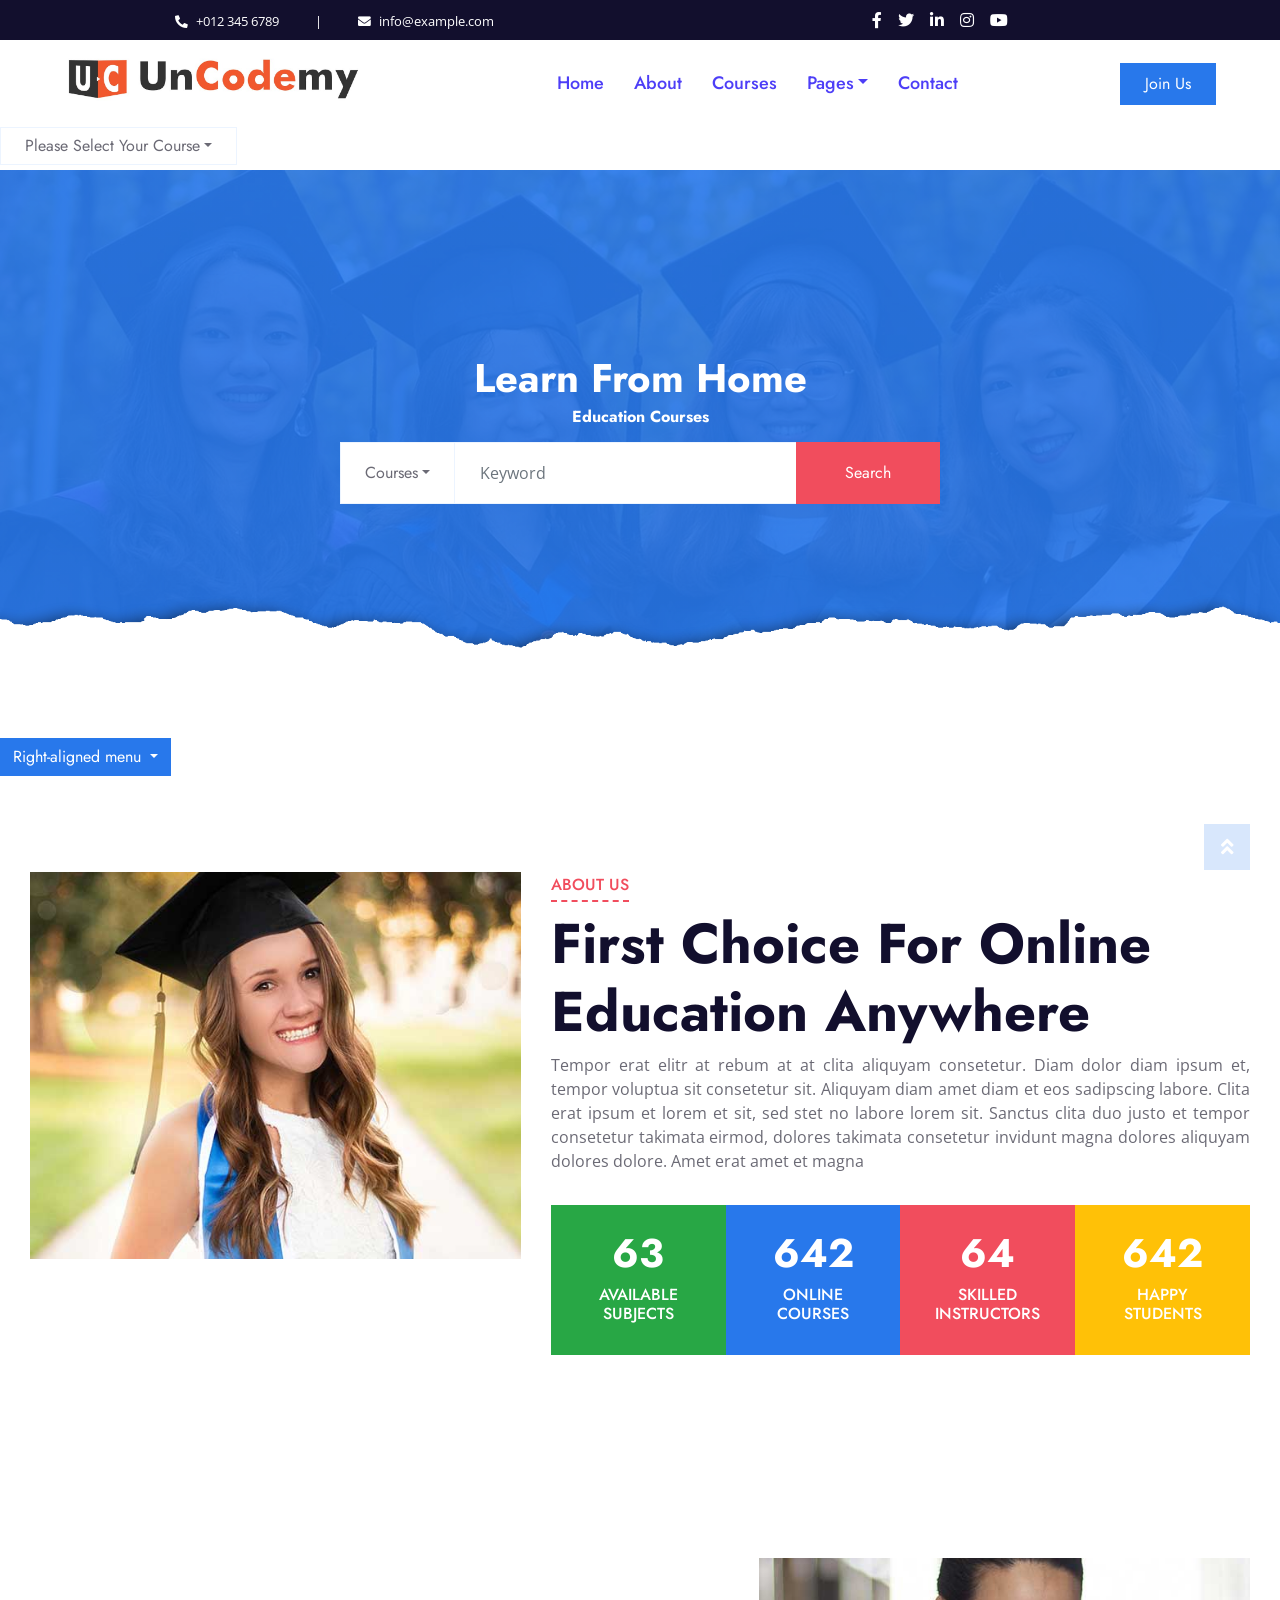
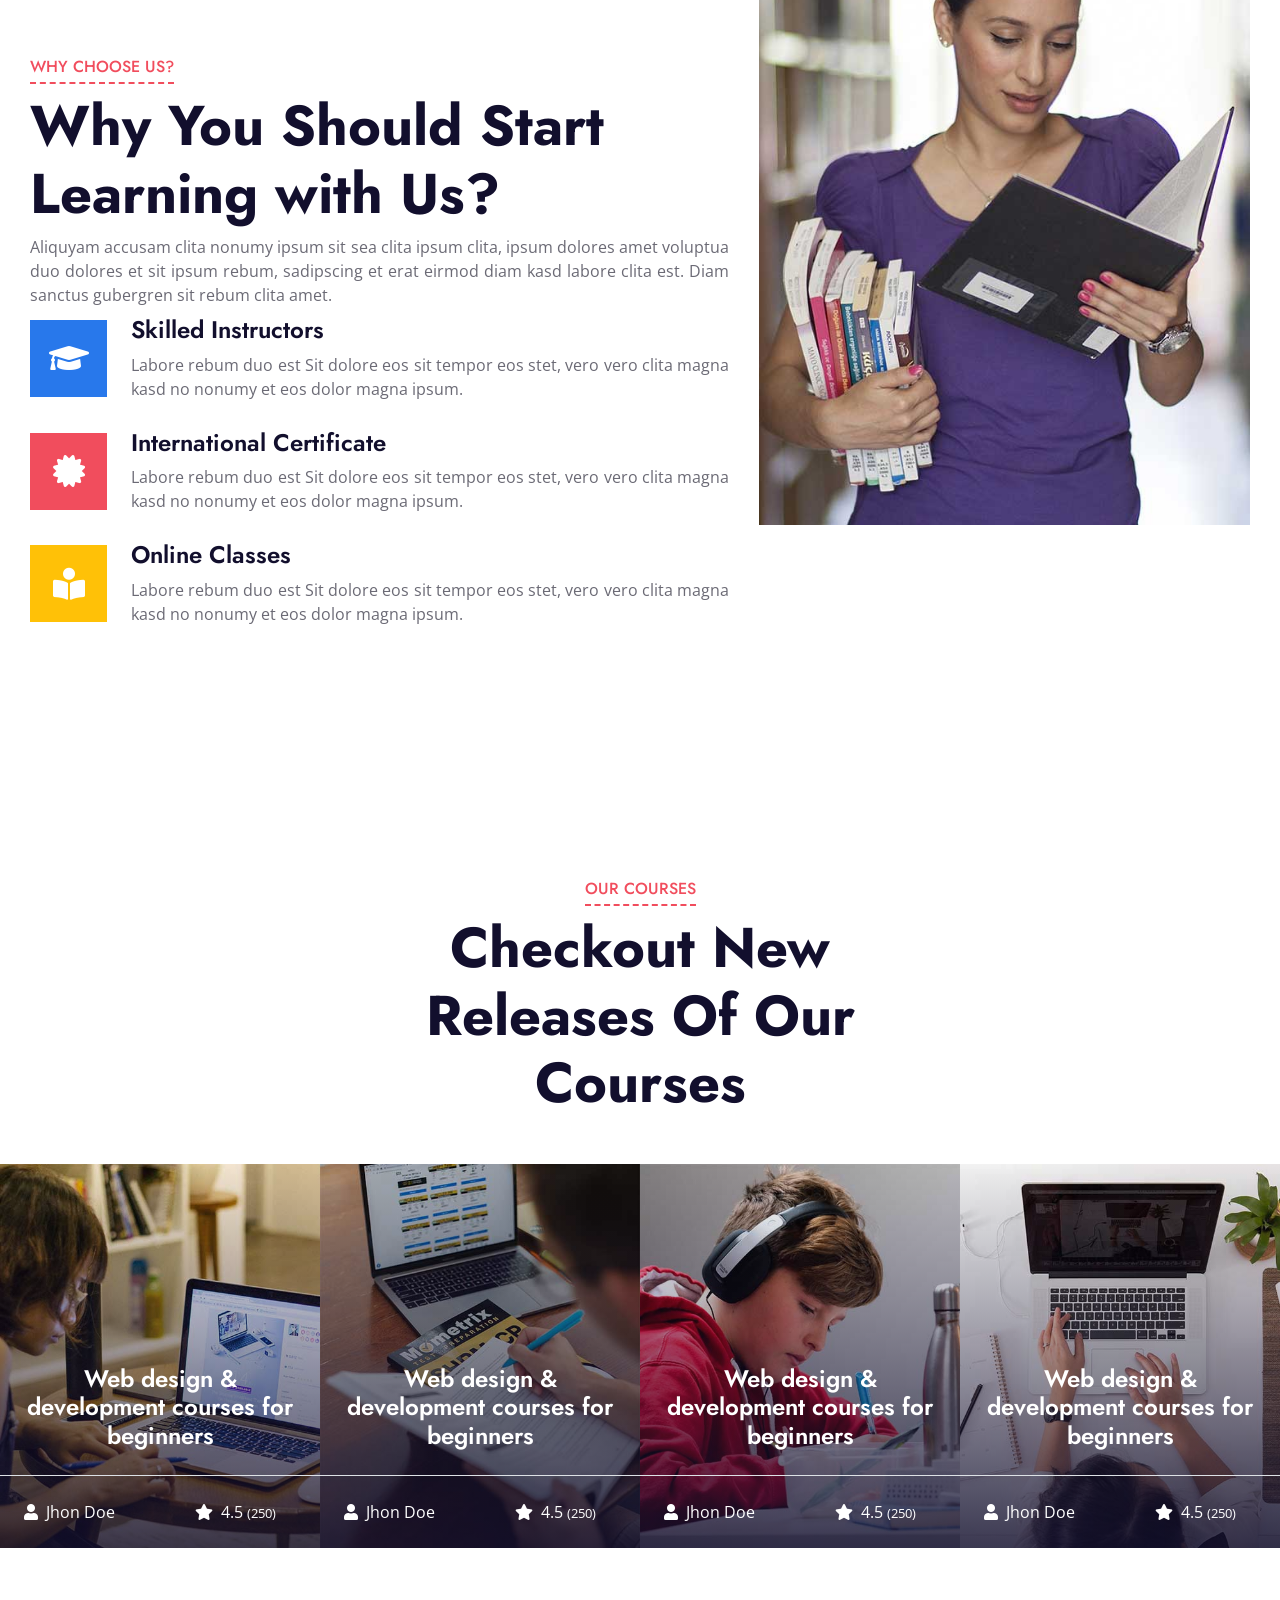
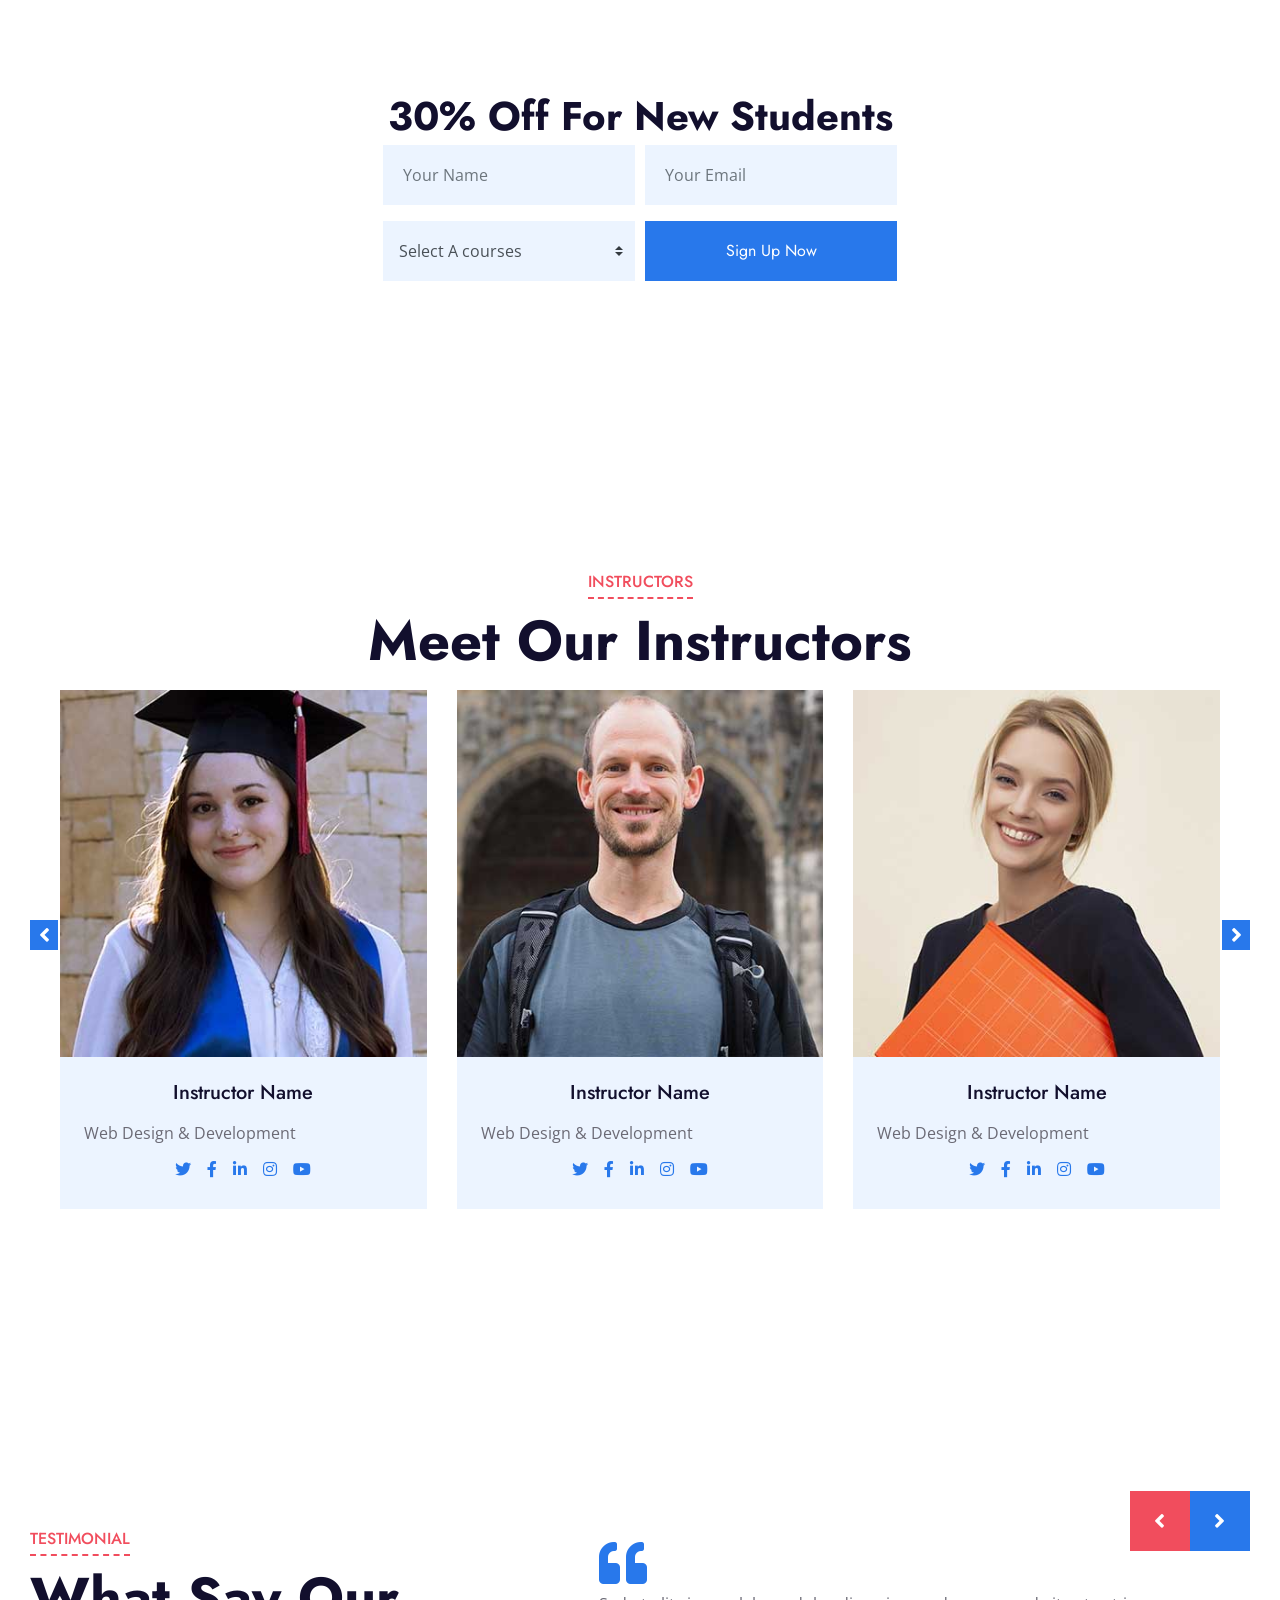
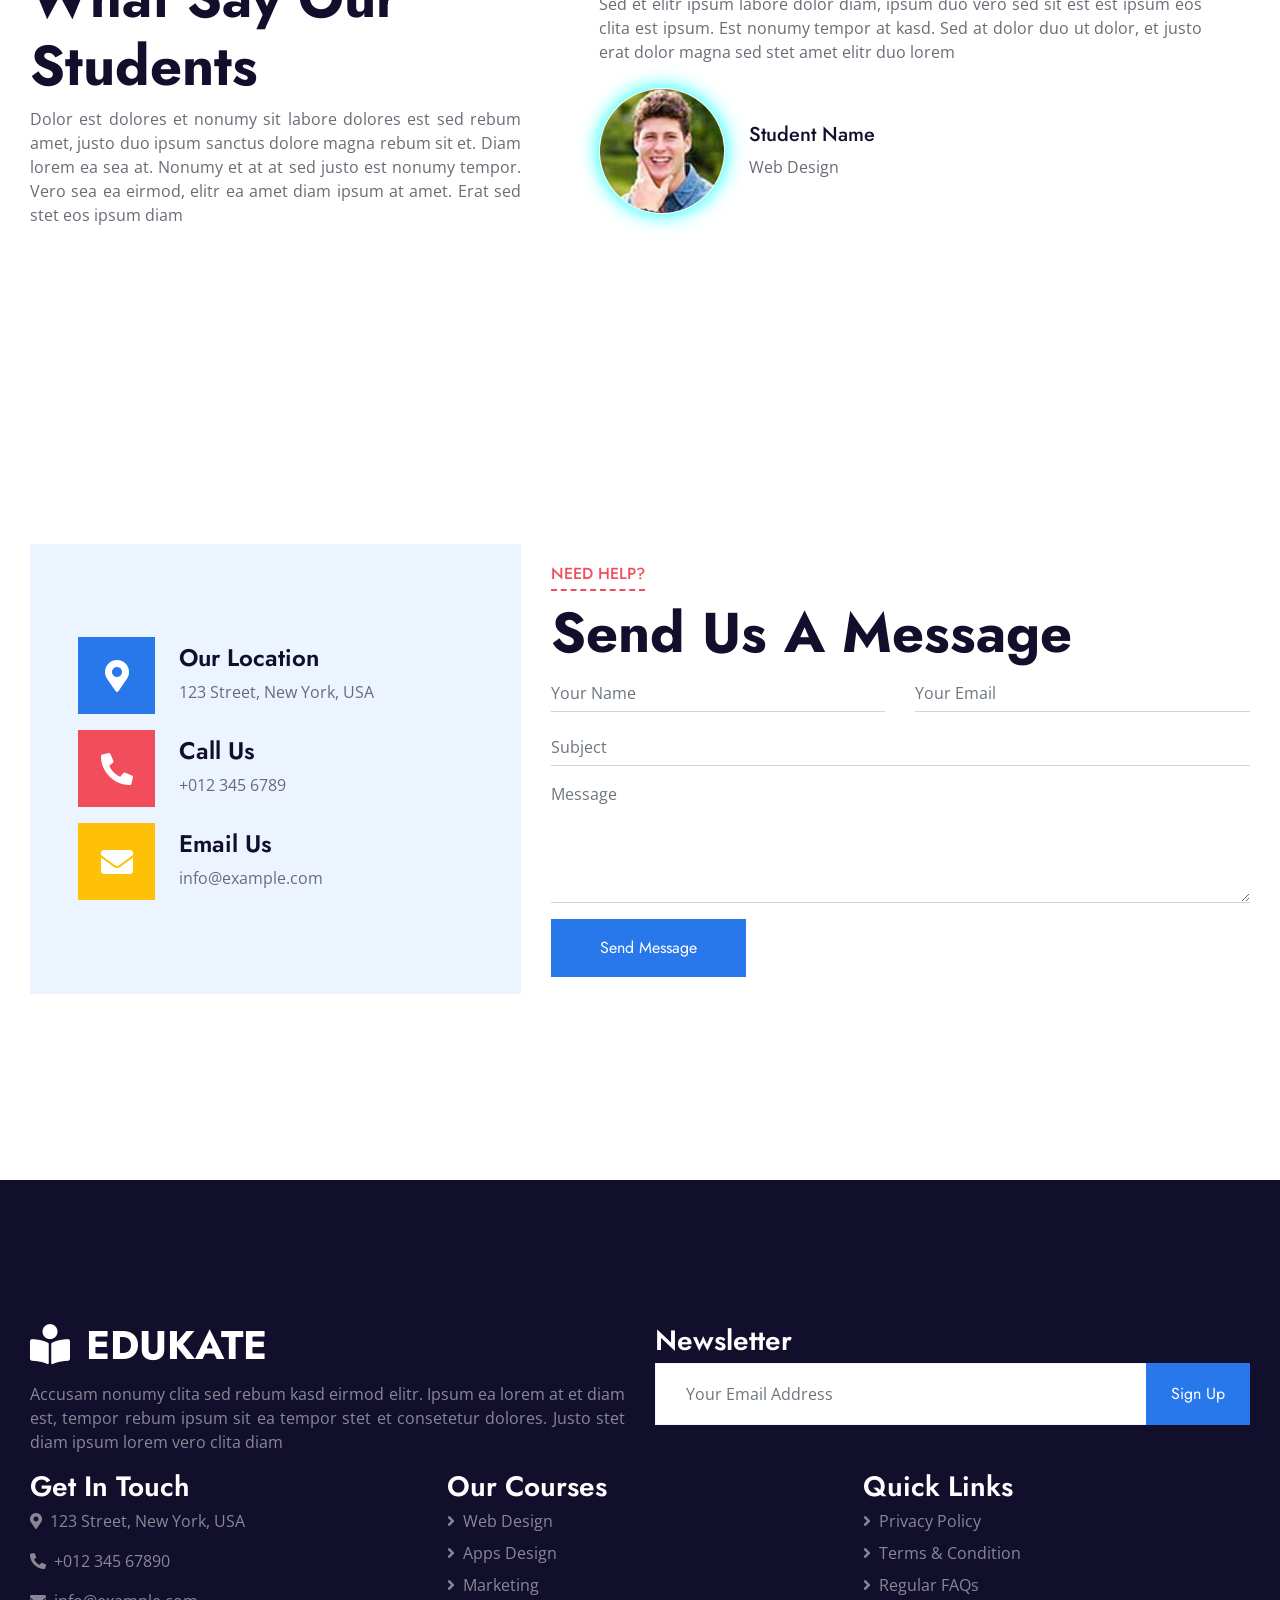
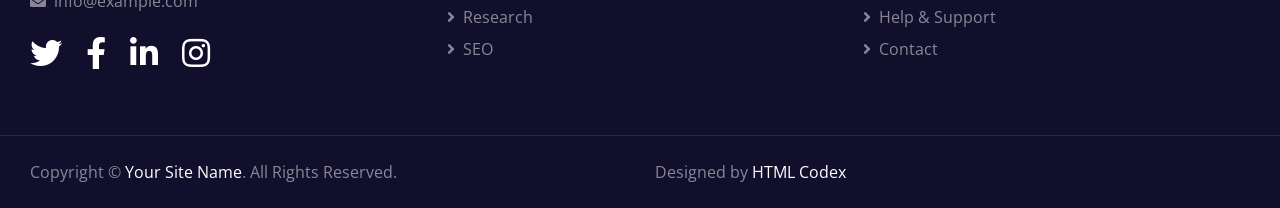
<file: index.html>
<!DOCTYPE html>
<html lang="en">

<head>
    <meta charset="utf-8">
    <title>Uncodemy - Online Education Website </title>
    <meta content="width=device-width, initial-scale=1.0" name="viewport">
    <meta content="Free HTML Templates" name="keywords">
    <meta content="Free HTML Templates" name="description">

    <!-- Favicon -->
    <link href="img/favicon.ico" rel="icon">

    <!-- Google Web Fonts -->
    <link rel="preconnect" href="https://fonts.gstatic.com">
    <link href="https://fonts.googleapis.com/css2?family=Jost:wght@500;600;700&family=Open+Sans:wght@400;600&display=swap" rel="stylesheet"> 

    <!-- Font Awesome -->
    <link href="https://cdnjs.cloudflare.com/ajax/libs/font-awesome/5.10.0/css/all.min.css" rel="stylesheet">

    <!-- Libraries Stylesheet -->
    <link href="lib/owlcarousel/assets/owl.carousel.min.css" rel="stylesheet">

    <!-- Customized Bootstrap Stylesheet -->
    <link href="css/style.css" rel="stylesheet">
</head>

<body>
    <!-- Topbar Start -->
    <div class="container-fluid bg-dark">
        <div class="row py-2 px-lg-5">
            <div class="col-lg-6 text-center text-lg-left mb-2 mb-lg-0">
                <div class="d-inline-flex align-items-center text-white">
                    <small><i class="fa fa-phone-alt mr-2"></i>+012 345 6789</small>
                    <small class="px-3">|</small>
                    <small><i class="fa fa-envelope mr-2"></i>info@example.com</small>
                   
                </div>
            </div>
            <div class="col-lg-6 text-center text-lg-right">
                <div class="d-inline-flex align-items-center">
                    <a class="text-white px-2" href="">
                        <i class="fab fa-facebook-f"></i>
                    </a>
                    <a class="text-white px-2" href="">
                        <i class="fab fa-twitter"></i>
                    </a>
                    <a class="text-white px-2" href="">
                        <i class="fab fa-linkedin-in"></i>
                    </a>
                    <a class="text-white px-2" href="">
                        <i class="fab fa-instagram"></i>
                    </a>
                    <a class="text-white pl-2" href="">
                        <i class="fab fa-youtube"></i>
                    </a>
                </div>
            </div>
        </div>
    </div>
    <!-- Topbar End -->


    <!-- Navbar Start -->
    <div class="container-fluid p-0">
        <nav class="navbar navbar-expand-lg bg-white navbar-light py-3 py-lg-0 px-lg-5">
            <a href="index.html" class="navbar-brand ml-lg-3">
                <h1 class="m-0 text-uppercase text-primary"><img src="/img/uncodemy-logo.jpg" alt=""></h1>
            </a>
            <button type="button" class="navbar-toggler" data-toggle="collapse" data-target="#Collapse">
                <span class="navbar-toggler-icon"></span>
            </button>
            <div class="collapse navbar-collapse justify-content-between px-lg-3" id="Collapse">
                <div class="navbar-nav mx-auto py-0">
                    <a href="index.html" class="nav-item nav-link active">Home</a>
                    <a href="about.html" class="nav-item nav-link">About</a>
                    <a href="course.html" class="nav-item nav-link">Courses</a>
                    <div class="nav-item dropdown">
                        <a href="#" class="nav-link dropdown-toggle" data-toggle="dropdown">Pages</a>
                        <div class="dropdown-menu m-0">
                            <a href="detail.html" class="dropdown-item">Course Detail</a>
                            <a href="feature.html" class="dropdown-item">Our Features</a>
                            <a href="team.html" class="dropdown-item">Instructors</a>
                            <a href="testimonial.html" class="dropdown-item">Testimonial</a>
                        </div>
                    </div>
                    <a href="contact.html" class="nav-item nav-link">Contact</a>
                </div>
                <a href="" class="btn btn-primary py-2 px-4 d-none d-lg-block">Join Us</a>
            </div>
        </nav>
    </div>
    <!-- Navbar End -->



    
    <div class="form-outline mb-4">
        <div class="input-group-prepend">
      <button class="btn btn-outline-light bg-white text-body px-4 dropdown-toggle" type="button" data-toggle="dropdown"
                aria-haspopup="true" aria-expanded="false">Please Select Your Course</button> 
            <div class="dropdown-menu">
                <a class="dropdown-item" href="#">Courses 1</a>
                <a class="dropdown-item" href="#">Courses 2</a>
                <a class="dropdown-item" href="#">Courses 3</a>
            </div>
        </div>
    </div>




<!-- <div class="btn-group dropright">
<button type="button" class="btn btn-secondary">
Split dropright
</button>
<button type="button" class="btn btn-secondary dropdown-toggle dropdown-toggle-split" data-toggle="dropdown" aria-haspopup="true" aria-expanded="false">
<span class="sr-only">Toggle Dropright</span>
</button>
<div class="dropdown-menu">
<a class="dropdown-item" href="#">Action</a>
<a class="dropdown-item" href="#">Another action</a>
<a class="dropdown-item" href="#">Something else here</a>

</div>
</div> -->

    <!-- Header Start -->
    <div class="jumbotron jumbotron-fluid position-relative overlay-bottom" style="margin-bottom: 90px;">
        <div class="container text-center my-5 py-5">
            <h1 class="text-white mt-4 mb-4">Learn From Home</h1>
            <h1 class="text-white display-1 mb-5">Education Courses</h1>
            <div class="mx-auto mb-5" style="width: 100%; max-width: 600px;">
                <div class="input-group">
                    <div class="input-group-prepend">
                        <button class="btn btn-outline-light bg-white text-body px-4 dropdown-toggle" type="button" data-toggle="dropdown"
                            aria-haspopup="true" aria-expanded="false">Courses</button>
                        <div class="dropdown-menu">
                            <a class="dropdown-item" href="#">Courses 1</a>
                            <a class="dropdown-item" href="#">Courses 2</a>
                            <a class="dropdown-item" href="#">Courses 3</a>
                        </div>
                    </div>
                    <input type="text" class="form-control border-light" style="padding: 30px 25px;" placeholder="Keyword">
                    <div class="input-group-append">
                        <button class="btn btn-secondary px-4 px-lg-5">Search</button>
                    </div>
                </div>
            </div>
        </div>
    </div>
    <!-- Header End -->


    <div class="btn-group">
        <button type="button" class="btn btn-primary dropdown-toggle" data-mdb-toggle="dropdown" aria-expanded="false">
          Right-aligned menu
        </button>
        <ul class="dropdown-menu dropdown-menu-end">
          <li><button class="dropdown-item" type="button">Action</button></li>
          <li><button class="dropdown-item" type="button">Another action</button></li>
          <li><button class="dropdown-item" type="button">Something else here</button></li>
        </ul>
      </div>



    

    <!-- About Start -->
    <div class="container-fluid py-5">
        <div class="container py-5">
            <div class="row">
                <div class="col-lg-5 mb-5 mb-lg-0" style="min-height: 500px;">
                    <div class="position-relative h-100">
                        <img class="position-absolute w-100 h-100" src="img/about.jpg" style="object-fit: cover;">
                    </div>
                </div>
                <div class="col-lg-7">
                    <div class="section-title position-relative mb-4">
                        <h6 class="d-inline-block position-relative text-secondary text-uppercase pb-2">About Us</h6>
                        <h1 class="display-4">First Choice For Online Education Anywhere</h1>
                    </div>
                    <p>Tempor erat elitr at rebum at at clita aliquyam consetetur. Diam dolor diam ipsum et, tempor voluptua sit consetetur sit. Aliquyam diam amet diam et eos sadipscing labore. Clita erat ipsum et lorem et sit, sed stet no labore lorem sit. Sanctus clita duo justo et tempor consetetur takimata eirmod, dolores takimata consetetur invidunt magna dolores aliquyam dolores dolore. Amet erat amet et magna</p>
                    <div class="row pt-3 mx-0">
                        <div class="col-3 px-0">
                            <div class="bg-success text-center p-4">
                                <h1 class="text-white" data-toggle="counter-up">123</h1>
                                <h6 class="text-uppercase text-white">Available<span class="d-block">Subjects</span></h6>
                            </div>
                        </div>
                        <div class="col-3 px-0">
                            <div class="bg-primary text-center p-4">
                                <h1 class="text-white" data-toggle="counter-up">1234</h1>
                                <h6 class="text-uppercase text-white">Online<span class="d-block">Courses</span></h6>
                            </div>
                        </div>
                        <div class="col-3 px-0">
                            <div class="bg-secondary text-center p-4">
                                <h1 class="text-white" data-toggle="counter-up">123</h1>
                                <h6 class="text-uppercase text-white">Skilled<span class="d-block">Instructors</span></h6>
                            </div>
                        </div>
                        <div class="col-3 px-0">
                            <div class="bg-warning text-center p-4">
                                <h1 class="text-white" data-toggle="counter-up">1234</h1>
                                <h6 class="text-uppercase text-white">Happy<span class="d-block">Students</span></h6>
                            </div>
                        </div>
                    </div>
                </div>
            </div>
        </div>
    </div>
    <!-- About End -->


    <!-- Feature Start -->
    <div class="container-fluid bg-image" style="margin: 90px 0;">
        <div class="container">
            <div class="row">
                <div class="col-lg-7 my-5 pt-5 pb-lg-5">
                    <div class="section-title position-relative mb-4">
                        <h6 class="d-inline-block position-relative text-secondary text-uppercase pb-2">Why Choose Us?</h6>
                        <h1 class="display-4">Why You Should Start Learning with Us?</h1>
                    </div>
                    <p class="mb-4 pb-2">Aliquyam accusam clita nonumy ipsum sit sea clita ipsum clita, ipsum dolores amet voluptua duo dolores et sit ipsum rebum, sadipscing et erat eirmod diam kasd labore clita est. Diam sanctus gubergren sit rebum clita amet.</p>
                    <div class="d-flex mb-3">
                        <div class="btn-icon bg-primary mr-4">
                            <i class="fa fa-2x fa-graduation-cap text-white"></i>
                        </div>
                        <div class="mt-n1">
                            <h4>Skilled Instructors</h4>
                            <p>Labore rebum duo est Sit dolore eos sit tempor eos stet, vero vero clita magna kasd no nonumy et eos dolor magna ipsum.</p>
                        </div>
                    </div>
                    <div class="d-flex mb-3">
                        <div class="btn-icon bg-secondary mr-4">
                            <i class="fa fa-2x fa-certificate text-white"></i>
                        </div>
                        <div class="mt-n1">
                            <h4>International Certificate</h4>
                            <p>Labore rebum duo est Sit dolore eos sit tempor eos stet, vero vero clita magna kasd no nonumy et eos dolor magna ipsum.</p>
                        </div>
                    </div>
                    <div class="d-flex">
                        <div class="btn-icon bg-warning mr-4">
                            <i class="fa fa-2x fa-book-reader text-white"></i>
                        </div>
                        <div class="mt-n1">
                            <h4>Online Classes</h4>
                            <p class="m-0">Labore rebum duo est Sit dolore eos sit tempor eos stet, vero vero clita magna kasd no nonumy et eos dolor magna ipsum.</p>
                        </div>
                    </div>
                </div>
                <div class="col-lg-5" style="min-height: 500px;">
                    <div class="position-relative h-100">
                        <img class="position-absolute w-100 h-100" src="img/feature.jpg" style="object-fit: cover;">
                    </div>
                </div>
            </div>
        </div>
    </div>
    <!-- Feature Start -->


    <!-- Courses Start -->
    <div class="container-fluid px-0 py-5">
        <div class="row mx-0 justify-content-center pt-5">
            <div class="col-lg-6">
                <div class="section-title text-center position-relative mb-4">
                    <h6 class="d-inline-block position-relative text-secondary text-uppercase pb-2">Our Courses</h6>
                    <h1 class="display-4">Checkout New Releases Of Our Courses</h1>
                </div>
            </div>
        </div>
        <div class="owl-carousel courses-carousel">
            <div class="courses-item position-relative">
                <img class="img-fluid" src="img/courses-1.jpg" alt="">
                <div class="courses-text">
                    <h4 class="text-center text-white px-3">Web design & development courses for beginners</h4>
                    <div class="border-top w-100 mt-3">
                        <div class="d-flex justify-content-between p-4">
                            <span class="text-white"><i class="fa fa-user mr-2"></i>Jhon Doe</span>
                            <span class="text-white"><i class="fa fa-star mr-2"></i>4.5 <small>(250)</small></span>
                        </div>
                    </div>
                    <div class="w-100 bg-white text-center p-4" >
                        <a class="btn btn-primary" href="detail.html">Course Detail</a>
                    </div>
                </div>
            </div>
            <div class="courses-item position-relative">
                <img class="img-fluid" src="img/courses-2.jpg" alt="">
                <div class="courses-text">
                    <h4 class="text-center text-white px-3">Web design & development courses for beginners</h4>
                    <div class="border-top w-100 mt-3">
                        <div class="d-flex justify-content-between p-4">
                            <span class="text-white"><i class="fa fa-user mr-2"></i>Jhon Doe</span>
                            <span class="text-white"><i class="fa fa-star mr-2"></i>4.5 <small>(250)</small></span>
                        </div>
                    </div>
                    <div class="w-100 bg-white text-center p-4" >
                        <a class="btn btn-primary" href="detail.html">Course Detail</a>
                    </div>
                </div>
            </div>
            <div class="courses-item position-relative">
                <img class="img-fluid" src="img/courses-3.jpg" alt="">
                <div class="courses-text">
                    <h4 class="text-center text-white px-3">Web design & development courses for beginners</h4>
                    <div class="border-top w-100 mt-3">
                        <div class="d-flex justify-content-between p-4">
                            <span class="text-white"><i class="fa fa-user mr-2"></i>Jhon Doe</span>
                            <span class="text-white"><i class="fa fa-star mr-2"></i>4.5 <small>(250)</small></span>
                        </div>
                    </div>
                    <div class="w-100 bg-white text-center p-4" >
                        <a class="btn btn-primary" href="detail.html">Course Detail</a>
                    </div>
                </div>
            </div>
            <div class="courses-item position-relative">
                <img class="img-fluid" src="img/courses-4.jpg" alt="">
                <div class="courses-text">
                    <h4 class="text-center text-white px-3">Web design & development courses for beginners</h4>
                    <div class="border-top w-100 mt-3">
                        <div class="d-flex justify-content-between p-4">
                            <span class="text-white"><i class="fa fa-user mr-2"></i>Jhon Doe</span>
                            <span class="text-white"><i class="fa fa-star mr-2"></i>4.5 <small>(250)</small></span>
                        </div>
                    </div>
                    <div class="w-100 bg-white text-center p-4" >
                        <a class="btn btn-primary" href="detail.html">Course Detail</a>
                    </div>
                </div>
            </div>
            <div class="courses-item position-relative">
                <img class="img-fluid" src="img/courses-5.jpg" alt="">
                <div class="courses-text">
                    <h4 class="text-center text-white px-3">Web design & development courses for beginners</h4>
                    <div class="border-top w-100 mt-3">
                        <div class="d-flex justify-content-between p-4">
                            <span class="text-white"><i class="fa fa-user mr-2"></i>Jhon Doe</span>
                            <span class="text-white"><i class="fa fa-star mr-2"></i>4.5 <small>(250)</small></span>
                        </div>
                    </div>
                    <div class="w-100 bg-white text-center p-4" >
                        <a class="btn btn-primary" href="detail.html">Course Detail</a>
                    </div>
                </div>
            </div>
            <div class="courses-item position-relative">
                <img class="img-fluid" src="img/courses-6.jpg" alt="">
                <div class="courses-text">
                    <h4 class="text-center text-white px-3">Web design & development courses for beginners</h4>
                    <div class="border-top w-100 mt-3">
                        <div class="d-flex justify-content-between p-4">
                            <span class="text-white"><i class="fa fa-user mr-2"></i>Jhon Doe</span>
                            <span class="text-white"><i class="fa fa-star mr-2"></i>4.5 <small>(250)</small></span>
                        </div>
                    </div>
                    <div class="w-100 bg-white text-center p-4" >
                        <a class="btn btn-primary" href="detail.html">Course Detail</a>
                    </div>
                </div>
            </div>
        </div>
        <div class="row justify-content-center bg-image mx-0 mb-5">
            <div class="col-lg-6 py-5">
                <div class="bg-white p-5 my-5">
                    <h1 class="text-center mb-4">30% Off For New Students</h1>
                    <form>
                        <div class="form-row">
                            <div class="col-sm-6">
                                <div class="form-group">
                                    <input type="text" class="form-control bg-light border-0" placeholder="Your Name" style="padding: 30px 20px;">
                                </div>
                            </div>
                            <div class="col-sm-6">
                                <div class="form-group">
                                    <input type="email" class="form-control bg-light border-0" placeholder="Your Email" style="padding: 30px 20px;">
                                </div>
                            </div>
                        </div>
                        <div class="form-row">
                            <div class="col-sm-6">
                                <div class="form-group">
                                    <select class="custom-select bg-light border-0 px-3" style="height: 60px;">
                                        <option selected>Select A courses</option>
                                        <option value="1">courses 1</option>
                                        <option value="2">courses 1</option>
                                        <option value="3">courses 1</option>
                                    </select>
                                </div>
                            </div>
                            <div class="col-sm-6">
                                <button class="btn btn-primary btn-block" type="submit" style="height: 60px;">Sign Up Now</button>
                            </div>
                        </div>
                    </form>
                </div>
            </div>
        </div>
    </div>
    <!-- Courses End -->


    <!-- Team Start -->
    <div class="container-fluid py-5">
        <div class="container py-5">
            <div class="section-title text-center position-relative mb-5">
                <h6 class="d-inline-block position-relative text-secondary text-uppercase pb-2">Instructors</h6>
                <h1 class="display-4">Meet Our Instructors</h1>
            </div>
            <div class="owl-carousel team-carousel position-relative" style="padding: 0 30px;">
                <div class="team-item">
                    <img class="img-fluid w-100" src="img/team-1.jpg" alt="">
                    <div class="bg-light text-center p-4">
                        <h5 class="mb-3">Instructor Name</h5>
                        <p class="mb-2">Web Design & Development</p>
                        <div class="d-flex justify-content-center">
                            <a class="mx-1 p-1" href="#"><i class="fab fa-twitter"></i></a>
                            <a class="mx-1 p-1" href="#"><i class="fab fa-facebook-f"></i></a>
                            <a class="mx-1 p-1" href="#"><i class="fab fa-linkedin-in"></i></a>
                            <a class="mx-1 p-1" href="#"><i class="fab fa-instagram"></i></a>
                            <a class="mx-1 p-1" href="#"><i class="fab fa-youtube"></i></a>
                        </div>
                    </div>
                </div>
                <div class="team-item">
                    <img class="img-fluid w-100" src="img/team-2.jpg" alt="">
                    <div class="bg-light text-center p-4">
                        <h5 class="mb-3">Instructor Name</h5>
                        <p class="mb-2">Web Design & Development</p>
                        <div class="d-flex justify-content-center">
                            <a class="mx-1 p-1" href="#"><i class="fab fa-twitter"></i></a>
                            <a class="mx-1 p-1" href="#"><i class="fab fa-facebook-f"></i></a>
                            <a class="mx-1 p-1" href="#"><i class="fab fa-linkedin-in"></i></a>
                            <a class="mx-1 p-1" href="#"><i class="fab fa-instagram"></i></a>
                            <a class="mx-1 p-1" href="#"><i class="fab fa-youtube"></i></a>
                        </div>
                    </div>
                </div>
                <div class="team-item">
                    <img class="img-fluid w-100" src="img/team-3.jpg" alt="">
                    <div class="bg-light text-center p-4">
                        <h5 class="mb-3">Instructor Name</h5>
                        <p class="mb-2">Web Design & Development</p>
                        <div class="d-flex justify-content-center">
                            <a class="mx-1 p-1" href="#"><i class="fab fa-twitter"></i></a>
                            <a class="mx-1 p-1" href="#"><i class="fab fa-facebook-f"></i></a>
                            <a class="mx-1 p-1" href="#"><i class="fab fa-linkedin-in"></i></a>
                            <a class="mx-1 p-1" href="#"><i class="fab fa-instagram"></i></a>
                            <a class="mx-1 p-1" href="#"><i class="fab fa-youtube"></i></a>
                        </div>
                    </div>
                </div>
                <div class="team-item">
                    <img class="img-fluid w-100" src="img/team-4.jpg" alt="">
                    <div class="bg-light text-center p-4">
                        <h5 class="mb-3">Instructor Name</h5>
                        <p class="mb-2">Web Design & Development</p>
                        <div class="d-flex justify-content-center">
                            <a class="mx-1 p-1" href="#"><i class="fab fa-twitter"></i></a>
                            <a class="mx-1 p-1" href="#"><i class="fab fa-facebook-f"></i></a>
                            <a class="mx-1 p-1" href="#"><i class="fab fa-linkedin-in"></i></a>
                            <a class="mx-1 p-1" href="#"><i class="fab fa-instagram"></i></a>
                            <a class="mx-1 p-1" href="#"><i class="fab fa-youtube"></i></a>
                        </div>
                    </div>
                </div>
            </div>
        </div>
    </div>
    <!-- Team End -->


    <!-- Testimonial Start -->
    <div class="container-fluid bg-image py-5" style="margin: 90px 0;">
        <div class="container py-5">
            <div class="row align-items-center">
                <div class="col-lg-5 mb-5 mb-lg-0">
                    <div class="section-title position-relative mb-4">
                        <h6 class="d-inline-block position-relative text-secondary text-uppercase pb-2">Testimonial</h6>
                        <h1 class="display-4">What Say Our Students</h1>
                    </div>
                    <p class="m-0">Dolor est dolores et nonumy sit labore dolores est sed rebum amet, justo duo ipsum sanctus dolore magna rebum sit et. Diam lorem ea sea at. Nonumy et at at sed justo est nonumy tempor. Vero sea ea eirmod, elitr ea amet diam ipsum at amet. Erat sed stet eos ipsum diam</p>
                </div>
                <div class="col-lg-7">
                    <div class="owl-carousel testimonial-carousel">
                        <div class="bg-white p-5">
                            <i class="fa fa-3x fa-quote-left text-primary mb-4"></i>
                            <p>Sed et elitr ipsum labore dolor diam, ipsum duo vero sed sit est est ipsum eos clita est ipsum. Est nonumy tempor at kasd. Sed at dolor duo ut dolor, et justo erat dolor magna sed stet amet elitr duo lorem</p>
                            <div class="d-flex flex-shrink-0 align-items-center mt-4">
                                <img class="img-fluid mr-4" src="img/testimonial-2.jpg" alt="">
                                <div>
                                    <h5>Student Name</h5>
                                    <span>Web Design</span>
                                </div>
                            </div>
                        </div>
                        <div class="bg-white p-5">
                            <i class="fa fa-3x fa-quote-left text-primary mb-4"></i>
                            <p>Sed et elitr ipsum labore dolor diam, ipsum duo vero sed sit est est ipsum eos clita est ipsum. Est nonumy tempor at kasd. Sed at dolor duo ut dolor, et justo erat dolor magna sed stet amet elitr duo lorem</p>
                            <div class="d-flex flex-shrink-0 align-items-center mt-4">
                                <img class="img-fluid mr-4" src="img/testimonial-1.jpg" alt="">
                                <div>
                                    <h5>Student Name</h5>
                                    <span>Web Design</span>
                                </div>
                            </div>
                        </div>
                    </div>
                </div>
            </div>
        </div>
    </div>
    <!-- Testimonial Start -->


    <!-- Contact Start -->
    <div class="container-fluid py-5">
        <div class="container py-5">
            <div class="row align-items-center">
                <div class="col-lg-5 mb-5 mb-lg-0">
                    <div class="bg-light d-flex flex-column justify-content-center px-5" style="height: 450px;">
                        <div class="d-flex align-items-center mb-5">
                            <div class="btn-icon bg-primary mr-4">
                                <i class="fa fa-2x fa-map-marker-alt text-white"></i>
                            </div>
                            <div class="mt-n1">
                                <h4>Our Location</h4>
                                <p class="m-0">123 Street, New York, USA</p>
                            </div>
                        </div>
                        <div class="d-flex align-items-center mb-5">
                            <div class="btn-icon bg-secondary mr-4">
                                <i class="fa fa-2x fa-phone-alt text-white"></i>
                            </div>
                            <div class="mt-n1">
                                <h4>Call Us</h4>
                                <p class="m-0">+012 345 6789</p>
                            </div>
                        </div>
                        <div class="d-flex align-items-center">
                            <div class="btn-icon bg-warning mr-4">
                                <i class="fa fa-2x fa-envelope text-white"></i>
                            </div>
                            <div class="mt-n1">
                                <h4>Email Us</h4>
                                <p class="m-0">info@example.com</p>
                            </div>
                        </div>
                    </div>
                </div>
                <div class="col-lg-7">
                    <div class="section-title position-relative mb-4">
                        <h6 class="d-inline-block position-relative text-secondary text-uppercase pb-2">Need Help?</h6>
                        <h1 class="display-4">Send Us A Message</h1>
                    </div>
                    <div class="contact-form">
                        <form>
                            <div class="row">
                                <div class="col-6 form-group">
                                    <input type="text" class="form-control border-top-0 border-right-0 border-left-0 p-0" placeholder="Your Name" required="required">
                                </div>
                                <div class="col-6 form-group">
                                    <input type="email" class="form-control border-top-0 border-right-0 border-left-0 p-0" placeholder="Your Email" required="required">
                                </div>
                            </div>
                            <div class="form-group">
                                <input type="text" class="form-control border-top-0 border-right-0 border-left-0 p-0" placeholder="Subject" required="required">
                            </div>
                            <div class="form-group">
                                <textarea class="form-control border-top-0 border-right-0 border-left-0 p-0" rows="5" placeholder="Message" required="required"></textarea>
                            </div>
                            <div>
                                <button class="btn btn-primary py-3 px-5" type="submit">Send Message</button>
                            </div>
                        </form>
                    </div>
                </div>
            </div>
        </div>
    </div>
    <!-- Contact End -->


    <!-- Footer Start -->
    <div class="container-fluid position-relative overlay-top bg-dark text-white-50 py-5" style="margin-top: 90px;">
        <div class="container mt-5 pt-5">
            <div class="row">
                <div class="col-md-6 mb-5">
                    <a href="index.html" class="navbar-brand">
                        <h1 class="mt-n2 text-uppercase text-white"><i class="fa fa-book-reader mr-3"></i>Edukate</h1>
                    </a>
                    <p class="m-0">Accusam nonumy clita sed rebum kasd eirmod elitr. Ipsum ea lorem at et diam est, tempor rebum ipsum sit ea tempor stet et consetetur dolores. Justo stet diam ipsum lorem vero clita diam</p>
                </div>
                <div class="col-md-6 mb-5">
                    <h3 class="text-white mb-4">Newsletter</h3>
                    <div class="w-100">
                        <div class="input-group">
                            <input type="text" class="form-control border-light" style="padding: 30px;" placeholder="Your Email Address">
                            <div class="input-group-append">
                                <button class="btn btn-primary px-4">Sign Up</button>
                            </div>
                        </div>
                    </div>
                </div>
            </div>
            <div class="row">
                <div class="col-md-4 mb-5">
                    <h3 class="text-white mb-4">Get In Touch</h3>
                    <p><i class="fa fa-map-marker-alt mr-2"></i>123 Street, New York, USA</p>
                    <p><i class="fa fa-phone-alt mr-2"></i>+012 345 67890</p>
                    <p><i class="fa fa-envelope mr-2"></i>info@example.com</p>
                    <div class="d-flex justify-content-start mt-4">
                        <a class="text-white mr-4" href="#"><i class="fab fa-2x fa-twitter"></i></a>
                        <a class="text-white mr-4" href="#"><i class="fab fa-2x fa-facebook-f"></i></a>
                        <a class="text-white mr-4" href="#"><i class="fab fa-2x fa-linkedin-in"></i></a>
                        <a class="text-white" href="#"><i class="fab fa-2x fa-instagram"></i></a>
                    </div>
                </div>
                <div class="col-md-4 mb-5">
                    <h3 class="text-white mb-4">Our Courses</h3>
                    <div class="d-flex flex-column justify-content-start">
                        <a class="text-white-50 mb-2" href="#"><i class="fa fa-angle-right mr-2"></i>Web Design</a>
                        <a class="text-white-50 mb-2" href="#"><i class="fa fa-angle-right mr-2"></i>Apps Design</a>
                        <a class="text-white-50 mb-2" href="#"><i class="fa fa-angle-right mr-2"></i>Marketing</a>
                        <a class="text-white-50 mb-2" href="#"><i class="fa fa-angle-right mr-2"></i>Research</a>
                        <a class="text-white-50" href="#"><i class="fa fa-angle-right mr-2"></i>SEO</a>
                    </div>
                </div>
                <div class="col-md-4 mb-5">
                    <h3 class="text-white mb-4">Quick Links</h3>
                    <div class="d-flex flex-column justify-content-start">
                        <a class="text-white-50 mb-2" href="#"><i class="fa fa-angle-right mr-2"></i>Privacy Policy</a>
                        <a class="text-white-50 mb-2" href="#"><i class="fa fa-angle-right mr-2"></i>Terms & Condition</a>
                        <a class="text-white-50 mb-2" href="#"><i class="fa fa-angle-right mr-2"></i>Regular FAQs</a>
                        <a class="text-white-50 mb-2" href="#"><i class="fa fa-angle-right mr-2"></i>Help & Support</a>
                        <a class="text-white-50" href="#"><i class="fa fa-angle-right mr-2"></i>Contact</a>
                    </div>
                </div>
            </div>
        </div>
    </div>
    <div class="container-fluid bg-dark text-white-50 border-top py-4" style="border-color: rgba(256, 256, 256, .1) !important;">
        <div class="container">
            <div class="row">
                <div class="col-md-6 text-center text-md-left mb-3 mb-md-0">
                    <p class="m-0">Copyright &copy; <a class="text-white" href="#">Your Site Name</a>. All Rights Reserved.
                    </p>
                </div>
                <div class="col-md-6 text-center text-md-right">
                    <p class="m-0">Designed by <a class="text-white" href="https://htmlcodex.com">HTML Codex</a>
                    </p>
                </div>
            </div>
        </div>
    </div>
    <!-- Footer End -->


    <!-- Back to Top -->
    <a href="#" class="btn btn-lg btn-primary rounded-0 btn-lg-square back-to-top"><i class="fa fa-angle-double-up"></i></a>


    <!-- JavaScript Libraries -->
    <script src="https://code.jquery.com/jquery-3.4.1.min.js"></script>
    <script src="https://stackpath.bootstrapcdn.com/bootstrap/4.4.1/js/bootstrap.bundle.min.js"></script>
    <script src="lib/easing/easing.min.js"></script>
    <script src="lib/waypoints/waypoints.min.js"></script>
    <script src="lib/counterup/counterup.min.js"></script>
    <script src="lib/owlcarousel/owl.carousel.min.js"></script>

    <!-- Template Javascript -->
    <script src="js/main.js"></script>
</body>

</html>
</file>
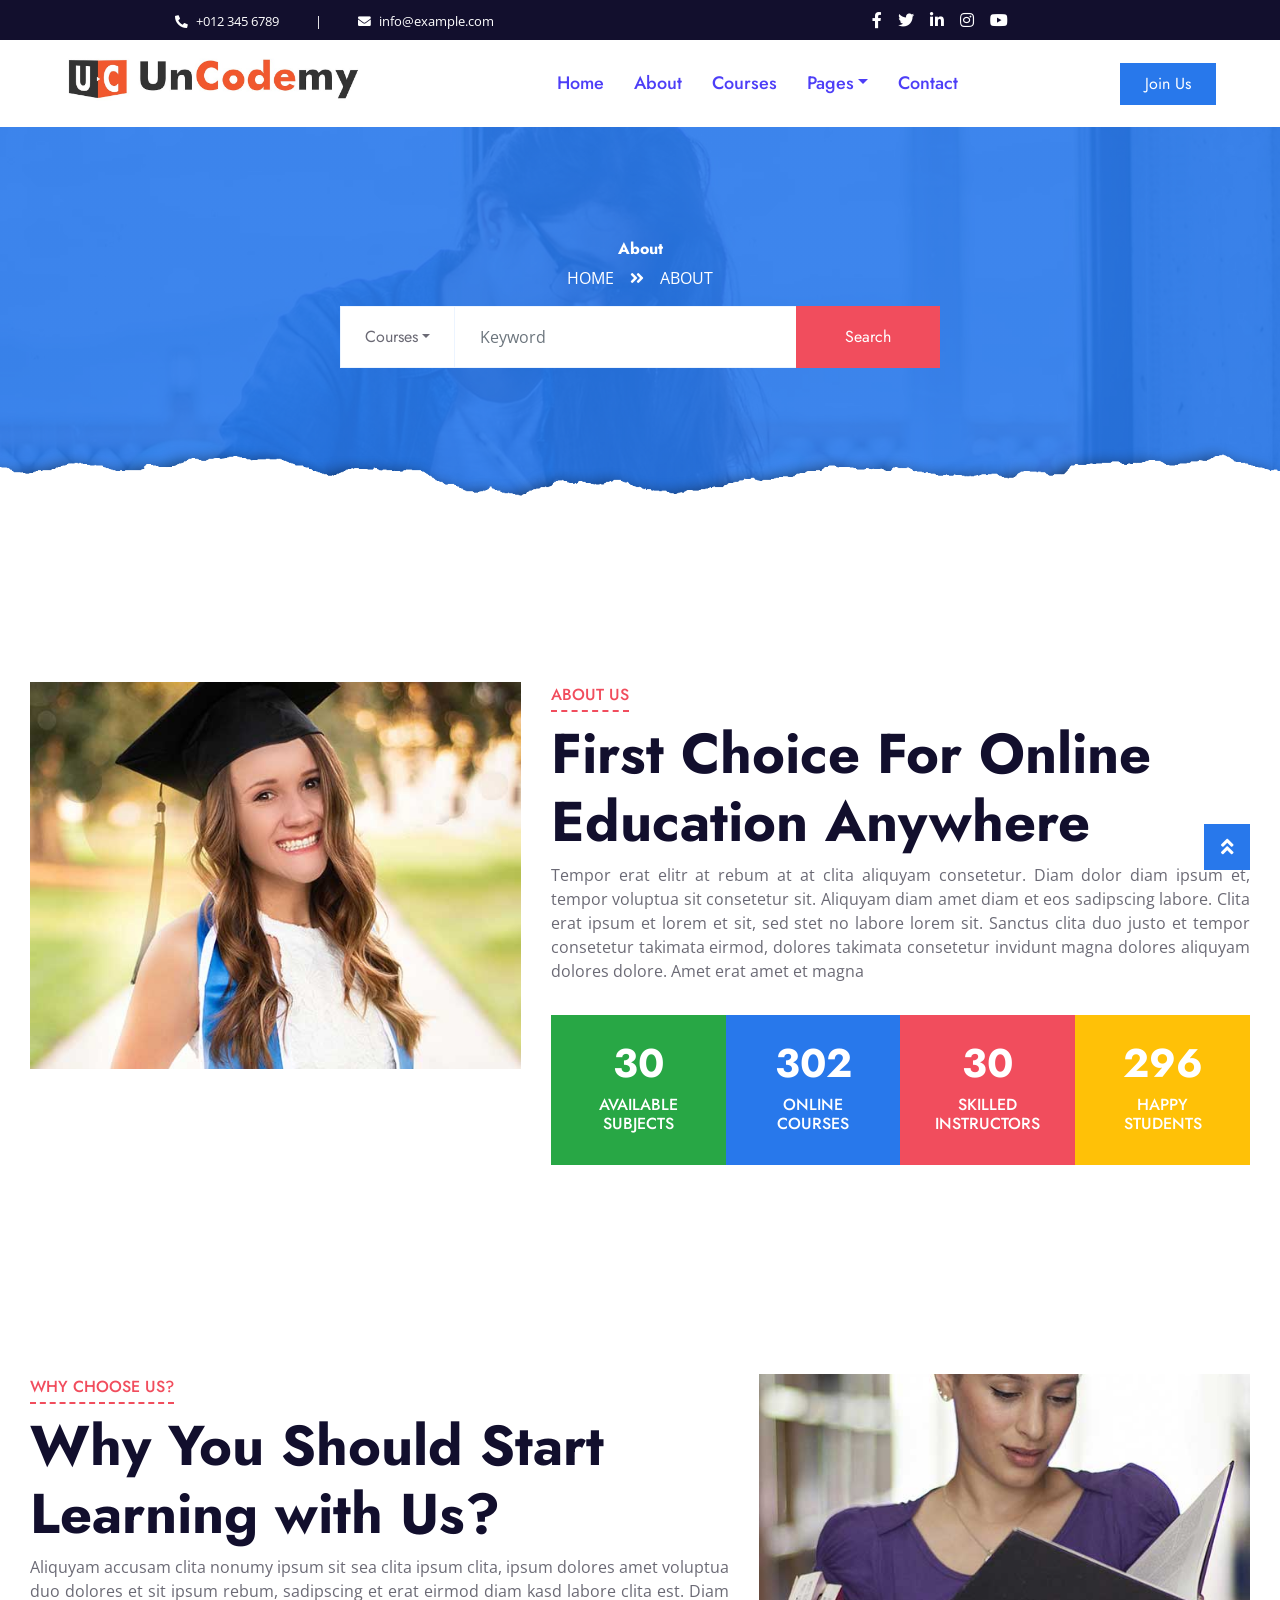
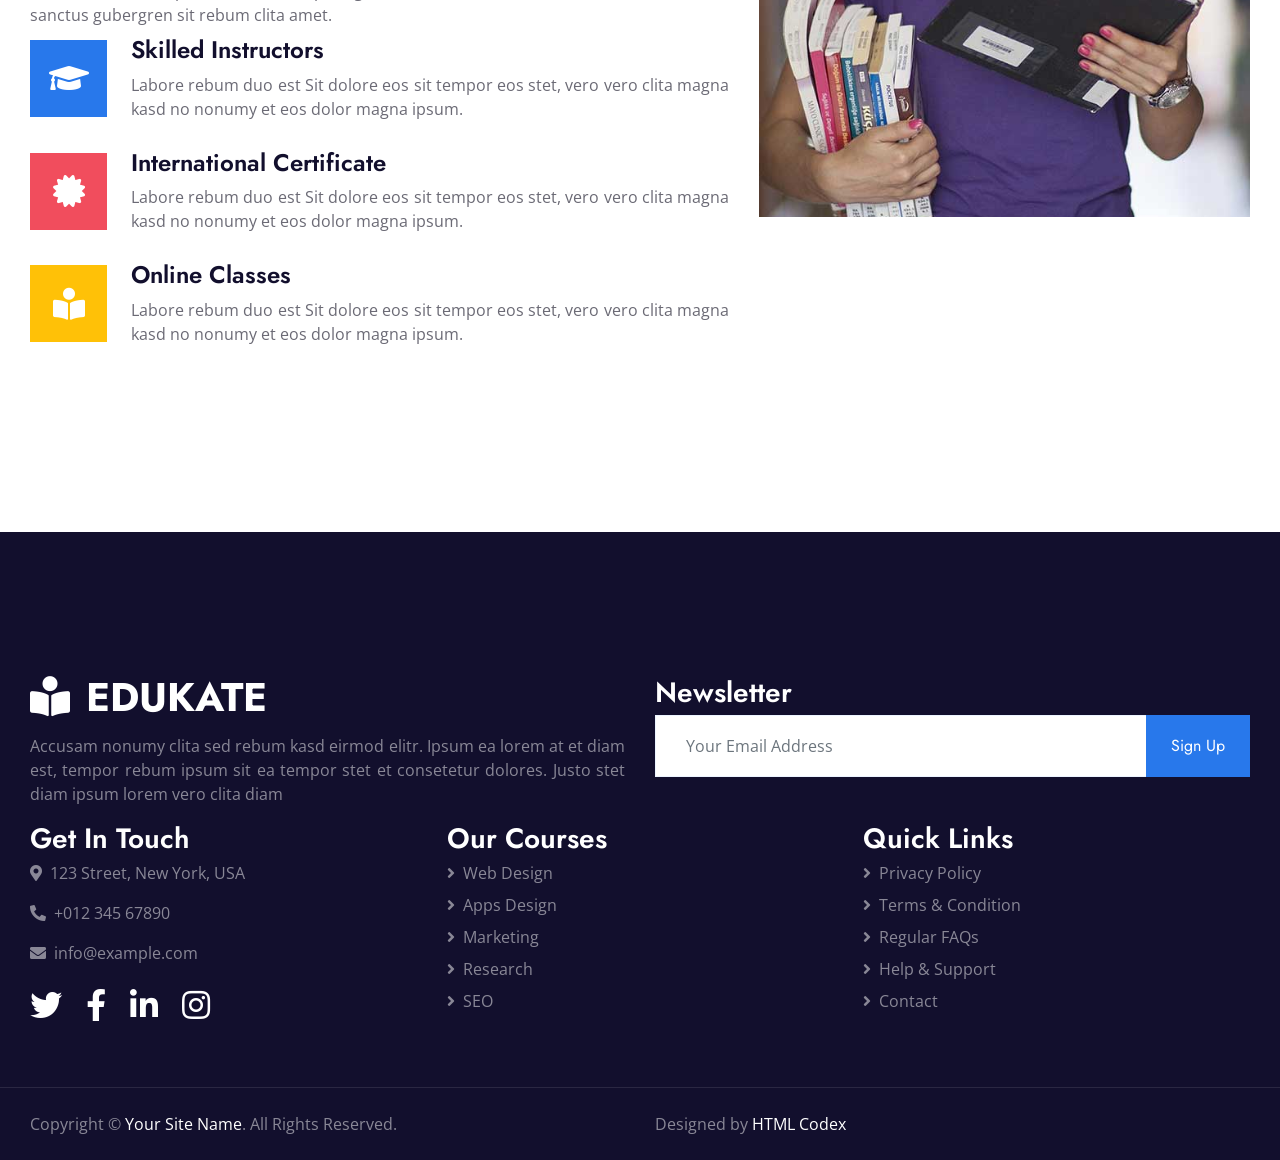
<file: about.html>
<!DOCTYPE html>
<html lang="en">

<head>
    <meta charset="utf-8">
    <title>Edukate - Online Education Website Template</title>
    <meta content="width=device-width, initial-scale=1.0" name="viewport">
    <meta content="Free HTML Templates" name="keywords">
    <meta content="Free HTML Templates" name="description">

    <!-- Favicon -->
    <link href="img/favicon.ico" rel="icon">

    <!-- Google Web Fonts -->
    <link rel="preconnect" href="https://fonts.gstatic.com">
    <link href="https://fonts.googleapis.com/css2?family=Jost:wght@500;600;700&family=Open+Sans:wght@400;600&display=swap" rel="stylesheet"> 

    <!-- Font Awesome -->
    <link href="https://cdnjs.cloudflare.com/ajax/libs/font-awesome/5.10.0/css/all.min.css" rel="stylesheet">

    <!-- Libraries Stylesheet -->
    <link href="lib/owlcarousel/assets/owl.carousel.min.css" rel="stylesheet">

    <!-- Customized Bootstrap Stylesheet -->
    <link href="css/style.css" rel="stylesheet">
</head>

<body>
    <!-- Topbar Start -->
    <div class="container-fluid bg-dark">
        <div class="row py-2 px-lg-5">
            <div class="col-lg-6 text-center text-lg-left mb-2 mb-lg-0">
                <div class="d-inline-flex align-items-center text-white">
                    <small><i class="fa fa-phone-alt mr-2"></i>+012 345 6789</small>
                    <small class="px-3">|</small>
                    <small><i class="fa fa-envelope mr-2"></i>info@example.com</small>
                </div>
            </div>
            <div class="col-lg-6 text-center text-lg-right">
                <div class="d-inline-flex align-items-center">
                    <a class="text-white px-2" href="">
                        <i class="fab fa-facebook-f"></i>
                    </a>
                    <a class="text-white px-2" href="">
                        <i class="fab fa-twitter"></i>
                    </a>
                    <a class="text-white px-2" href="">
                        <i class="fab fa-linkedin-in"></i>
                    </a>
                    <a class="text-white px-2" href="">
                        <i class="fab fa-instagram"></i>
                    </a>
                    <a class="text-white pl-2" href="">
                        <i class="fab fa-youtube"></i>
                    </a>
                </div>
            </div>
        </div>
    </div>
    <!-- Topbar End -->


    <!-- Navbar Start -->
    <div class="container-fluid p-0">
        <nav class="navbar navbar-expand-lg bg-white navbar-light py-3 py-lg-0 px-lg-5">
            <a href="index.html" class="navbar-brand ml-lg-3">
                <h1 class="m-0 text-uppercase text-primary"><img src="/img/uncodemy-logo.jpg" alt=""></h1>
            </a>
            <button type="button" class="navbar-toggler" data-toggle="collapse" data-target="#navbarCollapse">
                <span class="navbar-toggler-icon"></span>
            </button>
            <div class="collapse navbar-collapse justify-content-between px-lg-3" id="navbarCollapse">
                <div class="navbar-nav mx-auto py-0">
                    <a href="index.html" class="nav-item nav-link">Home</a>
                    <a href="about.html" class="nav-item nav-link active">About</a>
                    <a href="course.html" class="nav-item nav-link">Courses</a>
                    <div class="nav-item dropdown">
                        <a href="#" class="nav-link dropdown-toggle" data-toggle="dropdown">Pages</a>
                        <div class="dropdown-menu m-0">
                            <a href="detail.html" class="dropdown-item">Course Detail</a>
                            <a href="feature.html" class="dropdown-item">Our Features</a>
                            <a href="team.html" class="dropdown-item">Instructors</a>
                            <a href="testimonial.html" class="dropdown-item">Testimonial</a>
                        </div>
                    </div>
                    <a href="contact.html" class="nav-item nav-link">Contact</a>
                </div>
                <a href="" class="btn btn-primary py-2 px-4 d-none d-lg-block">Join Us</a>
            </div>
        </nav>
    </div>
    <!-- Navbar End -->


    <!-- Header Start -->
    <div class="jumbotron jumbotron-fluid page-header position-relative overlay-bottom" style="margin-bottom: 90px;">
        <div class="container text-center py-5">
            <h1 class="text-white display-1">About</h1>
            <div class="d-inline-flex text-white mb-5">
                <p class="m-0 text-uppercase"><a class="text-white" href="">Home</a></p>
                <i class="fa fa-angle-double-right pt-1 px-3"></i>
                <p class="m-0 text-uppercase">About</p>
            </div>
            <div class="mx-auto mb-5" style="width: 100%; max-width: 600px;">
                <div class="input-group">
                    <div class="input-group-prepend">
                        <button class="btn btn-outline-light bg-white text-body px-4 dropdown-toggle" type="button" data-toggle="dropdown"
                            aria-haspopup="true" aria-expanded="false">Courses</button>
                        <div class="dropdown-menu">
                            <a class="dropdown-item" href="#">Courses 1</a>
                            <a class="dropdown-item" href="#">Courses 2</a>
                            <a class="dropdown-item" href="#">Courses 3</a>
                        </div>
                    </div>
                    <input type="text" class="form-control border-light" style="padding: 30px 25px;" placeholder="Keyword">
                    <div class="input-group-append">
                        <button class="btn btn-secondary px-4 px-lg-5">Search</button>
                    </div>
                </div>
            </div>
        </div>
    </div>
    <!-- Header End -->


    <!-- About Start -->
    <div class="container-fluid py-5">
        <div class="container py-5">
            <div class="row">
                <div class="col-lg-5 mb-5 mb-lg-0" style="min-height: 500px;">
                    <div class="position-relative h-100">
                        <img class="position-absolute w-100 h-100" src="img/about.jpg" style="object-fit: cover;">
                    </div>
                </div>
                <div class="col-lg-7">
                    <div class="section-title position-relative mb-4">
                        <h6 class="d-inline-block position-relative text-secondary text-uppercase pb-2">About Us</h6>
                        <h1 class="display-4">First Choice For Online Education Anywhere</h1>
                    </div>
                    <p>Tempor erat elitr at rebum at at clita aliquyam consetetur. Diam dolor diam ipsum et, tempor voluptua sit consetetur sit. Aliquyam diam amet diam et eos sadipscing labore. Clita erat ipsum et lorem et sit, sed stet no labore lorem sit. Sanctus clita duo justo et tempor consetetur takimata eirmod, dolores takimata consetetur invidunt magna dolores aliquyam dolores dolore. Amet erat amet et magna</p>
                    <div class="row pt-3 mx-0">
                        <div class="col-3 px-0">
                            <div class="bg-success text-center p-4">
                                <h1 class="text-white" data-toggle="counter-up">123</h1>
                                <h6 class="text-uppercase text-white">Available<span class="d-block">Subjects</span></h6>
                            </div>
                        </div>
                        <div class="col-3 px-0">
                            <div class="bg-primary text-center p-4">
                                <h1 class="text-white" data-toggle="counter-up">1234</h1>
                                <h6 class="text-uppercase text-white">Online<span class="d-block">Courses</span></h6>
                            </div>
                        </div>
                        <div class="col-3 px-0">
                            <div class="bg-secondary text-center p-4">
                                <h1 class="text-white" data-toggle="counter-up">123</h1>
                                <h6 class="text-uppercase text-white">Skilled<span class="d-block">Instructors</span></h6>
                            </div>
                        </div>
                        <div class="col-3 px-0">
                            <div class="bg-warning text-center p-4">
                                <h1 class="text-white" data-toggle="counter-up">1234</h1>
                                <h6 class="text-uppercase text-white">Happy<span class="d-block">Students</span></h6>
                            </div>
                        </div>
                    </div>
                </div>
            </div>
        </div>
    </div>
    <!-- About End -->


    <!-- Feature Start -->
    <div class="container-fluid py-5">
        <div class="container py-5">
            <div class="row">
                <div class="col-lg-7 mb-5 mb-lg-0">
                    <div class="section-title position-relative mb-4">
                        <h6 class="d-inline-block position-relative text-secondary text-uppercase pb-2">Why Choose Us?</h6>
                        <h1 class="display-4">Why You Should Start Learning with Us?</h1>
                    </div>
                    <p class="mb-4 pb-2">Aliquyam accusam clita nonumy ipsum sit sea clita ipsum clita, ipsum dolores amet voluptua duo dolores et sit ipsum rebum, sadipscing et erat eirmod diam kasd labore clita est. Diam sanctus gubergren sit rebum clita amet.</p>
                    <div class="d-flex mb-3">
                        <div class="btn-icon bg-primary mr-4">
                            <i class="fa fa-2x fa-graduation-cap text-white"></i>
                        </div>
                        <div class="mt-n1">
                            <h4>Skilled Instructors</h4>
                            <p>Labore rebum duo est Sit dolore eos sit tempor eos stet, vero vero clita magna kasd no nonumy et eos dolor magna ipsum.</p>
                        </div>
                    </div>
                    <div class="d-flex mb-3">
                        <div class="btn-icon bg-secondary mr-4">
                            <i class="fa fa-2x fa-certificate text-white"></i>
                        </div>
                        <div class="mt-n1">
                            <h4>International Certificate</h4>
                            <p>Labore rebum duo est Sit dolore eos sit tempor eos stet, vero vero clita magna kasd no nonumy et eos dolor magna ipsum.</p>
                        </div>
                    </div>
                    <div class="d-flex">
                        <div class="btn-icon bg-warning mr-4">
                            <i class="fa fa-2x fa-book-reader text-white"></i>
                        </div>
                        <div class="mt-n1">
                            <h4>Online Classes</h4>
                            <p class="m-0">Labore rebum duo est Sit dolore eos sit tempor eos stet, vero vero clita magna kasd no nonumy et eos dolor magna ipsum.</p>
                        </div>
                    </div>
                </div>
                <div class="col-lg-5" style="min-height: 500px;">
                    <div class="position-relative h-100">
                        <img class="position-absolute w-100 h-100" src="img/feature.jpg" style="object-fit: cover;">
                    </div>
                </div>
            </div>
        </div>
    </div>
    <!-- Feature Start -->


    <!-- Footer Start -->
    <div class="container-fluid position-relative overlay-top bg-dark text-white-50 py-5" style="margin-top: 90px;">
        <div class="container mt-5 pt-5">
            <div class="row">
                <div class="col-md-6 mb-5">
                    <a href="index.html" class="navbar-brand">
                        <h1 class="mt-n2 text-uppercase text-white"><i class="fa fa-book-reader mr-3"></i>Edukate</h1>
                    </a>
                    <p class="m-0">Accusam nonumy clita sed rebum kasd eirmod elitr. Ipsum ea lorem at et diam est, tempor rebum ipsum sit ea tempor stet et consetetur dolores. Justo stet diam ipsum lorem vero clita diam</p>
                </div>
                <div class="col-md-6 mb-5">
                    <h3 class="text-white mb-4">Newsletter</h3>
                    <div class="w-100">
                        <div class="input-group">
                            <input type="text" class="form-control border-light" style="padding: 30px;" placeholder="Your Email Address">
                            <div class="input-group-append">
                                <button class="btn btn-primary px-4">Sign Up</button>
                            </div>
                        </div>
                    </div>
                </div>
            </div>
            <div class="row">
                <div class="col-md-4 mb-5">
                    <h3 class="text-white mb-4">Get In Touch</h3>
                    <p><i class="fa fa-map-marker-alt mr-2"></i>123 Street, New York, USA</p>
                    <p><i class="fa fa-phone-alt mr-2"></i>+012 345 67890</p>
                    <p><i class="fa fa-envelope mr-2"></i>info@example.com</p>
                    <div class="d-flex justify-content-start mt-4">
                        <a class="text-white mr-4" href="#"><i class="fab fa-2x fa-twitter"></i></a>
                        <a class="text-white mr-4" href="#"><i class="fab fa-2x fa-facebook-f"></i></a>
                        <a class="text-white mr-4" href="#"><i class="fab fa-2x fa-linkedin-in"></i></a>
                        <a class="text-white" href="#"><i class="fab fa-2x fa-instagram"></i></a>
                    </div>
                </div>
                <div class="col-md-4 mb-5">
                    <h3 class="text-white mb-4">Our Courses</h3>
                    <div class="d-flex flex-column justify-content-start">
                        <a class="text-white-50 mb-2" href="#"><i class="fa fa-angle-right mr-2"></i>Web Design</a>
                        <a class="text-white-50 mb-2" href="#"><i class="fa fa-angle-right mr-2"></i>Apps Design</a>
                        <a class="text-white-50 mb-2" href="#"><i class="fa fa-angle-right mr-2"></i>Marketing</a>
                        <a class="text-white-50 mb-2" href="#"><i class="fa fa-angle-right mr-2"></i>Research</a>
                        <a class="text-white-50" href="#"><i class="fa fa-angle-right mr-2"></i>SEO</a>
                    </div>
                </div>
                <div class="col-md-4 mb-5">
                    <h3 class="text-white mb-4">Quick Links</h3>
                    <div class="d-flex flex-column justify-content-start">
                        <a class="text-white-50 mb-2" href="#"><i class="fa fa-angle-right mr-2"></i>Privacy Policy</a>
                        <a class="text-white-50 mb-2" href="#"><i class="fa fa-angle-right mr-2"></i>Terms & Condition</a>
                        <a class="text-white-50 mb-2" href="#"><i class="fa fa-angle-right mr-2"></i>Regular FAQs</a>
                        <a class="text-white-50 mb-2" href="#"><i class="fa fa-angle-right mr-2"></i>Help & Support</a>
                        <a class="text-white-50" href="#"><i class="fa fa-angle-right mr-2"></i>Contact</a>
                    </div>
                </div>
            </div>
        </div>
    </div>
    <div class="container-fluid bg-dark text-white-50 border-top py-4" style="border-color: rgba(256, 256, 256, .1) !important;">
        <div class="container">
            <div class="row">
                <div class="col-md-6 text-center text-md-left mb-3 mb-md-0">
                    <p class="m-0">Copyright &copy; <a class="text-white" href="#">Your Site Name</a>. All Rights Reserved.
                    </p>
                </div>
                <div class="col-md-6 text-center text-md-right">
                    <p class="m-0">Designed by <a class="text-white" href="https://htmlcodex.com">HTML Codex</a>
                    </p>
                </div>
            </div>
        </div>
    </div>
    <!-- Footer End -->


    <!-- Back to Top -->
    <a href="#" class="btn btn-lg btn-primary rounded-0 btn-lg-square back-to-top"><i class="fa fa-angle-double-up"></i></a>


    <!-- JavaScript Libraries -->
    <script src="https://code.jquery.com/jquery-3.4.1.min.js"></script>
    <script src="https://stackpath.bootstrapcdn.com/bootstrap/4.4.1/js/bootstrap.bundle.min.js"></script>
    <script src="lib/easing/easing.min.js"></script>
    <script src="lib/waypoints/waypoints.min.js"></script>
    <script src="lib/counterup/counterup.min.js"></script>
    <script src="lib/owlcarousel/owl.carousel.min.js"></script>

    <!-- Template Javascript -->
    <script src="js/main.js"></script>
</body>

</html>
</file>
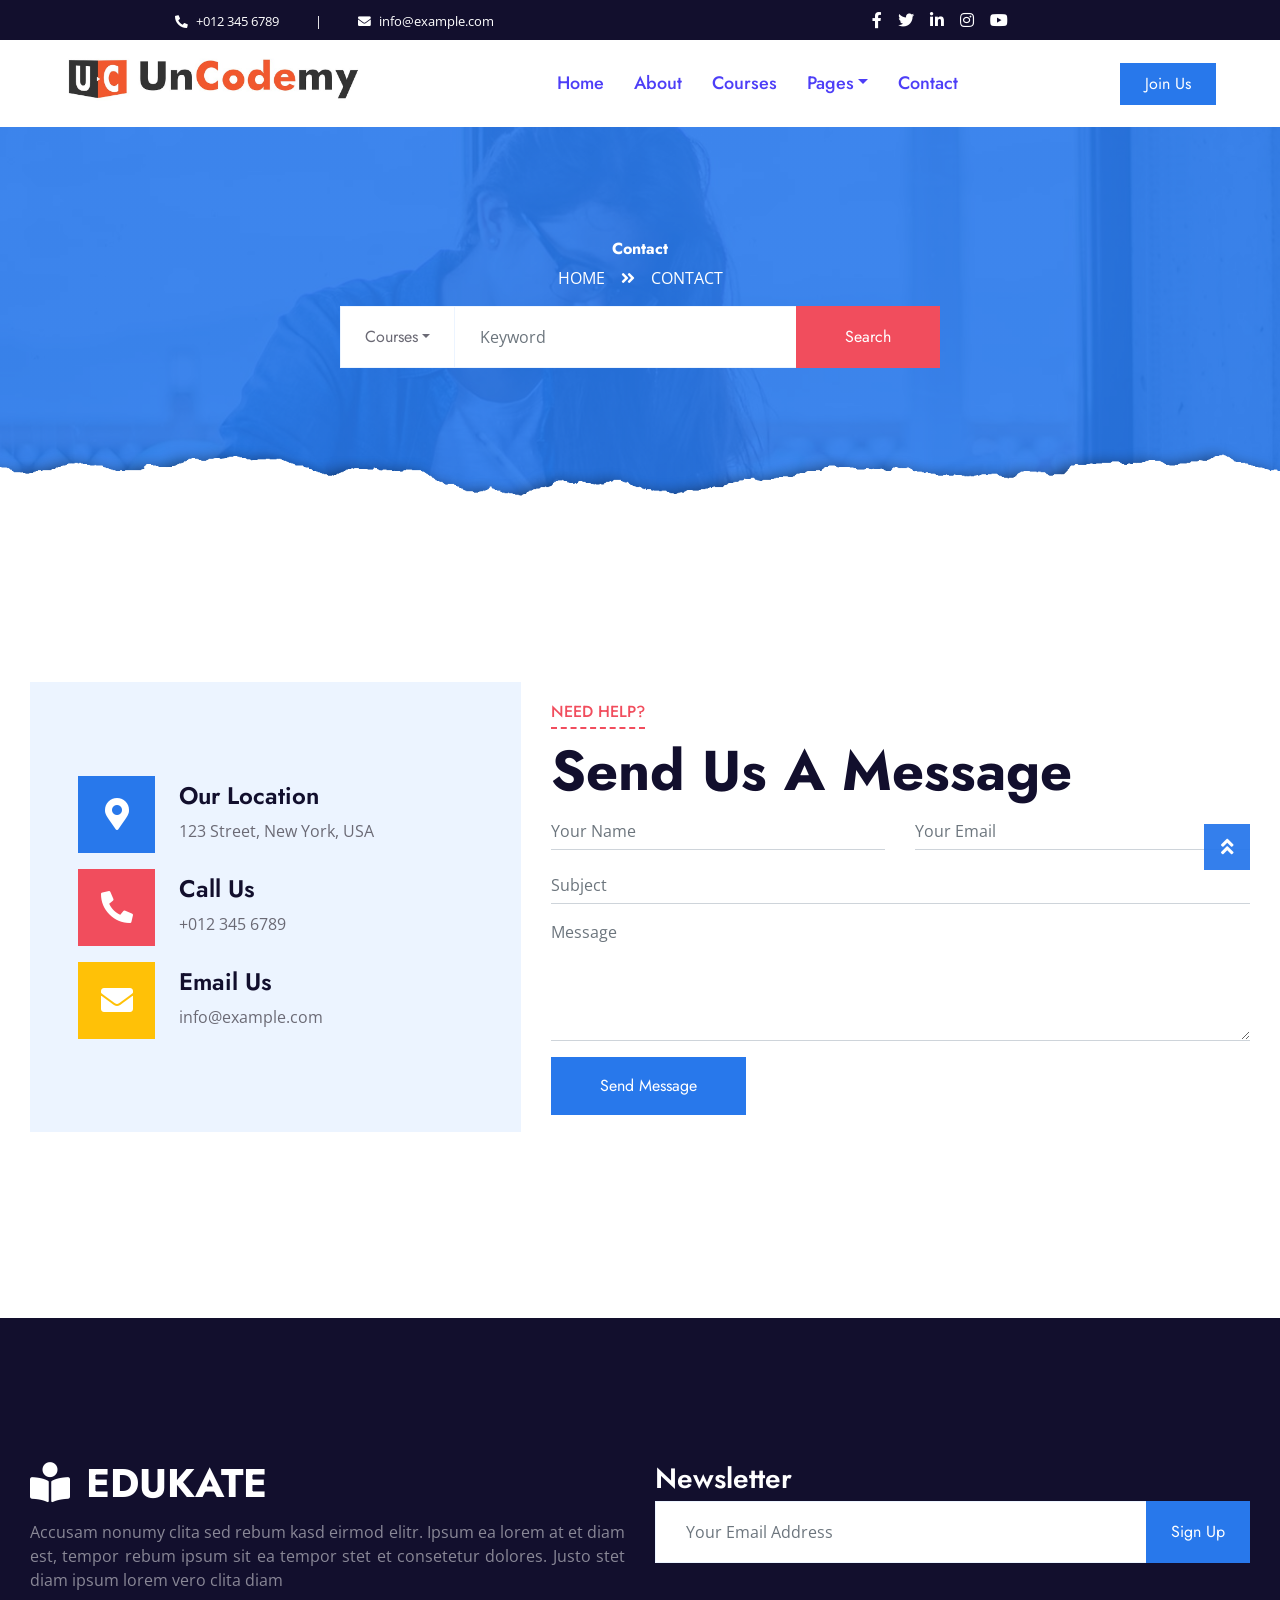
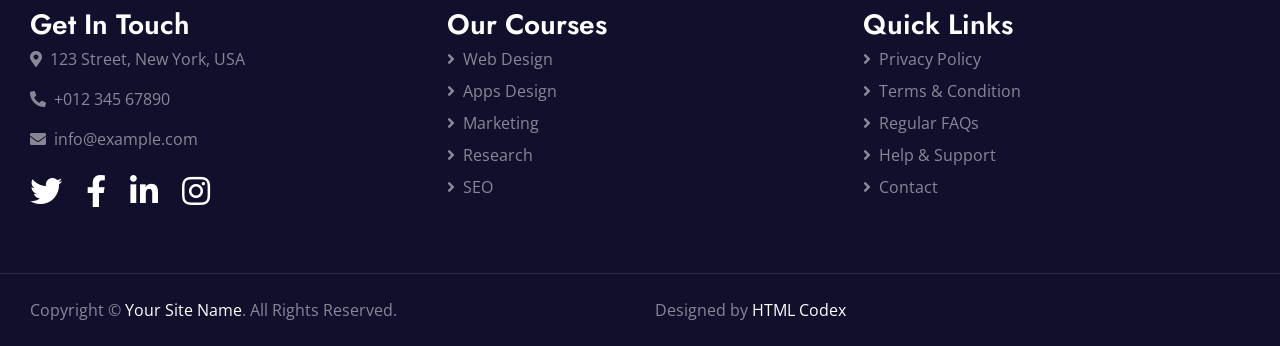
<file: contact.html>
<!DOCTYPE html>
<html lang="en">

<head>
    <meta charset="utf-8">
    <title>Edukate - Online Education Website Template</title>
    <meta content="width=device-width, initial-scale=1.0" name="viewport">
    <meta content="Free HTML Templates" name="keywords">
    <meta content="Free HTML Templates" name="description">

    <!-- Favicon -->
    <link href="img/favicon.ico" rel="icon">

    <!-- Google Web Fonts -->
    <link rel="preconnect" href="https://fonts.gstatic.com">
    <link href="https://fonts.googleapis.com/css2?family=Jost:wght@500;600;700&family=Open+Sans:wght@400;600&display=swap" rel="stylesheet"> 

    <!-- Font Awesome -->
    <link href="https://cdnjs.cloudflare.com/ajax/libs/font-awesome/5.10.0/css/all.min.css" rel="stylesheet">

    <!-- Libraries Stylesheet -->
    <link href="lib/owlcarousel/assets/owl.carousel.min.css" rel="stylesheet">

    <!-- Customized Bootstrap Stylesheet -->
    <link href="css/style.css" rel="stylesheet">
</head>

<body>
    <!-- Topbar Start -->
    <div class="container-fluid bg-dark">
        <div class="row py-2 px-lg-5">
            <div class="col-lg-6 text-center text-lg-left mb-2 mb-lg-0">
                <div class="d-inline-flex align-items-center text-white">
                    <small><i class="fa fa-phone-alt mr-2"></i>+012 345 6789</small>
                    <small class="px-3">|</small>
                    <small><i class="fa fa-envelope mr-2"></i>info@example.com</small>
                </div>
            </div>
            <div class="col-lg-6 text-center text-lg-right">
                <div class="d-inline-flex align-items-center">
                    <a class="text-white px-2" href="">
                        <i class="fab fa-facebook-f"></i>
                    </a>
                    <a class="text-white px-2" href="">
                        <i class="fab fa-twitter"></i>
                    </a>
                    <a class="text-white px-2" href="">
                        <i class="fab fa-linkedin-in"></i>
                    </a>
                    <a class="text-white px-2" href="">
                        <i class="fab fa-instagram"></i>
                    </a>
                    <a class="text-white pl-2" href="">
                        <i class="fab fa-youtube"></i>
                    </a>
                </div>
            </div>
        </div>
    </div>
    <!-- Topbar End -->


    <!-- Navbar Start -->
    <div class="container-fluid p-0">
        <nav class="navbar navbar-expand-lg bg-white navbar-light py-3 py-lg-0 px-lg-5">
            <a href="index.html" class="navbar-brand ml-lg-3">
                <h1 class="m-0 text-uppercase text-primary"><img src="/img/uncodemy-logo.jpg" alt=""></h1>
            </a>
            <button type="button" class="navbar-toggler" data-toggle="collapse" data-target="#navbarCollapse">
                <span class="navbar-toggler-icon"></span>
            </button>
            <div class="collapse navbar-collapse justify-content-between px-lg-3" id="navbarCollapse">
                <div class="navbar-nav mx-auto py-0">
                    <a href="index.html" class="nav-item nav-link">Home</a>
                    <a href="about.html" class="nav-item nav-link">About</a>
                    <a href="course.html" class="nav-item nav-link">Courses</a>
                    <div class="nav-item dropdown">
                        <a href="#" class="nav-link dropdown-toggle" data-toggle="dropdown">Pages</a>
                        <div class="dropdown-menu m-0">
                            <a href="detail.html" class="dropdown-item">Course Detail</a>
                            <a href="feature.html" class="dropdown-item">Our Features</a>
                            <a href="team.html" class="dropdown-item">Instructors</a>
                            <a href="testimonial.html" class="dropdown-item">Testimonial</a>
                        </div>
                    </div>
                    <a href="contact.html" class="nav-item nav-link active">Contact</a>
                </div>
                <a href="" class="btn btn-primary py-2 px-4 d-none d-lg-block">Join Us</a>
            </div>
        </nav>
    </div>
    <!-- Navbar End -->


    <!-- Header Start -->
    <div class="jumbotron jumbotron-fluid page-header position-relative overlay-bottom" style="margin-bottom: 90px;">
        <div class="container text-center py-5">
            <h1 class="text-white display-1">Contact</h1>
            <div class="d-inline-flex text-white mb-5">
                <p class="m-0 text-uppercase"><a class="text-white" href="">Home</a></p>
                <i class="fa fa-angle-double-right pt-1 px-3"></i>
                <p class="m-0 text-uppercase">Contact</p>
            </div>
            <div class="mx-auto mb-5" style="width: 100%; max-width: 600px;">
                <div class="input-group">
                    <div class="input-group-prepend">
                        <button class="btn btn-outline-light bg-white text-body px-4 dropdown-toggle" type="button" data-toggle="dropdown"
                            aria-haspopup="true" aria-expanded="false">Courses</button>
                        <div class="dropdown-menu">
                            <a class="dropdown-item" href="#">Courses 1</a>
                            <a class="dropdown-item" href="#">Courses 2</a>
                            <a class="dropdown-item" href="#">Courses 3</a>
                        </div>
                    </div>
                    <input type="text" class="form-control border-light" style="padding: 30px 25px;" placeholder="Keyword">
                    <div class="input-group-append">
                        <button class="btn btn-secondary px-4 px-lg-5">Search</button>
                    </div>
                </div>
            </div>
        </div>
    </div>
    <!-- Header End -->


    <!-- Contact Start -->
    <div class="container-fluid py-5">
        <div class="container py-5">
            <div class="row align-items-center">
                <div class="col-lg-5 mb-5 mb-lg-0">
                    <div class="bg-light d-flex flex-column justify-content-center px-5" style="height: 450px;">
                        <div class="d-flex align-items-center mb-5">
                            <div class="btn-icon bg-primary mr-4">
                                <i class="fa fa-2x fa-map-marker-alt text-white"></i>
                            </div>
                            <div class="mt-n1">
                                <h4>Our Location</h4>
                                <p class="m-0">123 Street, New York, USA</p>
                            </div>
                        </div>
                        <div class="d-flex align-items-center mb-5">
                            <div class="btn-icon bg-secondary mr-4">
                                <i class="fa fa-2x fa-phone-alt text-white"></i>
                            </div>
                            <div class="mt-n1">
                                <h4>Call Us</h4>
                                <p class="m-0">+012 345 6789</p>
                            </div>
                        </div>
                        <div class="d-flex align-items-center">
                            <div class="btn-icon bg-warning mr-4">
                                <i class="fa fa-2x fa-envelope text-white"></i>
                            </div>
                            <div class="mt-n1">
                                <h4>Email Us</h4>
                                <p class="m-0">info@example.com</p>
                            </div>
                        </div>
                    </div>
                </div>
                <div class="col-lg-7">
                    <div class="section-title position-relative mb-4">
                        <h6 class="d-inline-block position-relative text-secondary text-uppercase pb-2">Need Help?</h6>
                        <h1 class="display-4">Send Us A Message</h1>
                    </div>
                    <div class="contact-form">
                        <form>
                            <div class="row">
                                <div class="col-6 form-group">
                                    <input type="text" class="form-control border-top-0 border-right-0 border-left-0 p-0" placeholder="Your Name" required="required">
                                </div>
                                <div class="col-6 form-group">
                                    <input type="email" class="form-control border-top-0 border-right-0 border-left-0 p-0" placeholder="Your Email" required="required">
                                </div>
                            </div>
                            <div class="form-group">
                                <input type="text" class="form-control border-top-0 border-right-0 border-left-0 p-0" placeholder="Subject" required="required">
                            </div>
                            <div class="form-group">
                                <textarea class="form-control border-top-0 border-right-0 border-left-0 p-0" rows="5" placeholder="Message" required="required"></textarea>
                            </div>
                            <div>
                                <button class="btn btn-primary py-3 px-5" type="submit">Send Message</button>
                            </div>
                        </form>
                    </div>
                </div>
            </div>
        </div>
    </div>
    <!-- Contact End -->


    <!-- Footer Start -->
    <div class="container-fluid position-relative overlay-top bg-dark text-white-50 py-5" style="margin-top: 90px;">
        <div class="container mt-5 pt-5">
            <div class="row">
                <div class="col-md-6 mb-5">
                    <a href="index.html" class="navbar-brand">
                        <h1 class="mt-n2 text-uppercase text-white"><i class="fa fa-book-reader mr-3"></i>Edukate</h1>
                    </a>
                    <p class="m-0">Accusam nonumy clita sed rebum kasd eirmod elitr. Ipsum ea lorem at et diam est, tempor rebum ipsum sit ea tempor stet et consetetur dolores. Justo stet diam ipsum lorem vero clita diam</p>
                </div>
                <div class="col-md-6 mb-5">
                    <h3 class="text-white mb-4">Newsletter</h3>
                    <div class="w-100">
                        <div class="input-group">
                            <input type="text" class="form-control border-light" style="padding: 30px;" placeholder="Your Email Address">
                            <div class="input-group-append">
                                <button class="btn btn-primary px-4">Sign Up</button>
                            </div>
                        </div>
                    </div>
                </div>
            </div>
            <div class="row">
                <div class="col-md-4 mb-5">
                    <h3 class="text-white mb-4">Get In Touch</h3>
                    <p><i class="fa fa-map-marker-alt mr-2"></i>123 Street, New York, USA</p>
                    <p><i class="fa fa-phone-alt mr-2"></i>+012 345 67890</p>
                    <p><i class="fa fa-envelope mr-2"></i>info@example.com</p>
                    <div class="d-flex justify-content-start mt-4">
                        <a class="text-white mr-4" href="#"><i class="fab fa-2x fa-twitter"></i></a>
                        <a class="text-white mr-4" href="#"><i class="fab fa-2x fa-facebook-f"></i></a>
                        <a class="text-white mr-4" href="#"><i class="fab fa-2x fa-linkedin-in"></i></a>
                        <a class="text-white" href="#"><i class="fab fa-2x fa-instagram"></i></a>
                    </div>
                </div>
                <div class="col-md-4 mb-5">
                    <h3 class="text-white mb-4">Our Courses</h3>
                    <div class="d-flex flex-column justify-content-start">
                        <a class="text-white-50 mb-2" href="#"><i class="fa fa-angle-right mr-2"></i>Web Design</a>
                        <a class="text-white-50 mb-2" href="#"><i class="fa fa-angle-right mr-2"></i>Apps Design</a>
                        <a class="text-white-50 mb-2" href="#"><i class="fa fa-angle-right mr-2"></i>Marketing</a>
                        <a class="text-white-50 mb-2" href="#"><i class="fa fa-angle-right mr-2"></i>Research</a>
                        <a class="text-white-50" href="#"><i class="fa fa-angle-right mr-2"></i>SEO</a>
                    </div>
                </div>
                <div class="col-md-4 mb-5">
                    <h3 class="text-white mb-4">Quick Links</h3>
                    <div class="d-flex flex-column justify-content-start">
                        <a class="text-white-50 mb-2" href="#"><i class="fa fa-angle-right mr-2"></i>Privacy Policy</a>
                        <a class="text-white-50 mb-2" href="#"><i class="fa fa-angle-right mr-2"></i>Terms & Condition</a>
                        <a class="text-white-50 mb-2" href="#"><i class="fa fa-angle-right mr-2"></i>Regular FAQs</a>
                        <a class="text-white-50 mb-2" href="#"><i class="fa fa-angle-right mr-2"></i>Help & Support</a>
                        <a class="text-white-50" href="#"><i class="fa fa-angle-right mr-2"></i>Contact</a>
                    </div>
                </div>
            </div>
        </div>
    </div>
    <div class="container-fluid bg-dark text-white-50 border-top py-4" style="border-color: rgba(256, 256, 256, .1) !important;">
        <div class="container">
            <div class="row">
                <div class="col-md-6 text-center text-md-left mb-3 mb-md-0">
                    <p class="m-0">Copyright &copy; <a class="text-white" href="#">Your Site Name</a>. All Rights Reserved.
                    </p>
                </div>
                <div class="col-md-6 text-center text-md-right">
                    <p class="m-0">Designed by <a class="text-white" href="https://htmlcodex.com">HTML Codex</a>
                    </p>
                </div>
            </div>
        </div>
    </div>
    <!-- Footer End -->


    <!-- Back to Top -->
    <a href="#" class="btn btn-lg btn-primary rounded-0 btn-lg-square back-to-top"><i class="fa fa-angle-double-up"></i></a>


    <!-- JavaScript Libraries -->
    <script src="https://code.jquery.com/jquery-3.4.1.min.js"></script>
    <script src="https://stackpath.bootstrapcdn.com/bootstrap/4.4.1/js/bootstrap.bundle.min.js"></script>
    <script src="lib/easing/easing.min.js"></script>
    <script src="lib/waypoints/waypoints.min.js"></script>
    <script src="lib/counterup/counterup.min.js"></script>
    <script src="lib/owlcarousel/owl.carousel.min.js"></script>

    <!-- Template Javascript -->
    <script src="js/main.js"></script>
</body>

</html>
</file>
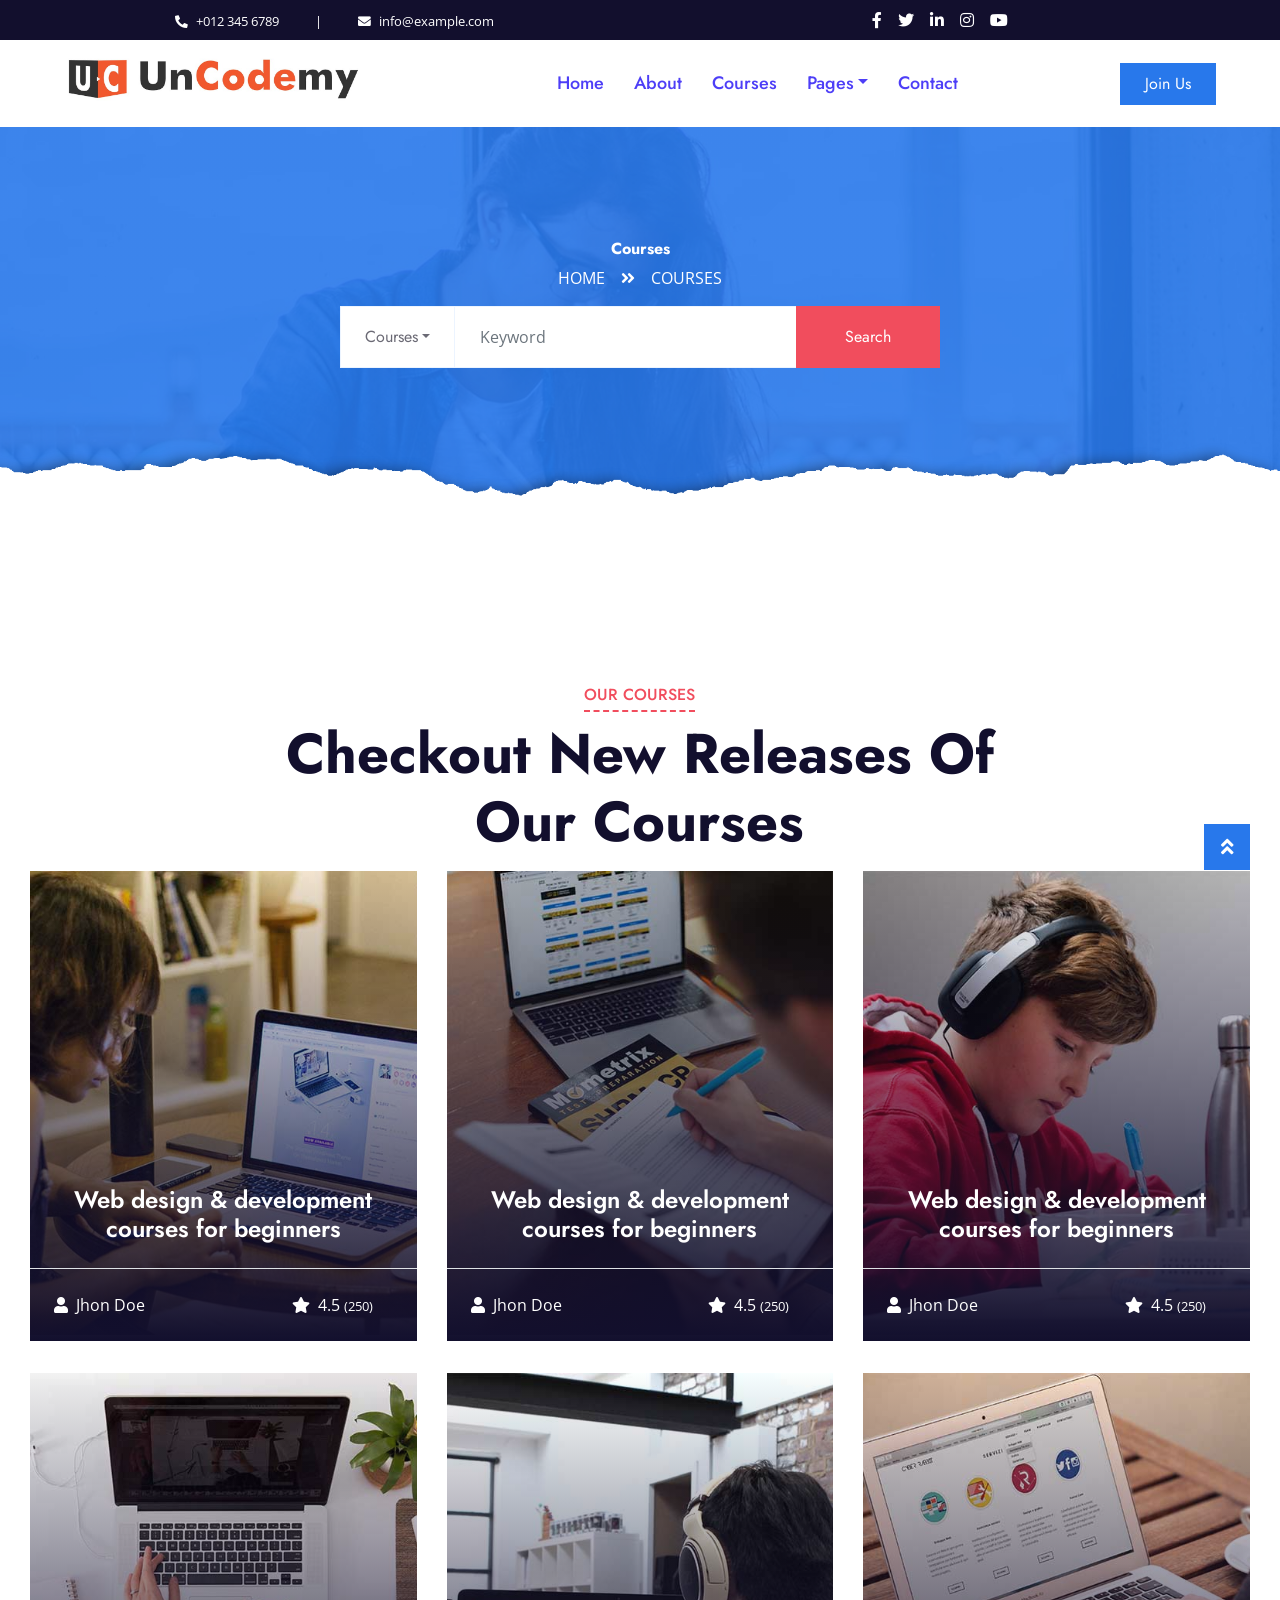
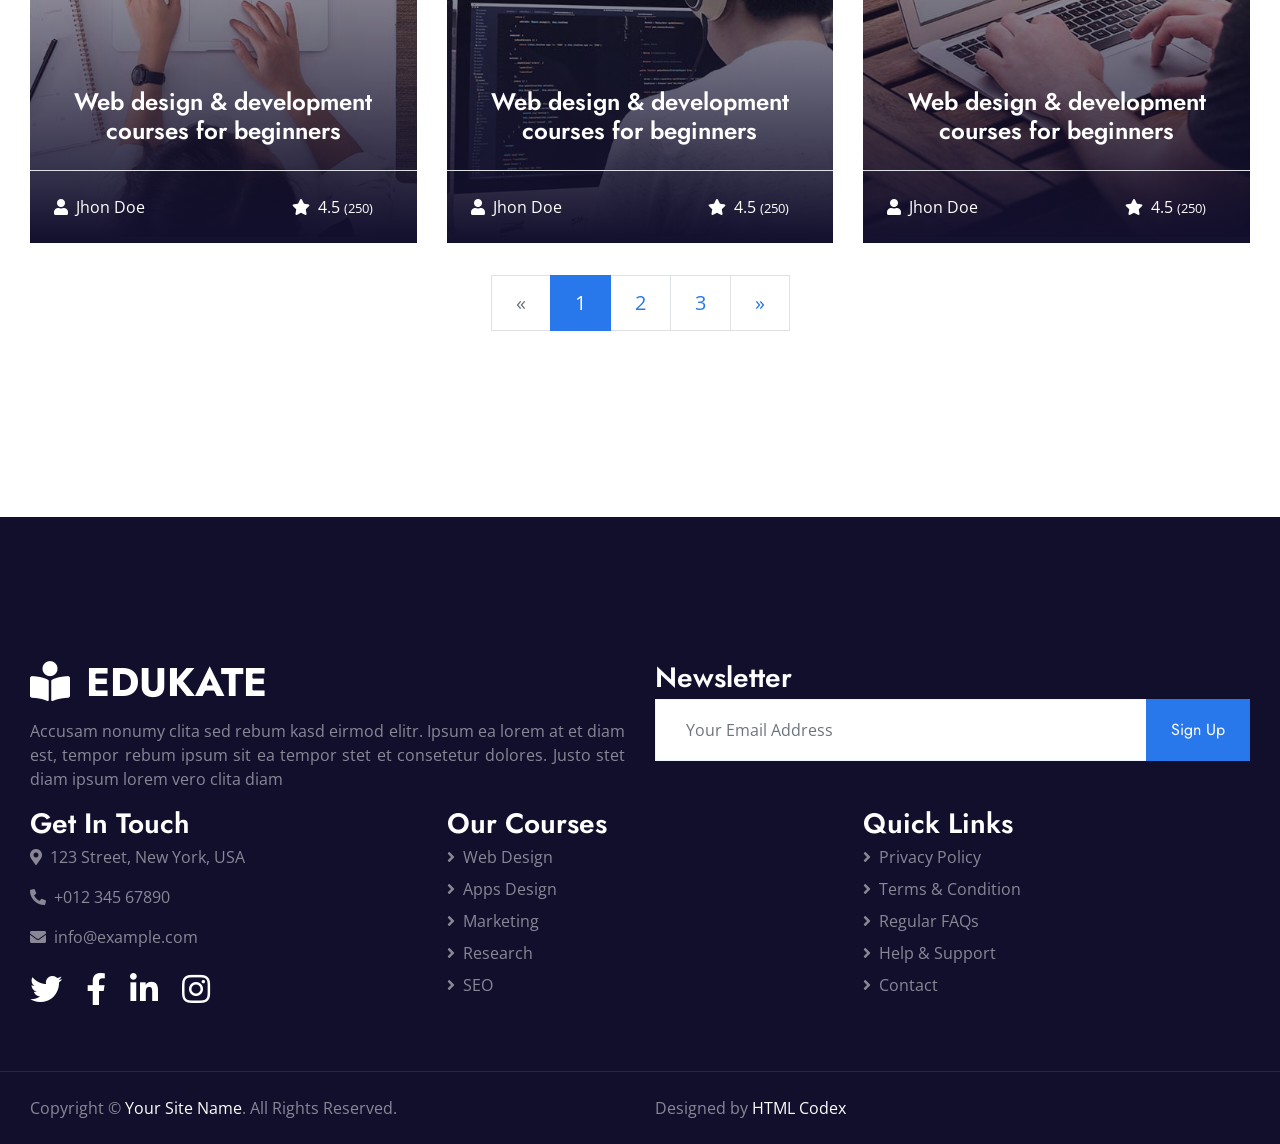
<file: course.html>
<!DOCTYPE html>
<html lang="en">

<head>
    <meta charset="utf-8">
    <title>Edukate - Online Education Website Template</title>
    <meta content="width=device-width, initial-scale=1.0" name="viewport">
    <meta content="Free HTML Templates" name="keywords">
    <meta content="Free HTML Templates" name="description">

    <!-- Favicon -->
    <link href="img/favicon.ico" rel="icon">

    <!-- Google Web Fonts -->
    <link rel="preconnect" href="https://fonts.gstatic.com">
    <link href="https://fonts.googleapis.com/css2?family=Jost:wght@500;600;700&family=Open+Sans:wght@400;600&display=swap" rel="stylesheet"> 

    <!-- Font Awesome -->
    <link href="https://cdnjs.cloudflare.com/ajax/libs/font-awesome/5.10.0/css/all.min.css" rel="stylesheet">

    <!-- Libraries Stylesheet -->
    <link href="lib/owlcarousel/assets/owl.carousel.min.css" rel="stylesheet">

    <!-- Customized Bootstrap Stylesheet -->
    <link href="css/style.css" rel="stylesheet">
</head>

<body>
    <!-- Topbar Start -->
    <div class="container-fluid bg-dark">
        <div class="row py-2 px-lg-5">
            <div class="col-lg-6 text-center text-lg-left mb-2 mb-lg-0">
                <div class="d-inline-flex align-items-center text-white">
                    <small><i class="fa fa-phone-alt mr-2"></i>+012 345 6789</small>
                    <small class="px-3">|</small>
                    <small><i class="fa fa-envelope mr-2"></i>info@example.com</small>
                </div>
            </div>
            <div class="col-lg-6 text-center text-lg-right">
                <div class="d-inline-flex align-items-center">
                    <a class="text-white px-2" href="">
                        <i class="fab fa-facebook-f"></i>
                    </a>
                    <a class="text-white px-2" href="">
                        <i class="fab fa-twitter"></i>
                    </a>
                    <a class="text-white px-2" href="">
                        <i class="fab fa-linkedin-in"></i>
                    </a>
                    <a class="text-white px-2" href="">
                        <i class="fab fa-instagram"></i>
                    </a>
                    <a class="text-white pl-2" href="">
                        <i class="fab fa-youtube"></i>
                    </a>
                </div>
            </div>
        </div>
    </div>
    <!-- Topbar End -->


    <!-- Navbar Start -->
    <div class="container-fluid p-0">
        <nav class="navbar navbar-expand-lg bg-white navbar-light py-3 py-lg-0 px-lg-5">
            <a href="index.html" class="navbar-brand ml-lg-3">
                <h1 class="m-0 text-uppercase text-primary"><img src="/img/uncodemy-logo.jpg" alt=""></h1>
            </a>
            <button type="button" class="navbar-toggler" data-toggle="collapse" data-target="#navbarCollapse">
                <span class="navbar-toggler-icon"></span>
            </button>
            <div class="collapse navbar-collapse justify-content-between px-lg-3" id="navbarCollapse">
                <div class="navbar-nav mx-auto py-0">
                    <a href="index.html" class="nav-item nav-link">Home</a>
                    <a href="about.html" class="nav-item nav-link">About</a>
                    <a href="course.html" class="nav-item nav-link active">Courses</a>
                    <div class="nav-item dropdown">
                        <a href="#" class="nav-link dropdown-toggle" data-toggle="dropdown">Pages</a>
                        <div class="dropdown-menu m-0">
                            <a href="detail.html" class="dropdown-item">Course Detail</a>
                            <a href="feature.html" class="dropdown-item">Our Features</a>
                            <a href="team.html" class="dropdown-item">Instructors</a>
                            <a href="testimonial.html" class="dropdown-item">Testimonial</a>
                        </div>
                    </div>
                    <a href="contact.html" class="nav-item nav-link">Contact</a>
                </div>
                <a href="" class="btn btn-primary py-2 px-4 d-none d-lg-block">Join Us</a>
            </div>
        </nav>
    </div>
    <!-- Navbar End -->


    <!-- Header Start -->
    <div class="jumbotron jumbotron-fluid page-header position-relative overlay-bottom" style="margin-bottom: 90px;">
        <div class="container text-center py-5">
            <h1 class="text-white display-1">Courses</h1>
            <div class="d-inline-flex text-white mb-5">
                <p class="m-0 text-uppercase"><a class="text-white" href="">Home</a></p>
                <i class="fa fa-angle-double-right pt-1 px-3"></i>
                <p class="m-0 text-uppercase">Courses</p>
            </div>
            <div class="mx-auto mb-5" style="width: 100%; max-width: 600px;">
                <div class="input-group">
                    <div class="input-group-prepend">
                        <button class="btn btn-outline-light bg-white text-body px-4 dropdown-toggle" type="button" data-toggle="dropdown"
                            aria-haspopup="true" aria-expanded="false">Courses</button>
                        <div class="dropdown-menu">
                            <a class="dropdown-item" href="#">Courses 1</a>
                            <a class="dropdown-item" href="#">Courses 2</a>
                            <a class="dropdown-item" href="#">Courses 3</a>
                        </div>
                    </div>
                    <input type="text" class="form-control border-light" style="padding: 30px 25px;" placeholder="Keyword">
                    <div class="input-group-append">
                        <button class="btn btn-secondary px-4 px-lg-5">Search</button>
                    </div>
                </div>
            </div>
        </div>
    </div>
    <!-- Header End -->


    <!-- Courses Start -->
    <div class="container-fluid py-5">
        <div class="container py-5">
            <div class="row mx-0 justify-content-center">
                <div class="col-lg-8">
                    <div class="section-title text-center position-relative mb-5">
                        <h6 class="d-inline-block position-relative text-secondary text-uppercase pb-2">Our Courses</h6>
                        <h1 class="display-4">Checkout New Releases Of Our Courses</h1>
                    </div>
                </div>
            </div>
            <div class="row">
                <div class="col-lg-4 col-md-6 pb-4">
                    <a class="courses-list-item position-relative d-block overflow-hidden mb-2" href="detail.html">
                        <img class="img-fluid" src="img/courses-1.jpg" alt="">
                        <div class="courses-text">
                            <h4 class="text-center text-white px-3">Web design & development courses for
                                beginners</h4>
                            <div class="border-top w-100 mt-3">
                                <div class="d-flex justify-content-between p-4">
                                    <span class="text-white"><i class="fa fa-user mr-2"></i>Jhon Doe</span>
                                    <span class="text-white"><i class="fa fa-star mr-2"></i>4.5
                                        <small>(250)</small></span>
                                </div>
                            </div>
                        </div>
                    </a>
                </div>
                <div class="col-lg-4 col-md-6 pb-4">
                    <a class="courses-list-item position-relative d-block overflow-hidden mb-2" href="detail.html">
                        <img class="img-fluid" src="img/courses-2.jpg" alt="">
                        <div class="courses-text">
                            <h4 class="text-center text-white px-3">Web design & development courses for
                                beginners</h4>
                            <div class="border-top w-100 mt-3">
                                <div class="d-flex justify-content-between p-4">
                                    <span class="text-white"><i class="fa fa-user mr-2"></i>Jhon Doe</span>
                                    <span class="text-white"><i class="fa fa-star mr-2"></i>4.5
                                        <small>(250)</small></span>
                                </div>
                            </div>
                        </div>
                    </a>
                </div>
                <div class="col-lg-4 col-md-6 pb-4">
                    <a class="courses-list-item position-relative d-block overflow-hidden mb-2" href="detail.html">
                        <img class="img-fluid" src="img/courses-3.jpg" alt="">
                        <div class="courses-text">
                            <h4 class="text-center text-white px-3">Web design & development courses for
                                beginners</h4>
                            <div class="border-top w-100 mt-3">
                                <div class="d-flex justify-content-between p-4">
                                    <span class="text-white"><i class="fa fa-user mr-2"></i>Jhon Doe</span>
                                    <span class="text-white"><i class="fa fa-star mr-2"></i>4.5
                                        <small>(250)</small></span>
                                </div>
                            </div>
                        </div>
                    </a>
                </div>
                <div class="col-lg-4 col-md-6 pb-4">
                    <a class="courses-list-item position-relative d-block overflow-hidden mb-2" href="detail.html">
                        <img class="img-fluid" src="img/courses-4.jpg" alt="">
                        <div class="courses-text">
                            <h4 class="text-center text-white px-3">Web design & development courses for
                                beginners</h4>
                            <div class="border-top w-100 mt-3">
                                <div class="d-flex justify-content-between p-4">
                                    <span class="text-white"><i class="fa fa-user mr-2"></i>Jhon Doe</span>
                                    <span class="text-white"><i class="fa fa-star mr-2"></i>4.5
                                        <small>(250)</small></span>
                                </div>
                            </div>
                        </div>
                    </a>
                </div>
                <div class="col-lg-4 col-md-6 pb-4">
                    <a class="courses-list-item position-relative d-block overflow-hidden mb-2" href="detail.html">
                        <img class="img-fluid" src="img/courses-5.jpg" alt="">
                        <div class="courses-text">
                            <h4 class="text-center text-white px-3">Web design & development courses for
                                beginners</h4>
                            <div class="border-top w-100 mt-3">
                                <div class="d-flex justify-content-between p-4">
                                    <span class="text-white"><i class="fa fa-user mr-2"></i>Jhon Doe</span>
                                    <span class="text-white"><i class="fa fa-star mr-2"></i>4.5
                                        <small>(250)</small></span>
                                </div>
                            </div>
                        </div>
                    </a>
                </div>
                <div class="col-lg-4 col-md-6 pb-4">
                    <a class="courses-list-item position-relative d-block overflow-hidden mb-2" href="detail.html">
                        <img class="img-fluid" src="img/courses-6.jpg" alt="">
                        <div class="courses-text">
                            <h4 class="text-center text-white px-3">Web design & development courses for
                                beginners</h4>
                            <div class="border-top w-100 mt-3">
                                <div class="d-flex justify-content-between p-4">
                                    <span class="text-white"><i class="fa fa-user mr-2"></i>Jhon Doe</span>
                                    <span class="text-white"><i class="fa fa-star mr-2"></i>4.5
                                        <small>(250)</small></span>
                                </div>
                            </div>
                        </div>
                    </a>
                </div>
                <div class="col-12">
                    <nav aria-label="Page navigation">
                        <ul class="pagination pagination-lg justify-content-center mb-0">
                          <li class="page-item disabled">
                            <a class="page-link rounded-0" href="#" aria-label="Previous">
                              <span aria-hidden="true">&laquo;</span>
                              <span class="sr-only">Previous</span>
                            </a>
                          </li>
                          <li class="page-item active"><a class="page-link" href="#">1</a></li>
                          <li class="page-item"><a class="page-link" href="#">2</a></li>
                          <li class="page-item"><a class="page-link" href="#">3</a></li>
                          <li class="page-item">
                            <a class="page-link rounded-0" href="#" aria-label="Next">
                              <span aria-hidden="true">&raquo;</span>
                              <span class="sr-only">Next</span>
                            </a>
                          </li>
                        </ul>
                      </nav>
                </div>
            </div>
        </div>
    </div>
    <!-- Courses End -->


    <!-- Footer Start -->
    <div class="container-fluid position-relative overlay-top bg-dark text-white-50 py-5" style="margin-top: 90px;">
        <div class="container mt-5 pt-5">
            <div class="row">
                <div class="col-md-6 mb-5">
                    <a href="index.html" class="navbar-brand">
                        <h1 class="mt-n2 text-uppercase text-white"><i class="fa fa-book-reader mr-3"></i>Edukate</h1>
                    </a>
                    <p class="m-0">Accusam nonumy clita sed rebum kasd eirmod elitr. Ipsum ea lorem at et diam est, tempor rebum ipsum sit ea tempor stet et consetetur dolores. Justo stet diam ipsum lorem vero clita diam</p>
                </div>
                <div class="col-md-6 mb-5">
                    <h3 class="text-white mb-4">Newsletter</h3>
                    <div class="w-100">
                        <div class="input-group">
                            <input type="text" class="form-control border-light" style="padding: 30px;" placeholder="Your Email Address">
                            <div class="input-group-append">
                                <button class="btn btn-primary px-4">Sign Up</button>
                            </div>
                        </div>
                    </div>
                </div>
            </div>
            <div class="row">
                <div class="col-md-4 mb-5">
                    <h3 class="text-white mb-4">Get In Touch</h3>
                    <p><i class="fa fa-map-marker-alt mr-2"></i>123 Street, New York, USA</p>
                    <p><i class="fa fa-phone-alt mr-2"></i>+012 345 67890</p>
                    <p><i class="fa fa-envelope mr-2"></i>info@example.com</p>
                    <div class="d-flex justify-content-start mt-4">
                        <a class="text-white mr-4" href="#"><i class="fab fa-2x fa-twitter"></i></a>
                        <a class="text-white mr-4" href="#"><i class="fab fa-2x fa-facebook-f"></i></a>
                        <a class="text-white mr-4" href="#"><i class="fab fa-2x fa-linkedin-in"></i></a>
                        <a class="text-white" href="#"><i class="fab fa-2x fa-instagram"></i></a>
                    </div>
                </div>
                <div class="col-md-4 mb-5">
                    <h3 class="text-white mb-4">Our Courses</h3>
                    <div class="d-flex flex-column justify-content-start">
                        <a class="text-white-50 mb-2" href="#"><i class="fa fa-angle-right mr-2"></i>Web Design</a>
                        <a class="text-white-50 mb-2" href="#"><i class="fa fa-angle-right mr-2"></i>Apps Design</a>
                        <a class="text-white-50 mb-2" href="#"><i class="fa fa-angle-right mr-2"></i>Marketing</a>
                        <a class="text-white-50 mb-2" href="#"><i class="fa fa-angle-right mr-2"></i>Research</a>
                        <a class="text-white-50" href="#"><i class="fa fa-angle-right mr-2"></i>SEO</a>
                    </div>
                </div>
                <div class="col-md-4 mb-5">
                    <h3 class="text-white mb-4">Quick Links</h3>
                    <div class="d-flex flex-column justify-content-start">
                        <a class="text-white-50 mb-2" href="#"><i class="fa fa-angle-right mr-2"></i>Privacy Policy</a>
                        <a class="text-white-50 mb-2" href="#"><i class="fa fa-angle-right mr-2"></i>Terms & Condition</a>
                        <a class="text-white-50 mb-2" href="#"><i class="fa fa-angle-right mr-2"></i>Regular FAQs</a>
                        <a class="text-white-50 mb-2" href="#"><i class="fa fa-angle-right mr-2"></i>Help & Support</a>
                        <a class="text-white-50" href="#"><i class="fa fa-angle-right mr-2"></i>Contact</a>
                    </div>
                </div>
            </div>
        </div>
    </div>
    <div class="container-fluid bg-dark text-white-50 border-top py-4" style="border-color: rgba(256, 256, 256, .1) !important;">
        <div class="container">
            <div class="row">
                <div class="col-md-6 text-center text-md-left mb-3 mb-md-0">
                    <p class="m-0">Copyright &copy; <a class="text-white" href="#">Your Site Name</a>. All Rights Reserved.
                    </p>
                </div>
                <div class="col-md-6 text-center text-md-right">
                    <p class="m-0">Designed by <a class="text-white" href="https://htmlcodex.com">HTML Codex</a>
                    </p>
                </div>
            </div>
        </div>
    </div>
    <!-- Footer End -->


    <!-- Back to Top -->
    <a href="#" class="btn btn-lg btn-primary rounded-0 btn-lg-square back-to-top"><i class="fa fa-angle-double-up"></i></a>


    <!-- JavaScript Libraries -->
    <script src="https://code.jquery.com/jquery-3.4.1.min.js"></script>
    <script src="https://stackpath.bootstrapcdn.com/bootstrap/4.4.1/js/bootstrap.bundle.min.js"></script>
    <script src="lib/easing/easing.min.js"></script>
    <script src="lib/waypoints/waypoints.min.js"></script>
    <script src="lib/counterup/counterup.min.js"></script>
    <script src="lib/owlcarousel/owl.carousel.min.js"></script>

    <!-- Template Javascript -->
    <script src="js/main.js"></script>
</body>

</html>
</file>
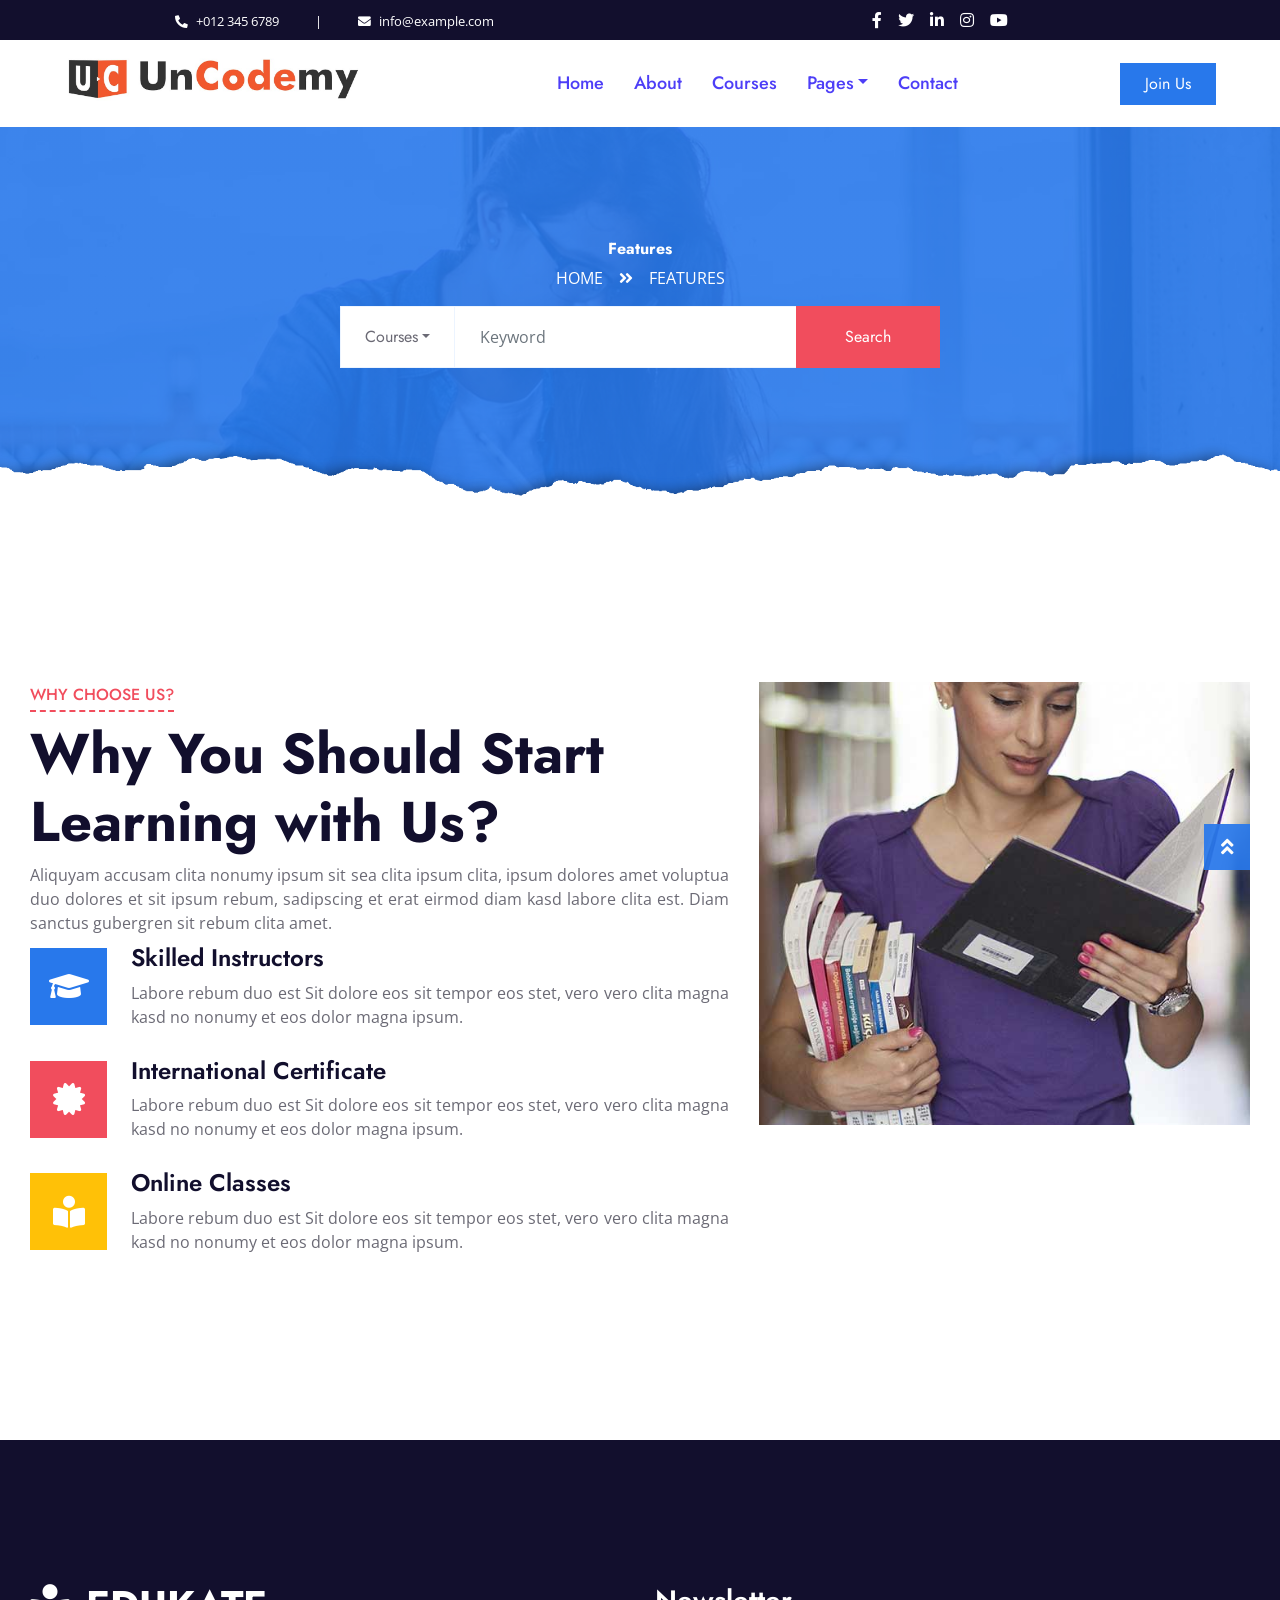
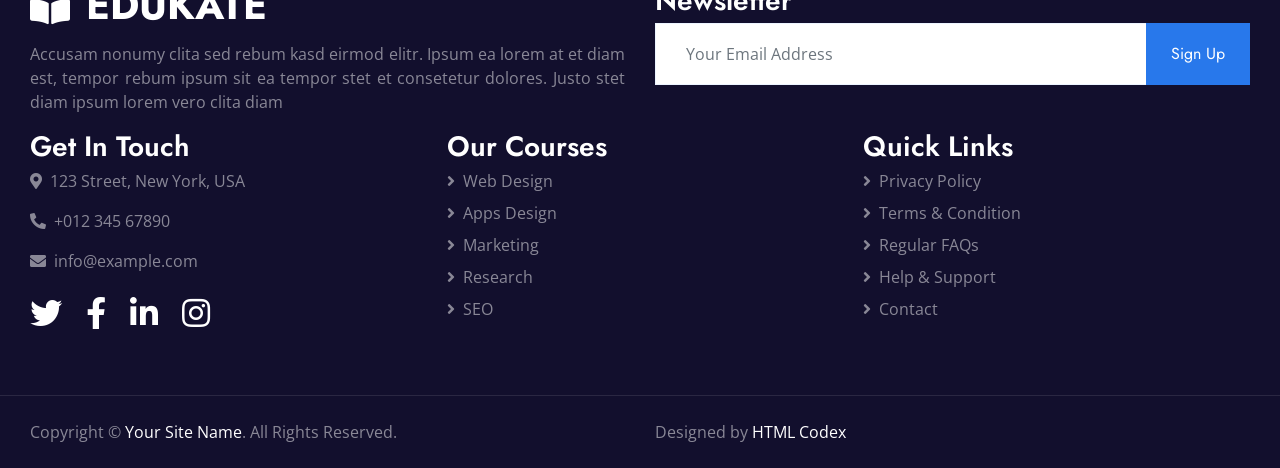
<file: feature.html>
<!DOCTYPE html>
<html lang="en">

<head>
    <meta charset="utf-8">
    <title>Edukate - Online Education Website Template</title>
    <meta content="width=device-width, initial-scale=1.0" name="viewport">
    <meta content="Free HTML Templates" name="keywords">
    <meta content="Free HTML Templates" name="description">

    <!-- Favicon -->
    <link href="img/favicon.ico" rel="icon">

    <!-- Google Web Fonts -->
    <link rel="preconnect" href="https://fonts.gstatic.com">
    <link href="https://fonts.googleapis.com/css2?family=Jost:wght@500;600;700&family=Open+Sans:wght@400;600&display=swap" rel="stylesheet"> 

    <!-- Font Awesome -->
    <link href="https://cdnjs.cloudflare.com/ajax/libs/font-awesome/5.10.0/css/all.min.css" rel="stylesheet">

    <!-- Libraries Stylesheet -->
    <link href="lib/owlcarousel/assets/owl.carousel.min.css" rel="stylesheet">

    <!-- Customized Bootstrap Stylesheet -->
    <link href="css/style.css" rel="stylesheet">
</head>

<body>
    <!-- Topbar Start -->
    <div class="container-fluid bg-dark">
        <div class="row py-2 px-lg-5">
            <div class="col-lg-6 text-center text-lg-left mb-2 mb-lg-0">
                <div class="d-inline-flex align-items-center text-white">
                    <small><i class="fa fa-phone-alt mr-2"></i>+012 345 6789</small>
                    <small class="px-3">|</small>
                    <small><i class="fa fa-envelope mr-2"></i>info@example.com</small>
                </div>
            </div>
            <div class="col-lg-6 text-center text-lg-right">
                <div class="d-inline-flex align-items-center">
                    <a class="text-white px-2" href="">
                        <i class="fab fa-facebook-f"></i>
                    </a>
                    <a class="text-white px-2" href="">
                        <i class="fab fa-twitter"></i>
                    </a>
                    <a class="text-white px-2" href="">
                        <i class="fab fa-linkedin-in"></i>
                    </a>
                    <a class="text-white px-2" href="">
                        <i class="fab fa-instagram"></i>
                    </a>
                    <a class="text-white pl-2" href="">
                        <i class="fab fa-youtube"></i>
                    </a>
                </div>
            </div>
        </div>
    </div>
    <!-- Topbar End -->


    <!-- Navbar Start -->
    <div class="container-fluid p-0">
        <nav class="navbar navbar-expand-lg bg-white navbar-light py-3 py-lg-0 px-lg-5">
            <a href="index.html" class="navbar-brand ml-lg-3">
                <h1 class="m-0 text-uppercase text-primary"><img src="/img/uncodemy-logo.jpg" alt=""></h1>
            </a>
            <button type="button" class="navbar-toggler" data-toggle="collapse" data-target="#navbarCollapse">
                <span class="navbar-toggler-icon"></span>
            </button>
            <div class="collapse navbar-collapse justify-content-between px-lg-3" id="navbarCollapse">
                <div class="navbar-nav mx-auto py-0">
                    <a href="index.html" class="nav-item nav-link">Home</a>
                    <a href="about.html" class="nav-item nav-link">About</a>
                    <a href="course.html" class="nav-item nav-link">Courses</a>
                    <div class="nav-item dropdown">
                        <a href="#" class="nav-link dropdown-toggle active" data-toggle="dropdown">Pages</a>
                        <div class="dropdown-menu m-0">
                            <a href="detail.html" class="dropdown-item">Course Detail</a>
                            <a href="feature.html" class="dropdown-item active">Our Features</a>
                            <a href="team.html" class="dropdown-item">Instructors</a>
                            <a href="testimonial.html" class="dropdown-item">Testimonial</a>
                        </div>
                    </div>
                    <a href="contact.html" class="nav-item nav-link">Contact</a>
                </div>
                <a href="" class="btn btn-primary py-2 px-4 d-none d-lg-block">Join Us</a>
            </div>
        </nav>
    </div>
    <!-- Navbar End -->


    <!-- Header Start -->
    <div class="jumbotron jumbotron-fluid page-header position-relative overlay-bottom" style="margin-bottom: 90px;">
        <div class="container text-center py-5">
            <h1 class="text-white display-1">Features</h1>
            <div class="d-inline-flex text-white mb-5">
                <p class="m-0 text-uppercase"><a class="text-white" href="">Home</a></p>
                <i class="fa fa-angle-double-right pt-1 px-3"></i>
                <p class="m-0 text-uppercase">Features</p>
            </div>
            <div class="mx-auto mb-5" style="width: 100%; max-width: 600px;">
                <div class="input-group">
                    <div class="input-group-prepend">
                        <button class="btn btn-outline-light bg-white text-body px-4 dropdown-toggle" type="button" data-toggle="dropdown"
                            aria-haspopup="true" aria-expanded="false">Courses</button>
                        <div class="dropdown-menu">
                            <a class="dropdown-item" href="#">Courses 1</a>
                            <a class="dropdown-item" href="#">Courses 2</a>
                            <a class="dropdown-item" href="#">Courses 3</a>
                        </div>
                    </div>
                    <input type="text" class="form-control border-light" style="padding: 30px 25px;" placeholder="Keyword">
                    <div class="input-group-append">
                        <button class="btn btn-secondary px-4 px-lg-5">Search</button>
                    </div>
                </div>
            </div>
        </div>
    </div>
    <!-- Header End -->


    <!-- Feature Start -->
    <div class="container-fluid py-5">
        <div class="container py-5">
            <div class="row">
                <div class="col-lg-7 mb-5 mb-lg-0">
                    <div class="section-title position-relative mb-4">
                        <h6 class="d-inline-block position-relative text-secondary text-uppercase pb-2">Why Choose Us?</h6>
                        <h1 class="display-4">Why You Should Start Learning with Us?</h1>
                    </div>
                    <p class="mb-4 pb-2">Aliquyam accusam clita nonumy ipsum sit sea clita ipsum clita, ipsum dolores amet voluptua duo dolores et sit ipsum rebum, sadipscing et erat eirmod diam kasd labore clita est. Diam sanctus gubergren sit rebum clita amet.</p>
                    <div class="d-flex mb-3">
                        <div class="btn-icon bg-primary mr-4">
                            <i class="fa fa-2x fa-graduation-cap text-white"></i>
                        </div>
                        <div class="mt-n1">
                            <h4>Skilled Instructors</h4>
                            <p>Labore rebum duo est Sit dolore eos sit tempor eos stet, vero vero clita magna kasd no nonumy et eos dolor magna ipsum.</p>
                        </div>
                    </div>
                    <div class="d-flex mb-3">
                        <div class="btn-icon bg-secondary mr-4">
                            <i class="fa fa-2x fa-certificate text-white"></i>
                        </div>
                        <div class="mt-n1">
                            <h4>International Certificate</h4>
                            <p>Labore rebum duo est Sit dolore eos sit tempor eos stet, vero vero clita magna kasd no nonumy et eos dolor magna ipsum.</p>
                        </div>
                    </div>
                    <div class="d-flex">
                        <div class="btn-icon bg-warning mr-4">
                            <i class="fa fa-2x fa-book-reader text-white"></i>
                        </div>
                        <div class="mt-n1">
                            <h4>Online Classes</h4>
                            <p class="m-0">Labore rebum duo est Sit dolore eos sit tempor eos stet, vero vero clita magna kasd no nonumy et eos dolor magna ipsum.</p>
                        </div>
                    </div>
                </div>
                <div class="col-lg-5" style="min-height: 500px;">
                    <div class="position-relative h-100">
                        <img class="position-absolute w-100 h-100" src="img/feature.jpg" style="object-fit: cover;">
                    </div>
                </div>
            </div>
        </div>
    </div>
    <!-- Feature Start -->


    <!-- Footer Start -->
    <div class="container-fluid position-relative overlay-top bg-dark text-white-50 py-5" style="margin-top: 90px;">
        <div class="container mt-5 pt-5">
            <div class="row">
                <div class="col-md-6 mb-5">
                    <a href="index.html" class="navbar-brand">
                        <h1 class="mt-n2 text-uppercase text-white"><i class="fa fa-book-reader mr-3"></i>Edukate</h1>
                    </a>
                    <p class="m-0">Accusam nonumy clita sed rebum kasd eirmod elitr. Ipsum ea lorem at et diam est, tempor rebum ipsum sit ea tempor stet et consetetur dolores. Justo stet diam ipsum lorem vero clita diam</p>
                </div>
                <div class="col-md-6 mb-5">
                    <h3 class="text-white mb-4">Newsletter</h3>
                    <div class="w-100">
                        <div class="input-group">
                            <input type="text" class="form-control border-light" style="padding: 30px;" placeholder="Your Email Address">
                            <div class="input-group-append">
                                <button class="btn btn-primary px-4">Sign Up</button>
                            </div>
                        </div>
                    </div>
                </div>
            </div>
            <div class="row">
                <div class="col-md-4 mb-5">
                    <h3 class="text-white mb-4">Get In Touch</h3>
                    <p><i class="fa fa-map-marker-alt mr-2"></i>123 Street, New York, USA</p>
                    <p><i class="fa fa-phone-alt mr-2"></i>+012 345 67890</p>
                    <p><i class="fa fa-envelope mr-2"></i>info@example.com</p>
                    <div class="d-flex justify-content-start mt-4">
                        <a class="text-white mr-4" href="#"><i class="fab fa-2x fa-twitter"></i></a>
                        <a class="text-white mr-4" href="#"><i class="fab fa-2x fa-facebook-f"></i></a>
                        <a class="text-white mr-4" href="#"><i class="fab fa-2x fa-linkedin-in"></i></a>
                        <a class="text-white" href="#"><i class="fab fa-2x fa-instagram"></i></a>
                    </div>
                </div>
                <div class="col-md-4 mb-5">
                    <h3 class="text-white mb-4">Our Courses</h3>
                    <div class="d-flex flex-column justify-content-start">
                        <a class="text-white-50 mb-2" href="#"><i class="fa fa-angle-right mr-2"></i>Web Design</a>
                        <a class="text-white-50 mb-2" href="#"><i class="fa fa-angle-right mr-2"></i>Apps Design</a>
                        <a class="text-white-50 mb-2" href="#"><i class="fa fa-angle-right mr-2"></i>Marketing</a>
                        <a class="text-white-50 mb-2" href="#"><i class="fa fa-angle-right mr-2"></i>Research</a>
                        <a class="text-white-50" href="#"><i class="fa fa-angle-right mr-2"></i>SEO</a>
                    </div>
                </div>
                <div class="col-md-4 mb-5">
                    <h3 class="text-white mb-4">Quick Links</h3>
                    <div class="d-flex flex-column justify-content-start">
                        <a class="text-white-50 mb-2" href="#"><i class="fa fa-angle-right mr-2"></i>Privacy Policy</a>
                        <a class="text-white-50 mb-2" href="#"><i class="fa fa-angle-right mr-2"></i>Terms & Condition</a>
                        <a class="text-white-50 mb-2" href="#"><i class="fa fa-angle-right mr-2"></i>Regular FAQs</a>
                        <a class="text-white-50 mb-2" href="#"><i class="fa fa-angle-right mr-2"></i>Help & Support</a>
                        <a class="text-white-50" href="#"><i class="fa fa-angle-right mr-2"></i>Contact</a>
                    </div>
                </div>
            </div>
        </div>
    </div>
    <div class="container-fluid bg-dark text-white-50 border-top py-4" style="border-color: rgba(256, 256, 256, .1) !important;">
        <div class="container">
            <div class="row">
                <div class="col-md-6 text-center text-md-left mb-3 mb-md-0">
                    <p class="m-0">Copyright &copy; <a class="text-white" href="#">Your Site Name</a>. All Rights Reserved.
                    </p>
                </div>
                <div class="col-md-6 text-center text-md-right">
                    <p class="m-0">Designed by <a class="text-white" href="https://htmlcodex.com">HTML Codex</a>
                    </p>
                </div>
            </div>
        </div>
    </div>
    <!-- Footer End -->


    <!-- Back to Top -->
    <a href="#" class="btn btn-lg btn-primary rounded-0 btn-lg-square back-to-top"><i class="fa fa-angle-double-up"></i></a>


    <!-- JavaScript Libraries -->
    <script src="https://code.jquery.com/jquery-3.4.1.min.js"></script>
    <script src="https://stackpath.bootstrapcdn.com/bootstrap/4.4.1/js/bootstrap.bundle.min.js"></script>
    <script src="lib/easing/easing.min.js"></script>
    <script src="lib/waypoints/waypoints.min.js"></script>
    <script src="lib/counterup/counterup.min.js"></script>
    <script src="lib/owlcarousel/owl.carousel.min.js"></script>

    <!-- Template Javascript -->
    <script src="js/main.js"></script>
</body>

</html>
</file>
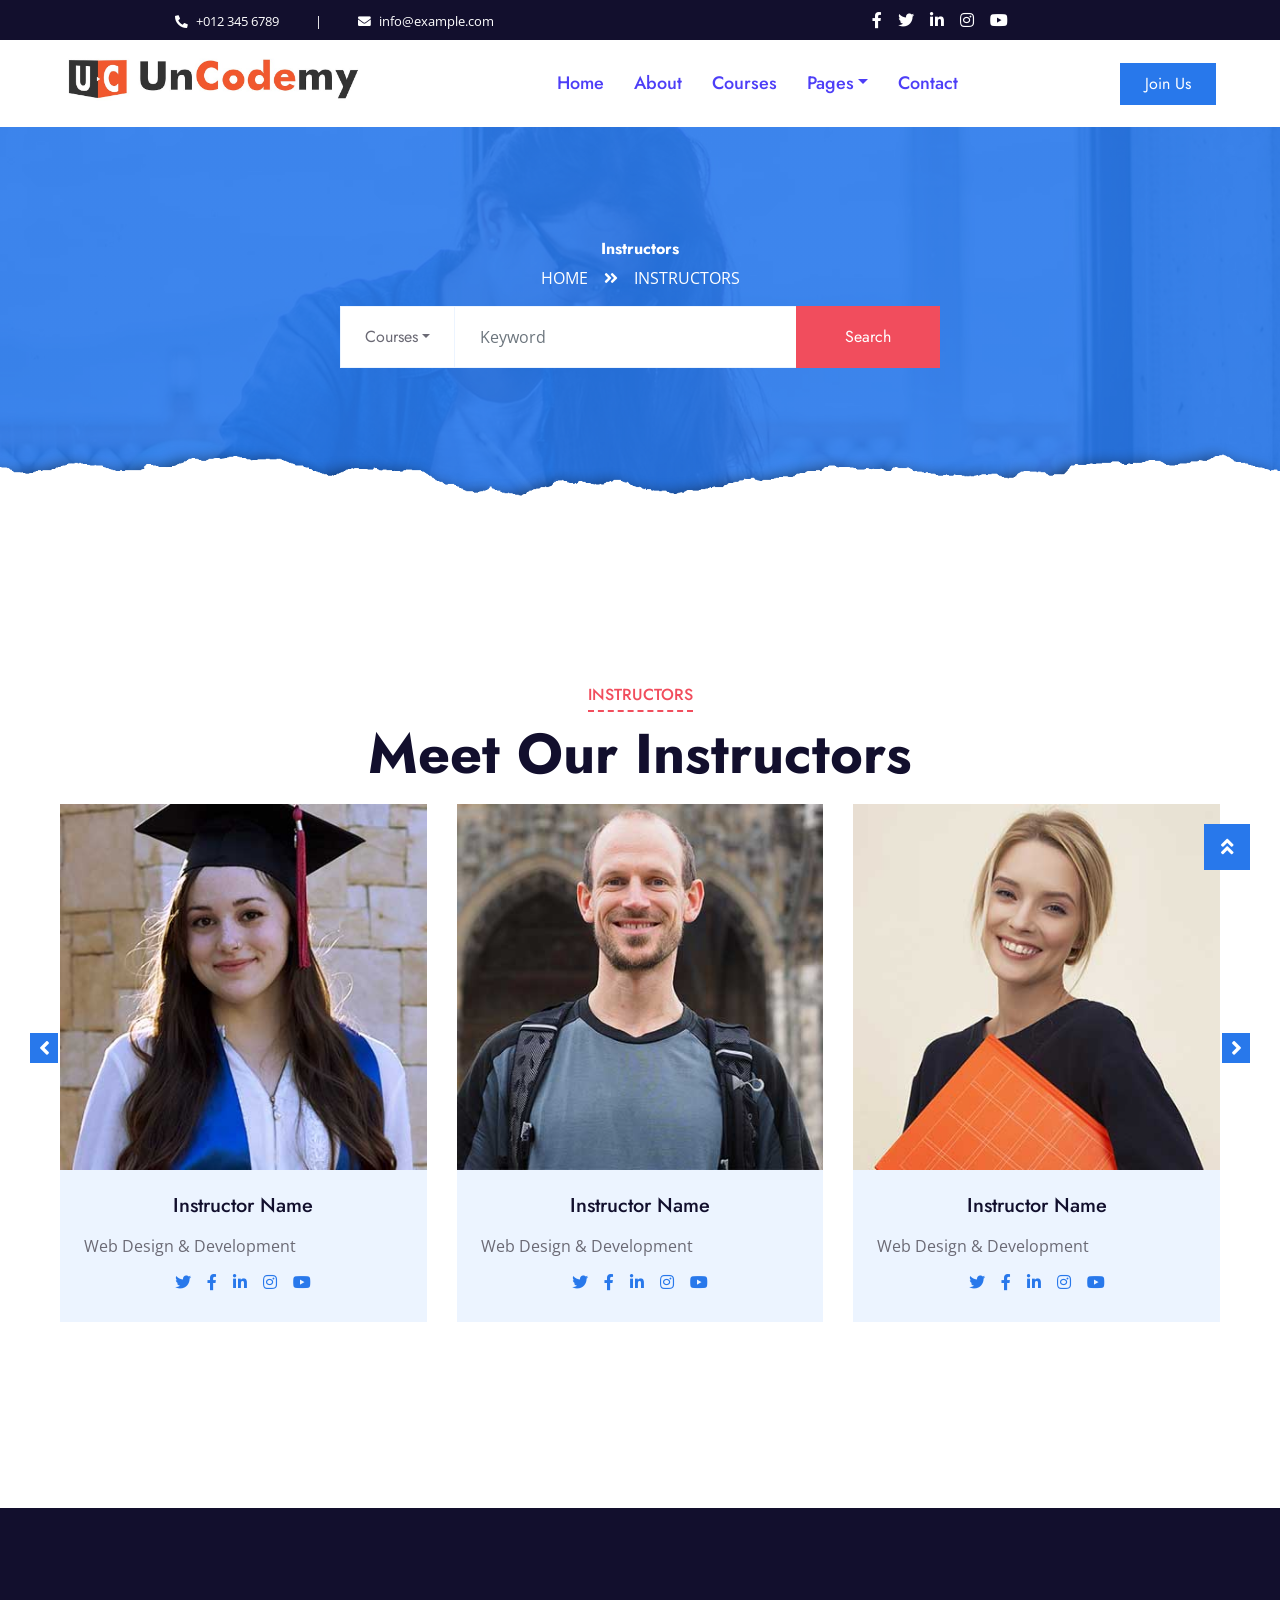
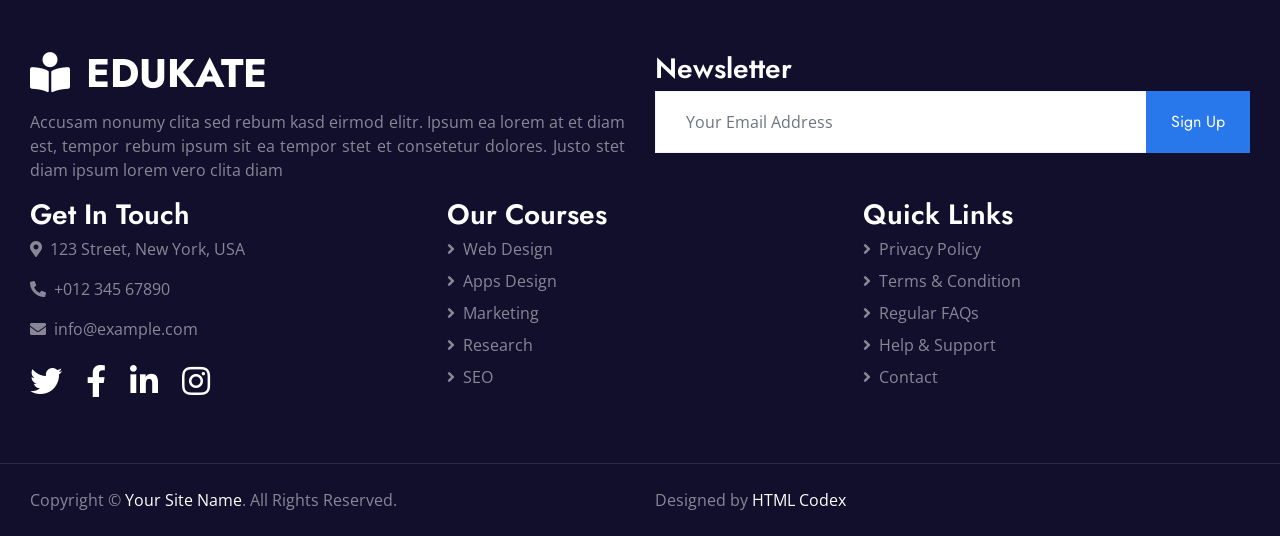
<file: team.html>
<!DOCTYPE html>
<html lang="en">

<head>
    <meta charset="utf-8">
    <title>Edukate - Online Education Website Template</title>
    <meta content="width=device-width, initial-scale=1.0" name="viewport">
    <meta content="Free HTML Templates" name="keywords">
    <meta content="Free HTML Templates" name="description">

    <!-- Favicon -->
    <link href="img/favicon.ico" rel="icon">

    <!-- Google Web Fonts -->
    <link rel="preconnect" href="https://fonts.gstatic.com">
    <link href="https://fonts.googleapis.com/css2?family=Jost:wght@500;600;700&family=Open+Sans:wght@400;600&display=swap" rel="stylesheet"> 

    <!-- Font Awesome -->
    <link href="https://cdnjs.cloudflare.com/ajax/libs/font-awesome/5.10.0/css/all.min.css" rel="stylesheet">

    <!-- Libraries Stylesheet -->
    <link href="lib/owlcarousel/assets/owl.carousel.min.css" rel="stylesheet">

    <!-- Customized Bootstrap Stylesheet -->
    <link href="css/style.css" rel="stylesheet">
</head>

<body>
    <!-- Topbar Start -->
    <div class="container-fluid bg-dark">
        <div class="row py-2 px-lg-5">
            <div class="col-lg-6 text-center text-lg-left mb-2 mb-lg-0">
                <div class="d-inline-flex align-items-center text-white">
                    <small><i class="fa fa-phone-alt mr-2"></i>+012 345 6789</small>
                    <small class="px-3">|</small>
                    <small><i class="fa fa-envelope mr-2"></i>info@example.com</small>
                </div>
            </div>
            <div class="col-lg-6 text-center text-lg-right">
                <div class="d-inline-flex align-items-center">
                    <a class="text-white px-2" href="">
                        <i class="fab fa-facebook-f"></i>
                    </a>
                    <a class="text-white px-2" href="">
                        <i class="fab fa-twitter"></i>
                    </a>
                    <a class="text-white px-2" href="">
                        <i class="fab fa-linkedin-in"></i>
                    </a>
                    <a class="text-white px-2" href="">
                        <i class="fab fa-instagram"></i>
                    </a>
                    <a class="text-white pl-2" href="">
                        <i class="fab fa-youtube"></i>
                    </a>
                </div>
            </div>
        </div>
    </div>
    <!-- Topbar End -->


    <!-- Navbar Start -->
    <div class="container-fluid p-0">
        <nav class="navbar navbar-expand-lg bg-white navbar-light py-3 py-lg-0 px-lg-5">
            <a href="index.html" class="navbar-brand ml-lg-3">
                <h1 class="m-0 text-uppercase text-primary"><img src="/img/uncodemy-logo.jpg" alt=""></h1>
            </a>
            <button type="button" class="navbar-toggler" data-toggle="collapse" data-target="#navbarCollapse">
                <span class="navbar-toggler-icon"></span>
            </button>
            <div class="collapse navbar-collapse justify-content-between px-lg-3" id="navbarCollapse">
                <div class="navbar-nav mx-auto py-0">
                    <a href="index.html" class="nav-item nav-link">Home</a>
                    <a href="about.html" class="nav-item nav-link">About</a>
                    <a href="course.html" class="nav-item nav-link">Courses</a>
                    <div class="nav-item dropdown">
                        <a href="#" class="nav-link dropdown-toggle active" data-toggle="dropdown">Pages</a>
                        <div class="dropdown-menu m-0">
                            <a href="detail.html" class="dropdown-item">Course Detail</a>
                            <a href="feature.html" class="dropdown-item">Our Features</a>
                            <a href="team.html" class="dropdown-item active">Instructors</a>
                            <a href="testimonial.html" class="dropdown-item">Testimonial</a>
                        </div>
                    </div>
                    <a href="contact.html" class="nav-item nav-link">Contact</a>
                </div>
                <a href="" class="btn btn-primary py-2 px-4 d-none d-lg-block">Join Us</a>
            </div>
        </nav>
    </div>
    <!-- Navbar End -->


    <!-- Header Start -->
    <div class="jumbotron jumbotron-fluid page-header position-relative overlay-bottom" style="margin-bottom: 90px;">
        <div class="container text-center py-5">
            <h1 class="text-white display-1">Instructors</h1>
            <div class="d-inline-flex text-white mb-5">
                <p class="m-0 text-uppercase"><a class="text-white" href="">Home</a></p>
                <i class="fa fa-angle-double-right pt-1 px-3"></i>
                <p class="m-0 text-uppercase">Instructors</p>
            </div>
            <div class="mx-auto mb-5" style="width: 100%; max-width: 600px;">
                <div class="input-group">
                    <div class="input-group-prepend">
                        <button class="btn btn-outline-light bg-white text-body px-4 dropdown-toggle" type="button" data-toggle="dropdown"
                            aria-haspopup="true" aria-expanded="false">Courses</button>
                        <div class="dropdown-menu">
                            <a class="dropdown-item" href="#">Courses 1</a>
                            <a class="dropdown-item" href="#">Courses 2</a>
                            <a class="dropdown-item" href="#">Courses 3</a>
                        </div>
                    </div>
                    <input type="text" class="form-control border-light" style="padding: 30px 25px;" placeholder="Keyword">
                    <div class="input-group-append">
                        <button class="btn btn-secondary px-4 px-lg-5">Search</button>
                    </div>
                </div>
            </div>
        </div>
    </div>
    <!-- Header End -->


    <!-- Team Start -->
    <div class="container-fluid py-5">
        <div class="container py-5">
            <div class="section-title text-center position-relative mb-5">
                <h6 class="d-inline-block position-relative text-secondary text-uppercase pb-2">Instructors</h6>
                <h1 class="display-4">Meet Our Instructors</h1>
            </div>
            <div class="owl-carousel team-carousel position-relative" style="padding: 0 30px;">
                <div class="team-item">
                    <img class="img-fluid w-100" src="img/team-1.jpg" alt="">
                    <div class="bg-light text-center p-4">
                        <h5 class="mb-3">Instructor Name</h5>
                        <p class="mb-2">Web Design & Development</p>
                        <div class="d-flex justify-content-center">
                            <a class="mx-1 p-1" href="#"><i class="fab fa-twitter"></i></a>
                            <a class="mx-1 p-1" href="#"><i class="fab fa-facebook-f"></i></a>
                            <a class="mx-1 p-1" href="#"><i class="fab fa-linkedin-in"></i></a>
                            <a class="mx-1 p-1" href="#"><i class="fab fa-instagram"></i></a>
                            <a class="mx-1 p-1" href="#"><i class="fab fa-youtube"></i></a>
                        </div>
                    </div>
                </div>
                <div class="team-item">
                    <img class="img-fluid w-100" src="img/team-2.jpg" alt="">
                    <div class="bg-light text-center p-4">
                        <h5 class="mb-3">Instructor Name</h5>
                        <p class="mb-2">Web Design & Development</p>
                        <div class="d-flex justify-content-center">
                            <a class="mx-1 p-1" href="#"><i class="fab fa-twitter"></i></a>
                            <a class="mx-1 p-1" href="#"><i class="fab fa-facebook-f"></i></a>
                            <a class="mx-1 p-1" href="#"><i class="fab fa-linkedin-in"></i></a>
                            <a class="mx-1 p-1" href="#"><i class="fab fa-instagram"></i></a>
                            <a class="mx-1 p-1" href="#"><i class="fab fa-youtube"></i></a>
                        </div>
                    </div>
                </div>
                <div class="team-item">
                    <img class="img-fluid w-100" src="img/team-3.jpg" alt="">
                    <div class="bg-light text-center p-4">
                        <h5 class="mb-3">Instructor Name</h5>
                        <p class="mb-2">Web Design & Development</p>
                        <div class="d-flex justify-content-center">
                            <a class="mx-1 p-1" href="#"><i class="fab fa-twitter"></i></a>
                            <a class="mx-1 p-1" href="#"><i class="fab fa-facebook-f"></i></a>
                            <a class="mx-1 p-1" href="#"><i class="fab fa-linkedin-in"></i></a>
                            <a class="mx-1 p-1" href="#"><i class="fab fa-instagram"></i></a>
                            <a class="mx-1 p-1" href="#"><i class="fab fa-youtube"></i></a>
                        </div>
                    </div>
                </div>
                <div class="team-item">
                    <img class="img-fluid w-100" src="img/team-4.jpg" alt="">
                    <div class="bg-light text-center p-4">
                        <h5 class="mb-3">Instructor Name</h5>
                        <p class="mb-2">Web Design & Development</p>
                        <div class="d-flex justify-content-center">
                            <a class="mx-1 p-1" href="#"><i class="fab fa-twitter"></i></a>
                            <a class="mx-1 p-1" href="#"><i class="fab fa-facebook-f"></i></a>
                            <a class="mx-1 p-1" href="#"><i class="fab fa-linkedin-in"></i></a>
                            <a class="mx-1 p-1" href="#"><i class="fab fa-instagram"></i></a>
                            <a class="mx-1 p-1" href="#"><i class="fab fa-youtube"></i></a>
                        </div>
                    </div>
                </div>
            </div>
        </div>
    </div>
    <!-- Team End -->


    <!-- Footer Start -->
    <div class="container-fluid position-relative overlay-top bg-dark text-white-50 py-5" style="margin-top: 90px;">
        <div class="container mt-5 pt-5">
            <div class="row">
                <div class="col-md-6 mb-5">
                    <a href="index.html" class="navbar-brand">
                        <h1 class="mt-n2 text-uppercase text-white"><i class="fa fa-book-reader mr-3"></i>Edukate</h1>
                    </a>
                    <p class="m-0">Accusam nonumy clita sed rebum kasd eirmod elitr. Ipsum ea lorem at et diam est, tempor rebum ipsum sit ea tempor stet et consetetur dolores. Justo stet diam ipsum lorem vero clita diam</p>
                </div>
                <div class="col-md-6 mb-5">
                    <h3 class="text-white mb-4">Newsletter</h3>
                    <div class="w-100">
                        <div class="input-group">
                            <input type="text" class="form-control border-light" style="padding: 30px;" placeholder="Your Email Address">
                            <div class="input-group-append">
                                <button class="btn btn-primary px-4">Sign Up</button>
                            </div>
                        </div>
                    </div>
                </div>
            </div>
            <div class="row">
                <div class="col-md-4 mb-5">
                    <h3 class="text-white mb-4">Get In Touch</h3>
                    <p><i class="fa fa-map-marker-alt mr-2"></i>123 Street, New York, USA</p>
                    <p><i class="fa fa-phone-alt mr-2"></i>+012 345 67890</p>
                    <p><i class="fa fa-envelope mr-2"></i>info@example.com</p>
                    <div class="d-flex justify-content-start mt-4">
                        <a class="text-white mr-4" href="#"><i class="fab fa-2x fa-twitter"></i></a>
                        <a class="text-white mr-4" href="#"><i class="fab fa-2x fa-facebook-f"></i></a>
                        <a class="text-white mr-4" href="#"><i class="fab fa-2x fa-linkedin-in"></i></a>
                        <a class="text-white" href="#"><i class="fab fa-2x fa-instagram"></i></a>
                    </div>
                </div>
                <div class="col-md-4 mb-5">
                    <h3 class="text-white mb-4">Our Courses</h3>
                    <div class="d-flex flex-column justify-content-start">
                        <a class="text-white-50 mb-2" href="#"><i class="fa fa-angle-right mr-2"></i>Web Design</a>
                        <a class="text-white-50 mb-2" href="#"><i class="fa fa-angle-right mr-2"></i>Apps Design</a>
                        <a class="text-white-50 mb-2" href="#"><i class="fa fa-angle-right mr-2"></i>Marketing</a>
                        <a class="text-white-50 mb-2" href="#"><i class="fa fa-angle-right mr-2"></i>Research</a>
                        <a class="text-white-50" href="#"><i class="fa fa-angle-right mr-2"></i>SEO</a>
                    </div>
                </div>
                <div class="col-md-4 mb-5">
                    <h3 class="text-white mb-4">Quick Links</h3>
                    <div class="d-flex flex-column justify-content-start">
                        <a class="text-white-50 mb-2" href="#"><i class="fa fa-angle-right mr-2"></i>Privacy Policy</a>
                        <a class="text-white-50 mb-2" href="#"><i class="fa fa-angle-right mr-2"></i>Terms & Condition</a>
                        <a class="text-white-50 mb-2" href="#"><i class="fa fa-angle-right mr-2"></i>Regular FAQs</a>
                        <a class="text-white-50 mb-2" href="#"><i class="fa fa-angle-right mr-2"></i>Help & Support</a>
                        <a class="text-white-50" href="#"><i class="fa fa-angle-right mr-2"></i>Contact</a>
                    </div>
                </div>
            </div>
        </div>
    </div>
    <div class="container-fluid bg-dark text-white-50 border-top py-4" style="border-color: rgba(256, 256, 256, .1) !important;">
        <div class="container">
            <div class="row">
                <div class="col-md-6 text-center text-md-left mb-3 mb-md-0">
                    <p class="m-0">Copyright &copy; <a class="text-white" href="#">Your Site Name</a>. All Rights Reserved.
                    </p>
                </div>
                <div class="col-md-6 text-center text-md-right">
                    <p class="m-0">Designed by <a class="text-white" href="https://htmlcodex.com">HTML Codex</a>
                    </p>
                </div>
            </div>
        </div>
    </div>
    <!-- Footer End -->


    <!-- Back to Top -->
    <a href="#" class="btn btn-lg btn-primary rounded-0 btn-lg-square back-to-top"><i class="fa fa-angle-double-up"></i></a>


    <!-- JavaScript Libraries -->
    <script src="https://code.jquery.com/jquery-3.4.1.min.js"></script>
    <script src="https://stackpath.bootstrapcdn.com/bootstrap/4.4.1/js/bootstrap.bundle.min.js"></script>
    <script src="lib/easing/easing.min.js"></script>
    <script src="lib/waypoints/waypoints.min.js"></script>
    <script src="lib/counterup/counterup.min.js"></script>
    <script src="lib/owlcarousel/owl.carousel.min.js"></script>

    <!-- Template Javascript -->
    <script src="js/main.js"></script>
</body>

</html>
</file>
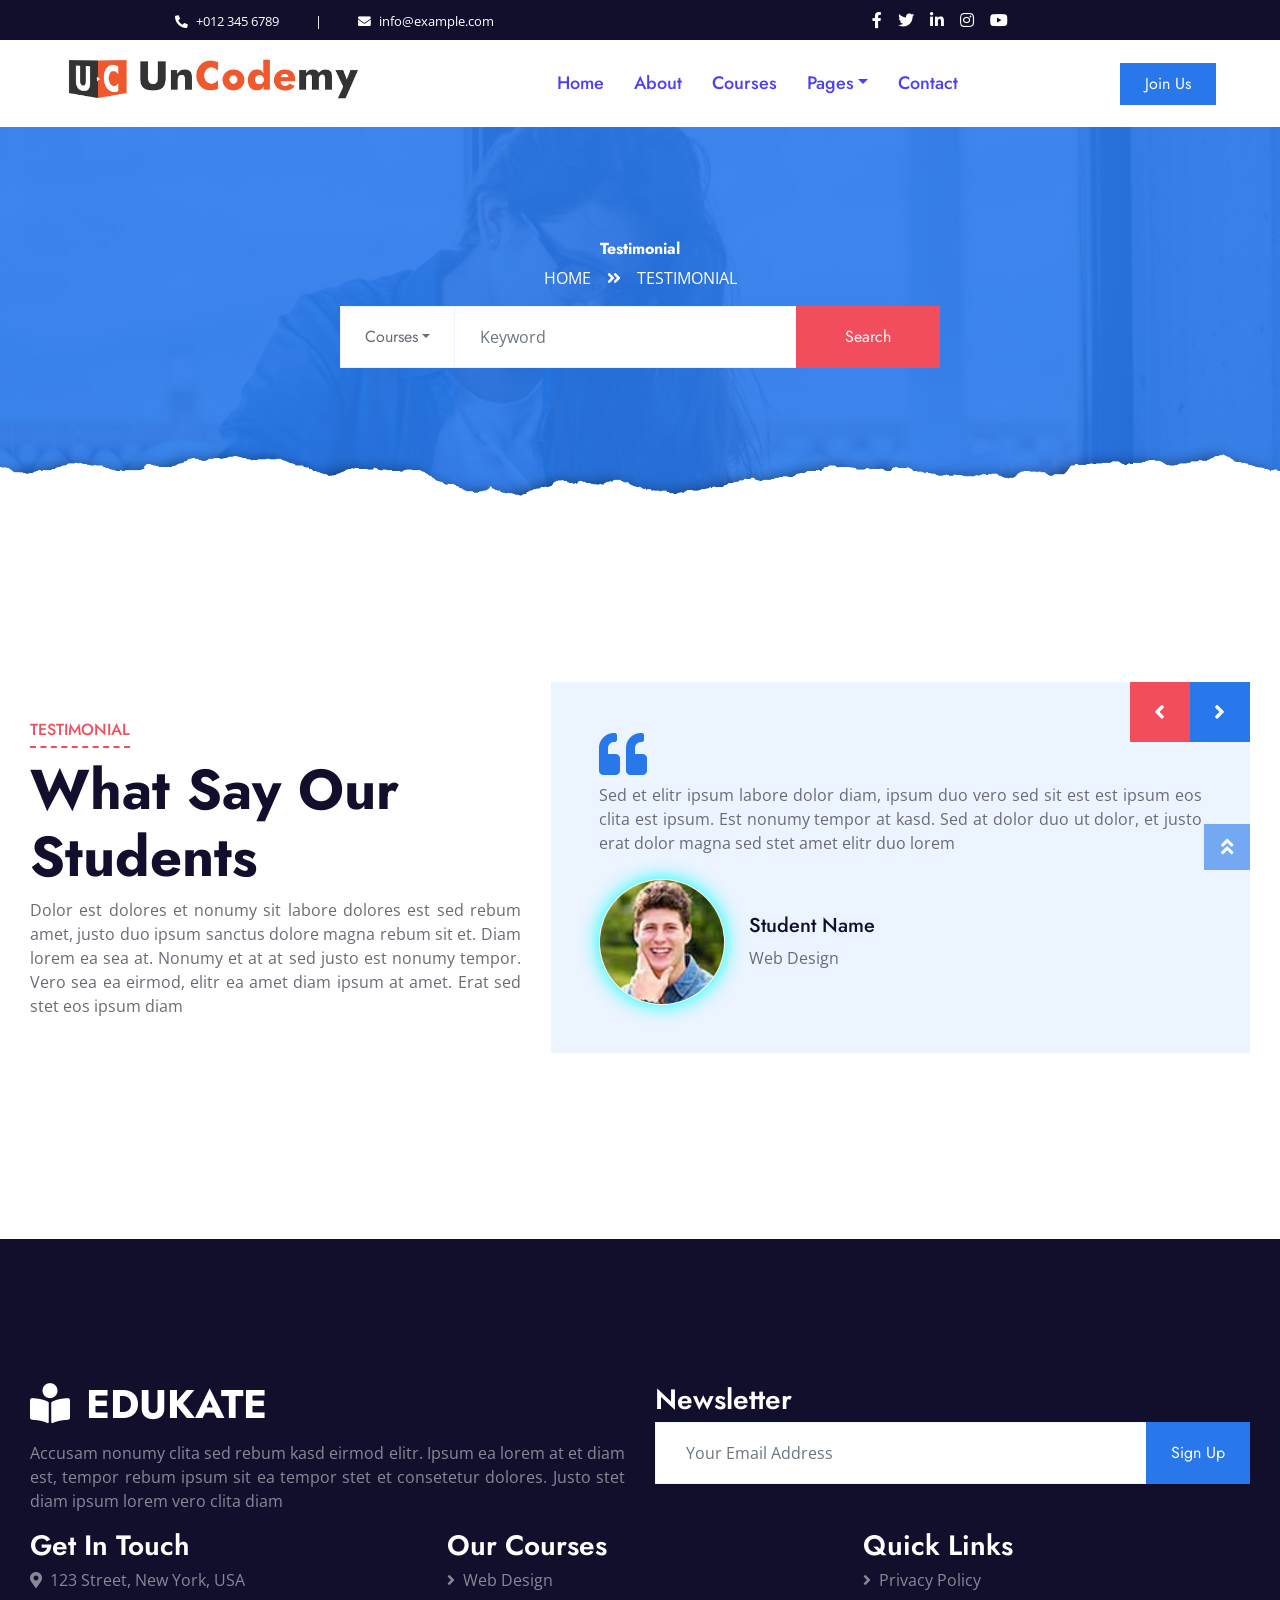
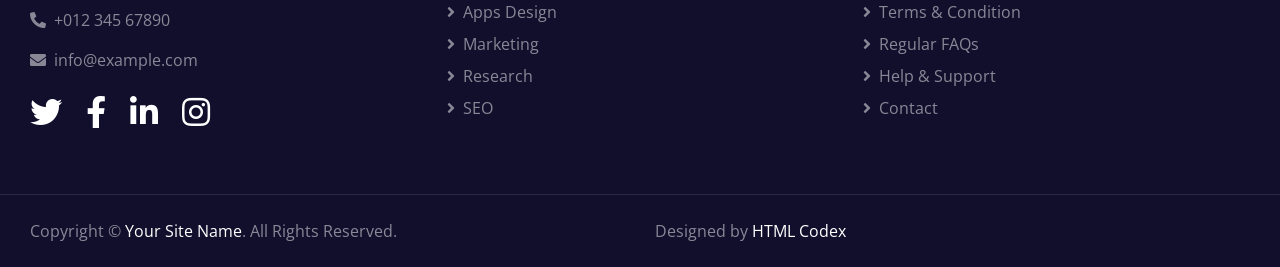
<file: testimonial.html>
<!DOCTYPE html>
<html lang="en">

<head>
    <meta charset="utf-8">
    <title>Edukate - Online Education Website Template</title>
    <meta content="width=device-width, initial-scale=1.0" name="viewport">
    <meta content="Free HTML Templates" name="keywords">
    <meta content="Free HTML Templates" name="description">

    <!-- Favicon -->
    <link href="img/favicon.ico" rel="icon">

    <!-- Google Web Fonts -->
    <link rel="preconnect" href="https://fonts.gstatic.com">
    <link href="https://fonts.googleapis.com/css2?family=Jost:wght@500;600;700&family=Open+Sans:wght@400;600&display=swap" rel="stylesheet"> 

    <!-- Font Awesome -->
    <link href="https://cdnjs.cloudflare.com/ajax/libs/font-awesome/5.10.0/css/all.min.css" rel="stylesheet">

    <!-- Libraries Stylesheet -->
    <link href="lib/owlcarousel/assets/owl.carousel.min.css" rel="stylesheet">

    <!-- Customized Bootstrap Stylesheet -->
    <link href="css/style.css" rel="stylesheet">
</head>

<body>
    <!-- Topbar Start -->
    <div class="container-fluid bg-dark">
        <div class="row py-2 px-lg-5">
            <div class="col-lg-6 text-center text-lg-left mb-2 mb-lg-0">
                <div class="d-inline-flex align-items-center text-white">
                    <small><i class="fa fa-phone-alt mr-2"></i>+012 345 6789</small>
                    <small class="px-3">|</small>
                    <small><i class="fa fa-envelope mr-2"></i>info@example.com</small>
                </div>
            </div>
            <div class="col-lg-6 text-center text-lg-right">
                <div class="d-inline-flex align-items-center">
                    <a class="text-white px-2" href="">
                        <i class="fab fa-facebook-f"></i>
                    </a>
                    <a class="text-white px-2" href="">
                        <i class="fab fa-twitter"></i>
                    </a>
                    <a class="text-white px-2" href="">
                        <i class="fab fa-linkedin-in"></i>
                    </a>
                    <a class="text-white px-2" href="">
                        <i class="fab fa-instagram"></i>
                    </a>
                    <a class="text-white pl-2" href="">
                        <i class="fab fa-youtube"></i>
                    </a>
                </div>
            </div>
        </div>
    </div>
    <!-- Topbar End -->


    <!-- Navbar Start -->
    <div class="container-fluid p-0">
        <nav class="navbar navbar-expand-lg bg-white navbar-light py-3 py-lg-0 px-lg-5">
            <a href="index.html" class="navbar-brand ml-lg-3">
                <h1 class="m-0 text-uppercase text-primary"><img src="/img/uncodemy-logo.jpg" alt=""></h1>
            </a>
            <button type="button" class="navbar-toggler" data-toggle="collapse" data-target="#navbarCollapse">
                <span class="navbar-toggler-icon"></span>
            </button>
            <div class="collapse navbar-collapse justify-content-between px-lg-3" id="navbarCollapse">
                <div class="navbar-nav mx-auto py-0">
                    <a href="index.html" class="nav-item nav-link">Home</a>
                    <a href="about.html" class="nav-item nav-link">About</a>
                    <a href="course.html" class="nav-item nav-link">Courses</a>
                    <div class="nav-item dropdown">
                        <a href="#" class="nav-link dropdown-toggle active" data-toggle="dropdown">Pages</a>
                        <div class="dropdown-menu m-0">
                            <a href="detail.html" class="dropdown-item">Course Detail</a>
                            <a href="feature.html" class="dropdown-item">Our Features</a>
                            <a href="team.html" class="dropdown-item">Instructors</a>
                            <a href="testimonial.html" class="dropdown-item active">Testimonial</a>
                        </div>
                    </div>
                    <a href="contact.html" class="nav-item nav-link">Contact</a>
                </div>
                <a href="" class="btn btn-primary py-2 px-4 d-none d-lg-block">Join Us</a>
            </div>
        </nav>
    </div>
    <!-- Navbar End -->


    <!-- Header Start -->
    <div class="jumbotron jumbotron-fluid page-header position-relative overlay-bottom" style="margin-bottom: 90px;">
        <div class="container text-center py-5">
            <h1 class="text-white display-1">Testimonial</h1>
            <div class="d-inline-flex text-white mb-5">
                <p class="m-0 text-uppercase"><a class="text-white" href="">Home</a></p>
                <i class="fa fa-angle-double-right pt-1 px-3"></i>
                <p class="m-0 text-uppercase">Testimonial</p>
            </div>
            <div class="mx-auto mb-5" style="width: 100%; max-width: 600px;">
                <div class="input-group">
                    <div class="input-group-prepend">
                        <button class="btn btn-outline-light bg-white text-body px-4 dropdown-toggle" type="button" data-toggle="dropdown"
                            aria-haspopup="true" aria-expanded="false">Courses</button>
                        <div class="dropdown-menu">
                            <a class="dropdown-item" href="#">Courses 1</a>
                            <a class="dropdown-item" href="#">Courses 2</a>
                            <a class="dropdown-item" href="#">Courses 3</a>
                        </div>
                    </div>
                    <input type="text" class="form-control border-light" style="padding: 30px 25px;" placeholder="Keyword">
                    <div class="input-group-append">
                        <button class="btn btn-secondary px-4 px-lg-5">Search</button>
                    </div>
                </div>
            </div>
        </div>
    </div>
    <!-- Header End -->


    <!-- Testimonial Start -->
    <div class="container-fluid py-5">
        <div class="container py-5">
            <div class="row align-items-center">
                <div class="col-lg-5 mb-5 mb-lg-0">
                    <div class="section-title position-relative mb-4">
                        <h6 class="d-inline-block position-relative text-secondary text-uppercase pb-2">Testimonial</h6>
                        <h1 class="display-4">What Say Our Students</h1>
                    </div>
                    <p class="m-0">Dolor est dolores et nonumy sit labore dolores est sed rebum amet, justo duo ipsum sanctus dolore magna rebum sit et. Diam lorem ea sea at. Nonumy et at at sed justo est nonumy tempor. Vero sea ea eirmod, elitr ea amet diam ipsum at amet. Erat sed stet eos ipsum diam</p>
                </div>
                <div class="col-lg-7">
                    <div class="owl-carousel testimonial-carousel">
                        <div class="bg-light p-5">
                            <i class="fa fa-3x fa-quote-left text-primary mb-4"></i>
                            <p>Sed et elitr ipsum labore dolor diam, ipsum duo vero sed sit est est ipsum eos clita est ipsum. Est nonumy tempor at kasd. Sed at dolor duo ut dolor, et justo erat dolor magna sed stet amet elitr duo lorem</p>
                            <div class="d-flex flex-shrink-0 align-items-center mt-4">
                                <img class="img-fluid mr-4" src="img/testimonial-2.jpg" alt="">
                                <div>
                                    <h5>Student Name</h5>
                                    <span>Web Design</span>
                                </div>
                            </div>
                        </div>
                        <div class="bg-light p-5">
                            <i class="fa fa-3x fa-quote-left text-primary mb-4"></i>
                            <p>Sed et elitr ipsum labore dolor diam, ipsum duo vero sed sit est est ipsum eos clita est ipsum. Est nonumy tempor at kasd. Sed at dolor duo ut dolor, et justo erat dolor magna sed stet amet elitr duo lorem</p>
                            <div class="d-flex flex-shrink-0 align-items-center mt-4">
                                <img class="img-fluid mr-4" src="img/testimonial-1.jpg" alt="">
                                <div>
                                    <h5>Student Name</h5>
                                    <span>Web Design</span>
                                </div>
                            </div>
                        </div>
                    </div>
                </div>
            </div>
        </div>
    </div>
    <!-- Testimonial Start -->


    <!-- Footer Start -->
    <div class="container-fluid position-relative overlay-top bg-dark text-white-50 py-5" style="margin-top: 90px;">
        <div class="container mt-5 pt-5">
            <div class="row">
                <div class="col-md-6 mb-5">
                    <a href="index.html" class="navbar-brand">
                        <h1 class="mt-n2 text-uppercase text-white"><i class="fa fa-book-reader mr-3"></i>Edukate</h1>
                    </a>
                    <p class="m-0">Accusam nonumy clita sed rebum kasd eirmod elitr. Ipsum ea lorem at et diam est, tempor rebum ipsum sit ea tempor stet et consetetur dolores. Justo stet diam ipsum lorem vero clita diam</p>
                </div>
                <div class="col-md-6 mb-5">
                    <h3 class="text-white mb-4">Newsletter</h3>
                    <div class="w-100">
                        <div class="input-group">
                            <input type="text" class="form-control border-light" style="padding: 30px;" placeholder="Your Email Address">
                            <div class="input-group-append">
                                <button class="btn btn-primary px-4">Sign Up</button>
                            </div>
                        </div>
                    </div>
                </div>
            </div>
            <div class="row">
                <div class="col-md-4 mb-5">
                    <h3 class="text-white mb-4">Get In Touch</h3>
                    <p><i class="fa fa-map-marker-alt mr-2"></i>123 Street, New York, USA</p>
                    <p><i class="fa fa-phone-alt mr-2"></i>+012 345 67890</p>
                    <p><i class="fa fa-envelope mr-2"></i>info@example.com</p>
                    <div class="d-flex justify-content-start mt-4">
                        <a class="text-white mr-4" href="#"><i class="fab fa-2x fa-twitter"></i></a>
                        <a class="text-white mr-4" href="#"><i class="fab fa-2x fa-facebook-f"></i></a>
                        <a class="text-white mr-4" href="#"><i class="fab fa-2x fa-linkedin-in"></i></a>
                        <a class="text-white" href="#"><i class="fab fa-2x fa-instagram"></i></a>
                    </div>
                </div>
                <div class="col-md-4 mb-5">
                    <h3 class="text-white mb-4">Our Courses</h3>
                    <div class="d-flex flex-column justify-content-start">
                        <a class="text-white-50 mb-2" href="#"><i class="fa fa-angle-right mr-2"></i>Web Design</a>
                        <a class="text-white-50 mb-2" href="#"><i class="fa fa-angle-right mr-2"></i>Apps Design</a>
                        <a class="text-white-50 mb-2" href="#"><i class="fa fa-angle-right mr-2"></i>Marketing</a>
                        <a class="text-white-50 mb-2" href="#"><i class="fa fa-angle-right mr-2"></i>Research</a>
                        <a class="text-white-50" href="#"><i class="fa fa-angle-right mr-2"></i>SEO</a>
                    </div>
                </div>
                <div class="col-md-4 mb-5">
                    <h3 class="text-white mb-4">Quick Links</h3>
                    <div class="d-flex flex-column justify-content-start">
                        <a class="text-white-50 mb-2" href="#"><i class="fa fa-angle-right mr-2"></i>Privacy Policy</a>
                        <a class="text-white-50 mb-2" href="#"><i class="fa fa-angle-right mr-2"></i>Terms & Condition</a>
                        <a class="text-white-50 mb-2" href="#"><i class="fa fa-angle-right mr-2"></i>Regular FAQs</a>
                        <a class="text-white-50 mb-2" href="#"><i class="fa fa-angle-right mr-2"></i>Help & Support</a>
                        <a class="text-white-50" href="#"><i class="fa fa-angle-right mr-2"></i>Contact</a>
                    </div>
                </div>
            </div>
        </div>
    </div>
    <div class="container-fluid bg-dark text-white-50 border-top py-4" style="border-color: rgba(256, 256, 256, .1) !important;">
        <div class="container">
            <div class="row">
                <div class="col-md-6 text-center text-md-left mb-3 mb-md-0">
                    <p class="m-0">Copyright &copy; <a class="text-white" href="#">Your Site Name</a>. All Rights Reserved.
                    </p>
                </div>
                <div class="col-md-6 text-center text-md-right">
                    <p class="m-0">Designed by <a class="text-white" href="https://htmlcodex.com">HTML Codex</a>
                    </p>
                </div>
            </div>
        </div>
    </div>
    <!-- Footer End -->


    <!-- Back to Top -->
    <a href="#" class="btn btn-lg btn-primary rounded-0 btn-lg-square back-to-top"><i class="fa fa-angle-double-up"></i></a>


    <!-- JavaScript Libraries -->
    <script src="https://code.jquery.com/jquery-3.4.1.min.js"></script>
    <script src="https://stackpath.bootstrapcdn.com/bootstrap/4.4.1/js/bootstrap.bundle.min.js"></script>
    <script src="lib/easing/easing.min.js"></script>
    <script src="lib/waypoints/waypoints.min.js"></script>
    <script src="lib/counterup/counterup.min.js"></script>
    <script src="lib/owlcarousel/owl.carousel.min.js"></script>

    <!-- Template Javascript -->
    <script src="js/main.js"></script>
</body>

</html>
</file>
<file: css/style.css>
/******* Bootstrap Theming ********/


.cour{
 /* background-color: tomato; */
  -webkit-box-shadow: 10px 10px 10px 10px rgb(211, 253, 253);
  -moz-box-shadow: 10px 10px 10px 10px rgb(211, 253, 253);
  box-shadow: 0px 0px 10px 10px rgb(178, 199, 199);


}
.drop{
 /* background-color: tomato; */
  -webkit-box-shadow: 10px 10px 10px 10px rgb(247, 249, 249);
  -moz-box-shadow: 10px 10px 10px 10px rgb(251, 252, 252);
  box-shadow: 0px 0px 5px 5px rgba(85, 218, 245, 0.448);


}

::selection{
  background-color: #ff5421;
  color: #70ddfb;
}







/*!
 * Bootstrap v4.5.3 (https://getbootstrap.com/)
 * Copyright 2011-2020 The Bootstrap Authors
 * Copyright 2011-2020 Twitter, Inc.
 * Licensed under MIT (https://github.com/twbs/bootstrap/blob/main/LICENSE)
 */
:root {
  --blue: #007bff;
  --indigo: #6610f2;
  --purple: #6f42c1;
  --pink: #e83e8c;
  --red: #dc3545;
  --orange: #fd7e14;
  --yellow: #ffc107;
  --green: #28a745;
  --teal: #20c997;
  --cyan: #17a2b8;
  --white: #fff;
  --gray: #6c757d;
  --gray-dark: #343a40;
  --primary: #2878EB;
  --secondary: #F14D5D;
  --success: #28a745;
  --info: #17a2b8;
  --warning: #ffc107;
  --danger: #dc3545;
  --light: #ECF4FF;
  --dark: #120F2D;
  --breakpoint-xs: 0;
  --breakpoint-sm: 576px;
  --breakpoint-md: 768px;
  --breakpoint-lg: 992px;
  --breakpoint-xl: 1200px;
  --font-family-sans-serif: -apple-system, BlinkMacSystemFont, "Segoe UI", Roboto, "Helvetica Neue", Arial, "Noto Sans", sans-serif, "Apple Color Emoji", "Segoe UI Emoji", "Segoe UI Symbol", "Noto Color Emoji";
  --font-family-monospace: SFMono-Regular, Menlo, Monaco, Consolas, "Liberation Mono", "Courier New", monospace;
}

*,
*::before,
*::after {
  box-sizing: border-box;
}

html {
  width: 100vw !important;
  font-family: sans-serif;
  line-height: 1.15;
  -webkit-text-size-adjust: 100%;
  -webkit-tap-highlight-color: rgba(0, 0, 0, 0);
  overflow-x: hidden;
}

article, aside, figcaption, figure, footer, header, hgroup, main, nav, section {
  display: block;
}

body {
  overflow-x: hidden !important;
  margin: 0;
  font-family: "Open Sans", sans-serif;
  font-size: 1rem;
  font-weight: 400;
  line-height: 1.5;
  color: #6B6A75;
  text-align: left;
  background-color: #FFFFFF;
}
.enroll{
  width: 20vw;
  padding: 10px !important;
  text-align: center !important;
}
.category{
width: 100vw;
}
.recent{
  width: 100vw;
}

[tabindex="-1"]:focus:not(:focus-visible) {
  outline: 0 !important;
}

hr {
  box-sizing: content-box;
  height: 0;
  overflow: visible;
}

h1, h2, h3, h4, h5, h6 {
  margin-top: 0;
  margin-bottom: 0.5rem;
}

p {
  margin-top: 0;
  margin-bottom: 1rem;
}

abbr[title],
abbr[data-original-title] {
  text-decoration: underline;
  text-decoration: underline dotted;
  cursor: help;
  border-bottom: 0;
  text-decoration-skip-ink: none;
}

address {
  margin-bottom: 1rem;
  font-style: normal;
  line-height: inherit;
}

ol,
ul,
dl {
  margin-top: 0;
  margin-bottom: 1rem;
}

ol ol,
ul ul,
ol ul,
ul ol {
  margin-bottom: 0;
}

dt {
  font-weight: 700;
}

dd {
  margin-bottom: .5rem;
  margin-left: 0;
}

blockquote {
  margin: 0 0 1rem;
}

b,
strong {
  font-weight: bolder;
}

small {
  font-size: 80%;
}

sub,
sup {
  position: relative;
  font-size: 75%;
  line-height: 0;
  vertical-align: baseline;
}

sub {
  bottom: -.25em;
}

sup {
  top: -.5em;
}

a {
  color: #2878EB;
  text-decoration: none;
  background-color: transparent;
}

a:hover {
  color: #1154b6;
  text-decoration: underline;
}

a:not([href]):not([class]) {
  color: inherit;
  text-decoration: none;
}

a:not([href]):not([class]):hover {
  color: inherit;
  text-decoration: none;
}

pre,
code,
kbd,
samp {
  font-family: SFMono-Regular, Menlo, Monaco, Consolas, "Liberation Mono", "Courier New", monospace;
  font-size: 1em;
}

pre {
  margin-top: 0;
  margin-bottom: 1rem;
  overflow:hidden;
  -ms-overflow-style: scrollbar;
}

figure {
  margin: 0 0 1rem;
}

img {
justify-content: center;
  height: 50px;
}

svg {
  overflow: hidden;
  vertical-align: middle;
}

table {
  border-collapse: collapse;
}

caption {
  padding-top: 0.75rem;
  padding-bottom: 0.75rem;
  color: #6c757d;
  text-align: left;
  caption-side: bottom;
}

th {
  text-align: inherit;
  text-align: -webkit-match-parent;
}

label {
  display: inline-block;
  margin-bottom: 0.5rem;
}

button {
  border-radius: 0;
}

button:focus {
  outline: 1px dotted;
  outline: 5px auto -webkit-focus-ring-color;
}

input,
button,
select,
optgroup,
textarea {
  margin: 0;
  font-family: inherit;
  font-size: inherit;
  /* line-height: inherit; */
}

button,
input {
  overflow: visible;
}

button,
select {
  text-transform: none;
}

[role="button"] {
  cursor: pointer;
}

select {
  word-wrap: normal;
}

button,
[type="button"],
[type="reset"],
[type="submit"] {
  -webkit-appearance: button;
}

button:not(:disabled),
[type="button"]:not(:disabled),
[type="reset"]:not(:disabled),
[type="submit"]:not(:disabled) {
  cursor: pointer;
}

button::-moz-focus-inner,
[type="button"]::-moz-focus-inner,
[type="reset"]::-moz-focus-inner,
[type="submit"]::-moz-focus-inner {
  padding: 0;
  border-style: none;
}

input[type="radio"],
input[type="checkbox"] {
  box-sizing: border-box;
  padding: 0;
}

textarea {
  overflow: auto;
  resize: vertical;
}

fieldset {
  min-width: 0;
  padding: 0;
  margin: 0;
  border: 0;
}

legend {
  display: block;
  width: 100%;
  max-width: 100%;
  padding: 0;
  margin-bottom: .5rem;
  font-size: 1.5rem;
  line-height: inherit;
  color: inherit;
  white-space: normal;
}

@media (max-width: 1200px) {
  legend {
    font-size: calc(1.275rem + 0.3vw) ;
  }
}

progress {
  vertical-align: baseline;
}

[type="number"]::-webkit-inner-spin-button,
[type="number"]::-webkit-outer-spin-button {
  height: auto;
}

[type="search"] {
  outline-offset: -2px;
  -webkit-appearance: none;
}

[type="search"]::-webkit-search-decoration {
  -webkit-appearance: none;
}

::-webkit-file-upload-button {
  font: inherit;
  -webkit-appearance: button;
}

output {
  display: inline-block;
}

summary {
  display: list-item;
  cursor: pointer;
}

template {
  display: none;
}

[hidden] {
  display: none !important;
}

h1, h2, h3, h4, h5, h6,
.h1, .h2, .h3, .h4, .h5, .h6 {
  margin-bottom: 0.5rem;
  font-family: "Jost", sans-serif;
  font-weight: 500;
  line-height: 1.2;
  color: #120F2D;
}

h1, .h1 {
  font-size: 2.5rem;
}

@media (max-width: 1200px) {
  h1, .h1 {
    font-size: calc(1.375rem + 1.5vw) ;
  }
}

h2, .h2 {
  font-size: 2rem;
}

@media (max-width: 1200px) {
  h2, .h2 {
    font-size: 30px !important ;
  }
}

h3, .h3 {
  font-size: 1.75rem;
}

@media (max-width: 1200px) {
  h3, .h3 {
    font-size: calc(1.3rem + 0.6vw) ;
  }
}

h4, .h4 {
  font-size: 1.5rem;
}

@media (max-width: 1200px) {
  h4, .h4 {
    font-size: calc(1.275rem + 0.3vw) ;
  }
}

h5, .h5 {
  font-size: 1.25rem;
}

h6, .h6 {
  font-size: 1rem;
}

.lead {
  font-size: 1.25rem;
  font-weight: 300;
}

.display-1 {
  font-size: 1rem;
  font-weight: 300;
  line-height: 1.2;
}

@media (max-width: 1200px) {
  .display-1 {
    font-size: calc(1.725rem + 5.7vw) ;
  }
}

.display-2 {
  font-size: 5.5rem;
  font-weight: 300;
  line-height: 1.2;
}

@media (max-width: 1200px) {
  .display-2 {
    font-size: calc(1.675rem + 5.1vw) ;
  }
}

.display-3 {
  font-size: 4.5rem;
  font-weight: 300;
  line-height: 1.2;
}

@media (max-width: 1200px) {
  .display-3 {
    font-size: calc(1.575rem + 3.9vw) ;
  }
}

.display-4 {
  font-size: 3.5rem;
  font-weight: 300;
  line-height: 1.2;
}

@media (max-width: 1200px) {
  .display-4 {
    font-size: calc(1.475rem + 2.7vw) ;
  }
}

hr {
  margin-top: 1rem;
  margin-bottom: 1rem;
  border: 0;
  border-top: 1px solid rgba(0, 0, 0, 0.1);
}

small,
.small {
  font-size: 80%;
  font-weight: 400;
}

mark,
.mark {
  padding: 0.2em;
  background-color: #fcf8e3;
}

.list-unstyled {
  padding-left: 0;
  list-style: none;
}

.list-inline {
  padding-left: 0;
  list-style: none;
}

.list-inline-item {
  display: inline-block;
}

.list-inline-item:not(:last-child) {
  margin-right: 0.5rem;
}

.initialism {
  font-size: 90%;
  text-transform: uppercase;
}

.blockquote {
  margin-bottom: 1rem;
  font-size: 1.25rem;
}

.blockquote-footer {
  display: block;
  font-size: 80%;
  color: #6c757d;
}

.blockquote-footer::before {
  content: "\2014\00A0";
}

.img-fluid {
  max-width: 100%;
  height: auto;
}

.img-thumbnail {
  padding: 0.25rem;
  background-color: #FFFFFF;
  border: 1px solid #dee2e6;
  border-radius: false;
  max-width: 100%;
  height: auto;
}

.figure {
  display: inline-block;
}

.figure-img {
  margin-bottom: 0.5rem;
  line-height: 1;
}

.figure-caption {
  font-size: 90%;
  color: #6c757d;
}

code {
  font-size: 87.5%;
  color: #e83e8c;
  word-wrap: break-word;
}

a > code {
  color: inherit;
}

kbd {
  padding: 0.2rem 0.4rem;
  font-size: 87.5%;
  color: #fff;
  background-color: #212529;
  border-radius: 0.2rem;
}

kbd kbd {
  padding: 0;
  font-size: 100%;
  font-weight: 700;
}

pre {
  display: block;
  font-size: 87.5%;
  color: #212529;
}

pre code {
  font-size: inherit;
  color: inherit;
  word-break: normal;
}

.pre-scrollable {
  max-height: 340px;
  overflow-y: scroll;
}

.container,
.container-fluid,
.container-sm,
.container-md,
.container-lg,
.container-xl {
  width: 100%;
  padding-right: 15px;
  padding-left: 15px;
  margin-right: auto;
  margin-left: auto;
}

@media (min-width: 576px) {
  .container, .container-sm {
    max-width:100vw;
  }
}

@media (min-width: 768px) {
  .container, .container-sm, .container-md {
    max-width: 720px;
  }
}

@media (min-width: 992px) {
  .container, .container-sm, .container-md, .container-lg {
    max-width: 960px;
  }
}

@media (min-width: 1200px) {
  .container, .container-sm, .container-md, .container-lg, .container-xl {
    max-width: 1523px !important;
  }
}

.row {
  display: flex;
  flex-wrap: wrap;
  margin-right: -15px;
  margin-left: -15px;
}

.no-gutters {
  margin-right: 0;
  margin-left: 0;
}

.no-gutters > .col,
.no-gutters > [class*="col-"] {
  padding-right: 0;
  padding-left: 0;
}

.col-1, .col-2, .col-3, .col-4, .col-5, .col-6, .col-7, .col-8, .col-9, .col-10, .col-11, .col-12, .col,
.col-auto, .col-sm-1, .col-sm-2, .col-sm-3, .col-sm-4, .col-sm-5, .col-sm-6, .col-sm-7, .col-sm-8, .col-sm-9, .col-sm-10, .col-sm-11, .col-sm-12, .col-sm,
.col-sm-auto, .col-md-1, .col-md-2, .col-md-3, .col-md-4, .col-md-5, .col-md-6, .col-md-7, .col-md-8, .col-md-9, .col-md-10, .col-md-11, .col-md-12, .col-md,
.col-md-auto, .col-lg-1, .col-lg-2, .col-lg-3, .col-lg-4, .col-lg-5, .col-lg-6, .col-lg-7, .col-lg-8, .col-lg-9, .col-lg-10, .col-lg-11, .col-lg-12, .col-lg,
.col-lg-auto, .col-xl-1, .col-xl-2, .col-xl-3, .col-xl-4, .col-xl-5, .col-xl-6, .col-xl-7, .col-xl-8, .col-xl-9, .col-xl-10, .col-xl-11, .col-xl-12, .col-xl,
.col-xl-auto {
  position: relative;
  width: 100%;
  padding-right: 15px;
  padding-left: 15px;
}

.col {
  flex-basis: 0;
  flex-grow: 1;
  max-width: 100%;
}

.row-cols-1 > * {
  flex: 0 0 100%;
  max-width: 100%;
}

.row-cols-2 > * {
  flex: 0 0 50%;
  max-width: 50%;
}

.row-cols-3 > * {
  flex: 0 0 33.33333%;
  max-width: 33.33333%;
}

.row-cols-4 > * {
  flex: 0 0 25%;
  max-width: 25%;
}

.row-cols-5 > * {
  flex: 0 0 20%;
  max-width: 20%;
}

.row-cols-6 > * {
  flex: 0 0 16.66667%;
  max-width: 16.66667%;
}

.col-auto {
  flex: 0 0 auto;
  width: auto;
  max-width: 100%;
}

.col-1 {
  flex: 0 0 8.33333%;
  max-width: 8.33333%;
}

.col-2 {
  flex: 0 0 16.66667%;
  max-width: 16.66667%;
}

.col-3 {
  flex: 0 0 25%;
  max-width: 25%;
}

.col-4 {
  flex: 0 0 33.33333%;
  max-width: 33.33333%;
}

.col-5 {
  flex: 0 0 41.66667%;
  max-width: 41.66667%;
}

.col-6 {
  flex: 0 0 50%;
  max-width: 50%;
}

.col-7 {
  flex: 0 0 58.33333%;
  max-width: 58.33333%;
}

.col-8 {
  flex: 0 0 66.66667%;
  max-width: 66.66667%;
}

.col-9 {
  flex: 0 0 75%;
  max-width: 75%;
}

.col-10 {
  flex: 0 0 83.33333%;
  max-width: 83.33333%;
}

.col-11 {
  flex: 0 0 91.66667%;
  max-width: 91.66667%;
}

.col-12 {
  flex: 0 0 100%;
  max-width: 100%;
}

.order-first {
  order: -1;
}

.order-last {
  order: 13;
}

.order-0 {
  order: 0;
}

.order-1 {
  order: 1;
}

.order-2 {
  order: 2;
}

.order-3 {
  order: 3;
}

.order-4 {
  order: 4;
}

.order-5 {
  order: 5;
}

.order-6 {
  order: 6;
}

.order-7 {
  order: 7;
}

.order-8 {
  order: 8;
}

.order-9 {
  order: 9;
}

.order-10 {
  order: 10;
}

.order-11 {
  order: 11;
}

.order-12 {
  order: 12;
}

.offset-1 {
  margin-left: 8.33333%;
}

.offset-2 {
  margin-left: 16.66667%;
}

.offset-3 {
  margin-left: 25%;
}

.offset-4 {
  margin-left: 33.33333%;
}

.offset-5 {
  margin-left: 41.66667%;
}

.offset-6 {
  margin-left: 50%;
}

.offset-7 {
  margin-left: 58.33333%;
}

.offset-8 {
  margin-left: 66.66667%;
}

.offset-9 {
  margin-left: 75%;
}

.offset-10 {
  margin-left: 83.33333%;
}

.offset-11 {
  margin-left: 91.66667%;
}

@media (min-width: 576px) {
  .col-sm {
    flex-basis: 0;
    flex-grow: 1;
    max-width: 100%;
  }
  .row-cols-sm-1 > * {
    flex: 0 0 100%;
    max-width: 100%;
  }
  .row-cols-sm-2 > * {
    flex: 0 0 50%;
    max-width: 50%;
  }
  .row-cols-sm-3 > * {
    flex: 0 0 33.33333%;
    max-width: 33.33333%;
  }
  .row-cols-sm-4 > * {
    flex: 0 0 25%;
    max-width: 25%;
  }
  .row-cols-sm-5 > * {
    flex: 0 0 20%;
    max-width: 20%;
  }
  .row-cols-sm-6 > * {
    flex: 0 0 16.66667%;
    max-width: 16.66667%;
  }
  .col-sm-auto {
    flex: 0 0 auto;
    width: auto;
    max-width: 100%;
  }
  .col-sm-1 {
    flex: 0 0 8.33333%;
    max-width: 8.33333%;
  }
  .col-sm-2 {
    flex: 0 0 16.66667%;
    max-width: 16.66667%;
  }
  .col-sm-3 {
    flex: 0 0 25%;
    max-width: 25%;
  }
  .col-sm-4 {
    flex: 0 0 33.33333%;
    max-width: 33.33333%;
  }
  .col-sm-5 {
    flex: 0 0 41.66667%;
    max-width: 41.66667%;
  }
  .col-sm-6 {
    flex: 0 0 50%;
    max-width: 50%;
  }
  .col-sm-7 {
    flex: 0 0 58.33333%;
    max-width: 58.33333%;
  }
  .col-sm-8 {
    flex: 0 0 66.66667%;
    max-width: 66.66667%;
  }
  .col-sm-9 {
    flex: 0 0 75%;
    max-width: 75%;
  }
  .col-sm-10 {
    flex: 0 0 83.33333%;
    max-width: 83.33333%;
  }
  .col-sm-11 {
    flex: 0 0 91.66667%;
    max-width: 91.66667%;
  }
  .col-sm-12 {
    flex: 0 0 100%;
    max-width: 100%;
  }
  .order-sm-first {
    order: -1;
  }
  .order-sm-last {
    order: 13;
  }
  .order-sm-0 {
    order: 0;
  }
  .order-sm-1 {
    order: 1;
  }
  .order-sm-2 {
    order: 2;
  }
  .order-sm-3 {
    order: 3;
  }
  .order-sm-4 {
    order: 4;
  }
  .order-sm-5 {
    order: 5;
  }
  .order-sm-6 {
    order: 6;
  }
  .order-sm-7 {
    order: 7;
  }
  .order-sm-8 {
    order: 8;
  }
  .order-sm-9 {
    order: 9;
  }
  .order-sm-10 {
    order: 10;
  }
  .order-sm-11 {
    order: 11;
  }
  .order-sm-12 {
    order: 12;
  }
  .offset-sm-0 {
    margin-left: 0;
  }
  .offset-sm-1 {
    margin-left: 8.33333%;
  }
  .offset-sm-2 {
    margin-left: 16.66667%;
  }
  .offset-sm-3 {
    margin-left: 25%;
  }
  .offset-sm-4 {
    margin-left: 33.33333%;
  }
  .offset-sm-5 {
    margin-left: 41.66667%;
  }
  .offset-sm-6 {
    margin-left: 50%;
  }
  .offset-sm-7 {
    margin-left: 58.33333%;
  }
  .offset-sm-8 {
    margin-left: 66.66667%;
  }
  .offset-sm-9 {
    margin-left: 75%;
  }
  .offset-sm-10 {
    margin-left: 83.33333%;
  }
  .offset-sm-11 {
    margin-left: 91.66667%;
  }
}

@media (min-width: 768px) {
  .col-md {
    flex-basis: 0;
    flex-grow: 1;
    max-width: 100%;
  }
  .row-cols-md-1 > * {
    flex: 0 0 100%;
    max-width: 100%;
  }
  .row-cols-md-2 > * {
    flex: 0 0 50%;
    max-width: 50%;
  }
  .row-cols-md-3 > * {
    flex: 0 0 33.33333%;
    max-width: 33.33333%;
  }
  .row-cols-md-4 > * {
    flex: 0 0 25%;
    max-width: 25%;
  }
  .row-cols-md-5 > * {
    flex: 0 0 20%;
    max-width: 20%;
  }
  .row-cols-md-6 > * {
    flex: 0 0 16.66667%;
    max-width: 16.66667%;
  }
  .col-md-auto {
    flex: 0 0 auto;
    width: auto;
    max-width: 100%;
  }
  .col-md-1 {
    flex: 0 0 8.33333%;
    max-width: 8.33333%;
  }
  .col-md-2 {
    flex: 0 0 16.66667%;
    max-width: 16.66667%;
  }
  .col-md-3 {
    flex: 0 0 25%;
    max-width: 25%;
  }
  .col-md-4 {
    flex: 0 0 33.33333%;
    max-width: 33.33333%;
  }
  .col-md-5 {
    flex: 0 0 41.66667%;
    max-width: 41.66667%;
  }
  .col-md-6 {
    flex: 0 0 50%;
    max-width: 50%;
  }
  .col-md-7 {
    flex: 0 0 58.33333%;
    max-width: 58.33333%;
  }
  .col-md-8 {
    flex: 0 0 66.66667%;
    max-width: 66.66667%;
  }
  .col-md-9 {
    flex: 0 0 75%;
    max-width: 75%;
  }
  .col-md-10 {
    flex: 0 0 83.33333%;
    max-width: 83.33333%;
  }
  .col-md-11 {
    flex: 0 0 91.66667%;
    max-width: 91.66667%;
  }
  .col-md-12 {
    flex: 0 0 100%;
    max-width: 100%;
  }
  .order-md-first {
    order: -1;
  }
  .order-md-last {
    order: 13;
  }
  .order-md-0 {
    order: 0;
  }
  .order-md-1 {
    order: 1;
  }
  .order-md-2 {
    order: 2;
  }
  .order-md-3 {
    order: 3;
  }
  .order-md-4 {
    order: 4;
  }
  .order-md-5 {
    order: 5;
  }
  .order-md-6 {
    order: 6;
  }
  .order-md-7 {
    order: 7;
  }
  .order-md-8 {
    order: 8;
  }
  .order-md-9 {
    order: 9;
  }
  .order-md-10 {
    order: 10;
  }
  .order-md-11 {
    order: 11;
  }
  .order-md-12 {
    order: 12;
  }
  .offset-md-0 {
    margin-left: 0;
  }
  .offset-md-1 {
    margin-left: 8.33333%;
  }
  .offset-md-2 {
    margin-left: 16.66667%;
  }
  .offset-md-3 {
    margin-left: 25%;
  }
  .offset-md-4 {
    margin-left: 33.33333%;
  }
  .offset-md-5 {
    margin-left: 41.66667%;
  }
  .offset-md-6 {
    margin-left: 50%;
  }
  .offset-md-7 {
    margin-left: 58.33333%;
  }
  .offset-md-8 {
    margin-left: 66.66667%;
  }
  .offset-md-9 {
    margin-left: 75%;
  }
  .offset-md-10 {
    margin-left: 83.33333%;
  }
  .offset-md-11 {
    margin-left: 91.66667%;
  }
}

@media (min-width: 992px) {
  .col-lg {
    flex-basis: 0;
    flex-grow: 1;
    max-width: 100%;
  }
  .row-cols-lg-1 > * {
    flex: 0 0 100%;
    max-width: 100%;
  }
  .row-cols-lg-2 > * {
    flex: 0 0 50%;
    max-width: 50%;
  }
  .row-cols-lg-3 > * {
    flex: 0 0 33.33333%;
    max-width: 33.33333%;
  }
  .row-cols-lg-4 > * {
    flex: 0 0 25%;
    max-width: 25%;
  }
  .row-cols-lg-5 > * {
    flex: 0 0 20%;
    max-width: 20%;
  }
  .row-cols-lg-6 > * {
    flex: 0 0 16.66667%;
    max-width: 16.66667%;
  }
  .col-lg-auto {
    flex: 0 0 auto;
    width: auto;
    max-width: 100%;
  }
  .col-lg-1 {
    flex: 0 0 8.33333%;
    max-width: 8.33333%;
  }
  .col-lg-2 {
    flex: 0 0 16.66667%;
    max-width: 16.66667%;
  }
  .col-lg-3 {
    flex: 0 0 25%;
    max-width: 25%;
  }
  .col-lg-4 {
    flex: 0 0 33.33333%;
    max-width: 33.33333%;
  }
  .col-lg-5 {
    flex: 0 0 41.66667%;
    max-width: 41.66667%;
  }
  .col-lg-6 {
    flex: 0 0 50%;
    max-width: 50%;
  }
  .col-lg-7 {
    flex: 0 0 58.33333%;
    max-width: 58.33333%;
  }
  .col-lg-8 {
    flex: 0 0 66.66667%;
    max-width: 66.66667%;
  }
  .col-lg-9 {
    flex: 0 0 75%;
    max-width: 75%;
  }
  .col-lg-10 {
    flex: 0 0 83.33333%;
    max-width: 83.33333%;
  }
  .col-lg-11 {
    flex: 0 0 91.66667%;
    max-width: 91.66667%;
  }
  .col-lg-12 {
    flex: 0 0 100%;
    max-width: 100%;
  }
  .order-lg-first {
    order: -1;
  }
  .order-lg-last {
    order: 13;
  }
  .order-lg-0 {
    order: 0;
  }
  .order-lg-1 {
    order: 1;
  }
  .order-lg-2 {
    order: 2;
  }
  .order-lg-3 {
    order: 3;
  }
  .order-lg-4 {
    order: 4;
  }
  .order-lg-5 {
    order: 5;
  }
  .order-lg-6 {
    order: 6;
  }
  .order-lg-7 {
    order: 7;
  }
  .order-lg-8 {
    order: 8;
  }
  .order-lg-9 {
    order: 9;
  }
  .order-lg-10 {
    order: 10;
  }
  .order-lg-11 {
    order: 11;
  }
  .order-lg-12 {
    order: 12;
  }
  .offset-lg-0 {
    margin-left: 0;
  }
  .offset-lg-1 {
    margin-left: 8.33333%;
  }
  .offset-lg-2 {
    margin-left: 16.66667%;
  }
  .offset-lg-3 {
    margin-left: 25%;
  }
  .offset-lg-4 {
    margin-left: 33.33333%;
  }
  .offset-lg-5 {
    margin-left: 41.66667%;
  }
  .offset-lg-6 {
    margin-left: 50%;
  }
  .offset-lg-7 {
    margin-left: 58.33333%;
  }
  .offset-lg-8 {
    margin-left: 66.66667%;
  }
  .offset-lg-9 {
    margin-left: 75%;
  }
  .offset-lg-10 {
    margin-left: 83.33333%;
  }
  .offset-lg-11 {
    margin-left: 91.66667%;
  }
}

@media (min-width: 1200px) {
  .col-xl {
    flex-basis: 0;
    flex-grow: 1;
    max-width: 100%;
  }
  .row-cols-xl-1 > * {
    flex: 0 0 100%;
    max-width: 100%;
  }
  .row-cols-xl-2 > * {
    flex: 0 0 50%;
    max-width: 50%;
  }
  .row-cols-xl-3 > * {
    flex: 0 0 33.33333%;
    max-width: 33.33333%;
  }
  .row-cols-xl-4 > * {
    flex: 0 0 25%;
    max-width: 25%;
  }
  .row-cols-xl-5 > * {
    flex: 0 0 20%;
    max-width: 20%;
  }
  .row-cols-xl-6 > * {
    flex: 0 0 16.66667%;
    max-width: 16.66667%;
  }
  .col-xl-auto {
    flex: 0 0 auto;
    width: auto;
    max-width: 100%;
  }
  .col-xl-1 {
    flex: 0 0 8.33333%;
    max-width: 8.33333%;
  }
  .col-xl-2 {
    flex: 0 0 16.66667%;
    max-width: 16.66667%;
  }
  .col-xl-3 {
    flex: 0 0 25%;
    max-width: 25%;
  }
  .col-xl-4 {
    flex: 0 0 33.33333%;
    max-width: 33.33333%;
  }
  .col-xl-5 {
    flex: 0 0 41.66667%;
    max-width: 41.66667%;
  }
  .col-xl-6 {
    flex: 0 0 50%;
    max-width: 50%;
  }
  .col-xl-7 {
    flex: 0 0 58.33333%;
    max-width: 58.33333%;
  }
  .col-xl-8 {
    flex: 0 0 66.66667%;
    max-width: 66.66667%;
  }
  .col-xl-9 {
    flex: 0 0 75%;
    max-width: 75%;
  }
  .col-xl-10 {
    flex: 0 0 83.33333%;
    max-width: 83.33333%;
  }
  .col-xl-11 {
    flex: 0 0 91.66667%;
    max-width: 91.66667%;
  }
  .col-xl-12 {
    flex: 0 0 100%;
    max-width: 100%;
  }
  .order-xl-first {
    order: -1;
  }
  .order-xl-last {
    order: 13;
  }
  .order-xl-0 {
    order: 0;
  }
  .order-xl-1 {
    order: 1;
  }
  .order-xl-2 {
    order: 2;
  }
  .order-xl-3 {
    order: 3;
  }
  .order-xl-4 {
    order: 4;
  }
  .order-xl-5 {
    order: 5;
  }
  .order-xl-6 {
    order: 6;
  }
  .order-xl-7 {
    order: 7;
  }
  .order-xl-8 {
    order: 8;
  }
  .order-xl-9 {
    order: 9;
  }
  .order-xl-10 {
    order: 10;
  }
  .order-xl-11 {
    order: 11;
  }
  .order-xl-12 {
    order: 12;
  }
  .offset-xl-0 {
    margin-left: 0;
  }
  .offset-xl-1 {
    margin-left: 8.33333%;
  }
  .offset-xl-2 {
    margin-left: 16.66667%;
  }
  .offset-xl-3 {
    margin-left: 25%;
  }
  .offset-xl-4 {
    margin-left: 33.33333%;
  }
  .offset-xl-5 {
    margin-left: 41.66667%;
  }
  .offset-xl-6 {
    margin-left: 50%;
  }
  .offset-xl-7 {
    margin-left: 58.33333%;
  }
  .offset-xl-8 {
    margin-left: 66.66667%;
  }
  .offset-xl-9 {
    margin-left: 75%;
  }
  .offset-xl-10 {
    margin-left: 83.33333%;
  }
  .offset-xl-11 {
    margin-left: 91.66667%;
  }
}

.table {
  width: 100%;
  margin-bottom: 1rem;
  color: #6B6A75;
}

.table th,
.table td {
  padding: 0.75rem;
  vertical-align: top;
  border-top: 1px solid #dee2e6;
}

.table thead th {
  vertical-align: bottom;
  border-bottom: 2px solid #dee2e6;
}

.table tbody + tbody {
  border-top: 2px solid #dee2e6;
}

.table-sm th,
.table-sm td {
  padding: 0.3rem;
}

.table-bordered {
  border: 1px solid #dee2e6;
}

.table-bordered th,
.table-bordered td {
  border: 1px solid #dee2e6;
}

.table-bordered thead th,
.table-bordered thead td {
  border-bottom-width: 2px;
}

.table-borderless th,
.table-borderless td,
.table-borderless thead th,
.table-borderless tbody + tbody {
  border: 0;
}

.table-striped tbody tr:nth-of-type(odd) {
  background-color: rgba(0, 0, 0, 0.05);
}

.table-hover tbody tr:hover {
  color: #6B6A75;
  background-color: rgba(0, 0, 0, 0.075);
}

.table-primary,
.table-primary > th,
.table-primary > td {
  background-color: #c3d9f9;
}

.table-primary th,
.table-primary td,
.table-primary thead th,
.table-primary tbody + tbody {
  border-color: #8fb9f5;
}

.table-hover .table-primary:hover {
  background-color: #accaf7;
}

.table-hover .table-primary:hover > td,
.table-hover .table-primary:hover > th {
  background-color: #accaf7;
}

.table-secondary,
.table-secondary > th,
.table-secondary > td {
  background-color: #fbcdd2;
}

.table-secondary th,
.table-secondary td,
.table-secondary thead th,
.table-secondary tbody + tbody {
  border-color: #f8a2ab;
}

.table-hover .table-secondary:hover {
  background-color: #f9b5bd;
}

.table-hover .table-secondary:hover > td,
.table-hover .table-secondary:hover > th {
  background-color: #f9b5bd;
}

.table-success,
.table-success > th,
.table-success > td {
  background-color: #c3e6cb;
}

.table-success th,
.table-success td,
.table-success thead th,
.table-success tbody + tbody {
  border-color: #8fd19e;
}

.table-hover .table-success:hover {
  background-color: #b1dfbb;
}

.table-hover .table-success:hover > td,
.table-hover .table-success:hover > th {
  background-color: #b1dfbb;
}

.table-info,
.table-info > th,
.table-info > td {
  background-color: #bee5eb;
}

.table-info th,
.table-info td,
.table-info thead th,
.table-info tbody + tbody {
  border-color: #86cfda;
}

.table-hover .table-info:hover {
  background-color: #abdde5;
}

.table-hover .table-info:hover > td,
.table-hover .table-info:hover > th {
  background-color: #abdde5;
}

.table-warning,
.table-warning > th,
.table-warning > td {
  background-color: #ffeeba;
}

.table-warning th,
.table-warning td,
.table-warning thead th,
.table-warning tbody + tbody {
  border-color: #ffdf7e;
}

.table-hover .table-warning:hover {
  background-color: #ffe8a1;
}

.table-hover .table-warning:hover > td,
.table-hover .table-warning:hover > th {
  background-color: #ffe8a1;
}

.table-danger,
.table-danger > th,
.table-danger > td {
  background-color: #f5c6cb;
}

.table-danger th,
.table-danger td,
.table-danger thead th,
.table-danger tbody + tbody {
  border-color: #ed969e;
}

.table-hover .table-danger:hover {
  background-color: #f1b0b7;
}

.table-hover .table-danger:hover > td,
.table-hover .table-danger:hover > th {
  background-color: #f1b0b7;
}

.table-light,
.table-light > th,
.table-light > td {
  background-color: #fafcff;
}

.table-light th,
.table-light td,
.table-light thead th,
.table-light tbody + tbody {
  border-color: #f5f9ff;
}

.table-hover .table-light:hover {
  background-color: #e1edff;
}

.table-hover .table-light:hover > td,
.table-hover .table-light:hover > th {
  background-color: #e1edff;
}

.table-dark,
.table-dark > th,
.table-dark > td {
  background-color: #bdbcc4;
}

.table-dark th,
.table-dark td,
.table-dark thead th,
.table-dark tbody + tbody {
  border-color: #848292;
}

.table-hover .table-dark:hover {
  background-color: #b0aeb8;
}

.table-hover .table-dark:hover > td,
.table-hover .table-dark:hover > th {
  background-color: #b0aeb8;
}

.table-active,
.table-active > th,
.table-active > td {
  background-color: rgba(0, 0, 0, 0.075);
}

.table-hover .table-active:hover {
  background-color: rgba(0, 0, 0, 0.075);
}

.table-hover .table-active:hover > td,
.table-hover .table-active:hover > th {
  background-color: rgba(0, 0, 0, 0.075);
}

.table .thead-dark th {
  color: #fff;
  background-color: #343a40;
  border-color: #454d55;
}

.table .thead-light th {
  color: #495057;
  background-color: #e9ecef;
  border-color: #dee2e6;
}

.table-dark {
  color: #fff;
  background-color: #343a40;
}

.table-dark th,
.table-dark td,
.table-dark thead th {
  border-color: #454d55;
}

.table-dark.table-bordered {
  border: 0;
}

.table-dark.table-striped tbody tr:nth-of-type(odd) {
  background-color: rgba(255, 255, 255, 0.05);
}

.table-dark.table-hover tbody tr:hover {
  color: #fff;
  background-color: rgba(255, 255, 255, 0.075);
}

@media (max-width: 575.98px) {
  .table-responsive-sm {
    display: block;
    width: 100%;
    overflow-x: auto;
    -webkit-overflow-scrolling: touch;
  }
  .table-responsive-sm > .table-bordered {
    border: 0;
  }
}

@media (max-width: 767.98px) {
  .table-responsive-md {
    display: block;
    width: 100%;
    overflow-x: auto;
    -webkit-overflow-scrolling: touch;
  }
  .table-responsive-md > .table-bordered {
    border: 0;
  }
}

@media (max-width: 991.98px) {
  .table-responsive-lg {
    display: block;
    width: 100%;
    overflow-x: auto;
    -webkit-overflow-scrolling: touch;
  }
  .table-responsive-lg > .table-bordered {
    border: 0;
  }
}

@media (max-width: 1199.98px) {
  .table-responsive-xl {
    display: block;
    width: 100%;
    overflow-x: auto;
    -webkit-overflow-scrolling: touch;
  }
  .table-responsive-xl > .table-bordered {
    border: 0;
  }
}

.table-responsive {
  display: block;
  width: 100%;
  overflow-x: auto;
  -webkit-overflow-scrolling: touch;
}

.table-responsive > .table-bordered {
  border: 0;
}

.form-control {
  display: block;
  width: 100%;
  height: calc(1.5em + 0.75rem + 2px);
  padding: 0.375rem 0.75rem;
  font-size: 1rem;
  font-weight: 400;
  line-height: 1.5;
  color: #495057;
  background-color: #fff;
  background-clip: padding-box;
  border: 1px solid #ced4da;
  border-radius: false;
  transition: border-color 0.15s ease-in-out, box-shadow 0.15s ease-in-out;
}

@media (prefers-reduced-motion: reduce) {
  .form-control {
    transition: none;
  }
}

.form-control::-ms-expand {
  background-color: transparent;
  border: 0;
}

.form-control:-moz-focusring {
  color: transparent;
  text-shadow: 0 0 0 #495057;
}

.form-control:focus {
  color: #495057;
  background-color: #fff;
  border-color: #9dc1f6;
  outline: 0;
  box-shadow: 0 0 0 0.2rem rgba(40, 120, 235, 0.25);
}

.form-control::placeholder {
  color: #6c757d;
  opacity: 1;
}

.form-control:disabled, .form-control[readonly] {
  background-color: #e9ecef;
  opacity: 1;
}

input[type="date"].form-control,
input[type="time"].form-control,
input[type="datetime-local"].form-control,
input[type="month"].form-control {
  appearance: none;
}

select.form-control:focus::-ms-value {
  color: #495057;
  background-color: #fff;
}

.form-control-file,
.form-control-range {
  display: block;
  width: 100%;
}

.col-form-label {
  padding-top: calc(0.375rem + 1px);
  padding-bottom: calc(0.375rem + 1px);
  margin-bottom: 0;
  font-size: inherit;
  line-height: 1.5;
}

.col-form-label-lg {
  padding-top: calc(0.5rem + 1px);
  padding-bottom: calc(0.5rem + 1px);
  font-size: 1.25rem;
  line-height: 1.5;
}

.col-form-label-sm {
  padding-top: calc(0.25rem + 1px);
  padding-bottom: calc(0.25rem + 1px);
  font-size: 0.875rem;
  line-height: 1.5;
}

.form-control-plaintext {
  display: block;
  width: 100%;
  padding: 0.375rem 0;
  margin-bottom: 0;
  font-size: 1rem;
  line-height: 1.5;
  color: #6B6A75;
  background-color: transparent;
  border: solid transparent;
  border-width: 1px 0;
}

.form-control-plaintext.form-control-sm, .form-control-plaintext.form-control-lg {
  padding-right: 0;
  padding-left: 0;
}

.form-control-sm {
  height: calc(1.5em + 0.5rem + 2px);
  padding: 0.25rem 0.5rem;
  font-size: 0.875rem;
  line-height: 1.5;
  border-radius: 0.2rem;
}

.form-control-lg {
  height: calc(1.5em + 1rem + 2px);
  padding: 0.5rem 1rem;
  font-size: 1.25rem;
  line-height: 1.5;
  border-radius: 0.3rem;
}

select.form-control[size], select.form-control[multiple] {
  height: auto;
}

textarea.form-control {
  height: auto;
}

.form-group {
  margin-bottom: 1rem;
}

.form-text {
  display: block;
  margin-top: 0.25rem;
}

.form-row {
  display: flex;
  flex-wrap: wrap;
  margin-right: -5px;
  margin-left: -5px;
}

.form-row > .col,
.form-row > [class*="col-"] {
  padding-right: 5px;
  padding-left: 5px;
}

.form-check {
  position: relative;
  display: block;
  padding-left: 1.25rem;
}

.form-check-input {
  position: absolute;
  margin-top: 0.3rem;
  margin-left: -1.25rem;
}

.form-check-input[disabled] ~ .form-check-label,
.form-check-input:disabled ~ .form-check-label {
  color: #6c757d;
}

.form-check-label {
  margin-bottom: 0;
}

.form-check-inline {
  display: inline-flex;
  align-items: center;
  padding-left: 0;
  margin-right: 0.75rem;
}

.form-check-inline .form-check-input {
  position: static;
  margin-top: 0;
  margin-right: 0.3125rem;
  margin-left: 0;
}

.valid-feedback {
  display: none;
  width: 100%;
  margin-top: 0.25rem;
  font-size: 80%;
  color: #28a745;
}

.valid-tooltip {
  position: absolute;
  top: 100%;
  left: 0;
  z-index: 5;
  display: none;
  max-width: 100%;
  padding: 0.25rem 0.5rem;
  margin-top: .1rem;
  font-size: 0.875rem;
  line-height: 1.5;
  color: #fff;
  background-color: rgba(40, 167, 69, 0.9);
  border-radius: false;
}

.was-validated :valid ~ .valid-feedback,
.was-validated :valid ~ .valid-tooltip,
.is-valid ~ .valid-feedback,
.is-valid ~ .valid-tooltip {
  display: block;
}

.was-validated .form-control:valid, .form-control.is-valid {
  border-color: #28a745;
  padding-right: calc(1.5em + 0.75rem);
  background-image: url("data:image/svg+xml,%3csvg xmlns='http://www.w3.org/2000/svg' width='8' height='8' viewBox='0 0 8 8'%3e%3cpath fill='%2328a745' d='M2.3 6.73L.6 4.53c-.4-1.04.46-1.4 1.1-.8l1.1 1.4 3.4-3.8c.6-.63 1.6-.27 1.2.7l-4 4.6c-.43.5-.8.4-1.1.1z'/%3e%3c/svg%3e");
  background-repeat: no-repeat;
  background-position: right calc(0.375em + 0.1875rem) center;
  background-size: calc(0.75em + 0.375rem) calc(0.75em + 0.375rem);
}

.was-validated .form-control:valid:focus, .form-control.is-valid:focus {
  border-color: #28a745;
  box-shadow: 0 0 0 0.2rem rgba(40, 167, 69, 0.25);
}

.was-validated textarea.form-control:valid, textarea.form-control.is-valid {
  padding-right: calc(1.5em + 0.75rem);
  background-position: top calc(0.375em + 0.1875rem) right calc(0.375em + 0.1875rem);
}

.was-validated .custom-select:valid, .custom-select.is-valid {
  border-color: #28a745;
  padding-right: calc(0.75em + 2.3125rem);
  background: url("data:image/svg+xml,%3csvg xmlns='http://www.w3.org/2000/svg' width='4' height='5' viewBox='0 0 4 5'%3e%3cpath fill='%23343a40' d='M2 0L0 2h4zm0 5L0 3h4z'/%3e%3c/svg%3e") no-repeat right 0.75rem center/8px 10px, url("data:image/svg+xml,%3csvg xmlns='http://www.w3.org/2000/svg' width='8' height='8' viewBox='0 0 8 8'%3e%3cpath fill='%2328a745' d='M2.3 6.73L.6 4.53c-.4-1.04.46-1.4 1.1-.8l1.1 1.4 3.4-3.8c.6-.63 1.6-.27 1.2.7l-4 4.6c-.43.5-.8.4-1.1.1z'/%3e%3c/svg%3e") #fff no-repeat center right 1.75rem/calc(0.75em + 0.375rem) calc(0.75em + 0.375rem);
}

.was-validated .custom-select:valid:focus, .custom-select.is-valid:focus {
  border-color: #28a745;
  box-shadow: 0 0 0 0.2rem rgba(40, 167, 69, 0.25);
}

.was-validated .form-check-input:valid ~ .form-check-label, .form-check-input.is-valid ~ .form-check-label {
  color: #28a745;
}

.was-validated .form-check-input:valid ~ .valid-feedback,
.was-validated .form-check-input:valid ~ .valid-tooltip, .form-check-input.is-valid ~ .valid-feedback,
.form-check-input.is-valid ~ .valid-tooltip {
  display: block;
}

.was-validated .custom-control-input:valid ~ .custom-control-label, .custom-control-input.is-valid ~ .custom-control-label {
  color: #28a745;
}

.was-validated .custom-control-input:valid ~ .custom-control-label::before, .custom-control-input.is-valid ~ .custom-control-label::before {
  border-color: #28a745;
}

.was-validated .custom-control-input:valid:checked ~ .custom-control-label::before, .custom-control-input.is-valid:checked ~ .custom-control-label::before {
  border-color: #34ce57;
  background-color: #34ce57;
}

.was-validated .custom-control-input:valid:focus ~ .custom-control-label::before, .custom-control-input.is-valid:focus ~ .custom-control-label::before {
  box-shadow: 0 0 0 0.2rem rgba(40, 167, 69, 0.25);
}

.was-validated .custom-control-input:valid:focus:not(:checked) ~ .custom-control-label::before, .custom-control-input.is-valid:focus:not(:checked) ~ .custom-control-label::before {
  border-color: #28a745;
}

.was-validated .custom-file-input:valid ~ .custom-file-label, .custom-file-input.is-valid ~ .custom-file-label {
  border-color: #28a745;
}

.was-validated .custom-file-input:valid:focus ~ .custom-file-label, .custom-file-input.is-valid:focus ~ .custom-file-label {
  border-color: #28a745;
  box-shadow: 0 0 0 0.2rem rgba(40, 167, 69, 0.25);
}

.invalid-feedback {
  display: none;
  width: 100%;
  margin-top: 0.25rem;
  font-size: 80%;
  color: #dc3545;
}

.invalid-tooltip {
  position: absolute;
  top: 100%;
  left: 0;
  z-index: 5;
  display: none;
  max-width: 100%;
  padding: 0.25rem 0.5rem;
  margin-top: .1rem;
  font-size: 0.875rem;
  line-height: 1.5;
  color: #fff;
  background-color: rgba(220, 53, 69, 0.9);
  border-radius: false;
}

.was-validated :invalid ~ .invalid-feedback,
.was-validated :invalid ~ .invalid-tooltip,
.is-invalid ~ .invalid-feedback,
.is-invalid ~ .invalid-tooltip {
  display: block;
}

.was-validated .form-control:invalid, .form-control.is-invalid {
  border-color: #dc3545;
  padding-right: calc(1.5em + 0.75rem);
  background-image: url("data:image/svg+xml,%3csvg xmlns='http://www.w3.org/2000/svg' width='12' height='12' fill='none' stroke='%23dc3545' viewBox='0 0 12 12'%3e%3ccircle cx='6' cy='6' r='4.5'/%3e%3cpath stroke-linejoin='round' d='M5.8 3.6h.4L6 6.5z'/%3e%3ccircle cx='6' cy='8.2' r='.6' fill='%23dc3545' stroke='none'/%3e%3c/svg%3e");
  background-repeat: no-repeat;
  background-position: right calc(0.375em + 0.1875rem) center;
  background-size: calc(0.75em + 0.375rem) calc(0.75em + 0.375rem);
}

.was-validated .form-control:invalid:focus, .form-control.is-invalid:focus {
  border-color: #dc3545;
  box-shadow: 0 0 0 0.2rem rgba(220, 53, 69, 0.25);
}

.was-validated textarea.form-control:invalid, textarea.form-control.is-invalid {
  padding-right: calc(1.5em + 0.75rem);
  background-position: top calc(0.375em + 0.1875rem) right calc(0.375em + 0.1875rem);
}

.was-validated .custom-select:invalid, .custom-select.is-invalid {
  border-color: #dc3545;
  padding-right: calc(0.75em + 2.3125rem);
  background: url("data:image/svg+xml,%3csvg xmlns='http://www.w3.org/2000/svg' width='4' height='5' viewBox='0 0 4 5'%3e%3cpath fill='%23343a40' d='M2 0L0 2h4zm0 5L0 3h4z'/%3e%3c/svg%3e") no-repeat right 0.75rem center/8px 10px, url("data:image/svg+xml,%3csvg xmlns='http://www.w3.org/2000/svg' width='12' height='12' fill='none' stroke='%23dc3545' viewBox='0 0 12 12'%3e%3ccircle cx='6' cy='6' r='4.5'/%3e%3cpath stroke-linejoin='round' d='M5.8 3.6h.4L6 6.5z'/%3e%3ccircle cx='6' cy='8.2' r='.6' fill='%23dc3545' stroke='none'/%3e%3c/svg%3e") #fff no-repeat center right 1.75rem/calc(0.75em + 0.375rem) calc(0.75em + 0.375rem);
}

.was-validated .custom-select:invalid:focus, .custom-select.is-invalid:focus {
  border-color: #dc3545;
  box-shadow: 0 0 0 0.2rem rgba(220, 53, 69, 0.25);
}

.was-validated .form-check-input:invalid ~ .form-check-label, .form-check-input.is-invalid ~ .form-check-label {
  color: #dc3545;
}

.was-validated .form-check-input:invalid ~ .invalid-feedback,
.was-validated .form-check-input:invalid ~ .invalid-tooltip, .form-check-input.is-invalid ~ .invalid-feedback,
.form-check-input.is-invalid ~ .invalid-tooltip {
  display: block;
}

.was-validated .custom-control-input:invalid ~ .custom-control-label, .custom-control-input.is-invalid ~ .custom-control-label {
  color: #dc3545;
}

.was-validated .custom-control-input:invalid ~ .custom-control-label::before, .custom-control-input.is-invalid ~ .custom-control-label::before {
  border-color: #dc3545;
}

.was-validated .custom-control-input:invalid:checked ~ .custom-control-label::before, .custom-control-input.is-invalid:checked ~ .custom-control-label::before {
  border-color: #e4606d;
  background-color: #e4606d;
}

.was-validated .custom-control-input:invalid:focus ~ .custom-control-label::before, .custom-control-input.is-invalid:focus ~ .custom-control-label::before {
  box-shadow: 0 0 0 0.2rem rgba(220, 53, 69, 0.25);
}

.was-validated .custom-control-input:invalid:focus:not(:checked) ~ .custom-control-label::before, .custom-control-input.is-invalid:focus:not(:checked) ~ .custom-control-label::before {
  border-color: #dc3545;
}

.was-validated .custom-file-input:invalid ~ .custom-file-label, .custom-file-input.is-invalid ~ .custom-file-label {
  border-color: #dc3545;
}

.was-validated .custom-file-input:invalid:focus ~ .custom-file-label, .custom-file-input.is-invalid:focus ~ .custom-file-label {
  border-color: #dc3545;
  box-shadow: 0 0 0 0.2rem rgba(220, 53, 69, 0.25);
}

.form-inline {
  display: flex;
  flex-flow: row wrap;
  align-items: center;
}

.form-inline .form-check {
  width: 100%;
}

@media (min-width: 576px) {
  .form-inline label {
    display: flex;
    align-items: center;
    justify-content: center;
    margin-bottom: 0;
  }
  .form-inline .form-group {
    display: flex;
    flex: 0 0 auto;
    flex-flow: row wrap;
    align-items: center;
    margin-bottom: 0;
  }
  .form-inline .form-control {
    display: inline-block;
    width: auto;
    vertical-align: middle;
  }
  .form-inline .form-control-plaintext {
    display: inline-block;
  }
  .form-inline .input-group,
  .form-inline .custom-select {
    width: auto;
  }
  .form-inline .form-check {
    display: flex;
    align-items: center;
    justify-content: center;
    width: auto;
    padding-left: 0;
  }
  .form-inline .form-check-input {
    position: relative;
    flex-shrink: 0;
    margin-top: 0;
    margin-right: 0.25rem;
    margin-left: 0;
  }
  .form-inline .custom-control {
    align-items: center;
    justify-content: center;
  }
  .form-inline .custom-control-label {
    margin-bottom: 0;
  }
}

.btn {
  display: inline-block;
  font-weight: 400;
  color: #6B6A75;
  text-align: center;
  vertical-align: middle;
  user-select: none;
  background-color: transparent;
  border: 1px solid transparent;
  padding: 0.375rem 0.75rem;
  font-size: 1rem;
  line-height: 1.5;
  border-radius: false;
  transition: color 0.15s ease-in-out, background-color 0.15s ease-in-out, border-color 0.15s ease-in-out, box-shadow 0.15s ease-in-out;
}

@media (prefers-reduced-motion: reduce) {
  .btn {
    transition: none;
  }
}

.btn:hover {
  color: #6B6A75;
  text-decoration: none;
}

.btn:focus, .btn.focus {
  outline: 0;
  box-shadow: 0 0 0 0.2rem rgba(40, 120, 235, 0.25);
}

.btn.disabled, .btn:disabled {
  opacity: 0.65;
}

.btn:not(:disabled):not(.disabled) {
  cursor: pointer;
}

a.btn.disabled,
fieldset:disabled a.btn {
  pointer-events: none;
}

.btn-primary {
  color: #fff;
  background-color: #2878EB;
  border-color: #2878EB;
}

.btn-primary:hover {
  color: #fff;
  background-color: #1465d9;
  border-color: #135fcd;
}

.btn-primary:focus, .btn-primary.focus {
  color: #fff;
  background-color: #1465d9;
  border-color: #135fcd;
  box-shadow: 0 0 0 0.2rem rgba(72, 140, 238, 0.5);
}

.btn-primary.disabled, .btn-primary:disabled {
  color: #fff;
  background-color: #2878EB;
  border-color: #2878EB;
}

.btn-primary:not(:disabled):not(.disabled):active, .btn-primary:not(:disabled):not(.disabled).active,
.show > .btn-primary.dropdown-toggle {
  color: #fff;
  background-color: #135fcd;
  border-color: #125ac1;
}

.btn-primary:not(:disabled):not(.disabled):active:focus, .btn-primary:not(:disabled):not(.disabled).active:focus,
.show > .btn-primary.dropdown-toggle:focus {
  box-shadow: 0 0 0 0.2rem rgba(72, 140, 238, 0.5);
}

.btn-secondary {
  color: #fff;
  background-color: #F14D5D;
  border-color: #F14D5D;
}

.btn-secondary:hover {
  color: #fff;
  background-color: #ee2a3d;
  border-color: #ed1e32;
}

.btn-secondary:focus, .btn-secondary.focus {
  color: #fff;
  background-color: #ee2a3d;
  border-color: #ed1e32;
  box-shadow: 0 0 0 0.2rem rgba(243, 104, 117, 0.5);
}

.btn-secondary.disabled, .btn-secondary:disabled {
  color: #fff;
  background-color: #F14D5D;
  border-color: #F14D5D;
}

.btn-secondary:not(:disabled):not(.disabled):active, .btn-secondary:not(:disabled):not(.disabled).active,
.show > .btn-secondary.dropdown-toggle {
  color: #fff;
  background-color: #ed1e32;
  border-color: #ec1328;
}

.btn-secondary:not(:disabled):not(.disabled):active:focus, .btn-secondary:not(:disabled):not(.disabled).active:focus,
.show > .btn-secondary.dropdown-toggle:focus {
  box-shadow: 0 0 0 0.2rem rgba(243, 104, 117, 0.5);
}

.btn-success {
  color: #fff;
  background-color: #28a745;
  border-color: #28a745;
}

.btn-success:hover {
  color: #fff;
  background-color: #218838;
  border-color: #1e7e34;
}

.btn-success:focus, .btn-success.focus {
  color: #fff;
  background-color: #218838;
  border-color: #1e7e34;
  box-shadow: 0 0 0 0.2rem rgba(72, 180, 97, 0.5);
}

.btn-success.disabled, .btn-success:disabled {
  color: #fff;
  background-color: #28a745;
  border-color: #28a745;
}

.btn-success:not(:disabled):not(.disabled):active, .btn-success:not(:disabled):not(.disabled).active,
.show > .btn-success.dropdown-toggle {
  color: #fff;
  background-color: #1e7e34;
  border-color: #1c7430;
}

.btn-success:not(:disabled):not(.disabled):active:focus, .btn-success:not(:disabled):not(.disabled).active:focus,
.show > .btn-success.dropdown-toggle:focus {
  box-shadow: 0 0 0 0.2rem rgba(72, 180, 97, 0.5);
}

.btn-info {
  color: #fff;
  background-color: #17a2b8;
  border-color: #17a2b8;
}

.btn-info:hover {
  color: #fff;
  background-color: #138496;
  border-color: #117a8b;
}

.btn-info:focus, .btn-info.focus {
  color: #fff;
  background-color: #138496;
  border-color: #117a8b;
  box-shadow: 0 0 0 0.2rem rgba(58, 176, 195, 0.5);
}

.btn-info.disabled, .btn-info:disabled {
  color: #fff;
  background-color: #17a2b8;
  border-color: #17a2b8;
}

.btn-info:not(:disabled):not(.disabled):active, .btn-info:not(:disabled):not(.disabled).active,
.show > .btn-info.dropdown-toggle {
  color: #fff;
  background-color: #117a8b;
  border-color: #10707f;
}

.btn-info:not(:disabled):not(.disabled):active:focus, .btn-info:not(:disabled):not(.disabled).active:focus,
.show > .btn-info.dropdown-toggle:focus {
  box-shadow: 0 0 0 0.2rem rgba(58, 176, 195, 0.5);
}

.btn-warning {
  color: #212529;
  background-color: #ffc107;
  border-color: #ffc107;
}

.btn-warning:hover {
  color: #212529;
  background-color: #e0a800;
  border-color: #d39e00;
}

.btn-warning:focus, .btn-warning.focus {
  color: #212529;
  background-color: #e0a800;
  border-color: #d39e00;
  box-shadow: 0 0 0 0.2rem rgba(222, 170, 12, 0.5);
}

.btn-warning.disabled, .btn-warning:disabled {
  color: #212529;
  background-color: #ffc107;
  border-color: #ffc107;
}

.btn-warning:not(:disabled):not(.disabled):active, .btn-warning:not(:disabled):not(.disabled).active,
.show > .btn-warning.dropdown-toggle {
  color: #212529;
  background-color: #d39e00;
  border-color: #c69500;
}

.btn-warning:not(:disabled):not(.disabled):active:focus, .btn-warning:not(:disabled):not(.disabled).active:focus,
.show > .btn-warning.dropdown-toggle:focus {
  box-shadow: 0 0 0 0.2rem rgba(222, 170, 12, 0.5);
}

.btn-danger {
  color: #fff;
  background-color: #dc3545;
  border-color: #dc3545;
}

.btn-danger:hover {
  color: #fff;
  background-color: #c82333;
  border-color: #bd2130;
}

.btn-danger:focus, .btn-danger.focus {
  color: #fff;
  background-color: #c82333;
  border-color: #bd2130;
  box-shadow: 0 0 0 0.2rem rgba(225, 83, 97, 0.5);
}

.btn-danger.disabled, .btn-danger:disabled {
  color: #fff;
  background-color: #dc3545;
  border-color: #dc3545;
}

.btn-danger:not(:disabled):not(.disabled):active, .btn-danger:not(:disabled):not(.disabled).active,
.show > .btn-danger.dropdown-toggle {
  color: #fff;
  background-color: #bd2130;
  border-color: #b21f2d;
}

.btn-danger:not(:disabled):not(.disabled):active:focus, .btn-danger:not(:disabled):not(.disabled).active:focus,
.show > .btn-danger.dropdown-toggle:focus {
  box-shadow: 0 0 0 0.2rem rgba(225, 83, 97, 0.5);
}

.btn-light {
  color: #212529;
  background-color: #ECF4FF;
  border-color: #ECF4FF;
}

.btn-light:hover {
  color: #212529;
  background-color: #c6deff;
  border-color: #b9d6ff;
}

.btn-light:focus, .btn-light.focus {
  color: #212529;
  background-color: #c6deff;
  border-color: #b9d6ff;
  box-shadow: 0 0 0 0.2rem rgba(206, 213, 223, 0.5);
}

.btn-light.disabled, .btn-light:disabled {
  color: #212529;
  background-color: #ECF4FF;
  border-color: #ECF4FF;
}

.btn-light:not(:disabled):not(.disabled):active, .btn-light:not(:disabled):not(.disabled).active,
.show > .btn-light.dropdown-toggle {
  color: #212529;
  background-color: #b9d6ff;
  border-color: #accfff;
}

.btn-light:not(:disabled):not(.disabled):active:focus, .btn-light:not(:disabled):not(.disabled).active:focus,
.show > .btn-light.dropdown-toggle:focus {
  box-shadow: 0 0 0 0.2rem rgba(206, 213, 223, 0.5);
}

.btn-dark {
  color: #fff;
  background-color: #120F2D;
  border-color: #120F2D;
}

.btn-dark:hover {
  color: #fff;
  background-color: #070510;
  border-color: #030207;
}

.btn-dark:focus, .btn-dark.focus {
  color: #fff;
  background-color: #070510;
  border-color: #030207;
  box-shadow: 0 0 0 0.2rem rgba(54, 51, 77, 0.5);
}

.btn-dark.disabled, .btn-dark:disabled {
  color: #fff;
  background-color: #120F2D;
  border-color: #120F2D;
}

.btn-dark:not(:disabled):not(.disabled):active, .btn-dark:not(:disabled):not(.disabled).active,
.show > .btn-dark.dropdown-toggle {
  color: #fff;
  background-color: #030207;
  border-color: black;
}

.btn-dark:not(:disabled):not(.disabled):active:focus, .btn-dark:not(:disabled):not(.disabled).active:focus,
.show > .btn-dark.dropdown-toggle:focus {
  box-shadow: 0 0 0 0.2rem rgba(54, 51, 77, 0.5);
}

.btn-outline-primary {
  color: #2878EB;
  border-color: #2878EB;
}

.btn-outline-primary:hover {
  color: #fff;
  background-color: #2878EB;
  border-color: #2878EB;
}

.btn-outline-primary:focus, .btn-outline-primary.focus {
  box-shadow: 0 0 0 0.2rem rgba(40, 120, 235, 0.5);
}

.btn-outline-primary.disabled, .btn-outline-primary:disabled {
  color: #2878EB;
  background-color: transparent;
}

.btn-outline-primary:not(:disabled):not(.disabled):active, .btn-outline-primary:not(:disabled):not(.disabled).active,
.show > .btn-outline-primary.dropdown-toggle {
  color: #fff;
  background-color: #2878EB;
  border-color: #2878EB;
}

.btn-outline-primary:not(:disabled):not(.disabled):active:focus, .btn-outline-primary:not(:disabled):not(.disabled).active:focus,
.show > .btn-outline-primary.dropdown-toggle:focus {
  box-shadow: 0 0 0 0.2rem rgba(40, 120, 235, 0.5);
}

.btn-outline-secondary {
  color: #F14D5D;
  border-color: #F14D5D;
}

.btn-outline-secondary:hover {
  color: #fff;
  background-color: #F14D5D;
  border-color: #F14D5D;
}

.btn-outline-secondary:focus, .btn-outline-secondary.focus {
  box-shadow: 0 0 0 0.2rem rgba(241, 77, 93, 0.5);
}

.btn-outline-secondary.disabled, .btn-outline-secondary:disabled {
  color: #F14D5D;
  background-color: transparent;
}

.btn-outline-secondary:not(:disabled):not(.disabled):active, .btn-outline-secondary:not(:disabled):not(.disabled).active,
.show > .btn-outline-secondary.dropdown-toggle {
  color: #fff;
  background-color: #F14D5D;
  border-color: #F14D5D;
}

.btn-outline-secondary:not(:disabled):not(.disabled):active:focus, .btn-outline-secondary:not(:disabled):not(.disabled).active:focus,
.show > .btn-outline-secondary.dropdown-toggle:focus {
  box-shadow: 0 0 0 0.2rem rgba(241, 77, 93, 0.5);
}

.btn-outline-success {
  color: #28a745;
  border-color: #28a745;
}

.btn-outline-success:hover {
  color: #fff;
  background-color: #28a745;
  border-color: #28a745;
}

.btn-outline-success:focus, .btn-outline-success.focus {
  box-shadow: 0 0 0 0.2rem rgba(40, 167, 69, 0.5);
}

.btn-outline-success.disabled, .btn-outline-success:disabled {
  color: #28a745;
  background-color: transparent;
}

.btn-outline-success:not(:disabled):not(.disabled):active, .btn-outline-success:not(:disabled):not(.disabled).active,
.show > .btn-outline-success.dropdown-toggle {
  color: #fff;
  background-color: #28a745;
  border-color: #28a745;
}

.btn-outline-success:not(:disabled):not(.disabled):active:focus, .btn-outline-success:not(:disabled):not(.disabled).active:focus,
.show > .btn-outline-success.dropdown-toggle:focus {
  box-shadow: 0 0 0 0.2rem rgba(40, 167, 69, 0.5);
}

.btn-outline-info {
  color: #17a2b8;
  border-color: #17a2b8;
}

.btn-outline-info:hover {
  color: #fff;
  background-color: #17a2b8;
  border-color: #17a2b8;
}

.btn-outline-info:focus, .btn-outline-info.focus {
  box-shadow: 0 0 0 0.2rem rgba(23, 162, 184, 0.5);
}

.btn-outline-info.disabled, .btn-outline-info:disabled {
  color: #17a2b8;
  background-color: transparent;
}

.btn-outline-info:not(:disabled):not(.disabled):active, .btn-outline-info:not(:disabled):not(.disabled).active,
.show > .btn-outline-info.dropdown-toggle {
  color: #fff;
  background-color: #17a2b8;
  border-color: #17a2b8;
}

.btn-outline-info:not(:disabled):not(.disabled):active:focus, .btn-outline-info:not(:disabled):not(.disabled).active:focus,
.show > .btn-outline-info.dropdown-toggle:focus {
  box-shadow: 0 0 0 0.2rem rgba(23, 162, 184, 0.5);
}

.btn-outline-warning {
  color: #ffc107;
  border-color: #ffc107;
}

.btn-outline-warning:hover {
  color: #212529;
  background-color: #ffc107;
  border-color: #ffc107;
}

.btn-outline-warning:focus, .btn-outline-warning.focus {
  box-shadow: 0 0 0 0.2rem rgba(255, 193, 7, 0.5);
}

.btn-outline-warning.disabled, .btn-outline-warning:disabled {
  color: #ffc107;
  background-color: transparent;
}

.btn-outline-warning:not(:disabled):not(.disabled):active, .btn-outline-warning:not(:disabled):not(.disabled).active,
.show > .btn-outline-warning.dropdown-toggle {
  color: #212529;
  background-color: #ffc107;
  border-color: #ffc107;
}

.btn-outline-warning:not(:disabled):not(.disabled):active:focus, .btn-outline-warning:not(:disabled):not(.disabled).active:focus,
.show > .btn-outline-warning.dropdown-toggle:focus {
  box-shadow: 0 0 0 0.2rem rgba(255, 193, 7, 0.5);
}

.btn-outline-danger {
  color: #dc3545;
  border-color: #dc3545;
}

.btn-outline-danger:hover {
  color: #fff;
  background-color: #dc3545;
  border-color: #dc3545;
}

.btn-outline-danger:focus, .btn-outline-danger.focus {
  box-shadow: 0 0 0 0.2rem rgba(220, 53, 69, 0.5);
}

.btn-outline-danger.disabled, .btn-outline-danger:disabled {
  color: #dc3545;
  background-color: transparent;
}

.btn-outline-danger:not(:disabled):not(.disabled):active, .btn-outline-danger:not(:disabled):not(.disabled).active,
.show > .btn-outline-danger.dropdown-toggle {
  color: #fff;
  background-color: #dc3545;
  border-color: #dc3545;
}

.btn-outline-danger:not(:disabled):not(.disabled):active:focus, .btn-outline-danger:not(:disabled):not(.disabled).active:focus,
.show > .btn-outline-danger.dropdown-toggle:focus {
  box-shadow: 0 0 0 0.2rem rgba(220, 53, 69, 0.5);
}

.btn-outline-light {
  color: #ECF4FF;
  border-color: #ECF4FF;
}

.btn-outline-light:hover {
  color: #212529;
  background-color: #ECF4FF;
  border-color: #ECF4FF;
}

.btn-outline-light:focus, .btn-outline-light.focus {
  box-shadow: 0 0 0 0.2rem rgba(236, 244, 255, 0.5);
}

.btn-outline-light.disabled, .btn-outline-light:disabled {
  color: #ECF4FF;
  background-color: transparent;
}

.btn-outline-light:not(:disabled):not(.disabled):active, .btn-outline-light:not(:disabled):not(.disabled).active,
.show > .btn-outline-light.dropdown-toggle {
  color: #212529;
  background-color: #ECF4FF;
  border-color: #ECF4FF;
}

.btn-outline-light:not(:disabled):not(.disabled):active:focus, .btn-outline-light:not(:disabled):not(.disabled).active:focus,
.show > .btn-outline-light.dropdown-toggle:focus {
  box-shadow: 0 0 0 0.2rem rgba(236, 244, 255, 0.5);
}

.btn-outline-dark {
  color: #120F2D;
  border-color: #120F2D;
}

.btn-outline-dark:hover {
  color: #fff;
  background-color: #120F2D;
  border-color: #120F2D;
}

.btn-outline-dark:focus, .btn-outline-dark.focus {
  box-shadow: 0 0 0 0.2rem rgba(18, 15, 45, 0.5);
}

.btn-outline-dark.disabled, .btn-outline-dark:disabled {
  color: #120F2D;
  background-color: transparent;
}

.btn-outline-dark:not(:disabled):not(.disabled):active, .btn-outline-dark:not(:disabled):not(.disabled).active,
.show > .btn-outline-dark.dropdown-toggle {
  color: #fff;
  background-color: #120F2D;
  border-color: #120F2D;
}

.btn-outline-dark:not(:disabled):not(.disabled):active:focus, .btn-outline-dark:not(:disabled):not(.disabled).active:focus,
.show > .btn-outline-dark.dropdown-toggle:focus {
  box-shadow: 0 0 0 0.2rem rgba(18, 15, 45, 0.5);
}

.btn-link {
  font-weight: 400;
  color: #2878EB;
  text-decoration: none;
}

.btn-link:hover {
  color: #1154b6;
  text-decoration: underline;
}

.btn-link:focus, .btn-link.focus {
  text-decoration: underline;
}

.btn-link:disabled, .btn-link.disabled {
  color: #6c757d;
  pointer-events: none;
}

.btn-lg, .btn-group-lg > .btn {
  padding: 0.5rem 1rem;
  font-size: 1.25rem;
  line-height: 1.5;
  border-radius: 0.3rem;
}

.btn-sm, .btn-group-sm > .btn {
  padding: 0.25rem 0.5rem;
  font-size: 0.875rem;
  line-height: 1.5;
  border-radius: 0.2rem;
}

.btn-block {
  display: block;
  width: 100%;
}

.btn-block + .btn-block {
  margin-top: 0.5rem;
}

input[type="submit"].btn-block,
input[type="reset"].btn-block,
input[type="button"].btn-block {
  width: 100%;
}

.fade {
  transition: opacity 0.15s linear;
}

@media (prefers-reduced-motion: reduce) {
  .fade {
    transition: none;
  }
}

.fade:not(.show) {
  opacity: 0;
}

.collapse:not(.show) {
  display: none;
}

.collapsing {
  position: relative;
  height: 0;
  overflow: hidden;
  transition: height 0.35s ease;
}

@media (prefers-reduced-motion: reduce) {
  .collapsing {
    transition: none;
  }
}

.dropup,
.dropright,
.dropdown,
.dropleft {
  position: relative;
}

.dropdown-toggle {
  white-space: nowrap;
}

.dropdown-toggle::after {
  display: inline-block;
  margin-left: 0.255em;
  vertical-align: 0.255em;
  content: "";
  border-top: 0.3em solid;
  border-right: 0.3em solid transparent;
  border-bottom: 0;
  border-left: 0.3em solid transparent;
}

.dropdown-toggle:empty::after {
  margin-left: 0;
}

.dropdown-menu {
  position: absolute;
  top: 100%;
  left: 0;
  z-index: 1000;
  display: none;
  float: left;
  min-width: 10rem;
  padding: 0.5rem 0;
  margin: 0.125rem 0 0;
  font-size: 1rem;
  color: #6B6A75;
  text-align: left;
  list-style: none;
  background-color: #fff;
  background-clip: padding-box;
  border: 1px solid rgba(0, 0, 0, 0.15);
  border-radius: false;
}

.dropdown-menu-left {
  right: auto;
  left: 0;
}

.dropdown-menu-right {
  right: 0;
  left: auto;
}

@media (min-width: 576px) {
  .dropdown-menu-sm-left {
    right: auto;
    left: 0;
  }
  .dropdown-menu-sm-right {
    right: 0;
    left: auto;
  }
}

@media (min-width: 768px) {
  .dropdown-menu-md-left {
    right: auto;
    left: 0;
  }
  .dropdown-menu-md-right {
    right: 0;
    left: auto;
  }
}

@media (min-width: 992px) {
  .dropdown-menu-lg-left {
    right: auto;
    left: 0;
  }
  .dropdown-menu-lg-right {
    right: 0;
    left: auto;
  }
}

@media (min-width: 1200px) {
  .dropdown-menu-xl-left {
    right: auto;
    left: 0;
  }
  .dropdown-menu-xl-right {
    right: 0;
    left: auto;
  }
}

.dropup .dropdown-menu {
  top: auto;
  bottom: 100%;
  margin-top: 0;
  margin-bottom: 0.125rem;
}

.dropup .dropdown-toggle::after {
  display: inline-block;
  margin-left: 0.255em;
  vertical-align: 0.255em;
  content: "";
  border-top: 0;
  border-right: 0.3em solid transparent;
  border-bottom: 0.3em solid;
  border-left: 0.3em solid transparent;
}

.dropup .dropdown-toggle:empty::after {
  margin-left: 0;
}

.dropright .dropdown-menu {
  top: 0;
  right: auto;
  left: 100%;
  margin-top: 0;
  margin-left: 0.125rem;
}

.dropright .dropdown-toggle::after {
  display: inline-block;
  margin-left: 0.255em;
  vertical-align: 0.255em;
  content: "";
  border-top: 0.3em solid transparent;
  border-right: 0;
  border-bottom: 0.3em solid transparent;
  border-left: 0.3em solid;
}

.dropright .dropdown-toggle:empty::after {
  margin-left: 0;
}

.dropright .dropdown-toggle::after {
  vertical-align: 0;
}

.dropleft .dropdown-menu {
  top: 0;
  right: 100%;
  left: auto;
  margin-top: 0;
  margin-right: 0.125rem;
}

.dropleft .dropdown-toggle::after {
  display: inline-block;
  margin-left: 0.255em;
  vertical-align: 0.255em;
  content: "";
}

.dropleft .dropdown-toggle::after {
  display: none;
}

.dropleft .dropdown-toggle::before {
  display: inline-block;
  margin-right: 0.255em;
  vertical-align: 0.255em;
  content: "";
  border-top: 0.3em solid transparent;
  border-right: 0.3em solid;
  border-bottom: 0.3em solid transparent;
}

.dropleft .dropdown-toggle:empty::after {
  margin-left: 0;
}

.dropleft .dropdown-toggle::before {
  vertical-align: 0;
}

.dropdown-menu[x-placement^="top"], .dropdown-menu[x-placement^="right"], .dropdown-menu[x-placement^="bottom"], .dropdown-menu[x-placement^="left"] {
  right: auto;
  bottom: auto;
}

.dropdown-divider {
  height: 0;
  margin: 0.5rem 0;
  overflow: hidden;
  border-top: 1px solid #e9ecef;
}

.dropdown-item {
  display: block;
  width: 100%;
  padding: 0.25rem 1.5rem;
  clear: both;
  font-weight: 400;
  color: #212529;
  text-align: inherit;
  white-space: nowrap;
  background-color: transparent;
  border: 0;
}

.dropdown-item:hover, .dropdown-item:focus {
  color: #16181b;
  text-decoration: none;
  background-color: #f8f9fa;
}

.dropdown-item.active, .dropdown-item:active {
  color: #fff;
  text-decoration: none;
  background-color: #2878EB;
}

.dropdown-item.disabled, .dropdown-item:disabled {
  color: #6c757d;
  pointer-events: none;
  background-color: transparent;
}

.dropdown-menu.show {
  display: block;
}

.dropdown-header {
  display: block;
  padding: 0.5rem 1.5rem;
  margin-bottom: 0;
  font-size: 0.875rem;
  color: #6c757d;
  white-space: nowrap;
}

.dropdown-item-text {
  display: block;
  padding: 0.25rem 1.5rem;
  color: #212529;
}

.btn-group,
.btn-group-vertical {
  position: relative;
  display: inline-flex;
  vertical-align: middle;
}

.btn-group > .btn,
.btn-group-vertical > .btn {
  position: relative;
  flex: 1 1 auto;
}

.btn-group > .btn:hover,
.btn-group-vertical > .btn:hover {
  z-index: 1;
}

.btn-group > .btn:focus, .btn-group > .btn:active, .btn-group > .btn.active,
.btn-group-vertical > .btn:focus,
.btn-group-vertical > .btn:active,
.btn-group-vertical > .btn.active {
  z-index: 1;
}

.btn-toolbar {
  display: flex;
  flex-wrap: wrap;
  justify-content: flex-start;
}

.btn-toolbar .input-group {
  width: auto;
}

.btn-group > .btn:not(:first-child),
.btn-group > .btn-group:not(:first-child) {
  margin-left: -1px;
}

.btn-group > .btn:not(:last-child):not(.dropdown-toggle),
.btn-group > .btn-group:not(:last-child) > .btn {
  border-top-right-radius: 0;
  border-bottom-right-radius: 0;
}

.btn-group > .btn:not(:first-child),
.btn-group > .btn-group:not(:first-child) > .btn {
  border-top-left-radius: 0;
  border-bottom-left-radius: 0;
}

.dropdown-toggle-split {
  padding-right: 0.5625rem;
  padding-left: 0.5625rem;
}

.dropdown-toggle-split::after,
.dropup .dropdown-toggle-split::after,
.dropright .dropdown-toggle-split::after {
  margin-left: 0;
}

.dropleft .dropdown-toggle-split::before {
  margin-right: 0;
}

.btn-sm + .dropdown-toggle-split, .btn-group-sm > .btn + .dropdown-toggle-split {
  padding-right: 0.375rem;
  padding-left: 0.375rem;
}

.btn-lg + .dropdown-toggle-split, .btn-group-lg > .btn + .dropdown-toggle-split {
  padding-right: 0.75rem;
  padding-left: 0.75rem;
}

.btn-group-vertical {
  flex-direction: column;
  align-items: flex-start;
  justify-content: center;
}

.btn-group-vertical > .btn,
.btn-group-vertical > .btn-group {
  width: 100%;
}

.btn-group-vertical > .btn:not(:first-child),
.btn-group-vertical > .btn-group:not(:first-child) {
  margin-top: -1px;
}

.btn-group-vertical > .btn:not(:last-child):not(.dropdown-toggle),
.btn-group-vertical > .btn-group:not(:last-child) > .btn {
  border-bottom-right-radius: 0;
  border-bottom-left-radius: 0;
}

.btn-group-vertical > .btn:not(:first-child),
.btn-group-vertical > .btn-group:not(:first-child) > .btn {
  border-top-left-radius: 0;
  border-top-right-radius: 0;
}

.btn-group-toggle > .btn,
.btn-group-toggle > .btn-group > .btn {
  margin-bottom: 0;
}

.btn-group-toggle > .btn input[type="radio"],
.btn-group-toggle > .btn input[type="checkbox"],
.btn-group-toggle > .btn-group > .btn input[type="radio"],
.btn-group-toggle > .btn-group > .btn input[type="checkbox"] {
  position: absolute;
  clip: rect(0, 0, 0, 0);
  pointer-events: none;
}

.input-group {
  position: relative;
  display: flex;
  flex-wrap: wrap;
  align-items: stretch;
  width: 100%;
}

.input-group > .form-control,
.input-group > .form-control-plaintext,
.input-group > .custom-select,
.input-group > .custom-file {
  position: relative;
  flex: 1 1 auto;
  width: 1%;
  min-width: 0;
  margin-bottom: 0;
}

.input-group > .form-control + .form-control,
.input-group > .form-control + .custom-select,
.input-group > .form-control + .custom-file,
.input-group > .form-control-plaintext + .form-control,
.input-group > .form-control-plaintext + .custom-select,
.input-group > .form-control-plaintext + .custom-file,
.input-group > .custom-select + .form-control,
.input-group > .custom-select + .custom-select,
.input-group > .custom-select + .custom-file,
.input-group > .custom-file + .form-control,
.input-group > .custom-file + .custom-select,
.input-group > .custom-file + .custom-file {
  margin-left: -1px;
}

.input-group > .form-control:focus,
.input-group > .custom-select:focus,
.input-group > .custom-file .custom-file-input:focus ~ .custom-file-label {
  z-index: 3;
}

.input-group > .custom-file .custom-file-input:focus {
  z-index: 4;
}

.input-group > .form-control:not(:last-child),
.input-group > .custom-select:not(:last-child) {
  border-top-right-radius: 0;
  border-bottom-right-radius: 0;
}

.input-group > .form-control:not(:first-child),
.input-group > .custom-select:not(:first-child) {
  border-top-left-radius: 0;
  border-bottom-left-radius: 0;
}

.input-group > .custom-file {
  display: flex;
  align-items: center;
}

.input-group > .custom-file:not(:last-child) .custom-file-label,
.input-group > .custom-file:not(:last-child) .custom-file-label::after {
  border-top-right-radius: 0;
  border-bottom-right-radius: 0;
}

.input-group > .custom-file:not(:first-child) .custom-file-label {
  border-top-left-radius: 0;
  border-bottom-left-radius: 0;
}

.input-group-prepend,
.input-group-append {
  display: flex;
}

.input-group-prepend .btn,
.input-group-append .btn {
  position: relative;
  z-index: 2;
}

.input-group-prepend .btn:focus,
.input-group-append .btn:focus {
  z-index: 3;
}

.input-group-prepend .btn + .btn,
.input-group-prepend .btn + .input-group-text,
.input-group-prepend .input-group-text + .input-group-text,
.input-group-prepend .input-group-text + .btn,
.input-group-append .btn + .btn,
.input-group-append .btn + .input-group-text,
.input-group-append .input-group-text + .input-group-text,
.input-group-append .input-group-text + .btn {
  margin-left: -1px;
}

.input-group-prepend {
  margin-right: -1px;
}

.input-group-append {
  margin-left: -1px;
}

.input-group-text {
  display: flex;
  align-items: center;
  padding: 0.375rem 0.75rem;
  margin-bottom: 0;
  font-size: 1rem;
  font-weight: 400;
  line-height: 1.5;
  color: #495057;
  text-align: center;
  white-space: nowrap;
  background-color: #e9ecef;
  border: 1px solid #ced4da;
  border-radius: false;
}

.input-group-text input[type="radio"],
.input-group-text input[type="checkbox"] {
  margin-top: 0;
}

.input-group-lg > .form-control:not(textarea),
.input-group-lg > .custom-select {
  height: calc(1.5em + 1rem + 2px);
}

.input-group-lg > .form-control,
.input-group-lg > .custom-select,
.input-group-lg > .input-group-prepend > .input-group-text,
.input-group-lg > .input-group-append > .input-group-text,
.input-group-lg > .input-group-prepend > .btn,
.input-group-lg > .input-group-append > .btn {
  padding: 0.5rem 1rem;
  font-size: 1.25rem;
  line-height: 1.5;
  border-radius: 0.3rem;
}

.input-group-sm > .form-control:not(textarea),
.input-group-sm > .custom-select {
  height: calc(1.5em + 0.5rem + 2px);
}

.input-group-sm > .form-control,
.input-group-sm > .custom-select,
.input-group-sm > .input-group-prepend > .input-group-text,
.input-group-sm > .input-group-append > .input-group-text,
.input-group-sm > .input-group-prepend > .btn,
.input-group-sm > .input-group-append > .btn {
  padding: 0.25rem 0.5rem;
  font-size: 0.875rem;
  line-height: 1.5;
  border-radius: 0.2rem;
}

.input-group-lg > .custom-select,
.input-group-sm > .custom-select {
  padding-right: 1.75rem;
}

.input-group > .input-group-prepend > .btn,
.input-group > .input-group-prepend > .input-group-text,
.input-group > .input-group-append:not(:last-child) > .btn,
.input-group > .input-group-append:not(:last-child) > .input-group-text,
.input-group > .input-group-append:last-child > .btn:not(:last-child):not(.dropdown-toggle),
.input-group > .input-group-append:last-child > .input-group-text:not(:last-child) {
  border-top-right-radius: 0;
  border-bottom-right-radius: 0;
}

.input-group > .input-group-append > .btn,
.input-group > .input-group-append > .input-group-text,
.input-group > .input-group-prepend:not(:first-child) > .btn,
.input-group > .input-group-prepend:not(:first-child) > .input-group-text,
.input-group > .input-group-prepend:first-child > .btn:not(:first-child),
.input-group > .input-group-prepend:first-child > .input-group-text:not(:first-child) {
  border-top-left-radius: 0;
  border-bottom-left-radius: 0;
}

.custom-control {
  position: relative;
  z-index: 1;
  display: block;
  min-height: 1.5rem;
  padding-left: 1.5rem;
  color-adjust: exact;
}

.custom-control-inline {
  display: inline-flex;
  margin-right: 1rem;
}

.custom-control-input {
  position: absolute;
  left: 0;
  z-index: -1;
  width: 1rem;
  height: 1.25rem;
  opacity: 0;
}

.custom-control-input:checked ~ .custom-control-label::before {
  color: #fff;
  border-color: #2878EB;
  background-color: #2878EB;
}

.custom-control-input:focus ~ .custom-control-label::before {
  box-shadow: 0 0 0 0.2rem rgba(40, 120, 235, 0.25);
}

.custom-control-input:focus:not(:checked) ~ .custom-control-label::before {
  border-color: #9dc1f6;
}

.custom-control-input:not(:disabled):active ~ .custom-control-label::before {
  color: #fff;
  background-color: #cbdffa;
  border-color: #cbdffa;
}

.custom-control-input[disabled] ~ .custom-control-label, .custom-control-input:disabled ~ .custom-control-label {
  color: #6c757d;
}

.custom-control-input[disabled] ~ .custom-control-label::before, .custom-control-input:disabled ~ .custom-control-label::before {
  background-color: #e9ecef;
}

.custom-control-label {
  position: relative;
  margin-bottom: 0;
  vertical-align: top;
}

.custom-control-label::before {
  position: absolute;
  top: 0.25rem;
  left: -1.5rem;
  display: block;
  width: 1rem;
  height: 1rem;
  pointer-events: none;
  content: "";
  background-color: #fff;
  border: #adb5bd solid 1px;
}

.custom-control-label::after {
  position: absolute;
  top: 0.25rem;
  left: -1.5rem;
  display: block;
  width: 1rem;
  height: 1rem;
  content: "";
  background: no-repeat 50% / 50% 50%;
}

.custom-checkbox .custom-control-label::before {
  border-radius: false;
}

.custom-checkbox .custom-control-input:checked ~ .custom-control-label::after {
  background-image: url("data:image/svg+xml,%3csvg xmlns='http://www.w3.org/2000/svg' width='8' height='8' viewBox='0 0 8 8'%3e%3cpath fill='%23fff' d='M6.564.75l-3.59 3.612-1.538-1.55L0 4.26l2.974 2.99L8 2.193z'/%3e%3c/svg%3e");
}

.custom-checkbox .custom-control-input:indeterminate ~ .custom-control-label::before {
  border-color: #2878EB;
  background-color: #2878EB;
}

.custom-checkbox .custom-control-input:indeterminate ~ .custom-control-label::after {
  background-image: url("data:image/svg+xml,%3csvg xmlns='http://www.w3.org/2000/svg' width='4' height='4' viewBox='0 0 4 4'%3e%3cpath stroke='%23fff' d='M0 2h4'/%3e%3c/svg%3e");
}

.custom-checkbox .custom-control-input:disabled:checked ~ .custom-control-label::before {
  background-color: rgba(40, 120, 235, 0.5);
}

.custom-checkbox .custom-control-input:disabled:indeterminate ~ .custom-control-label::before {
  background-color: rgba(40, 120, 235, 0.5);
}

.custom-radio .custom-control-label::before {
  border-radius: 50%;
}

.custom-radio .custom-control-input:checked ~ .custom-control-label::after {
  background-image: url("data:image/svg+xml,%3csvg xmlns='http://www.w3.org/2000/svg' width='12' height='12' viewBox='-4 -4 8 8'%3e%3ccircle r='3' fill='%23fff'/%3e%3c/svg%3e");
}

.custom-radio .custom-control-input:disabled:checked ~ .custom-control-label::before {
  background-color: rgba(40, 120, 235, 0.5);
}

.custom-switch {
  padding-left: 2.25rem;
}

.custom-switch .custom-control-label::before {
  left: -2.25rem;
  width: 1.75rem;
  pointer-events: all;
  border-radius: 0.5rem;
}

.custom-switch .custom-control-label::after {
  top: calc(0.25rem + 2px);
  left: calc(-2.25rem + 2px);
  width: calc(1rem - 4px);
  height: calc(1rem - 4px);
  background-color: #adb5bd;
  border-radius: 0.5rem;
  transition: transform 0.15s ease-in-out, background-color 0.15s ease-in-out, border-color 0.15s ease-in-out, box-shadow 0.15s ease-in-out;
}

@media (prefers-reduced-motion: reduce) {
  .custom-switch .custom-control-label::after {
    transition: none;
  }
}

.custom-switch .custom-control-input:checked ~ .custom-control-label::after {
  background-color: #fff;
  transform: translateX(0.75rem);
}

.custom-switch .custom-control-input:disabled:checked ~ .custom-control-label::before {
  background-color: rgba(40, 120, 235, 0.5);
}

.custom-select {
  display: inline-block;
  width: 100%;
  height: calc(1.5em + 0.75rem + 2px);
  padding: 0.375rem 1.75rem 0.375rem 0.75rem;
  font-size: 1rem;
  font-weight: 400;
  line-height: 1.5;
  color: #495057;
  vertical-align: middle;
  background: #fff url("data:image/svg+xml,%3csvg xmlns='http://www.w3.org/2000/svg' width='4' height='5' viewBox='0 0 4 5'%3e%3cpath fill='%23343a40' d='M2 0L0 2h4zm0 5L0 3h4z'/%3e%3c/svg%3e") no-repeat right 0.75rem center/8px 10px;
  border: 1px solid #ced4da;
  border-radius: false;
  appearance: none;
}

.custom-select:focus {
  border-color: #9dc1f6;
  outline: 0;
  box-shadow: 0 0 0 0.2rem rgba(40, 120, 235, 0.25);
}

.custom-select:focus::-ms-value {
  color: #495057;
  background-color: #fff;
}

.custom-select[multiple], .custom-select[size]:not([size="1"]) {
  height: auto;
  padding-right: 0.75rem;
  background-image: none;
}

.custom-select:disabled {
  color: #6c757d;
  background-color: #e9ecef;
}

.custom-select::-ms-expand {
  display: none;
}

.custom-select:-moz-focusring {
  color: transparent;
  text-shadow: 0 0 0 #495057;
}

.custom-select-sm {
  height: calc(1.5em + 0.5rem + 2px);
  padding-top: 0.25rem;
  padding-bottom: 0.25rem;
  padding-left: 0.5rem;
  font-size: 0.875rem;
}

.custom-select-lg {
  height: calc(1.5em + 1rem + 2px);
  padding-top: 0.5rem;
  padding-bottom: 0.5rem;
  padding-left: 1rem;
  font-size: 1.25rem;
}

.custom-file {
  position: relative;
  display: inline-block;
  width: 100%;
  height: calc(1.5em + 0.75rem + 2px);
  margin-bottom: 0;
}

.custom-file-input {
  position: relative;
  z-index: 2;
  width: 100%;
  height: calc(1.5em + 0.75rem + 2px);
  margin: 0;
  opacity: 0;
}

.custom-file-input:focus ~ .custom-file-label {
  border-color: #9dc1f6;
  box-shadow: 0 0 0 0.2rem rgba(40, 120, 235, 0.25);
}

.custom-file-input[disabled] ~ .custom-file-label,
.custom-file-input:disabled ~ .custom-file-label {
  background-color: #e9ecef;
}

.custom-file-input:lang(en) ~ .custom-file-label::after {
  content: "Browse";
}

.custom-file-input ~ .custom-file-label[data-browse]::after {
  content: attr(data-browse);
}

.custom-file-label {
  position: absolute;
  top: 0;
  right: 0;
  left: 0;
  z-index: 1;
  height: calc(1.5em + 0.75rem + 2px);
  padding: 0.375rem 0.75rem;
  font-weight: 400;
  line-height: 1.5;
  color: #495057;
  background-color: #fff;
  border: 1px solid #ced4da;
  border-radius: false;
}

.custom-file-label::after {
  position: absolute;
  top: 0;
  right: 0;
  bottom: 0;
  z-index: 3;
  display: block;
  height: calc(1.5em + 0.75rem);
  padding: 0.375rem 0.75rem;
  line-height: 1.5;
  color: #495057;
  content: "Browse";
  background-color: #e9ecef;
  border-left: inherit;
  border-radius: 0 false false 0;
}

.custom-range {
  width: 100%;
  height: 1.4rem;
  padding: 0;
  background-color: transparent;
  appearance: none;
}

.custom-range:focus {
  outline: none;
}

.custom-range:focus::-webkit-slider-thumb {
  box-shadow: 0 0 0 1px #FFFFFF, 0 0 0 0.2rem rgba(40, 120, 235, 0.25);
}

.custom-range:focus::-moz-range-thumb {
  box-shadow: 0 0 0 1px #FFFFFF, 0 0 0 0.2rem rgba(40, 120, 235, 0.25);
}

.custom-range:focus::-ms-thumb {
  box-shadow: 0 0 0 1px #FFFFFF, 0 0 0 0.2rem rgba(40, 120, 235, 0.25);
}

.custom-range::-moz-focus-outer {
  border: 0;
}

.custom-range::-webkit-slider-thumb {
  width: 1rem;
  height: 1rem;
  margin-top: -0.25rem;
  background-color: #2878EB;
  border: 0;
  border-radius: 1rem;
  transition: background-color 0.15s ease-in-out, border-color 0.15s ease-in-out, box-shadow 0.15s ease-in-out;
  appearance: none;
}

@media (prefers-reduced-motion: reduce) {
  .custom-range::-webkit-slider-thumb {
    transition: none;
  }
}

.custom-range::-webkit-slider-thumb:active {
  background-color: #cbdffa;
}

.custom-range::-webkit-slider-runnable-track {
  width: 100%;
  height: 0.5rem;
  color: transparent;
  cursor: pointer;
  background-color: #dee2e6;
  border-color: transparent;
  border-radius: 1rem;
}

.custom-range::-moz-range-thumb {
  width: 1rem;
  height: 1rem;
  background-color: #2878EB;
  border: 0;
  border-radius: 1rem;
  transition: background-color 0.15s ease-in-out, border-color 0.15s ease-in-out, box-shadow 0.15s ease-in-out;
  appearance: none;
}

@media (prefers-reduced-motion: reduce) {
  .custom-range::-moz-range-thumb {
    transition: none;
  }
}

.custom-range::-moz-range-thumb:active {
  background-color: #cbdffa;
}

.custom-range::-moz-range-track {
  width: 100%;
  height: 0.5rem;
  color: transparent;
  cursor: pointer;
  background-color: #dee2e6;
  border-color: transparent;
  border-radius: 1rem;
}

.custom-range::-ms-thumb {
  width: 1rem;
  height: 1rem;
  margin-top: 0;
  margin-right: 0.2rem;
  margin-left: 0.2rem;
  background-color: #2878EB;
  border: 0;
  border-radius: 1rem;
  transition: background-color 0.15s ease-in-out, border-color 0.15s ease-in-out, box-shadow 0.15s ease-in-out;
  appearance: none;
}

@media (prefers-reduced-motion: reduce) {
  .custom-range::-ms-thumb {
    transition: none;
  }
}

.custom-range::-ms-thumb:active {
  background-color: #cbdffa;
}

.custom-range::-ms-track {
  width: 100%;
  height: 0.5rem;
  color: transparent;
  cursor: pointer;
  background-color: transparent;
  border-color: transparent;
  border-width: 0.5rem;
}

.custom-range::-ms-fill-lower {
  background-color: #dee2e6;
  border-radius: 1rem;
}

.custom-range::-ms-fill-upper {
  margin-right: 15px;
  background-color: #dee2e6;
  border-radius: 1rem;
}

.custom-range:disabled::-webkit-slider-thumb {
  background-color: #adb5bd;
}

.custom-range:disabled::-webkit-slider-runnable-track {
  cursor: default;
}

.custom-range:disabled::-moz-range-thumb {
  background-color: #adb5bd;
}

.custom-range:disabled::-moz-range-track {
  cursor: default;
}

.custom-range:disabled::-ms-thumb {
  background-color: #adb5bd;
}

.custom-control-label::before,
.custom-file-label,
.custom-select {
  transition: background-color 0.15s ease-in-out, border-color 0.15s ease-in-out, box-shadow 0.15s ease-in-out;
}

@media (prefers-reduced-motion: reduce) {
  .custom-control-label::before,
  .custom-file-label,
  .custom-select {
    transition: none;
  }
}

.nav {
  display: flex;
  flex-wrap: wrap;
  padding-left: 0;
  margin-bottom: 0;
  list-style: none;
}

.nav-link {
  display: block;
  padding: 0.5rem 1rem;
}

.nav-link:hover, .nav-link:focus {
  text-decoration: none;
}

.nav-link.disabled {
  color: #6c757d;
  pointer-events: none;
  cursor: default;
}

.nav-tabs {
  border-bottom: 1px solid #dee2e6;
}

.nav-tabs .nav-item {
  margin-bottom: -1px;
}

.nav-tabs .nav-link {
  border: 1px solid transparent;
  border-top-left-radius: false;
  border-top-right-radius: false;
}

.nav-tabs .nav-link:hover, .nav-tabs .nav-link:focus {
  border-color: #e9ecef #e9ecef #dee2e6;
}

.nav-tabs .nav-link.disabled {
  color: #6c757d;
  background-color: transparent;
  border-color: transparent;
}

.nav-tabs .nav-link.active,
.nav-tabs .nav-item.show .nav-link {
  color: #495057;
  background-color: #FFFFFF;
  border-color: #dee2e6 #dee2e6 #FFFFFF;
}

.nav-tabs .dropdown-menu {
  margin-top: -1px;
  border-top-left-radius: 0;
  border-top-right-radius: 0;
}

.nav-pills .nav-link {
  border-radius: false;
}

.nav-pills .nav-link.active,
.nav-pills .show > .nav-link {
  color: #fff;
  background-color: #2878EB;
}

.nav-fill > .nav-link,
.nav-fill .nav-item {
  flex: 1 1 auto;
  text-align: center;
}

.nav-justified > .nav-link,
.nav-justified .nav-item {
  flex-basis: 0;
  flex-grow: 1;
  text-align: center;
}

.tab-content > .tab-pane {
  display: none;
}

.tab-content > .active {
  display: block;
}

.navbar {
  position: relative;
  display: flex;
  flex-wrap: wrap;
  align-items: center;
  justify-content: space-between;
  padding: 0.5rem 1rem;
}

.navbar .container,
.navbar .container-fluid, .navbar .container-sm, .navbar .container-md, .navbar .container-lg, .navbar .container-xl {
  display: flex;
  flex-wrap: wrap;
  align-items: center;
  justify-content: space-between;
}

.navbar-brand {
  display: inline-block;
  padding-top: 0.3125rem;
  padding-bottom: 0.3125rem;
  margin-right: 1rem;
  font-size: 1.25rem;
  line-height: inherit;
  white-space: nowrap;
}

.navbar-brand:hover, .navbar-brand:focus {
  text-decoration: none;
}

.navbar-nav {
  display: flex;
  flex-direction: column;
  padding-left: 0;
  margin-bottom: 0;
  list-style: none;
}

.navbar-nav .nav-link {
  padding-right: 0;
  padding-left: 0;
}

.navbar-nav .dropdown-menu {
  position: static;
  float: none;
}

.navbar-text {
  display: inline-block;
  padding-top: 0.5rem;
  padding-bottom: 0.5rem;
}

.navbar-collapse {
  flex-basis: 100%;
  flex-grow: 1;
  align-items: center;
}

.navbar-toggler {
  padding: 0.25rem 0.75rem;
  font-size: 1.25rem;
  line-height: 1;
  background-color: transparent;
  border: 1px solid transparent;
  border-radius: false;
}

.navbar-toggler:hover, .navbar-toggler:focus {
  text-decoration: none;
}

.navbar-toggler-icon {
  display: inline-block;
  width: 1.5em;
  height: 1.5em;
  vertical-align: middle;
  content: "";
  background: no-repeat center center;
  background-size: 100% 100%;
}

@media (max-width: 575.98px) {
  .navbar-expand-sm > .container,
  .navbar-expand-sm > .container-fluid, .navbar-expand-sm > .container-sm, .navbar-expand-sm > .container-md, .navbar-expand-sm > .container-lg, .navbar-expand-sm > .container-xl {
    padding-right: 0;
    padding-left: 0;
  }
}

@media (min-width: 576px) {
  .navbar-expand-sm {
    flex-flow: row nowrap;
    justify-content: flex-start;
  }
  .navbar-expand-sm .navbar-nav {
    flex-direction: row;
  }
  .navbar-expand-sm .navbar-nav .dropdown-menu {
    position: absolute;
  }
  .navbar-expand-sm .navbar-nav .nav-link {
    padding-right: 0.5rem;
    padding-left: 0.5rem;
  }
  .navbar-expand-sm > .container,
  .navbar-expand-sm > .container-fluid, .navbar-expand-sm > .container-sm, .navbar-expand-sm > .container-md, .navbar-expand-sm > .container-lg, .navbar-expand-sm > .container-xl {
    flex-wrap: nowrap;
  }
  .navbar-expand-sm .navbar-collapse {
    display: flex !important;
    flex-basis: auto;
  }
  .navbar-expand-sm .navbar-toggler {
    display: none;
  }
}

@media (max-width: 767.98px) {
  .navbar-expand-md > .container,
  .navbar-expand-md > .container-fluid, .navbar-expand-md > .container-sm, .navbar-expand-md > .container-md, .navbar-expand-md > .container-lg, .navbar-expand-md > .container-xl {
    padding-right: 0;
    padding-left: 0;
  }
}

@media (min-width: 768px) {
  .navbar-expand-md {
    flex-flow: row nowrap;
    justify-content: flex-start;
  }
  .navbar-expand-md .navbar-nav {
    flex-direction: row;
  }
  .navbar-expand-md .navbar-nav .dropdown-menu {
    position: absolute;
  }
  .navbar-expand-md .navbar-nav .nav-link {
    padding-right: 0.5rem;
    padding-left: 0.5rem;
  }
  .navbar-expand-md > .container,
  .navbar-expand-md > .container-fluid, .navbar-expand-md > .container-sm, .navbar-expand-md > .container-md, .navbar-expand-md > .container-lg, .navbar-expand-md > .container-xl {
    flex-wrap: nowrap;
  }
  .navbar-expand-md .navbar-collapse {
    display: flex !important;
    flex-basis: auto;
  }
  .navbar-expand-md .navbar-toggler {
    display: none;
  }
}

@media (max-width: 991.98px) {
  .navbar-expand-lg > .container,
  .navbar-expand-lg > .container-fluid, .navbar-expand-lg > .container-sm, .navbar-expand-lg > .container-md, .navbar-expand-lg > .container-lg, .navbar-expand-lg > .container-xl {
    padding-right: 0;
    padding-left: 0;
  }
}

@media (min-width: 992px) {
  .navbar-expand-lg {
    flex-flow: row nowrap;
    justify-content: flex-start;
  }
  .navbar-expand-lg .navbar-nav {
    flex-direction: row;
  }
  .navbar-expand-lg .navbar-nav .dropdown-menu {
    position: absolute;
  }
  .navbar-expand-lg .navbar-nav .nav-link {
    padding-right: 0.5rem;
    padding-left: 0.5rem;
  }
  .navbar-expand-lg > .container,
  .navbar-expand-lg > .container-fluid, .navbar-expand-lg > .container-sm, .navbar-expand-lg > .container-md, .navbar-expand-lg > .container-lg, .navbar-expand-lg > .container-xl {
    flex-wrap: nowrap;
  }
  .navbar-expand-lg .navbar-collapse {
    display: flex !important;
    flex-basis: auto;
  }
  .navbar-expand-lg .navbar-toggler {
    display: none;
  }
}

@media (max-width: 1199.98px) {
  .navbar-expand-xl > .container,
  .navbar-expand-xl > .container-fluid, .navbar-expand-xl > .container-sm, .navbar-expand-xl > .container-md, .navbar-expand-xl > .container-lg, .navbar-expand-xl > .container-xl {
    padding-right: 0;
    padding-left: 0;
  }
}

@media (min-width: 1200px) {
  .navbar-expand-xl {
    flex-flow: row nowrap;
    justify-content: flex-start;
  }
  .navbar-expand-xl .navbar-nav {
    flex-direction: row;
  }
  .navbar-expand-xl .navbar-nav .dropdown-menu {
    position: absolute;
  }
  .navbar-expand-xl .navbar-nav .nav-link {
    padding-right: 0.5rem;
    padding-left: 0.5rem;
  }
  .navbar-expand-xl > .container,
  .navbar-expand-xl > .container-fluid, .navbar-expand-xl > .container-sm, .navbar-expand-xl > .container-md, .navbar-expand-xl > .container-lg, .navbar-expand-xl > .container-xl {
    flex-wrap: nowrap;
  }
  .navbar-expand-xl .navbar-collapse {
    display: flex !important;
    flex-basis: auto;
  }
  .navbar-expand-xl .navbar-toggler {
    display: none;
  }
}

.navbar-expand {
  flex-flow: row nowrap;
  justify-content: flex-start;
}

.navbar-expand > .container,
.navbar-expand > .container-fluid, .navbar-expand > .container-sm, .navbar-expand > .container-md, .navbar-expand > .container-lg, .navbar-expand > .container-xl {
  padding-right: 0;
  padding-left: 0;
}

.navbar-expand .navbar-nav {
  flex-direction: row;
}

.navbar-expand .navbar-nav .dropdown-menu {
  position: absolute;
}

.navbar-expand .navbar-nav .nav-link {
  padding-right: 0.5rem;
  padding-left: 0.5rem;
}

.navbar-expand > .container,
.navbar-expand > .container-fluid, .navbar-expand > .container-sm, .navbar-expand > .container-md, .navbar-expand > .container-lg, .navbar-expand > .container-xl {
  flex-wrap: nowrap;
}

.navbar-expand .navbar-collapse {
  display: flex !important;
  flex-basis: auto;
}

.navbar-expand .navbar-toggler {
  display: none;
}

.navbar-light .navbar-brand {
  color: rgba(0, 0, 0, 0.9);
}

.navbar-light .navbar-brand:hover, .navbar-light .navbar-brand:focus {
  color: rgba(0, 0, 0, 0.9);
}

.navbar-light .navbar-nav .nav-link {
  color: rgba(0, 0, 0, 0.5);
}

.navbar-light .navbar-nav .nav-link:hover, .navbar-light .navbar-nav .nav-link:focus {
  color: rgba(0, 0, 0, 0.7);
}

.navbar-light .navbar-nav .nav-link.disabled {
  color: rgba(0, 0, 0, 0.3);
}

.navbar-light .navbar-nav .show > .nav-link,
.navbar-light .navbar-nav .active > .nav-link,
.navbar-light .navbar-nav .nav-link.show,
.navbar-light .navbar-nav .nav-link.active {
  color: rgba(0, 0, 0, 0.9);
}

.navbar-light .navbar-toggler {
  color: rgba(0, 0, 0, 0.5);
  border-color: rgba(0, 0, 0, 0.1);
}

.navbar-light .navbar-toggler-icon {
  background-image: url("data:image/svg+xml,%3csvg xmlns='http://www.w3.org/2000/svg' width='30' height='30' viewBox='0 0 30 30'%3e%3cpath stroke='rgba%280, 0, 0, 0.5%29' stroke-linecap='round' stroke-miterlimit='10' stroke-width='2' d='M4 7h22M4 15h22M4 23h22'/%3e%3c/svg%3e");
}

.navbar-light .navbar-text {
  color: rgba(0, 0, 0, 0.5);
}

.navbar-light .navbar-text a {
  color: rgba(0, 0, 0, 0.9);
}

.navbar-light .navbar-text a:hover, .navbar-light .navbar-text a:focus {
  color: rgba(0, 0, 0, 0.9);
}

.navbar-dark .navbar-brand {
  color: #fff;
}

.navbar-dark .navbar-brand:hover, .navbar-dark .navbar-brand:focus {
  color: #fff;
}

.navbar-dark .navbar-nav .nav-link {
  color: rgba(255, 255, 255, 0.5);
}

.navbar-dark .navbar-nav .nav-link:hover, .navbar-dark .navbar-nav .nav-link:focus {
  color: rgba(255, 255, 255, 0.75);
}

.navbar-dark .navbar-nav .nav-link.disabled {
  color: rgba(255, 255, 255, 0.25);
}

.navbar-dark .navbar-nav .show > .nav-link,
.navbar-dark .navbar-nav .active > .nav-link,
.navbar-dark .navbar-nav .nav-link.show,
.navbar-dark .navbar-nav .nav-link.active {
  color: #fff;
}

.navbar-dark .navbar-toggler {
  color: rgba(255, 255, 255, 0.5);
  border-color: rgba(255, 255, 255, 0.1);
}

.navbar-dark .navbar-toggler-icon {
  background-image: url("data:image/svg+xml,%3csvg xmlns='http://www.w3.org/2000/svg' width='30' height='30' viewBox='0 0 30 30'%3e%3cpath stroke='rgba%28255, 255, 255, 0.5%29' stroke-linecap='round' stroke-miterlimit='10' stroke-width='2' d='M4 7h22M4 15h22M4 23h22'/%3e%3c/svg%3e");
}

.navbar-dark .navbar-text {
  color: rgba(255, 255, 255, 0.5);
}

.navbar-dark .navbar-text a {
  color: #fff;
}

.navbar-dark .navbar-text a:hover, .navbar-dark .navbar-text a:focus {
  color: #fff;
}

.card {
  position: relative;
  display: flex;
  flex-direction: column;
  min-width: 0;
  word-wrap: break-word;
  background-color: #fff;
  background-clip: border-box;
  border: 1px solid rgba(0, 0, 0, 0.125);
  border-radius: false;
}

.card > hr {
  margin-right: 0;
  margin-left: 0;
}

.card > .list-group {
  border-top: inherit;
  border-bottom: inherit;
}

.card > .list-group:first-child {
  border-top-width: 0;
  border-top-left-radius: calc(false - 1px);
  border-top-right-radius: calc(false - 1px);
}

.card > .list-group:last-child {
  border-bottom-width: 0;
  border-bottom-right-radius: calc(false - 1px);
  border-bottom-left-radius: calc(false - 1px);
}

.card > .card-header + .list-group,
.card > .list-group + .card-footer {
  border-top: 0;
}

.card-body {
  flex: 1 1 auto;
  min-height: 1px;
  padding: 1.25rem;
}

.card-title {
  margin-bottom: 0.75rem;
}

.card-subtitle {
  margin-top: -0.375rem;
  margin-bottom: 0;
}

.card-text:last-child {
  margin-bottom: 0;
}

.card-link:hover {
  text-decoration: none;
}

.card-link + .card-link {
  margin-left: 1.25rem;
}

.card-header {
  padding: 0.75rem 1.25rem;
  margin-bottom: 0;
  background-color: rgba(0, 0, 0, 0.03);
  border-bottom: 1px solid rgba(0, 0, 0, 0.125);
}

.card-header:first-child {
  border-radius: calc(false - 1px) calc(false - 1px) 0 0;
}

.card-footer {
  padding: 0.75rem 1.25rem;
  background-color: rgba(0, 0, 0, 0.03);
  border-top: 1px solid rgba(0, 0, 0, 0.125);
}

.card-footer:last-child {
  border-radius: 0 0 calc(false - 1px) calc(false - 1px);
}

.card-header-tabs {
  margin-right: -0.625rem;
  margin-bottom: -0.75rem;
  margin-left: -0.625rem;
  border-bottom: 0;
}

.card-header-pills {
  margin-right: -0.625rem;
  margin-left: -0.625rem;
}

.card-img-overlay {
  position: absolute;
  top: 0;
  right: 0;
  bottom: 0;
  left: 0;
  padding: 1.25rem;
  border-radius: calc(false - 1px);
}

.card-img,
.card-img-top,
.card-img-bottom {
  flex-shrink: 0;
  width: 100%;
}

.card-img,
.card-img-top {
  border-top-left-radius: calc(false - 1px);
  border-top-right-radius: calc(false - 1px);
}

.card-img,
.card-img-bottom {
  border-bottom-right-radius: calc(false - 1px);
  border-bottom-left-radius: calc(false - 1px);
}

.card-deck .card {
  margin-bottom: 15px;
}

@media (min-width: 576px) {
  .card-deck {
    display: flex;
    flex-flow: row wrap;
    margin-right: -15px;
    margin-left: -15px;
  }
  .card-deck .card {
    flex: 1 0 0%;
    margin-right: 15px;
    margin-bottom: 0;
    margin-left: 15px;
  }
}

.card-group > .card {
  margin-bottom: 15px;
}

@media (min-width: 576px) {
  .card-group {
    display: flex;
    flex-flow: row wrap;
  }
  .card-group > .card {
    flex: 1 0 0%;
    margin-bottom: 0;
  }
  .card-group > .card + .card {
    margin-left: 0;
    border-left: 0;
  }
  .card-group > .card:not(:last-child) {
    border-top-right-radius: 0;
    border-bottom-right-radius: 0;
  }
  .card-group > .card:not(:last-child) .card-img-top,
  .card-group > .card:not(:last-child) .card-header {
    border-top-right-radius: 0;
  }
  .card-group > .card:not(:last-child) .card-img-bottom,
  .card-group > .card:not(:last-child) .card-footer {
    border-bottom-right-radius: 0;
  }
  .card-group > .card:not(:first-child) {
    border-top-left-radius: 0;
    border-bottom-left-radius: 0;
  }
  .card-group > .card:not(:first-child) .card-img-top,
  .card-group > .card:not(:first-child) .card-header {
    border-top-left-radius: 0;
  }
  .card-group > .card:not(:first-child) .card-img-bottom,
  .card-group > .card:not(:first-child) .card-footer {
    border-bottom-left-radius: 0;
  }
}

.card-columns .card {
  margin-bottom: 0.75rem;
}

@media (min-width: 576px) {
  .card-columns {
    column-count: 3;
    column-gap: 1.25rem;
    orphans: 1;
    widows: 1;
  }
  .card-columns .card {
    display: inline-block;
    width: 100%;
  }
}

.accordion {
  overflow-anchor: none;
}

.accordion > .card {
  overflow: hidden;
}

.accordion > .card:not(:last-of-type) {
  border-bottom: 0;
  border-bottom-right-radius: 0;
  border-bottom-left-radius: 0;
}

.accordion > .card:not(:first-of-type) {
  border-top-left-radius: 0;
  border-top-right-radius: 0;
}

.accordion > .card > .card-header {
  border-radius: 0;
  margin-bottom: -1px;
}

.breadcrumb {
  display: flex;
  flex-wrap: wrap;
  padding: 0.75rem 1rem;
  margin-bottom: 1rem;
  list-style: none;
  background-color: #e9ecef;
  border-radius: false;
}

.breadcrumb-item {
  display: flex;
}

.breadcrumb-item + .breadcrumb-item {
  padding-left: 0.5rem;
}

.breadcrumb-item + .breadcrumb-item::before {
  display: inline-block;
  padding-right: 0.5rem;
  color: #6c757d;
  content: "/";
}

.breadcrumb-item + .breadcrumb-item:hover::before {
  text-decoration: underline;
}

.breadcrumb-item + .breadcrumb-item:hover::before {
  text-decoration: none;
}

.breadcrumb-item.active {
  color: #6c757d;
}

.pagination {
  display: flex;
  padding-left: 0;
  list-style: none;
  border-radius: false;
}

.page-link {
  position: relative;
  display: block;
  padding: 0.5rem 0.75rem;
  margin-left: -1px;
  line-height: 1.25;
  color: #2878EB;
  background-color: #fff;
  border: 1px solid #dee2e6;
}

.page-link:hover {
  z-index: 2;
  color: #1154b6;
  text-decoration: none;
  background-color: #e9ecef;
  border-color: #dee2e6;
}

.page-link:focus {
  z-index: 3;
  outline: 0;
  box-shadow: 0 0 0 0.2rem rgba(40, 120, 235, 0.25);
}

.page-item:first-child .page-link {
  margin-left: 0;
  border-top-left-radius: false;
  border-bottom-left-radius: false;
}

.page-item:last-child .page-link {
  border-top-right-radius: false;
  border-bottom-right-radius: false;
}

.page-item.active .page-link {
  z-index: 3;
  color: #fff;
  background-color: #2878EB;
  border-color: #2878EB;
}

.page-item.disabled .page-link {
  color: #6c757d;
  pointer-events: none;
  cursor: auto;
  background-color: #fff;
  border-color: #dee2e6;
}

.pagination-lg .page-link {
  padding: 0.75rem 1.5rem;
  font-size: 1.25rem;
  line-height: 1.5;
}

.pagination-lg .page-item:first-child .page-link {
  border-top-left-radius: 0.3rem;
  border-bottom-left-radius: 0.3rem;
}

.pagination-lg .page-item:last-child .page-link {
  border-top-right-radius: 0.3rem;
  border-bottom-right-radius: 0.3rem;
}

.pagination-sm .page-link {
  padding: 0.25rem 0.5rem;
  font-size: 0.875rem;
  line-height: 1.5;
}

.pagination-sm .page-item:first-child .page-link {
  border-top-left-radius: 0.2rem;
  border-bottom-left-radius: 0.2rem;
}

.pagination-sm .page-item:last-child .page-link {
  border-top-right-radius: 0.2rem;
  border-bottom-right-radius: 0.2rem;
}

.badge {
  display: inline-block;
  padding: 0.25em 0.4em;
  font-size: 75%;
  font-weight: 700;
  line-height: 1;
  text-align: center;
  white-space: nowrap;
  vertical-align: baseline;
  border-radius: false;
  transition: color 0.15s ease-in-out, background-color 0.15s ease-in-out, border-color 0.15s ease-in-out, box-shadow 0.15s ease-in-out;
}

@media (prefers-reduced-motion: reduce) {
  .badge {
    transition: none;
  }
}

a.badge:hover, a.badge:focus {
  text-decoration: none;
}

.badge:empty {
  display: none;
}

.btn .badge {
  position: relative;
  top: -1px;
}

.badge-pill {
  padding-right: 0.6em;
  padding-left: 0.6em;
  border-radius: 10rem;
}

.badge-primary {
  color: #fff;
  background-color: #2878EB;
}

a.badge-primary:hover, a.badge-primary:focus {
  color: #fff;
  background-color: #135fcd;
}

a.badge-primary:focus, a.badge-primary.focus {
  outline: 0;
  box-shadow: 0 0 0 0.2rem rgba(40, 120, 235, 0.5);
}

.badge-secondary {
  color: #fff;
  background-color: #F14D5D;
}

a.badge-secondary:hover, a.badge-secondary:focus {
  color: #fff;
  background-color: #ed1e32;
}

a.badge-secondary:focus, a.badge-secondary.focus {
  outline: 0;
  box-shadow: 0 0 0 0.2rem rgba(241, 77, 93, 0.5);
}

.badge-success {
  color: #fff;
  background-color: #28a745;
}

a.badge-success:hover, a.badge-success:focus {
  color: #fff;
  background-color: #1e7e34;
}

a.badge-success:focus, a.badge-success.focus {
  outline: 0;
  box-shadow: 0 0 0 0.2rem rgba(40, 167, 69, 0.5);
}

.badge-info {
  color: #fff;
  background-color: #17a2b8;
}

a.badge-info:hover, a.badge-info:focus {
  color: #fff;
  background-color: #117a8b;
}

a.badge-info:focus, a.badge-info.focus {
  outline: 0;
  box-shadow: 0 0 0 0.2rem rgba(23, 162, 184, 0.5);
}

.badge-warning {
  color: #212529;
  background-color: #ffc107;
}

a.badge-warning:hover, a.badge-warning:focus {
  color: #212529;
  background-color: #d39e00;
}

a.badge-warning:focus, a.badge-warning.focus {
  outline: 0;
  box-shadow: 0 0 0 0.2rem rgba(255, 193, 7, 0.5);
}

.badge-danger {
  color: #fff;
  background-color: #dc3545;
}

a.badge-danger:hover, a.badge-danger:focus {
  color: #fff;
  background-color: #bd2130;
}

a.badge-danger:focus, a.badge-danger.focus {
  outline: 0;
  box-shadow: 0 0 0 0.2rem rgba(220, 53, 69, 0.5);
}

.badge-light {
  color: #212529;
  background-color: #ECF4FF;
}

a.badge-light:hover, a.badge-light:focus {
  color: #212529;
  background-color: #b9d6ff;
}

a.badge-light:focus, a.badge-light.focus {
  outline: 0;
  box-shadow: 0 0 0 0.2rem rgba(236, 244, 255, 0.5);
}

.badge-dark {
  color: #fff;
  background-color: #120F2D;
}

a.badge-dark:hover, a.badge-dark:focus {
  color: #fff;
  background-color: #030207;
}

a.badge-dark:focus, a.badge-dark.focus {
  outline: 0;
  box-shadow: 0 0 0 0.2rem rgba(18, 15, 45, 0.5);
}

.jumbotron {
  padding: 2rem 1rem;
  margin-bottom: 2rem;
  background-color: #e9ecef;
  border-radius: 0.3rem;
}

@media (min-width: 576px) {
  .jumbotron {
    padding: 4rem 2rem;
  }
}

.jumbotron-fluid {
  padding-right: 0;
  padding-left: 0;
  border-radius: 0;
}

.alert {
  position: relative;
  padding: 0.75rem 1.25rem;
  margin-bottom: 1rem;
  border: 1px solid transparent;
  border-radius: false;
}

.alert-heading {
  color: inherit;
}

.alert-link {
  font-weight: 700;
}

.alert-dismissible {
  padding-right: 4rem;
}

.alert-dismissible .close {
  position: absolute;
  top: 0;
  right: 0;
  z-index: 2;
  padding: 0.75rem 1.25rem;
  color: inherit;
}

.alert-primary {
  color: #153e7a;
  background-color: #d4e4fb;
  border-color: #c3d9f9;
}

.alert-primary hr {
  border-top-color: #accaf7;
}

.alert-primary .alert-link {
  color: #0e284e;
}

.alert-secondary {
  color: #7d2830;
  background-color: #fcdbdf;
  border-color: #fbcdd2;
}

.alert-secondary hr {
  border-top-color: #f9b5bd;
}

.alert-secondary .alert-link {
  color: #561c21;
}

.alert-success {
  color: #155724;
  background-color: #d4edda;
  border-color: #c3e6cb;
}

.alert-success hr {
  border-top-color: #b1dfbb;
}

.alert-success .alert-link {
  color: #0b2e13;
}

.alert-info {
  color: #0c5460;
  background-color: #d1ecf1;
  border-color: #bee5eb;
}

.alert-info hr {
  border-top-color: #abdde5;
}

.alert-info .alert-link {
  color: #062c33;
}

.alert-warning {
  color: #856404;
  background-color: #fff3cd;
  border-color: #ffeeba;
}

.alert-warning hr {
  border-top-color: #ffe8a1;
}

.alert-warning .alert-link {
  color: #533f03;
}

.alert-danger {
  color: #721c24;
  background-color: #f8d7da;
  border-color: #f5c6cb;
}

.alert-danger hr {
  border-top-color: #f1b0b7;
}

.alert-danger .alert-link {
  color: #491217;
}

.alert-light {
  color: #7b7f85;
  background-color: #fbfdff;
  border-color: #fafcff;
}

.alert-light hr {
  border-top-color: #e1edff;
}

.alert-light .alert-link {
  color: #62666b;
}

.alert-dark {
  color: #090817;
  background-color: #d0cfd5;
  border-color: #bdbcc4;
}

.alert-dark hr {
  border-top-color: #b0aeb8;
}

.alert-dark .alert-link {
  color: black;
}

@keyframes progress-bar-stripes {
  from {
    background-position: 1rem 0;
  }
  to {
    background-position: 0 0;
  }
}

.progress {
  display: flex;
  height: 1rem;
  overflow: hidden;
  line-height: 0;
  font-size: 0.75rem;
  background-color: #e9ecef;
  border-radius: false;
}

.progress-bar {
  display: flex;
  flex-direction: column;
  justify-content: center;
  overflow: hidden;
  color: #fff;
  text-align: center;
  white-space: nowrap;
  background-color: #2878EB;
  transition: width 0.6s ease;
}

@media (prefers-reduced-motion: reduce) {
  .progress-bar {
    transition: none;
  }
}

.progress-bar-striped {
  background-image: linear-gradient(45deg, rgba(255, 255, 255, 0.15) 25%, transparent 25%, transparent 50%, rgba(255, 255, 255, 0.15) 50%, rgba(255, 255, 255, 0.15) 75%, transparent 75%, transparent);
  background-size: 1rem 1rem;
}

.progress-bar-animated {
  animation: progress-bar-stripes 1s linear infinite;
}

@media (prefers-reduced-motion: reduce) {
  .progress-bar-animated {
    animation: none;
  }
}

.media {
  display: flex;
  align-items: flex-start;
}

.media-body {
  flex: 1;
}

.list-group {
  display: flex;
  flex-direction: column;
  padding-left: 0;
  margin-bottom: 0;
  border-radius: false;
}

.list-group-item-action {
  width: 100%;
  color: #495057;
  text-align: inherit;
}

.list-group-item-action:hover, .list-group-item-action:focus {
  z-index: 1;
  color: #495057;
  text-decoration: none;
  background-color: #f8f9fa;
}

.list-group-item-action:active {
  color: #6B6A75;
  background-color: #e9ecef;
}

.list-group-item {
  position: relative;
  display: block;
  padding: 0.75rem 1.25rem;
  background-color: #fff;
  border: 1px solid rgba(0, 0, 0, 0.125);
}

.list-group-item:first-child {
  border-top-left-radius: inherit;
  border-top-right-radius: inherit;
}

.list-group-item:last-child {
  border-bottom-right-radius: inherit;
  border-bottom-left-radius: inherit;
}

.list-group-item.disabled, .list-group-item:disabled {
  color: #6c757d;
  pointer-events: none;
  background-color: #fff;
}

.list-group-item.active {
  z-index: 2;
  color: #fff;
  background-color: #2878EB;
  border-color: #2878EB;
}

.list-group-item + .list-group-item {
  border-top-width: 0;
}

.list-group-item + .list-group-item.active {
  margin-top: -1px;
  border-top-width: 1px;
}

.list-group-horizontal {
  flex-direction: row;
}

.list-group-horizontal > .list-group-item:first-child {
  border-bottom-left-radius: false;
  border-top-right-radius: 0;
}

.list-group-horizontal > .list-group-item:last-child {
  border-top-right-radius: false;
  border-bottom-left-radius: 0;
}

.list-group-horizontal > .list-group-item.active {
  margin-top: 0;
}

.list-group-horizontal > .list-group-item + .list-group-item {
  border-top-width: 1px;
  border-left-width: 0;
}

.list-group-horizontal > .list-group-item + .list-group-item.active {
  margin-left: -1px;
  border-left-width: 1px;
}

@media (min-width: 576px) {
  .list-group-horizontal-sm {
    flex-direction: row;
  }
  .list-group-horizontal-sm > .list-group-item:first-child {
    border-bottom-left-radius: false;
    border-top-right-radius: 0;
  }
  .list-group-horizontal-sm > .list-group-item:last-child {
    border-top-right-radius: false;
    border-bottom-left-radius: 0;
  }
  .list-group-horizontal-sm > .list-group-item.active {
    margin-top: 0;
  }
  .list-group-horizontal-sm > .list-group-item + .list-group-item {
    border-top-width: 1px;
    border-left-width: 0;
  }
  .list-group-horizontal-sm > .list-group-item + .list-group-item.active {
    margin-left: -1px;
    border-left-width: 1px;
  }
}

@media (min-width: 768px) {
  .list-group-horizontal-md {
    flex-direction: row;
  }
  .list-group-horizontal-md > .list-group-item:first-child {
    border-bottom-left-radius: false;
    border-top-right-radius: 0;
  }
  .list-group-horizontal-md > .list-group-item:last-child {
    border-top-right-radius: false;
    border-bottom-left-radius: 0;
  }
  .list-group-horizontal-md > .list-group-item.active {
    margin-top: 0;
  }
  .list-group-horizontal-md > .list-group-item + .list-group-item {
    border-top-width: 1px;
    border-left-width: 0;
  }
  .list-group-horizontal-md > .list-group-item + .list-group-item.active {
    margin-left: -1px;
    border-left-width: 1px;
  }
}

@media (min-width: 992px) {
  .list-group-horizontal-lg {
    flex-direction: row;
  }
  .list-group-horizontal-lg > .list-group-item:first-child {
    border-bottom-left-radius: false;
    border-top-right-radius: 0;
  }
  .list-group-horizontal-lg > .list-group-item:last-child {
    border-top-right-radius: false;
    border-bottom-left-radius: 0;
  }
  .list-group-horizontal-lg > .list-group-item.active {
    margin-top: 0;
  }
  .list-group-horizontal-lg > .list-group-item + .list-group-item {
    border-top-width: 1px;
    border-left-width: 0;
  }
  .list-group-horizontal-lg > .list-group-item + .list-group-item.active {
    margin-left: -1px;
    border-left-width: 1px;
  }
}

@media (min-width: 1200px) {
  .list-group-horizontal-xl {
    flex-direction: row;
  }
  .list-group-horizontal-xl > .list-group-item:first-child {
    border-bottom-left-radius: false;
    border-top-right-radius: 0;
  }
  .list-group-horizontal-xl > .list-group-item:last-child {
    border-top-right-radius: false;
    border-bottom-left-radius: 0;
  }
  .list-group-horizontal-xl > .list-group-item.active {
    margin-top: 0;
  }
  .list-group-horizontal-xl > .list-group-item + .list-group-item {
    border-top-width: 1px;
    border-left-width: 0;
  }
  .list-group-horizontal-xl > .list-group-item + .list-group-item.active {
    margin-left: -1px;
    border-left-width: 1px;
  }
}

.list-group-flush {
  border-radius: 0;
}

.list-group-flush > .list-group-item {
  border-width: 0 0 1px;
}

.list-group-flush > .list-group-item:last-child {
  border-bottom-width: 0;
}

.list-group-item-primary {
  color: #153e7a;
  background-color: #c3d9f9;
}

.list-group-item-primary.list-group-item-action:hover, .list-group-item-primary.list-group-item-action:focus {
  color: #153e7a;
  background-color: #accaf7;
}

.list-group-item-primary.list-group-item-action.active {
  color: #fff;
  background-color: #153e7a;
  border-color: #153e7a;
}

.list-group-item-secondary {
  color: #7d2830;
  background-color: #fbcdd2;
}

.list-group-item-secondary.list-group-item-action:hover, .list-group-item-secondary.list-group-item-action:focus {
  color: #7d2830;
  background-color: #f9b5bd;
}

.list-group-item-secondary.list-group-item-action.active {
  color: #fff;
  background-color: #7d2830;
  border-color: #7d2830;
}

.list-group-item-success {
  color: #155724;
  background-color: #c3e6cb;
}

.list-group-item-success.list-group-item-action:hover, .list-group-item-success.list-group-item-action:focus {
  color: #155724;
  background-color: #b1dfbb;
}

.list-group-item-success.list-group-item-action.active {
  color: #fff;
  background-color: #155724;
  border-color: #155724;
}

.list-group-item-info {
  color: #0c5460;
  background-color: #bee5eb;
}

.list-group-item-info.list-group-item-action:hover, .list-group-item-info.list-group-item-action:focus {
  color: #0c5460;
  background-color: #abdde5;
}

.list-group-item-info.list-group-item-action.active {
  color: #fff;
  background-color: #0c5460;
  border-color: #0c5460;
}

.list-group-item-warning {
  color: #856404;
  background-color: #ffeeba;
}

.list-group-item-warning.list-group-item-action:hover, .list-group-item-warning.list-group-item-action:focus {
  color: #856404;
  background-color: #ffe8a1;
}

.list-group-item-warning.list-group-item-action.active {
  color: #fff;
  background-color: #856404;
  border-color: #856404;
}

.list-group-item-danger {
  color: #721c24;
  background-color: #f5c6cb;
}

.list-group-item-danger.list-group-item-action:hover, .list-group-item-danger.list-group-item-action:focus {
  color: #721c24;
  background-color: #f1b0b7;
}

.list-group-item-danger.list-group-item-action.active {
  color: #fff;
  background-color: #721c24;
  border-color: #721c24;
}

.list-group-item-light {
  color: #7b7f85;
  background-color: #fafcff;
}

.list-group-item-light.list-group-item-action:hover, .list-group-item-light.list-group-item-action:focus {
  color: #7b7f85;
  background-color: #e1edff;
}

.list-group-item-light.list-group-item-action.active {
  color: #fff;
  background-color: #7b7f85;
  border-color: #7b7f85;
}

.list-group-item-dark {
  color: #090817;
  background-color: #bdbcc4;
}

.list-group-item-dark.list-group-item-action:hover, .list-group-item-dark.list-group-item-action:focus {
  color: #090817;
  background-color: #b0aeb8;
}

.list-group-item-dark.list-group-item-action.active {
  color: #fff;
  background-color: #090817;
  border-color: #090817;
}

.close {
  float: right;
  font-size: 1.5rem;
  font-weight: 700;
  line-height: 1;
  color: #000;
  text-shadow: 0 1px 0 #fff;
  opacity: .5;
}

@media (max-width: 1200px) {
  .close {
    font-size: calc(1.275rem + 0.3vw) ;
  }
}

.close:hover {
  color: #000;
  text-decoration: none;
}

.close:not(:disabled):not(.disabled):hover, .close:not(:disabled):not(.disabled):focus {
  opacity: .75;
}

button.close {
  padding: 0;
  background-color: transparent;
  border: 0;
}

a.close.disabled {
  pointer-events: none;
}

.toast {
  flex-basis: 350px;
  max-width: 350px;
  font-size: 0.875rem;
  background-color: rgba(255, 255, 255, 0.85);
  background-clip: padding-box;
  border: 1px solid rgba(0, 0, 0, 0.1);
  box-shadow: 0 0.25rem 0.75rem rgba(0, 0, 0, 0.1);
  opacity: 0;
  border-radius: 0.25rem;
}

.toast:not(:last-child) {
  margin-bottom: 0.75rem;
}

.toast.showing {
  opacity: 1;
}

.toast.show {
  display: block;
  opacity: 1;
}

.toast.hide {
  display: none;
}

.toast-header {
  display: flex;
  align-items: center;
  padding: 0.25rem 0.75rem;
  color: #6c757d;
  background-color: rgba(255, 255, 255, 0.85);
  background-clip: padding-box;
  border-bottom: 1px solid rgba(0, 0, 0, 0.05);
  border-top-left-radius: calc(0.25rem - 1px);
  border-top-right-radius: calc(0.25rem - 1px);
}

.toast-body {
  padding: 0.75rem;
}

.modal-open {
  overflow: hidden;
}

.modal-open .modal {
  overflow-x: hidden;
  overflow-y: auto;
}

.modal {
  position: fixed;
  top: 0;
  left: 0;
  z-index: 1050;
  display: none;
  width: 100%;
  height: 100%;
  overflow: hidden;
  outline: 0;
}

.modal-dialog {
  position: relative;
  width: auto;
  margin: 0.5rem;
  pointer-events: none;
}

.modal.fade .modal-dialog {
  transition: transform 0.3s ease-out;
  transform: translate(0, -50px);
}

@media (prefers-reduced-motion: reduce) {
  .modal.fade .modal-dialog {
    transition: none;
  }
}

.modal.show .modal-dialog {
  transform: none;
}

.modal.modal-static .modal-dialog {
  transform: scale(1.02);
}

.modal-dialog-scrollable {
  display: flex;
  max-height: calc(100% - 1rem);
}

.modal-dialog-scrollable .modal-content {
  max-height: calc(100vh - 1rem);
  overflow: hidden;
}

.modal-dialog-scrollable .modal-header,
.modal-dialog-scrollable .modal-footer {
  flex-shrink: 0;
}

.modal-dialog-scrollable .modal-body {
  overflow-y: auto;
}

.modal-dialog-centered {
  display: flex;
  align-items: center;
  min-height: calc(100% - 1rem);
}

.modal-dialog-centered::before {
  display: block;
  height: calc(100vh - 1rem);
  height: min-content;
  content: "";
}

.modal-dialog-centered.modal-dialog-scrollable {
  flex-direction: column;
  justify-content: center;
  height: 100%;
}

.modal-dialog-centered.modal-dialog-scrollable .modal-content {
  max-height: none;
}

.modal-dialog-centered.modal-dialog-scrollable::before {
  content: none;
}

.modal-content {
  position: relative;
  display: flex;
  flex-direction: column;
  width: 100%;
  pointer-events: auto;
  background-color: #fff;
  background-clip: padding-box;
  border: 1px solid rgba(0, 0, 0, 0.2);
  border-radius: 0.3rem;
  outline: 0;
}

.modal-backdrop {
  position: fixed;
  top: 0;
  left: 0;
  z-index: 1040;
  width: 100vw;
  height: 100vh;
  background-color: #000;
}

.modal-backdrop.fade {
  opacity: 0;
}

.modal-backdrop.show {
  opacity: 0.5;
}

.modal-header {
  display: flex;
  align-items: flex-start;
  justify-content: space-between;
  padding: 1rem 1rem;
  border-bottom: 1px solid #dee2e6;
  border-top-left-radius: calc(0.3rem - 1px);
  border-top-right-radius: calc(0.3rem - 1px);
}

.modal-header .close {
  padding: 1rem 1rem;
  margin: -1rem -1rem -1rem auto;
}

.modal-title {
  margin-bottom: 0;
  line-height: 1.5;
}

.modal-body {
  position: relative;
  flex: 1 1 auto;
  padding: 1rem;
}

.modal-footer {
  display: flex;
  flex-wrap: wrap;
  align-items: center;
  justify-content: flex-end;
  padding: 0.75rem;
  border-top: 1px solid #dee2e6;
  border-bottom-right-radius: calc(0.3rem - 1px);
  border-bottom-left-radius: calc(0.3rem - 1px);
}

.modal-footer > * {
  margin: 0.25rem;
}

.modal-scrollbar-measure {
  position: absolute;
  top: -9999px;
  width: 50px;
  height: 50px;
  overflow: scroll;
}

@media (min-width: 576px) {
  .modal-dialog {
    max-width: 500px;
    margin: 1.75rem auto;
  }
  .modal-dialog-scrollable {
    max-height: calc(100% - 3.5rem);
  }
  .modal-dialog-scrollable .modal-content {
    max-height: calc(100vh - 3.5rem);
  }
  .modal-dialog-centered {
    min-height: calc(100% - 3.5rem);
  }
  .modal-dialog-centered::before {
    height: calc(100vh - 3.5rem);
    height: min-content;
  }
  .modal-sm {
    max-width: 300px;
  }
}

@media (min-width: 992px) {
  .modal-lg,
  .modal-xl {
    max-width: 800px;
  }
}

@media (min-width: 1200px) {
  .modal-xl {
    max-width: 1140px;
  }
}

.tooltip {
  position: absolute;
  z-index: 1070;
  display: block;
  margin: 0;
  font-family: "Open Sans", sans-serif;
  font-style: normal;
  font-weight: 400;
  line-height: 1.5;
  text-align: left;
  text-align: start;
  text-decoration: none;
  text-shadow: none;
  text-transform: none;
  letter-spacing: normal;
  word-break: normal;
  word-spacing: normal;
  white-space: normal;
  line-break: auto;
  font-size: 0.875rem;
  word-wrap: break-word;
  opacity: 0;
}

.tooltip.show {
  opacity: 0.9;
}

.tooltip .arrow {
  position: absolute;
  display: block;
  width: 0.8rem;
  height: 0.4rem;
}

.tooltip .arrow::before {
  position: absolute;
  content: "";
  border-color: transparent;
  border-style: solid;
}

.bs-tooltip-top, .bs-tooltip-auto[x-placement^="top"] {
  padding: 0.4rem 0;
}

.bs-tooltip-top .arrow, .bs-tooltip-auto[x-placement^="top"] .arrow {
  bottom: 0;
}

.bs-tooltip-top .arrow::before, .bs-tooltip-auto[x-placement^="top"] .arrow::before {
  top: 0;
  border-width: 0.4rem 0.4rem 0;
  border-top-color: #000;
}

.bs-tooltip-right, .bs-tooltip-auto[x-placement^="right"] {
  padding: 0 0.4rem;
}

.bs-tooltip-right .arrow, .bs-tooltip-auto[x-placement^="right"] .arrow {
  left: 0;
  width: 0.4rem;
  height: 0.8rem;
}

.bs-tooltip-right .arrow::before, .bs-tooltip-auto[x-placement^="right"] .arrow::before {
  right: 0;
  border-width: 0.4rem 0.4rem 0.4rem 0;
  border-right-color: #000;
}

.bs-tooltip-bottom, .bs-tooltip-auto[x-placement^="bottom"] {
  padding: 0.4rem 0;
}

.bs-tooltip-bottom .arrow, .bs-tooltip-auto[x-placement^="bottom"] .arrow {
  top: 0;
}

.bs-tooltip-bottom .arrow::before, .bs-tooltip-auto[x-placement^="bottom"] .arrow::before {
  bottom: 0;
  border-width: 0 0.4rem 0.4rem;
  border-bottom-color: #000;
}

.bs-tooltip-left, .bs-tooltip-auto[x-placement^="left"] {
  padding: 0 0.4rem;
}

.bs-tooltip-left .arrow, .bs-tooltip-auto[x-placement^="left"] .arrow {
  right: 0;
  width: 0.4rem;
  height: 0.8rem;
}

.bs-tooltip-left .arrow::before, .bs-tooltip-auto[x-placement^="left"] .arrow::before {
  left: 0;
  border-width: 0.4rem 0 0.4rem 0.4rem;
  border-left-color: #000;
}

.tooltip-inner {
  max-width: 200px;
  padding: 0.25rem 0.5rem;
  color: #fff;
  text-align: center;
  background-color: #000;
  border-radius: false;
}

.popover {
  position: absolute;
  top: 0;
  left: 0;
  z-index: 1060;
  display: block;
  max-width: 276px;
  font-family: "Open Sans", sans-serif;
  font-style: normal;
  font-weight: 400;
  line-height: 1.5;
  text-align: left;
  text-align: start;
  text-decoration: none;
  text-shadow: none;
  text-transform: none;
  letter-spacing: normal;
  word-break: normal;
  word-spacing: normal;
  white-space: normal;
  line-break: auto;
  font-size: 0.875rem;
  word-wrap: break-word;
  background-color: #fff;
  background-clip: padding-box;
  border: 1px solid rgba(0, 0, 0, 0.2);
  border-radius: 0.3rem;
}

.popover .arrow {
  position: absolute;
  display: block;
  width: 1rem;
  height: 0.5rem;
  margin: 0 0.3rem;
}

.popover .arrow::before, .popover .arrow::after {
  position: absolute;
  display: block;
  content: "";
  border-color: transparent;
  border-style: solid;
}

.bs-popover-top, .bs-popover-auto[x-placement^="top"] {
  margin-bottom: 0.5rem;
}

.bs-popover-top > .arrow, .bs-popover-auto[x-placement^="top"] > .arrow {
  bottom: calc(-0.5rem - 1px);
}

.bs-popover-top > .arrow::before, .bs-popover-auto[x-placement^="top"] > .arrow::before {
  bottom: 0;
  border-width: 0.5rem 0.5rem 0;
  border-top-color: rgba(0, 0, 0, 0.25);
}

.bs-popover-top > .arrow::after, .bs-popover-auto[x-placement^="top"] > .arrow::after {
  bottom: 1px;
  border-width: 0.5rem 0.5rem 0;
  border-top-color: #fff;
}

.bs-popover-right, .bs-popover-auto[x-placement^="right"] {
  margin-left: 0.5rem;
}

.bs-popover-right > .arrow, .bs-popover-auto[x-placement^="right"] > .arrow {
  left: calc(-0.5rem - 1px);
  width: 0.5rem;
  height: 1rem;
  margin: 0.3rem 0;
}

.bs-popover-right > .arrow::before, .bs-popover-auto[x-placement^="right"] > .arrow::before {
  left: 0;
  border-width: 0.5rem 0.5rem 0.5rem 0;
  border-right-color: rgba(0, 0, 0, 0.25);
}

.bs-popover-right > .arrow::after, .bs-popover-auto[x-placement^="right"] > .arrow::after {
  left: 1px;
  border-width: 0.5rem 0.5rem 0.5rem 0;
  border-right-color: #fff;
}

.bs-popover-bottom, .bs-popover-auto[x-placement^="bottom"] {
  margin-top: 0.5rem;
}

.bs-popover-bottom > .arrow, .bs-popover-auto[x-placement^="bottom"] > .arrow {
  top: calc(-0.5rem - 1px);
}

.bs-popover-bottom > .arrow::before, .bs-popover-auto[x-placement^="bottom"] > .arrow::before {
  top: 0;
  border-width: 0 0.5rem 0.5rem 0.5rem;
  border-bottom-color: rgba(0, 0, 0, 0.25);
}

.bs-popover-bottom > .arrow::after, .bs-popover-auto[x-placement^="bottom"] > .arrow::after {
  top: 1px;
  border-width: 0 0.5rem 0.5rem 0.5rem;
  border-bottom-color: #fff;
}

.bs-popover-bottom .popover-header::before, .bs-popover-auto[x-placement^="bottom"] .popover-header::before {
  position: absolute;
  top: 0;
  left: 50%;
  display: block;
  width: 1rem;
  margin-left: -0.5rem;
  content: "";
  border-bottom: 1px solid #f7f7f7;
}

.bs-popover-left, .bs-popover-auto[x-placement^="left"] {
  margin-right: 0.5rem;
}

.bs-popover-left > .arrow, .bs-popover-auto[x-placement^="left"] > .arrow {
  right: calc(-0.5rem - 1px);
  width: 0.5rem;
  height: 1rem;
  margin: 0.3rem 0;
}

.bs-popover-left > .arrow::before, .bs-popover-auto[x-placement^="left"] > .arrow::before {
  right: 0;
  border-width: 0.5rem 0 0.5rem 0.5rem;
  border-left-color: rgba(0, 0, 0, 0.25);
}

.bs-popover-left > .arrow::after, .bs-popover-auto[x-placement^="left"] > .arrow::after {
  right: 1px;
  border-width: 0.5rem 0 0.5rem 0.5rem;
  border-left-color: #fff;
}

.popover-header {
  padding: 0.5rem 0.75rem;
  margin-bottom: 0;
  font-size: 1rem;
  color: #120F2D;
  background-color: #f7f7f7;
  border-bottom: 1px solid #ebebeb;
  border-top-left-radius: calc(0.3rem - 1px);
  border-top-right-radius: calc(0.3rem - 1px);
}

.popover-header:empty {
  display: none;
}

.popover-body {
  padding: 0.5rem 0.75rem;
  color: #6B6A75;
}

.carousel {
  position: relative;
}

.carousel.pointer-event {
  touch-action: pan-y;
}

.carousel-inner {
  position: relative;
  width: 100%;
  overflow: hidden;
}

.carousel-inner::after {
  display: block;
  clear: both;
  content: "";
}

.carousel-item {
  position: relative;
  display: none;
  float: left;
  width: 100%;
  margin-right: -100%;
  backface-visibility: hidden;
  transition: transform 0.6s ease-in-out;
}

@media (prefers-reduced-motion: reduce) {
  .carousel-item {
    transition: none;
  }
}

.carousel-item.active,
.carousel-item-next,
.carousel-item-prev {
  display: block;
}

.carousel-item-next:not(.carousel-item-left),
.active.carousel-item-right {
  transform: translateX(100%);
}

.carousel-item-prev:not(.carousel-item-right),
.active.carousel-item-left {
  transform: translateX(-100%);
}

.carousel-fade .carousel-item {
  opacity: 0;
  transition-property: opacity;
  transform: none;
}

.carousel-fade .carousel-item.active,
.carousel-fade .carousel-item-next.carousel-item-left,
.carousel-fade .carousel-item-prev.carousel-item-right {
  z-index: 1;
  opacity: 1;
}

.carousel-fade .active.carousel-item-left,
.carousel-fade .active.carousel-item-right {
  z-index: 0;
  opacity: 0;
  transition: opacity 0s 0.6s;
}

@media (prefers-reduced-motion: reduce) {
  .carousel-fade .active.carousel-item-left,
  .carousel-fade .active.carousel-item-right {
    transition: none;
  }
}

.carousel-control-prev,
.carousel-control-next {
  position: absolute;
  top: 0;
  bottom: 0;
  z-index: 1;
  display: flex;
  align-items: center;
  justify-content: center;
  width: 15%;
  color: #fff;
  text-align: center;
  opacity: 0.5;
  transition: opacity 0.15s ease;
}

@media (prefers-reduced-motion: reduce) {
  .carousel-control-prev,
  .carousel-control-next {
    transition: none;
  }
}

.carousel-control-prev:hover, .carousel-control-prev:focus,
.carousel-control-next:hover,
.carousel-control-next:focus {
  color: #fff;
  text-decoration: none;
  outline: 0;
  opacity: 0.9;
}

.carousel-control-prev {
  left: 0;
}

.carousel-control-next {
  right: 0;
}

.carousel-control-prev-icon,
.carousel-control-next-icon {
  display: inline-block;
  width: 20px;
  height: 20px;
  background: no-repeat 50% / 100% 100%;
}

.carousel-control-prev-icon {
  background-image: url("data:image/svg+xml,%3csvg xmlns='http://www.w3.org/2000/svg' fill='%23fff' width='8' height='8' viewBox='0 0 8 8'%3e%3cpath d='M5.25 0l-4 4 4 4 1.5-1.5L4.25 4l2.5-2.5L5.25 0z'/%3e%3c/svg%3e");
}

.carousel-control-next-icon {
  background-image: url("data:image/svg+xml,%3csvg xmlns='http://www.w3.org/2000/svg' fill='%23fff' width='8' height='8' viewBox='0 0 8 8'%3e%3cpath d='M2.75 0l-1.5 1.5L3.75 4l-2.5 2.5L2.75 8l4-4-4-4z'/%3e%3c/svg%3e");
}

.carousel-indicators {
  position: absolute;
  right: 0;
  bottom: 0;
  left: 0;
  z-index: 15;
  display: flex;
  justify-content: center;
  padding-left: 0;
  margin-right: 15%;
  margin-left: 15%;
  list-style: none;
}

.carousel-indicators li {
  box-sizing: content-box;
  flex: 0 1 auto;
  width: 30px;
  height: 3px;
  margin-right: 3px;
  margin-left: 3px;
  text-indent: -999px;
  cursor: pointer;
  background-color: #fff;
  background-clip: padding-box;
  border-top: 10px solid transparent;
  border-bottom: 10px solid transparent;
  opacity: .5;
  transition: opacity 0.6s ease;
}

@media (prefers-reduced-motion: reduce) {
  .carousel-indicators li {
    transition: none;
  }
}

.carousel-indicators .active {
  opacity: 1;
}

.carousel-caption {
  position: absolute;
  right: 15%;
  bottom: 20px;
  left: 15%;
  z-index: 10;
  padding-top: 20px;
  padding-bottom: 20px;
  color: #fff;
  text-align: center;
}

@keyframes spinner-border {
  to {
    transform: rotate(360deg);
  }
}

.spinner-border {
  display: inline-block;
  width: 2rem;
  height: 2rem;
  vertical-align: text-bottom;
  border: 0.25em solid currentColor;
  border-right-color: transparent;
  border-radius: 50%;
  animation: spinner-border .75s linear infinite;
}

.spinner-border-sm {
  width: 1rem;
  height: 1rem;
  border-width: 0.2em;
}

@keyframes spinner-grow {
  0% {
    transform: scale(0);
  }
  50% {
    opacity: 1;
    transform: none;
  }
}

.spinner-grow {
  display: inline-block;
  width: 2rem;
  height: 2rem;
  vertical-align: text-bottom;
  background-color: currentColor;
  border-radius: 50%;
  opacity: 0;
  animation: spinner-grow .75s linear infinite;
}

.spinner-grow-sm {
  width: 1rem;
  height: 1rem;
}

.align-baseline {
  vertical-align: baseline !important;
}

.align-top {
  vertical-align: top !important;
}

.align-middle {
  vertical-align: middle !important;
}

.align-bottom {
  vertical-align: bottom !important;
}

.align-text-bottom {
  vertical-align: text-bottom !important;
}

.align-text-top {
  vertical-align: text-top !important;
}

.bg-primary {
  background-color: #2878EB !important;
}

a.bg-primary:hover, a.bg-primary:focus,
button.bg-primary:hover,
button.bg-primary:focus {
  background-color: #135fcd !important;
}

.bg-secondary {
  background-color: #F14D5D !important;
}

a.bg-secondary:hover, a.bg-secondary:focus,
button.bg-secondary:hover,
button.bg-secondary:focus {
  background-color: #ed1e32 !important;
}

.bg-success {
  background-color: #28a745 !important;
}

a.bg-success:hover, a.bg-success:focus,
button.bg-success:hover,
button.bg-success:focus {
  background-color: #1e7e34 !important;
}

.bg-info {
  background-color: #17a2b8 !important;
}

a.bg-info:hover, a.bg-info:focus,
button.bg-info:hover,
button.bg-info:focus {
  background-color: #117a8b !important;
}

.bg-warning {
  background-color: #ffc107 !important;
}

a.bg-warning:hover, a.bg-warning:focus,
button.bg-warning:hover,
button.bg-warning:focus {
  background-color: #d39e00 !important;
}

.bg-danger {
  background-color: #dc3545 !important;
}

a.bg-danger:hover, a.bg-danger:focus,
button.bg-danger:hover,
button.bg-danger:focus {
  background-color: #bd2130 !important;
}

.bg-light {
  background-color: #ECF4FF !important;
}

a.bg-light:hover, a.bg-light:focus,
button.bg-light:hover,
button.bg-light:focus {
  background-color: #b9d6ff !important;
}

.bg-dark {
  background-color: #120F2D !important;
}

a.bg-dark:hover, a.bg-dark:focus,
button.bg-dark:hover,
button.bg-dark:focus {
  background-color: #030207 !important;
}

.bg-white {
  background-color: #fff !important;
}

.bg-transparent {
  background-color: transparent !important;
}

.border {
  border: 1px solid #dee2e6 !important;
}

.border-top {
  border-top: 1px solid #dee2e6 !important;
}

.border-right {
  border-right: 1px solid #dee2e6 !important;
}

.border-bottom {
  border-bottom: 1px solid #dee2e6 !important;
}

.border-left {
  border-left: 1px solid #dee2e6 !important;
}

.border-0 {
  border: 0 !important;
}

.border-top-0 {
  border-top: 0 !important;
}

.border-right-0 {
  border-right: 0 !important;
}

.border-bottom-0 {
  border-bottom: 0 !important;
}

.border-left-0 {
  border-left: 0 !important;
}

.border-primary {
  border-color: #2878EB !important;
}

.border-secondary {
  border-color: #F14D5D !important;
}

.border-success {
  border-color: #28a745 !important;
}

.border-info {
  border-color: #17a2b8 !important;
}

.border-warning {
  border-color: #ffc107 !important;
}

.border-danger {
  border-color: #dc3545 !important;
}

.border-light {
  border-color: #ECF4FF !important;
}

.border-dark {
  border-color: #120F2D !important;
}

.border-white {
  border-color: #fff !important;
}

.rounded-sm {
  border-radius: 0.2rem !important;
}

.rounded {
  border-radius: false !important;
}

.rounded-top {
  border-top-left-radius: false !important;
  border-top-right-radius: false !important;
}

.rounded-right {
  border-top-right-radius: false !important;
  border-bottom-right-radius: false !important;
}

.rounded-bottom {
  border-bottom-right-radius: false !important;
  border-bottom-left-radius: false !important;
}

.rounded-left {
  border-top-left-radius: false !important;
  border-bottom-left-radius: false !important;
}

.rounded-lg {
  border-radius: 0.3rem !important;
}

.rounded-circle {
  border-radius: 50% !important;
}

.rounded-pill {
  border-radius: 50rem !important;
}

.rounded-0 {
  border-radius: 0 !important;
}

.clearfix::after {
  display: block;
  clear: both;
  content: "";
}

.d-none {
  display: none !important;
}

.d-inline {
  display: inline !important;
}

.d-inline-block {
  display: inline-block !important;
}

.d-block {
  display: block !important;
}

.d-table {
  display: table !important;
}

.d-table-row {
  display: table-row !important;
}

.d-table-cell {
  display: table-cell !important;
}

.d-flex {
  display: flex !important;
}

.d-inline-flex {
  display: inline-flex !important;
}

@media (min-width: 576px) {
  .d-sm-none {
    display: none !important;
  }
  .d-sm-inline {
    display: inline !important;
  }
  .d-sm-inline-block {
    display: inline-block !important;
  }
  .d-sm-block {
    display: block !important;
  }
  .d-sm-table {
    display: table !important;
  }
  .d-sm-table-row {
    display: table-row !important;
  }
  .d-sm-table-cell {
    display: table-cell !important;
  }
  .d-sm-flex {
    display: flex !important;
  }
  .d-sm-inline-flex {
    display: inline-flex !important;
  }
}

@media (min-width: 768px) {
  .d-md-none {
    display: none !important;
  }
  .d-md-inline {
    display: inline !important;
  }
  .d-md-inline-block {
    display: inline-block !important;
  }
  .d-md-block {
    display: block !important;
  }
  .d-md-table {
    display: table !important;
  }
  .d-md-table-row {
    display: table-row !important;
  }
  .d-md-table-cell {
    display: table-cell !important;
  }
  .d-md-flex {
    display: flex !important;
  }
  .d-md-inline-flex {
    display: inline-flex !important;
  }
}

@media (min-width: 992px) {
  .d-lg-none {
    display: none !important;
  }
  .d-lg-inline {
    display: inline !important;
  }
  .d-lg-inline-block {
    display: inline-block !important;
  }
  .d-lg-block {
    display: block !important;
  }
  .d-lg-table {
    display: table !important;
  }
  .d-lg-table-row {
    display: table-row !important;
  }
  .d-lg-table-cell {
    display: table-cell !important;
  }
  .d-lg-flex {
    display: flex !important;
  }
  .d-lg-inline-flex {
    display: inline-flex !important;
  }
}

@media (min-width: 1200px) {
  .d-xl-none {
    display: none !important;
  }
  .d-xl-inline {
    display: inline !important;
  }
  .d-xl-inline-block {
    display: inline-block !important;
  }
  .d-xl-block {
    display: block !important;
  }
  .d-xl-table {
    display: table !important;
  }
  .d-xl-table-row {
    display: table-row !important;
  }
  .d-xl-table-cell {
    display: table-cell !important;
  }
  .d-xl-flex {
    display: flex !important;
  }
  .d-xl-inline-flex {
    display: inline-flex !important;
  }
}

@media print {
  .d-print-none {
    display: none !important;
  }
  .d-print-inline {
    display: inline !important;
  }
  .d-print-inline-block {
    display: inline-block !important;
  }
  .d-print-block {
    display: block !important;
  }
  .d-print-table {
    display: table !important;
  }
  .d-print-table-row {
    display: table-row !important;
  }
  .d-print-table-cell {
    display: table-cell !important;
  }
  .d-print-flex {
    display: flex !important;
  }
  .d-print-inline-flex {
    display: inline-flex !important;
  }
}

.embed-responsive {
  position: relative;
  display: block;
  width: 100%;
  padding: 0;
  overflow: hidden;
}

.embed-responsive::before {
  display: block;
  content: "";
}

.embed-responsive .embed-responsive-item,
.embed-responsive iframe,
.embed-responsive embed,
.embed-responsive object,
.embed-responsive video {
  position: absolute;
  top: 0;
  bottom: 0;
  left: 0;
  width: 100%;
  height: 100%;
  border: 0;
}

.embed-responsive-21by9::before {
  padding-top: 42.85714%;
}

.embed-responsive-16by9::before {
  padding-top: 56.25%;
}

.embed-responsive-4by3::before {
  padding-top: 75%;
}

.embed-responsive-1by1::before {
  padding-top: 100%;
}

.flex-row {
  flex-direction: row !important;
}

.flex-column {
  flex-direction: column !important;
}

.flex-row-reverse {
  flex-direction: row-reverse !important;
}

.flex-column-reverse {
  flex-direction: column-reverse !important;
}

.flex-wrap {
  flex-wrap: wrap !important;
}

.flex-nowrap {
  flex-wrap: nowrap !important;
}

.flex-wrap-reverse {
  flex-wrap: wrap-reverse !important;
}

.flex-fill {
  flex: 1 1 auto !important;
}

.flex-grow-0 {
  flex-grow: 0 !important;
}

.flex-grow-1 {
  flex-grow: 1 !important;
}

.flex-shrink-0 {
  flex-shrink: 0 !important;
}

.flex-shrink-1 {
  flex-shrink: 1 !important;
}

.justify-content-start {
  justify-content: flex-start !important;
}

.justify-content-end {
  justify-content: flex-end !important;
}

.justify-content-center {
  justify-content: center !important;
}

.justify-content-between {
  justify-content: space-between !important;
}

.justify-content-around {
  justify-content: space-around !important;
}

.align-items-start {
  align-items: flex-start !important;
}

.align-items-end {
  align-items: flex-end !important;
}

.align-items-center {
  align-items: center !important;
}

.align-items-baseline {
  align-items: baseline !important;
}

.align-items-stretch {
  align-items: stretch !important;
}

.align-content-start {
  align-content: flex-start !important;
}

.align-content-end {
  align-content: flex-end !important;
}

.align-content-center {
  align-content: center !important;
}

.align-content-between {
  align-content: space-between !important;
}

.align-content-around {
  align-content: space-around !important;
}

.align-content-stretch {
  align-content: stretch !important;
}

.align-self-auto {
  align-self: auto !important;
}

.align-self-start {
  align-self: flex-start !important;
}

.align-self-end {
  align-self: flex-end !important;
}

.align-self-center {
  align-self: center !important;
}

.align-self-baseline {
  align-self: baseline !important;
}

.align-self-stretch {
  align-self: stretch !important;
}

@media (min-width: 576px) {
  .flex-sm-row {
    flex-direction: row !important;
  }
  .flex-sm-column {
    flex-direction: column !important;
  }
  .flex-sm-row-reverse {
    flex-direction: row-reverse !important;
  }
  .flex-sm-column-reverse {
    flex-direction: column-reverse !important;
  }
  .flex-sm-wrap {
    flex-wrap: wrap !important;
  }
  .flex-sm-nowrap {
    flex-wrap: nowrap !important;
  }
  .flex-sm-wrap-reverse {
    flex-wrap: wrap-reverse !important;
  }
  .flex-sm-fill {
    flex: 1 1 auto !important;
  }
  .flex-sm-grow-0 {
    flex-grow: 0 !important;
  }
  .flex-sm-grow-1 {
    flex-grow: 1 !important;
  }
  .flex-sm-shrink-0 {
    flex-shrink: 0 !important;
  }
  .flex-sm-shrink-1 {
    flex-shrink: 1 !important;
  }
  .justify-content-sm-start {
    justify-content: flex-start !important;
  }
  .justify-content-sm-end {
    justify-content: flex-end !important;
  }
  .justify-content-sm-center {
    justify-content: center !important;
  }
  .justify-content-sm-between {
    justify-content: space-between !important;
  }
  .justify-content-sm-around {
    justify-content: space-around !important;
  }
  .align-items-sm-start {
    align-items: flex-start !important;
  }
  .align-items-sm-end {
    align-items: flex-end !important;
  }
  .align-items-sm-center {
    align-items: center !important;
  }
  .align-items-sm-baseline {
    align-items: baseline !important;
  }
  .align-items-sm-stretch {
    align-items: stretch !important;
  }
  .align-content-sm-start {
    align-content: flex-start !important;
  }
  .align-content-sm-end {
    align-content: flex-end !important;
  }
  .align-content-sm-center {
    align-content: center !important;
  }
  .align-content-sm-between {
    align-content: space-between !important;
  }
  .align-content-sm-around {
    align-content: space-around !important;
  }
  .align-content-sm-stretch {
    align-content: stretch !important;
  }
  .align-self-sm-auto {
    align-self: auto !important;
  }
  .align-self-sm-start {
    align-self: flex-start !important;
  }
  .align-self-sm-end {
    align-self: flex-end !important;
  }
  .align-self-sm-center {
    align-self: center !important;
  }
  .align-self-sm-baseline {
    align-self: baseline !important;
  }
  .align-self-sm-stretch {
    align-self: stretch !important;
  }
}

@media (min-width: 768px) {
  .flex-md-row {
    flex-direction: row !important;
  }
  .flex-md-column {
    flex-direction: column !important;
  }
  .flex-md-row-reverse {
    flex-direction: row-reverse !important;
  }
  .flex-md-column-reverse {
    flex-direction: column-reverse !important;
  }
  .flex-md-wrap {
    flex-wrap: wrap !important;
  }
  .flex-md-nowrap {
    flex-wrap: nowrap !important;
  }
  .flex-md-wrap-reverse {
    flex-wrap: wrap-reverse !important;
  }
  .flex-md-fill {
    flex: 1 1 auto !important;
  }
  .flex-md-grow-0 {
    flex-grow: 0 !important;
  }
  .flex-md-grow-1 {
    flex-grow: 1 !important;
  }
  .flex-md-shrink-0 {
    flex-shrink: 0 !important;
  }
  .flex-md-shrink-1 {
    flex-shrink: 1 !important;
  }
  .justify-content-md-start {
    justify-content: flex-start !important;
  }
  .justify-content-md-end {
    justify-content: flex-end !important;
  }
  .justify-content-md-center {
    justify-content: center !important;
  }
  .justify-content-md-between {
    justify-content: space-between !important;
  }
  .justify-content-md-around {
    justify-content: space-around !important;
  }
  .align-items-md-start {
    align-items: flex-start !important;
  }
  .align-items-md-end {
    align-items: flex-end !important;
  }
  .align-items-md-center {
    align-items: center !important;
  }
  .align-items-md-baseline {
    align-items: baseline !important;
  }
  .align-items-md-stretch {
    align-items: stretch !important;
  }
  .align-content-md-start {
    align-content: flex-start !important;
  }
  .align-content-md-end {
    align-content: flex-end !important;
  }
  .align-content-md-center {
    align-content: center !important;
  }
  .align-content-md-between {
    align-content: space-between !important;
  }
  .align-content-md-around {
    align-content: space-around !important;
  }
  .align-content-md-stretch {
    align-content: stretch !important;
  }
  .align-self-md-auto {
    align-self: auto !important;
  }
  .align-self-md-start {
    align-self: flex-start !important;
  }
  .align-self-md-end {
    align-self: flex-end !important;
  }
  .align-self-md-center {
    align-self: center !important;
  }
  .align-self-md-baseline {
    align-self: baseline !important;
  }
  .align-self-md-stretch {
    align-self: stretch !important;
  }
}

@media (min-width: 992px) {
  .flex-lg-row {
    flex-direction: row !important;
  }
  .flex-lg-column {
    flex-direction: column !important;
  }
  .flex-lg-row-reverse {
    flex-direction: row-reverse !important;
  }
  .flex-lg-column-reverse {
    flex-direction: column-reverse !important;
  }
  .flex-lg-wrap {
    flex-wrap: wrap !important;
  }
  .flex-lg-nowrap {
    flex-wrap: nowrap !important;
  }
  .flex-lg-wrap-reverse {
    flex-wrap: wrap-reverse !important;
  }
  .flex-lg-fill {
    flex: 1 1 auto !important;
  }
  .flex-lg-grow-0 {
    flex-grow: 0 !important;
  }
  .flex-lg-grow-1 {
    flex-grow: 1 !important;
  }
  .flex-lg-shrink-0 {
    flex-shrink: 0 !important;
  }
  .flex-lg-shrink-1 {
    flex-shrink: 1 !important;
  }
  .justify-content-lg-start {
    justify-content: flex-start !important;
  }
  .justify-content-lg-end {
    justify-content: flex-end !important;
  }
  .justify-content-lg-center {
    justify-content: center !important;
  }
  .justify-content-lg-between {
    justify-content: space-between !important;
  }
  .justify-content-lg-around {
    justify-content: space-around !important;
  }
  .align-items-lg-start {
    align-items: flex-start !important;
  }
  .align-items-lg-end {
    align-items: flex-end !important;
  }
  .align-items-lg-center {
    align-items: center !important;
  }
  .align-items-lg-baseline {
    align-items: baseline !important;
  }
  .align-items-lg-stretch {
    align-items: stretch !important;
  }
  .align-content-lg-start {
    align-content: flex-start !important;
  }
  .align-content-lg-end {
    align-content: flex-end !important;
  }
  .align-content-lg-center {
    align-content: center !important;
  }
  .align-content-lg-between {
    align-content: space-between !important;
  }
  .align-content-lg-around {
    align-content: space-around !important;
  }
  .align-content-lg-stretch {
    align-content: stretch !important;
  }
  .align-self-lg-auto {
    align-self: auto !important;
  }
  .align-self-lg-start {
    align-self: flex-start !important;
  }
  .align-self-lg-end {
    align-self: flex-end !important;
  }
  .align-self-lg-center {
    align-self: center !important;
  }
  .align-self-lg-baseline {
    align-self: baseline !important;
  }
  .align-self-lg-stretch {
    align-self: stretch !important;
  }
}

@media (min-width: 1200px) {
  .flex-xl-row {
    flex-direction: row !important;
  }
  .flex-xl-column {
    flex-direction: column !important;
  }
  .flex-xl-row-reverse {
    flex-direction: row-reverse !important;
  }
  .flex-xl-column-reverse {
    flex-direction: column-reverse !important;
  }
  .flex-xl-wrap {
    flex-wrap: wrap !important;
  }
  .flex-xl-nowrap {
    flex-wrap: nowrap !important;
  }
  .flex-xl-wrap-reverse {
    flex-wrap: wrap-reverse !important;
  }
  .flex-xl-fill {
    flex: 1 1 auto !important;
  }
  .flex-xl-grow-0 {
    flex-grow: 0 !important;
  }
  .flex-xl-grow-1 {
    flex-grow: 1 !important;
  }
  .flex-xl-shrink-0 {
    flex-shrink: 0 !important;
  }
  .flex-xl-shrink-1 {
    flex-shrink: 1 !important;
  }
  .justify-content-xl-start {
    justify-content: flex-start !important;
  }
  .justify-content-xl-end {
    justify-content: flex-end !important;
  }
  .justify-content-xl-center {
    justify-content: center !important;
  }
  .justify-content-xl-between {
    justify-content: space-between !important;
  }
  .justify-content-xl-around {
    justify-content: space-around !important;
  }
  .align-items-xl-start {
    align-items: flex-start !important;
  }
  .align-items-xl-end {
    align-items: flex-end !important;
  }
  .align-items-xl-center {
    align-items: center !important;
  }
  .align-items-xl-baseline {
    align-items: baseline !important;
  }
  .align-items-xl-stretch {
    align-items: stretch !important;
  }
  .align-content-xl-start {
    align-content: flex-start !important;
  }
  .align-content-xl-end {
    align-content: flex-end !important;
  }
  .align-content-xl-center {
    align-content: center !important;
  }
  .align-content-xl-between {
    align-content: space-between !important;
  }
  .align-content-xl-around {
    align-content: space-around !important;
  }
  .align-content-xl-stretch {
    align-content: stretch !important;
  }
  .align-self-xl-auto {
    align-self: auto !important;
  }
  .align-self-xl-start {
    align-self: flex-start !important;
  }
  .align-self-xl-end {
    align-self: flex-end !important;
  }
  .align-self-xl-center {
    align-self: center !important;
  }
  .align-self-xl-baseline {
    align-self: baseline !important;
  }
  .align-self-xl-stretch {
    align-self: stretch !important;
  }
}

.float-left {
  float: left !important;
}

.float-right {
  float: right !important;
}

.float-none {
  float: none !important;
}

@media (min-width: 576px) {
  .float-sm-left {
    float: left !important;
  }
  .float-sm-right {
    float: right !important;
  }
  .float-sm-none {
    float: none !important;
  }
}

@media (min-width: 768px) {
  .float-md-left {
    float: left !important;
  }
  .float-md-right {
    float: right !important;
  }
  .float-md-none {
    float: none !important;
  }
}

@media (min-width: 992px) {
  .float-lg-left {
    float: left !important;
  }
  .float-lg-right {
    float: right !important;
  }
  .float-lg-none {
    float: none !important;
  }
}

@media (min-width: 1200px) {
  .float-xl-left {
    float: left !important;
  }
  .float-xl-right {
    float: right !important;
  }
  .float-xl-none {
    float: none !important;
  }
}

.user-select-all {
  user-select: all !important;
}

.user-select-auto {
  user-select: auto !important;
}

.user-select-none {
  user-select: none !important;
}

.overflow-auto {
  overflow: auto !important;
}

.overflow-hidden {
  overflow: hidden !important;
}

.position-static {
  position: static !important;
}

.position-relative {
  position: relative !important;
}

.position-absolute {
  position: absolute !important;
}

.position-fixed {
  position: fixed !important;
}

.position-sticky {
  position: sticky !important;
}

.fixed-top {
  position: fixed;
  top: 0;
  right: 0;
  left: 0;
  z-index: 1030;
}

.fixed-bottom {
  position: fixed;
  right: 0;
  bottom: 0;
  left: 0;
  z-index: 1030;
}

@supports (position: sticky) {
  .sticky-top {
    position: sticky;
    top: 0;
    z-index: 1020;
  }
}

.sr-only {
  position: absolute;
  width: 1px;
  height: 1px;
  padding: 0;
  margin: -1px;
  overflow: hidden;
  clip: rect(0, 0, 0, 0);
  white-space: nowrap;
  border: 0;
}

.sr-only-focusable:active, .sr-only-focusable:focus {
  position: static;
  width: auto;
  height: auto;
  overflow: visible;
  clip: auto;
  white-space: normal;
}

.shadow-sm {
  box-shadow: 0 0.125rem 0.25rem rgba(0, 0, 0, 0.075) !important;
}

.shadow {
  box-shadow: 0 0.5rem 1rem rgba(0, 0, 0, 0.15) !important;
}

.shadow-lg {
  box-shadow: 0 1rem 3rem rgba(0, 0, 0, 0.175) !important;
}

.shadow-none {
  box-shadow: none !important;
}

.w-25 {
  width: 25% !important;
}

.w-50 {
  width: 50% !important;
}

.w-75 {
  width: 75% !important;
}

.w-100 {
  width: 100% !important;
}

.w-auto {
  width: auto !important;
}

.h-25 {
  height: 25% !important;
}

.h-50 {
  height: 50% !important;
}

.h-75 {
  height: 75% !important;
}

.h-100 {
  height: 88% !important;
}

.h-auto {
  height: auto !important;
}

.mw-100 {
  max-width: 100% !important;
}

.mh-100 {
  max-height: 100% !important;
}

.min-vw-100 {
  min-width: 100vw !important;
}

.min-vh-100 {
  min-height: 100vh !important;
}

.vw-100 {
  width: 100vw !important;
}

.vh-100 {
  height: 100vh !important;
}

.m-0 {
  margin: 0 !important;
}

.mt-0,
.my-0 {
  margin-top: 0 !important;
}

.mr-0,
.mx-0 {
  margin-right: 0 !important;
}

.mb-0,
.my-0 {
  margin-bottom: 0 !important;
}

.ml-0,
.mx-0 {
  margin-left: 0 !important;
}

.m-1 {
  margin: 0.25rem !important;
}

.mt-1,
.my-1 {
  margin-top: 0.25rem !important;
}

.mr-1,
.mx-1 {
  margin-right: 0.25rem !important;
}

.mb-1,
.my-1 {
  margin-bottom: 0.25rem !important;
}

.ml-1,
.mx-1 {
  margin-left: 0.25rem !important;
}

.m-2 {
  margin: 0.5rem !important;
}

.mt-2,
.my-2 {
  margin-top: 0.5rem !important;
}

.mr-2,
.mx-2 {
  margin-right: 0.5rem !important;
}

.mb-2,
.my-2 {
  margin-bottom: 0.5rem !important;
}

.ml-2,
.mx-2 {
  margin-left: 0.5rem !important;
}

.m-3 {
  margin: 1rem !important;
}

.mt-3,
.my-3 {
  margin-top: 1rem !important;
}

.mr-3,
.mx-3 {
  margin-right: 1rem !important;
}

.mb-3,
.my-3 {
  margin-bottom: 1rem !important;
}

.ml-3,
.mx-3 {
  margin-left: 1rem !important;
}

.m-4 {
  margin: 1.5rem !important;
}

.mt-4,
.my-4 {
  margin-top: 1.5rem !important;
}

.mr-4,
.mx-4 {
  margin-right: 1.5rem !important;
}

.mb-4,
.my-4 {
margin-bottom: 5px !important;
}

.ml-4,
.mx-4 {
  margin-left: 1.5rem !important;
}

.m-5 {
  margin: 3rem !important;
}

.mt-5,
.my-5 {
  margin-top: 3rem !important;
}

.mr-5,
.mx-5 {
  margin-right: 3rem !important;
}

.mb-5,
.my-5 {
  margin-bottom: 1rem !important;
}

.ml-5,
.mx-5 {
  margin-left: 3rem !important;
}

.p-0 {
  padding: 0 !important;
}

.pt-0,
.py-0 {
  padding-top: 0 !important;
}

.pr-0,
.px-0 {
  padding-right: 0 !important;
}

.pb-0,
.py-0 {
  padding-bottom: 0 !important;
}

.pl-0,
.px-0 {
  padding-left: 0 !important;
}

.p-1 {
  padding: 0.25rem !important;
}

.pt-1,
.py-1 {
  padding-top: 0.25rem !important;
}

.pr-1,
.px-1 {
  padding-right: 0.25rem !important;
}

.pb-1,
.py-1 {
  padding-bottom: 0.25rem !important;
}

.pl-1,
.px-1 {
  padding-left: 0.25rem !important;
}

.p-2 {
  padding: 0.5rem !important;
}

.pt-2,
.py-2 {
  padding-top: 0.5rem !important;
}

.pr-2,
.px-2 {
  padding-right: 0.5rem !important;
}

.pb-2,
.py-2 {
  padding-bottom: 0.5rem !important;
}

.pl-2,
.px-2 {
  padding-left: 0.5rem !important;
}

.p-3 {
  padding: 1rem !important;
}

.pt-3,
.py-3 {
  padding-top: 1rem !important;
}

.pr-3,
.px-3 {
  padding-right: 1rem !important;
}

.pb-3,
.py-3 {
  padding-bottom: 1rem !important;
}

.pl-3,
.px-3 {
  padding-left: 1rem !important;
}

.p-4 {
  padding: 1.5rem !important;
}

.pt-4,
.py-4 {
  padding-top: 1.5rem !important;
}

.pr-4,
.px-4 {
  padding-right: 1.5rem !important;
}

.pb-4,
.py-4 {
  padding-bottom: 1.5rem !important;
}

.pl-4,
.px-4 {
  padding-left: 1.5rem !important;
}

.p-5 {
  padding: 3rem !important;
}

.pt-5,
.py-5 {
  padding-top: 3rem !important;
}

.pr-5,
.px-5 {
  padding-right: 3rem !important;
}

.pb-5,
.py-5 {
  padding-bottom: 3rem !important;
}

.pl-5,
.px-5 {
  padding-left: 3rem !important;
}

.m-n1 {
  margin: -0.25rem !important;
}

.mt-n1,
.my-n1 {
  margin-top: -0.25rem !important;
}

.mr-n1,
.mx-n1 {
  margin-right: -0.25rem !important;
}

.mb-n1,
.my-n1 {
  margin-bottom: -0.25rem !important;
}

.ml-n1,
.mx-n1 {
  margin-left: -0.25rem !important;
}

.m-n2 {
  margin: -0.5rem !important;
}

.mt-n2,
.my-n2 {
  margin-top: -0.5rem !important;
}

.mr-n2,
.mx-n2 {
  margin-right: -0.5rem !important;
}

.mb-n2,
.my-n2 {
  margin-bottom: -0.5rem !important;
}

.ml-n2,
.mx-n2 {
  margin-left: -0.5rem !important;
}

.m-n3 {
  margin: -1rem !important;
}

.mt-n3,
.my-n3 {
  margin-top: -1rem !important;
}

.mr-n3,
.mx-n3 {
  margin-right: -1rem !important;
}

.mb-n3,
.my-n3 {
  margin-bottom: -1rem !important;
}

.ml-n3,
.mx-n3 {
  margin-left: -1rem !important;
}

.m-n4 {
  margin: -1.5rem !important;
}

.mt-n4,
.my-n4 {
  margin-top: -1.5rem !important;
}

.mr-n4,
.mx-n4 {
  margin-right: -1.5rem !important;
}

.mb-n4,
.my-n4 {
  margin-bottom: -1.5rem !important;
}

.ml-n4,
.mx-n4 {
  margin-left: -1.5rem !important;
}

.m-n5 {
  margin: -3rem !important;
}

.mt-n5,
.my-n5 {
  margin-top: -3rem !important;
}

.mr-n5,
.mx-n5 {
  margin-right: -3rem !important;
}

.mb-n5,
.my-n5 {
  margin-bottom: -3rem !important;
}

.ml-n5,
.mx-n5 {
  margin-left: -3rem !important;
}

.m-auto {
  margin: auto !important;
}

.mt-auto,
.my-auto {
  margin-top: auto !important;
}

.mr-auto,
.mx-auto {
  margin-right: auto !important;
}

.mb-auto,
.my-auto {
  margin-bottom: auto !important;
}

.ml-auto,
.mx-auto {
  margin-left: auto !important;
}

@media (min-width: 576px) {
  .m-sm-0 {
    margin: 0 !important;
  }
  .mt-sm-0,
  .my-sm-0 {
    margin-top: 0 !important;
  }
  .mr-sm-0,
  .mx-sm-0 {
    margin-right: 0 !important;
  }
  .mb-sm-0,
  .my-sm-0 {
    margin-bottom: 0 !important;
  }
  .ml-sm-0,
  .mx-sm-0 {
    margin-left: 0 !important;
  }
  .m-sm-1 {
    margin: 0.25rem !important;
  }
  .mt-sm-1,
  .my-sm-1 {
    margin-top: 0.25rem !important;
  }
  .mr-sm-1,
  .mx-sm-1 {
    margin-right: 0.25rem !important;
  }
  .mb-sm-1,
  .my-sm-1 {
    margin-bottom: 0.25rem !important;
  }
  .ml-sm-1,
  .mx-sm-1 {
    margin-left: 0.25rem !important;
  }
  .m-sm-2 {
    margin: 0.5rem !important;
  }
  .mt-sm-2,
  .my-sm-2 {
    margin-top: 0.5rem !important;
  }
  .mr-sm-2,
  .mx-sm-2 {
    margin-right: 0.5rem !important;
  }
  .mb-sm-2,
  .my-sm-2 {
    margin-bottom: 0.5rem !important;
  }
  .ml-sm-2,
  .mx-sm-2 {
    margin-left: 0.5rem !important;
  }
  .m-sm-3 {
    margin: 1rem !important;
  }
  .mt-sm-3,
  .my-sm-3 {
    margin-top: 1rem !important;
  }
  .mr-sm-3,
  .mx-sm-3 {
    margin-right: 1rem !important;
  }
  .mb-sm-3,
  .my-sm-3 {
    margin-bottom: 1rem !important;
  }
  .ml-sm-3,
  .mx-sm-3 {
    margin-left: 1rem !important;
  }
  .m-sm-4 {
    margin: 1.5rem !important;
  }
  .mt-sm-4,
  .my-sm-4 {
    margin-top: 1.5rem !important;
  }
  .mr-sm-4,
  .mx-sm-4 {
    margin-right: 1.5rem !important;
  }
  .mb-sm-4,
  .my-sm-4 {
    margin-bottom: 1.5rem !important;
  }
  .ml-sm-4,
  .mx-sm-4 {
    margin-left: 1.5rem !important;
  }
  .m-sm-5 {
    margin: 3rem !important;
  }
  .mt-sm-5,
  .my-sm-5 {
    margin-top: 3rem !important;
  }
  .mr-sm-5,
  .mx-sm-5 {
    margin-right: 3rem !important;
  }
  .mb-sm-5,
  .my-sm-5 {
    margin-bottom: 3rem !important;
  }
  .ml-sm-5,
  .mx-sm-5 {
    margin-left: 3rem !important;
  }
  .p-sm-0 {
    padding: 0 !important;
  }
  .pt-sm-0,
  .py-sm-0 {
    padding-top: 0 !important;
  }
  .pr-sm-0,
  .px-sm-0 {
    padding-right: 0 !important;
  }
  .pb-sm-0,
  .py-sm-0 {
    padding-bottom: 0 !important;
  }
  .pl-sm-0,
  .px-sm-0 {
    padding-left: 0 !important;
  }
  .p-sm-1 {
    padding: 0.25rem !important;
  }
  .pt-sm-1,
  .py-sm-1 {
    padding-top: 0.25rem !important;
  }
  .pr-sm-1,
  .px-sm-1 {
    padding-right: 0.25rem !important;
  }
  .pb-sm-1,
  .py-sm-1 {
    padding-bottom: 0.25rem !important;
  }
  .pl-sm-1,
  .px-sm-1 {
    padding-left: 0.25rem !important;
  }
  .p-sm-2 {
    padding: 0.5rem !important;
  }
  .pt-sm-2,
  .py-sm-2 {
    padding-top: 0.5rem !important;
  }
  .pr-sm-2,
  .px-sm-2 {
    padding-right: 0.5rem !important;
  }
  .pb-sm-2,
  .py-sm-2 {
    padding-bottom: 0.5rem !important;
  }
  .pl-sm-2,
  .px-sm-2 {
    padding-left: 0.5rem !important;
  }
  .p-sm-3 {
    padding: 1rem !important;
  }
  .pt-sm-3,
  .py-sm-3 {
    padding-top: 1rem !important;
  }
  .pr-sm-3,
  .px-sm-3 {
    padding-right: 1rem !important;
  }
  .pb-sm-3,
  .py-sm-3 {
    padding-bottom: 1rem !important;
  }
  .pl-sm-3,
  .px-sm-3 {
    padding-left: 1rem !important;
  }
  .p-sm-4 {
    padding: 1.5rem !important;
  }
  .pt-sm-4,
  .py-sm-4 {
    padding-top: 1.5rem !important;
  }
  .pr-sm-4,
  .px-sm-4 {
    padding-right: 1.5rem !important;
  }
  .pb-sm-4,
  .py-sm-4 {
    padding-bottom: 1.5rem !important;
  }
  .pl-sm-4,
  .px-sm-4 {
    padding-left: 1.5rem !important;
  }
  .p-sm-5 {
    padding: 3rem !important;
  }
  .pt-sm-5,
  .py-sm-5 {
    padding-top: 3rem !important;
  }
  .pr-sm-5,
  .px-sm-5 {
    padding-right: 3rem !important;
  }
  .pb-sm-5,
  .py-sm-5 {
    padding-bottom: 3rem !important;
  }
  .pl-sm-5,
  .px-sm-5 {
    padding-left: 3rem !important;
  }
  .m-sm-n1 {
    margin: -0.25rem !important;
  }
  .mt-sm-n1,
  .my-sm-n1 {
    margin-top: -0.25rem !important;
  }
  .mr-sm-n1,
  .mx-sm-n1 {
    margin-right: -0.25rem !important;
  }
  .mb-sm-n1,
  .my-sm-n1 {
    margin-bottom: -0.25rem !important;
  }
  .ml-sm-n1,
  .mx-sm-n1 {
    margin-left: -0.25rem !important;
  }
  .m-sm-n2 {
    margin: -0.5rem !important;
  }
  .mt-sm-n2,
  .my-sm-n2 {
    margin-top: -0.5rem !important;
  }
  .mr-sm-n2,
  .mx-sm-n2 {
    margin-right: -0.5rem !important;
  }
  .mb-sm-n2,
  .my-sm-n2 {
    margin-bottom: -0.5rem !important;
  }
  .ml-sm-n2,
  .mx-sm-n2 {
    margin-left: -0.5rem !important;
  }
  .m-sm-n3 {
    margin: -1rem !important;
  }
  .mt-sm-n3,
  .my-sm-n3 {
    margin-top: -1rem !important;
  }
  .mr-sm-n3,
  .mx-sm-n3 {
    margin-right: -1rem !important;
  }
  .mb-sm-n3,
  .my-sm-n3 {
    margin-bottom: -1rem !important;
  }
  .ml-sm-n3,
  .mx-sm-n3 {
    margin-left: -1rem !important;
  }
  .m-sm-n4 {
    margin: -1.5rem !important;
  }
  .mt-sm-n4,
  .my-sm-n4 {
    margin-top: -1.5rem !important;
  }
  .mr-sm-n4,
  .mx-sm-n4 {
    margin-right: -1.5rem !important;
  }
  .mb-sm-n4,
  .my-sm-n4 {
    margin-bottom: -1.5rem !important;
  }
  .ml-sm-n4,
  .mx-sm-n4 {
    margin-left: -1.5rem !important;
  }
  .m-sm-n5 {
    margin: -3rem !important;
  }
  .mt-sm-n5,
  .my-sm-n5 {
    margin-top: -3rem !important;
  }
  .mr-sm-n5,
  .mx-sm-n5 {
    margin-right: -3rem !important;
  }
  .mb-sm-n5,
  .my-sm-n5 {
    margin-bottom: -3rem !important;
  }
  .ml-sm-n5,
  .mx-sm-n5 {
    margin-left: -3rem !important;
  }
  .m-sm-auto {
    margin: auto !important;
  }
  .mt-sm-auto,
  .my-sm-auto {
    margin-top: auto !important;
  }
  .mr-sm-auto,
  .mx-sm-auto {
    margin-right: auto !important;
  }
  .mb-sm-auto,
  .my-sm-auto {
    margin-bottom: auto !important;
  }
  .ml-sm-auto,
  .mx-sm-auto {
    margin-left: auto !important;
  }
}

@media (min-width: 768px) {
  .m-md-0 {
    margin: 0 !important;
  }
  .mt-md-0,
  .my-md-0 {
    margin-top: 0 !important;
  }
  .mr-md-0,
  .mx-md-0 {
    margin-right: 0 !important;
  }
  .mb-md-0,
  .my-md-0 {
    margin-bottom: 0 !important;
  }
  .ml-md-0,
  .mx-md-0 {
    margin-left: 0 !important;
  }
  .m-md-1 {
    margin: 0.25rem !important;
  }
  .mt-md-1,
  .my-md-1 {
    margin-top: 0.25rem !important;
  }
  .mr-md-1,
  .mx-md-1 {
    margin-right: 0.25rem !important;
  }
  .mb-md-1,
  .my-md-1 {
    margin-bottom: 0.25rem !important;
  }
  .ml-md-1,
  .mx-md-1 {
    margin-left: 0.25rem !important;
  }
  .m-md-2 {
    margin: 0.5rem !important;
  }
  .mt-md-2,
  .my-md-2 {
    margin-top: 0.5rem !important;
  }
  .mr-md-2,
  .mx-md-2 {
    margin-right: 0.5rem !important;
  }
  .mb-md-2,
  .my-md-2 {
    margin-bottom: 0.5rem !important;
  }
  .ml-md-2,
  .mx-md-2 {
    margin-left: 0.5rem !important;
  }
  .m-md-3 {
    margin: 1rem !important;
  }
  .mt-md-3,
  .my-md-3 {
    margin-top: 1rem !important;
  }
  .mr-md-3,
  .mx-md-3 {
    margin-right: 1rem !important;
  }
  .mb-md-3,
  .my-md-3 {
    margin-bottom: 1rem !important;
  }
  .ml-md-3,
  .mx-md-3 {
    margin-left: 1rem !important;
  }
  .m-md-4 {
    margin: 1.5rem !important;
  }
  .mt-md-4,
  .my-md-4 {
    margin-top: 1.5rem !important;
  }
  .mr-md-4,
  .mx-md-4 {
    margin-right: 1.5rem !important;
  }
  .mb-md-4,
  .my-md-4 {
    margin-bottom: 1.5rem !important;
  }
  .ml-md-4,
  .mx-md-4 {
    margin-left: 1.5rem !important;
  }
  .m-md-5 {
    margin: 3rem !important;
  }
  .mt-md-5,
  .my-md-5 {
    margin-top: 3rem !important;
  }
  .mr-md-5,
  .mx-md-5 {
    margin-right: 3rem !important;
  }
  .mb-md-5,
  .my-md-5 {
    margin-bottom: 3rem !important;
  }
  .ml-md-5,
  .mx-md-5 {
    margin-left: 3rem !important;
  }
  .p-md-0 {
    padding: 0 !important;
  }
  .pt-md-0,
  .py-md-0 {
    padding-top: 0 !important;
  }
  .pr-md-0,
  .px-md-0 {
    padding-right: 0 !important;
  }
  .pb-md-0,
  .py-md-0 {
    padding-bottom: 0 !important;
  }
  .pl-md-0,
  .px-md-0 {
    padding-left: 0 !important;
  }
  .p-md-1 {
    padding: 0.25rem !important;
  }
  .pt-md-1,
  .py-md-1 {
    padding-top: 0.25rem !important;
  }
  .pr-md-1,
  .px-md-1 {
    padding-right: 0.25rem !important;
  }
  .pb-md-1,
  .py-md-1 {
    padding-bottom: 0.25rem !important;
  }
  .pl-md-1,
  .px-md-1 {
    padding-left: 0.25rem !important;
  }
  .p-md-2 {
    padding: 0.5rem !important;
  }
  .pt-md-2,
  .py-md-2 {
    padding-top: 0.5rem !important;
  }
  .pr-md-2,
  .px-md-2 {
    padding-right: 0.5rem !important;
  }
  .pb-md-2,
  .py-md-2 {
    padding-bottom: 0.5rem !important;
  }
  .pl-md-2,
  .px-md-2 {
    padding-left: 0.5rem !important;
  }
  .p-md-3 {
    padding: 1rem !important;
  }
  .pt-md-3,
  .py-md-3 {
    padding-top: 1rem !important;
  }
  .pr-md-3,
  .px-md-3 {
    padding-right: 1rem !important;
  }
  .pb-md-3,
  .py-md-3 {
    padding-bottom: 1rem !important;
  }
  .pl-md-3,
  .px-md-3 {
    padding-left: 1rem !important;
  }
  .p-md-4 {
    padding: 1.5rem !important;
  }
  .pt-md-4,
  .py-md-4 {
    padding-top: 1.5rem !important;
  }
  .pr-md-4,
  .px-md-4 {
    padding-right: 1.5rem !important;
  }
  .pb-md-4,
  .py-md-4 {
    padding-bottom: 1.5rem !important;
  }
  .pl-md-4,
  .px-md-4 {
    padding-left: 1.5rem !important;
  }
  .p-md-5 {
    padding: 3rem !important;
  }
  .pt-md-5,
  .py-md-5 {
    padding-top: 3rem !important;
  }
  .pr-md-5,
  .px-md-5 {
    padding-right: 3rem !important;
  }
  .pb-md-5,
  .py-md-5 {
    padding-bottom: 3rem !important;
  }
  .pl-md-5,
  .px-md-5 {
    padding-left: 3rem !important;
  }
  .m-md-n1 {
    margin: -0.25rem !important;
  }
  .mt-md-n1,
  .my-md-n1 {
    margin-top: -0.25rem !important;
  }
  .mr-md-n1,
  .mx-md-n1 {
    margin-right: -0.25rem !important;
  }
  .mb-md-n1,
  .my-md-n1 {
    margin-bottom: -0.25rem !important;
  }
  .ml-md-n1,
  .mx-md-n1 {
    margin-left: -0.25rem !important;
  }
  .m-md-n2 {
    margin: -0.5rem !important;
  }
  .mt-md-n2,
  .my-md-n2 {
    margin-top: -0.5rem !important;
  }
  .mr-md-n2,
  .mx-md-n2 {
    margin-right: -0.5rem !important;
  }
  .mb-md-n2,
  .my-md-n2 {
    margin-bottom: -0.5rem !important;
  }
  .ml-md-n2,
  .mx-md-n2 {
    margin-left: -0.5rem !important;
  }
  .m-md-n3 {
    margin: -1rem !important;
  }
  .mt-md-n3,
  .my-md-n3 {
    margin-top: -1rem !important;
  }
  .mr-md-n3,
  .mx-md-n3 {
    margin-right: -1rem !important;
  }
  .mb-md-n3,
  .my-md-n3 {
    margin-bottom: -1rem !important;
  }
  .ml-md-n3,
  .mx-md-n3 {
    margin-left: -1rem !important;
  }
  .m-md-n4 {
    margin: -1.5rem !important;
  }
  .mt-md-n4,
  .my-md-n4 {
    margin-top: -1.5rem !important;
  }
  .mr-md-n4,
  .mx-md-n4 {
    margin-right: -1.5rem !important;
  }
  .mb-md-n4,
  .my-md-n4 {
    margin-bottom: -1.5rem !important;
  }
  .ml-md-n4,
  .mx-md-n4 {
    margin-left: -1.5rem !important;
  }
  .m-md-n5 {
    margin: -3rem !important;
  }
  .mt-md-n5,
  .my-md-n5 {
    margin-top: -3rem !important;
  }
  .mr-md-n5,
  .mx-md-n5 {
    margin-right: -3rem !important;
  }
  .mb-md-n5,
  .my-md-n5 {
    margin-bottom: -3rem !important;
  }
  .ml-md-n5,
  .mx-md-n5 {
    margin-left: -3rem !important;
  }
  .m-md-auto {
    margin: auto !important;
  }
  .mt-md-auto,
  .my-md-auto {
    margin-top: auto !important;
  }
  .mr-md-auto,
  .mx-md-auto {
    margin-right: auto !important;
  }
  .mb-md-auto,
  .my-md-auto {
    margin-bottom: auto !important;
  }
  .ml-md-auto,
  .mx-md-auto {
    margin-left: auto !important;
  }
}

@media (min-width: 992px) {
  .m-lg-0 {
    margin: 0 !important;
  }
  .mt-lg-0,
  .my-lg-0 {
    margin-top: 0 !important;
  }
  .mr-lg-0,
  .mx-lg-0 {
    margin-right: 0 !important;
  }
  .mb-lg-0,
  .my-lg-0 {
    margin-bottom: 0 !important;
  }
  .ml-lg-0,
  .mx-lg-0 {
    margin-left: 0 !important;
  }
  .m-lg-1 {
    margin: 0.25rem !important;
  }
  .mt-lg-1,
  .my-lg-1 {
    margin-top: 0.25rem !important;
  }
  .mr-lg-1,
  .mx-lg-1 {
    margin-right: 0.25rem !important;
  }
  .mb-lg-1,
  .my-lg-1 {
    margin-bottom: 0.25rem !important;
  }
  .ml-lg-1,
  .mx-lg-1 {
    margin-left: 0.25rem !important;
  }
  .m-lg-2 {
    margin: 0.5rem !important;
  }
  .mt-lg-2,
  .my-lg-2 {
    margin-top: 0.5rem !important;
  }
  .mr-lg-2,
  .mx-lg-2 {
    margin-right: 0.5rem !important;
  }
  .mb-lg-2,
  .my-lg-2 {
    margin-bottom: 0.5rem !important;
  }
  .ml-lg-2,
  .mx-lg-2 {
    margin-left: 0.5rem !important;
  }
  .m-lg-3 {
    margin: 1rem !important;
  }
  .mt-lg-3,
  .my-lg-3 {
    margin-top: 1rem !important;
  }
  .mr-lg-3,
  .mx-lg-3 {
    margin-right: 1rem !important;
  }
  .mb-lg-3,
  .my-lg-3 {
    margin-bottom: 1rem !important;
  }
  .ml-lg-3,
  .mx-lg-3 {
    margin-left: 1rem !important;
  }
  .m-lg-4 {
    margin: 1.5rem !important;
  }
  .mt-lg-4,
  .my-lg-4 {
    margin-top: 1.5rem !important;
  }
  .mr-lg-4,
  .mx-lg-4 {
    margin-right: 1.5rem !important;
  }
  .mb-lg-4,
  .my-lg-4 {
    margin-bottom: 1.5rem !important;
  }
  .ml-lg-4,
  .mx-lg-4 {
    margin-left: 1.5rem !important;
  }
  .m-lg-5 {
    margin: 3rem !important;
  }
  .mt-lg-5,
  .my-lg-5 {
    margin-top: 3rem !important;
  }
  .mr-lg-5,
  .mx-lg-5 {
    margin-right: 3rem !important;
  }
  .mb-lg-5,
  .my-lg-5 {
    margin-bottom: 3rem !important;
  }
  .ml-lg-5,
  .mx-lg-5 {
    margin-left: 3rem !important;
  }
  .p-lg-0 {
    padding: 0 !important;
  }
  .pt-lg-0,
  .py-lg-0 {
    padding-top: 0 !important;
  }
  .pr-lg-0,
  .px-lg-0 {
    padding-right: 0 !important;
  }
  .pb-lg-0,
  .py-lg-0 {
    padding-bottom: 0 !important;
  }
  .pl-lg-0,
  .px-lg-0 {
    padding-left: 0 !important;
  }
  .p-lg-1 {
    padding: 0.25rem !important;
  }
  .pt-lg-1,
  .py-lg-1 {
    padding-top: 0.25rem !important;
  }
  .pr-lg-1,
  .px-lg-1 {
    padding-right: 0.25rem !important;
  }
  .pb-lg-1,
  .py-lg-1 {
    padding-bottom: 0.25rem !important;
  }
  .pl-lg-1,
  .px-lg-1 {
    padding-left: 0.25rem !important;
  }
  .p-lg-2 {
    padding: 0.5rem !important;
  }
  .pt-lg-2,
  .py-lg-2 {
    padding-top: 0.5rem !important;
  }
  .pr-lg-2,
  .px-lg-2 {
    padding-right: 0.5rem !important;
  }
  .pb-lg-2,
  .py-lg-2 {
    padding-bottom: 0.5rem !important;
  }
  .pl-lg-2,
  .px-lg-2 {
    padding-left: 0.5rem !important;
  }
  .p-lg-3 {
    padding: 1rem !important;
  }
  .pt-lg-3,
  .py-lg-3 {
    padding-top: 1rem !important;
  }
  .pr-lg-3,
  .px-lg-3 {
    padding-right: 1rem !important;
  }
  .pb-lg-3,
  .py-lg-3 {
    padding-bottom: 1rem !important;
  }
  .pl-lg-3,
  .px-lg-3 {
    padding-left: 1rem !important;
  }
  .p-lg-4 {
    padding: 1.5rem !important;
  }
  .pt-lg-4,
  .py-lg-4 {
    padding-top: 1.5rem !important;
  }
  .pr-lg-4,
  .px-lg-4 {
    padding-right: 1.5rem !important;
  }
  .pb-lg-4,
  .py-lg-4 {
    padding-bottom: 1.5rem !important;
  }
  .pl-lg-4,
  .px-lg-4 {
    padding-left: 1.5rem !important;
  }
  .p-lg-5 {
    padding: 3rem !important;
  }
  .pt-lg-5,
  .py-lg-5 {
    padding-top: 3rem !important;
  }
  .pr-lg-5,
  .px-lg-5 {
    padding-right: 3rem !important;
  }
  .pb-lg-5,
  .py-lg-5 {
    padding-bottom: 3rem !important;
  }
  .pl-lg-5,
  .px-lg-5 {
    padding-left: 3rem !important;
  }
  .m-lg-n1 {
    margin: -0.25rem !important;
  }
  .mt-lg-n1,
  .my-lg-n1 {
    margin-top: -0.25rem !important;
  }
  .mr-lg-n1,
  .mx-lg-n1 {
    margin-right: -0.25rem !important;
  }
  .mb-lg-n1,
  .my-lg-n1 {
    margin-bottom: -0.25rem !important;
  }
  .ml-lg-n1,
  .mx-lg-n1 {
    margin-left: -0.25rem !important;
  }
  .m-lg-n2 {
    margin: -0.5rem !important;
  }
  .mt-lg-n2,
  .my-lg-n2 {
    margin-top: -0.5rem !important;
  }
  .mr-lg-n2,
  .mx-lg-n2 {
    margin-right: -0.5rem !important;
  }
  .mb-lg-n2,
  .my-lg-n2 {
    margin-bottom: -0.5rem !important;
  }
  .ml-lg-n2,
  .mx-lg-n2 {
    margin-left: -0.5rem !important;
  }
  .m-lg-n3 {
    margin: -1rem !important;
  }
  .mt-lg-n3,
  .my-lg-n3 {
    margin-top: -1rem !important;
  }
  .mr-lg-n3,
  .mx-lg-n3 {
    margin-right: -1rem !important;
  }
  .mb-lg-n3,
  .my-lg-n3 {
    margin-bottom: -1rem !important;
  }
  .ml-lg-n3,
  .mx-lg-n3 {
    margin-left: -1rem !important;
  }
  .m-lg-n4 {
    margin: -1.5rem !important;
  }
  .mt-lg-n4,
  .my-lg-n4 {
    margin-top: -1.5rem !important;
  }
  .mr-lg-n4,
  .mx-lg-n4 {
    margin-right: -1.5rem !important;
  }
  .mb-lg-n4,
  .my-lg-n4 {
    margin-bottom: -1.5rem !important;
  }
  .ml-lg-n4,
  .mx-lg-n4 {
    margin-left: -1.5rem !important;
  }
  .m-lg-n5 {
    margin: -3rem !important;
  }
  .mt-lg-n5,
  .my-lg-n5 {
    margin-top: -3rem !important;
  }
  .mr-lg-n5,
  .mx-lg-n5 {
    margin-right: -3rem !important;
  }
  .mb-lg-n5,
  .my-lg-n5 {
    margin-bottom: -3rem !important;
  }
  .ml-lg-n5,
  .mx-lg-n5 {
    margin-left: -3rem !important;
  }
  .m-lg-auto {
    margin: auto !important;
  }
  .mt-lg-auto,
  .my-lg-auto {
    margin-top: auto !important;
  }
  .mr-lg-auto,
  .mx-lg-auto {
    margin-right: auto !important;
  }
  .mb-lg-auto,
  .my-lg-auto {
    margin-bottom: auto !important;
  }
  .ml-lg-auto,
  .mx-lg-auto {
    margin-left: auto !important;
  }
}

@media (min-width: 1200px) {
  .m-xl-0 {
    margin: 0 !important;
  }
  .mt-xl-0,
  .my-xl-0 {
    margin-top: 0 !important;
  }
  .mr-xl-0,
  .mx-xl-0 {
    margin-right: 0 !important;
  }
  .mb-xl-0,
  .my-xl-0 {
    margin-bottom: 0 !important;
  }
  .ml-xl-0,
  .mx-xl-0 {
    margin-left: 0 !important;
  }
  .m-xl-1 {
    margin: 0.25rem !important;
  }
  .mt-xl-1,
  .my-xl-1 {
    margin-top: 0.25rem !important;
  }
  .mr-xl-1,
  .mx-xl-1 {
    margin-right: 0.25rem !important;
  }
  .mb-xl-1,
  .my-xl-1 {
    margin-bottom: 0.25rem !important;
  }
  .ml-xl-1,
  .mx-xl-1 {
    margin-left: 0.25rem !important;
  }
  .m-xl-2 {
    margin: 0.5rem !important;
  }
  .mt-xl-2,
  .my-xl-2 {
    margin-top: 0.5rem !important;
  }
  .mr-xl-2,
  .mx-xl-2 {
    margin-right: 0.5rem !important;
  }
  .mb-xl-2,
  .my-xl-2 {
    margin-bottom: 0.5rem !important;
  }
  .ml-xl-2,
  .mx-xl-2 {
    margin-left: 0.5rem !important;
  }
  .m-xl-3 {
    margin: 1rem !important;
  }
  .mt-xl-3,
  .my-xl-3 {
    margin-top: 1rem !important;
  }
  .mr-xl-3,
  .mx-xl-3 {
    margin-right: 1rem !important;
  }
  .mb-xl-3,
  .my-xl-3 {
    margin-bottom: 1rem !important;
  }
  .ml-xl-3,
  .mx-xl-3 {
    margin-left: 1rem !important;
  }
  .m-xl-4 {
    margin: 1.5rem !important;
  }
  .mt-xl-4,
  .my-xl-4 {
    margin-top: 1.5rem !important;
  }
  .mr-xl-4,
  .mx-xl-4 {
    margin-right: 1.5rem !important;
  }
  .mb-xl-4,
  .my-xl-4 {
    margin-bottom: 1.5rem !important;
  }
  .ml-xl-4,
  .mx-xl-4 {
    margin-left: 1.5rem !important;
  }
  .m-xl-5 {
    margin: 3rem !important;
  }
  .mt-xl-5,
  .my-xl-5 {
    margin-top: 3rem !important;
  }
  .mr-xl-5,
  .mx-xl-5 {
    margin-right: 3rem !important;
  }
  .mb-xl-5,
  .my-xl-5 {
    margin-bottom: 3rem !important;
  }
  .ml-xl-5,
  .mx-xl-5 {
    margin-left: 3rem !important;
  }
  .p-xl-0 {
    padding: 0 !important;
  }
  .pt-xl-0,
  .py-xl-0 {
    padding-top: 0 !important;
  }
  .pr-xl-0,
  .px-xl-0 {
    padding-right: 0 !important;
  }
  .pb-xl-0,
  .py-xl-0 {
    padding-bottom: 0 !important;
  }
  .pl-xl-0,
  .px-xl-0 {
    padding-left: 0 !important;
  }
  .p-xl-1 {
    padding: 0.25rem !important;
  }
  .pt-xl-1,
  .py-xl-1 {
    padding-top: 0.25rem !important;
  }
  .pr-xl-1,
  .px-xl-1 {
    padding-right: 0.25rem !important;
  }
  .pb-xl-1,
  .py-xl-1 {
    padding-bottom: 0.25rem !important;
  }
  .pl-xl-1,
  .px-xl-1 {
    padding-left: 0.25rem !important;
  }
  .p-xl-2 {
    padding: 0.5rem !important;
  }
  .pt-xl-2,
  .py-xl-2 {
    padding-top: 0.5rem !important;
  }
  .pr-xl-2,
  .px-xl-2 {
    padding-right: 0.5rem !important;
  }
  .pb-xl-2,
  .py-xl-2 {
    padding-bottom: 0.5rem !important;
  }
  .pl-xl-2,
  .px-xl-2 {
    padding-left: 0.5rem !important;
  }
  .p-xl-3 {
    padding: 1rem !important;
  }
  .pt-xl-3,
  .py-xl-3 {
    padding-top: 1rem !important;
  }
  .pr-xl-3,
  .px-xl-3 {
    padding-right: 1rem !important;
  }
  .pb-xl-3,
  .py-xl-3 {
    padding-bottom: 1rem !important;
  }
  .pl-xl-3,
  .px-xl-3 {
    padding-left: 1rem !important;
  }
  .p-xl-4 {
    padding: 1.5rem !important;
  }
  .pt-xl-4,
  .py-xl-4 {
    padding-top: 1.5rem !important;
  }
  .pr-xl-4,
  .px-xl-4 {
    padding-right: 1.5rem !important;
  }
  .pb-xl-4,
  .py-xl-4 {
    padding-bottom: 1.5rem !important;
  }
  .pl-xl-4,
  .px-xl-4 {
    padding-left: 1.5rem !important;
  }
  .p-xl-5 {
    padding: 3rem !important;
  }
  .pt-xl-5,
  .py-xl-5 {
    padding-top: 3rem !important;
  }
  .pr-xl-5,
  .px-xl-5 {
    padding-right: 3rem !important;
  }
  .pb-xl-5,
  .py-xl-5 {
    padding-bottom: 3rem !important;
  }
  .pl-xl-5,
  .px-xl-5 {
    padding-left: 3rem !important;
  }
  .m-xl-n1 {
    margin: -0.25rem !important;
  }
  .mt-xl-n1,
  .my-xl-n1 {
    margin-top: -0.25rem !important;
  }
  .mr-xl-n1,
  .mx-xl-n1 {
    margin-right: -0.25rem !important;
  }
  .mb-xl-n1,
  .my-xl-n1 {
    margin-bottom: -0.25rem !important;
  }
  .ml-xl-n1,
  .mx-xl-n1 {
    margin-left: -0.25rem !important;
  }
  .m-xl-n2 {
    margin: -0.5rem !important;
  }
  .mt-xl-n2,
  .my-xl-n2 {
    margin-top: -0.5rem !important;
  }
  .mr-xl-n2,
  .mx-xl-n2 {
    margin-right: -0.5rem !important;
  }
  .mb-xl-n2,
  .my-xl-n2 {
    margin-bottom: -0.5rem !important;
  }
  .ml-xl-n2,
  .mx-xl-n2 {
    margin-left: -0.5rem !important;
  }
  .m-xl-n3 {
    margin: -1rem !important;
  }
  .mt-xl-n3,
  .my-xl-n3 {
    margin-top: -1rem !important;
  }
  .mr-xl-n3,
  .mx-xl-n3 {
    margin-right: -1rem !important;
  }
  .mb-xl-n3,
  .my-xl-n3 {
    margin-bottom: -1rem !important;
  }
  .ml-xl-n3,
  .mx-xl-n3 {
    margin-left: -1rem !important;
  }
  .m-xl-n4 {
    margin: -1.5rem !important;
  }
  .mt-xl-n4,
  .my-xl-n4 {
    margin-top: -1.5rem !important;
  }
  .mr-xl-n4,
  .mx-xl-n4 {
    margin-right: -1.5rem !important;
  }
  .mb-xl-n4,
  .my-xl-n4 {
    margin-bottom: -1.5rem !important;
  }
  .ml-xl-n4,
  .mx-xl-n4 {
    margin-left: -1.5rem !important;
  }
  .m-xl-n5 {
    margin: -3rem !important;
  }
  .mt-xl-n5,
  .my-xl-n5 {
    margin-top: -3rem !important;
  }
  .mr-xl-n5,
  .mx-xl-n5 {
    margin-right: -3rem !important;
  }
  .mb-xl-n5,
  .my-xl-n5 {
    margin-bottom: -3rem !important;
  }
  .ml-xl-n5,
  .mx-xl-n5 {
    margin-left: -3rem !important;
  }
  .m-xl-auto {
    margin: auto !important;
  }
  .mt-xl-auto,
  .my-xl-auto {
    margin-top: auto !important;
  }
  .mr-xl-auto,
  .mx-xl-auto {
    margin-right: auto !important;
  }
  .mb-xl-auto,
  .my-xl-auto {
    margin-bottom: auto !important;
  }
  .ml-xl-auto,
  .mx-xl-auto {
    margin-left: auto !important;
  }
}

.stretched-link::after {
  position: absolute;
  top: 0;
  right: 0;
  bottom: 0;
  left: 0;
  z-index: 1;
  pointer-events: auto;
  content: "";
  background-color: rgba(0, 0, 0, 0);
}

.text-monospace {
  font-family: SFMono-Regular, Menlo, Monaco, Consolas, "Liberation Mono", "Courier New", monospace !important;
}

.text-justify {
  text-align: justify !important;
}

.text-wrap {
  white-space: normal !important;
}

.text-nowrap {
  white-space: nowrap !important;
}

.text-truncate {
  overflow: hidden;
  text-overflow: ellipsis;
  white-space: nowrap;
}

.text-left {
  text-align: left !important;
}

.text-right {
  text-align: right !important;
}

.text-center {
  text-align: center !important;
}

@media (min-width: 576px) {
  .text-sm-left {
    text-align: left !important;
  }
  .text-sm-right {
    text-align: right !important;
  }
  .text-sm-center {
    text-align: center !important;
  }
}

@media (min-width: 768px) {
  .text-md-left {
    text-align: left !important;
  }
  .text-md-right {
    text-align: right !important;
  }
  .text-md-center {
    text-align: center !important;
  }
}

@media (min-width: 992px) {
  .text-lg-left {
    text-align: left !important;
  }
  .text-lg-right {
    text-align: right !important;
  }
  .text-lg-center {
    text-align: center !important;
  }
}

@media (min-width: 1200px) {
  .text-xl-left {
    text-align: left !important;
  }
  .text-xl-right {
    text-align: right !important;
  }
  .text-xl-center {
    text-align: center !important;
  }
}

.text-lowercase {
  text-transform: lowercase !important;
}

.text-uppercase {
  text-transform: uppercase !important;
}

.text-capitalize {
  text-transform: capitalize !important;
}

.font-weight-light {
  font-weight: 300 !important;
}

.font-weight-lighter {
  font-weight: lighter !important;
}

.font-weight-normal {
  font-weight: 400 !important;
}

.font-weight-bold {
  font-weight: 700 !important;
}

.font-weight-bolder {
  font-weight: bolder !important;
}

.font-italic {
  font-style: italic !important;
}

.text-white {
  color: #fff !important;
}

.text-primary {
  color: #2878EB !important;
}

a.text-primary:hover, a.text-primary:focus {
  color: #1154b6 !important;
}

.text-secondary {
  color: #F14D5D !important;
}

a.text-secondary:hover, a.text-secondary:focus {
  color: #e01226 !important;
}

.text-success {
  color: #28a745 !important;
}

a.text-success:hover, a.text-success:focus {
  color: #19692c !important;
}

.text-info {
  color: #17a2b8 !important;
}

a.text-info:hover, a.text-info:focus {
  color: #0f6674 !important;
}

.text-warning {
  color: #ffc107 !important;
}

a.text-warning:hover, a.text-warning:focus {
  color: #ba8b00 !important;
}

.text-danger {
  color: #dc3545 !important;
}

a.text-danger:hover, a.text-danger:focus {
  color: #a71d2a !important;
}

.text-light {
  color: #ECF4FF !important;
}

a.text-light:hover, a.text-light:focus {
  color: #a0c8ff !important;
}

.text-dark {
  color: #120F2D !important;
}

a.text-dark:hover, a.text-dark:focus {
  color: black !important;
}

.text-body {
  color: #6B6A75 !important;
}

.text-muted {
  color: #6c757d !important;
}

.text-black-50 {
  color: rgba(0, 0, 0, 0.5) !important;
}

.text-white-50 {
  color: rgba(255, 255, 255, 0.5) !important;
}

.text-hide {
  font: 0/0 a;
  color: transparent;
  text-shadow: none;
  background-color: transparent;
  border: 0;
}

.text-decoration-none {
  text-decoration: none !important;
}

.text-break {
  word-break: break-word !important;
  word-wrap: break-word !important;
}

.text-reset {
  color: inherit !important;
}

.visible {
  visibility: visible !important;
}

.invisible {
  visibility: hidden !important;
}

@media print {
  *,
  *::before,
  *::after {
    text-shadow: none !important;
    box-shadow: none !important;
  }
  a:not(.btn) {
    text-decoration: underline;
  }
  abbr[title]::after {
    content: " (" attr(title) ")";
  }
  pre {
    white-space: pre-wrap !important;
  }
  pre,
  blockquote {
    border: 1px solid #adb5bd;
    page-break-inside: avoid;
  }
  thead {
    display: table-header-group;
  }
  tr,
  img {
    page-break-inside: avoid;
  }
  p,
  h2,
  h3 {
    orphans: 3;
    widows: 3;
  }
  h2,
  h3 {
    page-break-after: avoid;
  }
  @page {
    size: a3;
  }
  body {
    min-width: 992px !important;
  }
  .container {
    min-width: 992px !important;
  }
  .navbar {
    display: none;
  }
  .badge {
    border: 1px solid #000;
  }
  .table {
    border-collapse: collapse !important;
  }
  .table td,
  .table th {
    background-color: #fff !important;
  }
  .table-bordered th,
  .table-bordered td {
    border: 1px solid #dee2e6 !important;
  }
  .table-dark {
    color: inherit;
  }
  .table-dark th,
  .table-dark td,
  .table-dark thead th,
  .table-dark tbody + tbody {
    border-color: #dee2e6;
  }
  .table .thead-dark th {
    color: inherit;
    border-color: #dee2e6;
  }
}

/********** Custom CSS ************/
h1,
h2,
.font-weight-bold {
  font-weight: 700 !important;
}

h3,
h4,
.font-weight-semi-bold {
  font-weight: 600 !important;
}

h5,
h6,
.font-weight-medium {
  font-weight: 500 !important;
}

.btn {
  font-family: 'Jost', sans-serif;
}

.btn-square {
  width: 36px;
  height: 36px;
}

.btn-sm-square {
  width: 28px;
  height: 28px;
}

.btn-lg-square {
  width: 46px;
  height: 46px;
}

.btn-square,
.btn-sm-square,
.btn-lg-square {
  padding-left: 0;
  padding-right: 0;
  text-align: center;
}

.btn-icon {
  width: 77px;
  height: 77px;
  display: flex;
  align-items: center;
  justify-content: center;
  flex-shrink: 0;
}

.back-to-top {
  position: fixed;
  display: none;
  right: 30px;
  bottom: 30px;
  z-index: 11;
}

.navbar-light .navbar-nav .nav-link {
  font-family: 'Jost', sans-serif;
  padding: 30px 15px;
  font-size: 18px;
  font-weight: 500;
  color: #120F2D;
  outline: none;
}

.navbar-light .navbar-nav .nav-link:hover,
.navbar-light .navbar-nav .nav-link.active {
  color: #2878EB;
}

@media (max-width: 991.98px) {
  .navbar-light .navbar-nav .nav-link {
    padding: 10px 15px;
  }
}

.jumbotron {
  background: linear-gradient(rgba(40, 120, 235, 0.9), rgba(40, 120, 235, 0.9)), url(../img/header.jpg), no-repeat center center;
  background-size: cover;
}

.jumbotron.page-header {
  background: linear-gradient(rgba(40, 120, 235, 0.9), rgba(40, 120, 235, 0.9)), url(../img/page-header.jpg), no-repeat center center;
  background-size: cover;
}

.overlay-top::before,
.overlay-bottom::after {
  position: absolute;
  content: "";
  width: 100%;
  height: 85px;
  left: 0;
  z-index: 1;
}

.overlay-top::before {
  top: 0;
  background: url(../img/overlay-top.png) top center no-repeat;
  background-size: contain;
}

.overlay-bottom::after {
  bottom: 0;
  background: url(../img/overlay-bottom.png) bottom center no-repeat;
  background-size: contain;
}

.bg-image {
  background: linear-gradient(rgba(40, 120, 235, 0.05), rgba(40, 120, 235, 0.05)), url(../img/bg-image.jpg);
  background-attachment: fixed;
}

.section-title h6::before {
  position: absolute;
  content: "";
  width: 100%;
  height: 0;
  bottom: 0;
  left: 0;
  border-top: 2px dashed #F14D5D;
}

.courses-item img {
  position: relative;
  margin-top: 40px;
  transition: .5s;
}

.courses-list-item img {
  position: relative;
  transition: .5s;
}

.courses-item .courses-text,
.courses-list-item .courses-text {
  position: absolute;
  width: 100%;
  height: calc(100% + 86px);
  top: 0;
  left: 0;
  display: flex;
  flex-direction: column;
  align-items: center;
  justify-content: flex-end;
  background: linear-gradient(to bottom, rgba(18, 15, 45, 0), #120f2d);
  transition: .5s;
  z-index: 1;
}

.courses-list-item .courses-text {
  height: 100%;
}

.courses-item:hover img {
  margin-top: 0px;
}

.courses-list-item:hover img {
  transform: scale(1.2);
}

.courses-item:hover .courses-text {
  height: calc(100% + 40px);
}

.team-carousel .owl-nav,
.related-carousel .owl-nav {
  position: absolute;
  width: 100%;
  height: 60px;
  top: calc(50% - 30px);
  left: 0;
  display: flex;
  justify-content: space-between;
  z-index: 1;
}

.team-carousel .owl-nav .owl-prev,
.team-carousel .owl-nav .owl-next,
.related-carousel .owl-nav .owl-prev,
.related-carousel .owl-nav .owl-next {
  position: relative;
  width: 28px;
  height: 30px;
  display: flex;
  align-items: center;
  justify-content: center;
  color: #FFFFFF;
  background: #2878EB;
  font-size: 22px;
  transition: .5s;
}

.team-carousel .owl-nav .owl-prev:hover,
.team-carousel .owl-nav .owl-next:hover,
.related-carousel .owl-nav .owl-prev:hover,
.related-carousel .owl-nav .owl-next:hover {
  background: #F14D5D;
}

.testimonial-carousel .owl-item img {
  width: 126px !important;
  border: 1px solid beige;
  border-radius: 50%;
  -webkit-box-shadow: 0 0 20px 0 aqua;
  box-shadow: 0 0 20px 0 aqua;
}

.testimonial-carousel .owl-nav {
  position: absolute;
  width: 120px;
  height: 60px;
  top: 0;
  right: 0;
  display: flex;
  z-index: 1;
}

.testimonial-carousel .owl-nav .owl-prev,
.testimonial-carousel .owl-nav .owl-next {
  position: relative;
  width: 60px;
  height: 60px;
  display: flex;
  align-items: center;
  justify-content: center;
  color: #FFFFFF;
  background: #2878EB;
  font-size: 22px;
  transition: .5s;
}

.testimonial-carousel .owl-nav .owl-prev,
.testimonial-carousel .owl-nav .owl-next:hover {
  background: #F14D5D;
}

.testimonial-carousel .owl-nav .owl-prev:hover {
  background: #2878EB;
}



#main {
  margin: 50px 0;
}

#main #faq .card {
  margin-bottom: 30px;
  border: 0;
}

#main #faq .card .card-header {
  border: 0;
  -webkit-box-shadow: 0 0 20px 0 rgba(213, 213, 213, 0.5);
          box-shadow: 0 0 20px 0 rgba(213, 213, 213, 0.5);
  border-radius: 2px;
  padding: 0;
}

#main #faq .card .card-header .btn-header-link {
  color: #fff;
  display: block;
  text-align: left;
  background: #FFE472;
  color: #222;
  padding: 20px;
}

#main #faq .card .card-header .btn-header-link:after {
  content: "\f107";
  font-family: 'Font Awesome 5 Free';
  font-weight: 900;
  float: right;
}

#main #faq .card .card-header .btn-header-link.collapsed {
  background: #A541BB;
  color: #fff;
}

#main #faq .card .card-header .btn-header-link.collapsed:after {
  content: "\f106";
}

#main #faq .card .collapsing {
  background: #FFE472;
  line-height: 30px;
}

#main #faq .card .collapse {
  border: 0;
}

#main #faq .card .collapse.show {
  background: #FFE472;
  line-height: 30px;
  color: #222;
}

/* Tools and technology */





.technologies h2 {
  font-size: 30px;
  line-height: 45px;
  font-weight: 500;
  color: #111111;
  margin-bottom: 70px;
  text-align: center !important;
}

.technologies ul {
  display: flex;
  text-align: center;
  flex-wrap: wrap;
  justify-content: center;
}

.student-review {
  color: grey;
  line-height: 28px;
}

.technologies ul li h3{
  font-size: 21px;
}


.technologies ul li {
  padding-left: 2px;
  column-gap: 10px;
  display: inline-flex;
  height: 54px;
  align-items: center;
  background: #f7f7f7;
  border: 0.9px solid #d9d9d9;
  padding-right: 20px;
  font-size: 16px;
  line-height: 22px;
  font-weight: 400;
  color: #111111;
  margin-right: 25px;
  margin-bottom: 40px;
  position: relative;
}

.technologies ul li i {
  height: 54px;
  width: 54px;
  margin-right: 10px;
  display: inline-block;
  position: absolute;
  top: -1px;
  left: -1px;
}

.technologies ul li img {
  height: 45px;
  width: 45px;
  border-radius: 50%;
}

.apply-btn {
  display: flex;
  justify-content: center;
 
}
@media only screen and (max-width: 900px) {
  h3{
    font-size: 10px !important;
  }
}

.place-heading h2:before {
  position: absolute;
  content: "";
  width: 80px;
  height: 5px;
  top: -23px;
 background-color: #ff5421 !important;
}


/* Project */
.curi-btn {
  justify-content: center;
  display: flex;
  margin-top: 50px;
}

.project {
  position: relative;
}
.arrow-block {
  position: absolute;
  display: flex;
  column-gap: 20px;
  left: 83vw;
  top: 110px;
}

.left-arrow {
  cursor: pointer;
  position: absolute;
  top: 280px;
  left: 7vw;
}

.project-left-arrow {
  position: absolute;
  left: 83vw;
  top: 100px;
}
.project-right-arrow {
  cursor: pointer;
  position: absolute;
  left: 87vw;
  top: 100px;
}

.arrow-img img {
  width: 15px;
  height: 14px;
  background:#ff5421;
  cursor: pointer;
  opacity: 0.80;
}

.right-arrow {
  cursor: pointer;
  position: absolute;
  top: 280px;
  left: 89vw;
}



.project h2 {
  max-width: 446px;
  margin-left: auto;
  margin-right: auto;
  margin-bottom: 60px;
  font-size: 30px;
  line-height: 45px;
  font-weight: 500;
  color: #111111;
}

.project-card-container {
  width: 90vw;
  margin: auto;
  overflow: hidden;
  
}

.project-card {
  transition-property: transform;
  transition-duration: 0.2s;
  display: flex;
  column-gap: 5%;
  
}
.right {
  cursor: pointer;
}
.project-thumb {
  min-width: 28vw;
  height:100%;
  background: #f7fafe;
  border: 1px solid #eef1ff;
  border-radius: 12px;
  padding:2vw 2vw;
  margin-bottom: 58px;
}

.project-thumb img {
  height: 60px;
  width: 60px;
}

.project-thumb .proj-title {
  margin-top: 10px;
  font-size: 16px;
  line-height: 25px;
  font-weight: 500;
  color: #111111;
}

.project-thumb .proj-name {
  font-size: 30px;
  line-height: 36px;

  overflow: hidden;
  color: #111111;
  margin-top: 45px;
  font-weight: 500;
}
.project-thumb p {
  font-size: 14px;
  line-height: 25px;
  color: #666666;
  height: 100px;
  overflow: hidden;
  margin-top: 20px;
  font-weight: 500;
  margin-bottom: 25px;
}

.project-thumb ul {
  list-style: none;
  padding: 0;
}

.project-thumb ul li {
  height: 25px;
  display: inline-flex;
  align-items: center;
  margin-right: 4px;
  padding: 0 16px;
  font-size: 12px;
  line-height: 25px;
  color: #666666;
  font-weight: 400;
  background: #ffffff;
  border-radius: 139px;
  margin-top: 10px;
}


@media only screen and (max-width: 900px) {
  .project-thumb .proj-name{
    font-size: 24px;
  }

  .project h2 {
    font-size: 1.3rem;
    line-height: 20px;
    text-align: center;
    padding: 0 15px;
  }

  .project-card {
    overflow: scroll;
    justify-content: initial;
    padding-left: 5px;
    width: auto;
  }

  .project-thumb {
    margin-right: 10px;
    min-width: 65vw;
  }

}



/* admission */


.admission .container .count img{
  height:4rem;
  border-radius: 3rem;
}



.admission {
  /* width: 86vw; */
  margin: auto;
  margin-top: 100px;
  padding: 80px 0;
  
}
.admission {
  /* border-radius: 15px; */
  /* box-shadow: 0px 0px 18px rgba(2, 177, 253, 0.782); */
  /* background-image: url(/img/bg5.jpg); */
  background-repeat: no-repeat !important;
 background-size: cover;
 opacity: 0.90;
}
.section-heading {
  font-size: 30px;
  line-height: 45px;
  font-weight: 500;
  color:red;
  margin-bottom: 70px;
}

.text-center {
  text-align: center !important;
}

.admission ul {
  display: flex;
  text-align: center;
  justify-content: center;
  list-style: none;
}

.admission ul li {
  position: relative;
  padding-left: 50px;
  padding-right: 50px;
 
}

.admission ul li:before {
  content: "";
  top: 50%;
  transform: translateY(-50%);
  right: 0;
  height: 100px;
  width: 1px;
  background: #d9d9d9;
  position: absolute;
  
}

.admission ul li .count {
  width: 65px;
  height: 64px;
  display: inline-flex;
  align-items: center;
  justify-content: center;
  background: #ffffff;
  border: 1px solid #d9d9d9;
  border-radius: 50%;
  font-size: 20px;
  line-height: 22px;
  font-weight: 500;
  color:white;
  
}

.admission ul li .content {
  display: block;
 
  font-size: 20px;
  line-height: 31px;
  font-weight: 400;
  color: #111111;
  margin-top: 25px;

}

.admission ul li:last-child::before {
  height: 0;
}


.data{
display: flex;
column-gap: 10px;
margin: 30px 0 0px 0;
}

.data i{
  background-color: var(--blue);
  border-radius:10px !important;
  height: 36px;
  width: 5rem;
  /* justify-content: center; */
  text-align: center;
  align-items: center;
  position: relative;
  display: flex;
  justify-content: center;
  bottom: 0;
  color: white;
}


.data1{
display: flex;
column-gap: 10px;
margin: -12px 0 0px 0;
}



.icon{

  background-color: #eac0efbf;
  width: 46px;
  height: 47px;
}

.duration .tab-industry .nav-tabs .nav-item {
  margin-bottom: 14px;
  width: 30%;
}


@media (max-width: 992px){
.duration .tab-industry .nav-tabs .nav-item {
    width: 49%;
}

}

.city-data {
  padding: 40px 0 !important;
}

.city-data .box h2:before {
  position: absolute;
  content: "";
  width: 264px;
  height: 4px;
  top: -18px;
  background-color: #ff5421;
}
.book-form .back-color {
  background-color: transparent !important;
  padding: 0 0px 0 25px;
}

.book-form .form-cont {
  padding: 62px 45px;
  background-color:  #080808b5;
  border-radius: 15px;

}
.book-form .heading-box {
  background-color:#a53b1bf5 ;
  padding: 15px 20px;
  text-align: center;
  color: #fff;
  margin: 30px 60px 0px;
}


.form-check-input {
  position: static !important;
  margin-top: 0 !important;
  margin-left: 0 !important;
}



.book-form .new-padding {
  padding: 15px;
  box-shadow: 0 0 6px 0.2rem rgb(178 178 178 / 16%);
  border-radius: 15px;
  background: #080808b5;
}

form .form-label{
  color: white;
}



@media (max-width: 992px){

h2{
  font-size: 19px !important;
  
}

  }






/* .Placement-training button{

} */

  /* ----------- responsive code ---------------- */

  @media screen and (max-width:900px){

    .speciality-list .speciality-items-img{
      display: none !important;
    }




    .Placement-training{
  
    display: grid !important;
    grid-template-columns: auto auto;
    height: 100% !important;
    width: 100vw !important;
    margin: 0 0rem 0 15px !important;
    }






    .course-banner-sections-left .sub-heading p {
        font-size: 14px !important;
        font-weight: 400;
        text-align: center !important;
        width: 100% !important;
    }


    .banner-left-box .col-md-12{
      padding: 0 !important;
    }

    .container-fluid{
      padding: 0 !important;
    }

    .breadcrumbs p{
      text-align: center !important;
    }

    .course-banner-sections-left .banner-heading{
      text-align: center;
    }

    .course-banner-sections-left .sub-heading{
      text-align: center;
    }

    .course-banner-sections-left .course-ratings{
      flex-direction: column;
      row-gap: 30px;
    }

    .course-ratings .course-ratings-stars{
      text-align: center;
      margin: 0px -95px 0 0 !important;
    }


    .course-desc div p {
      font-size: 12px;
      font-weight: 500;
      width: 13rem;
      margin-bottom: 0;
      align-items: center;
  }
  .course-desc{
    justify-content: center;
    max-width: 100% !important;
  }
  

  
  .Placement-training{
    justify-content: center !important;
  }
  
  
  
  
  .course-banner-line {
      margin-top: 17px;
      margin-bottom: 22px;
     max-width: 100% !important;
      background: #ffffff38;
      height: 1px;
  }

  .enroll {
    width: 100% !important;
    padding: 10px !important;
    text-align: center !important;
}


  }

  @media (min-width: 992px){
  .offset-lg-1 {
      margin-left:0 !important;
  }
  }

  .duration .tab-industry .nav-tabs .nav-item .nav-link {
    border-top: 5px solid #fff;
}

.duration .tab-industry .nav-tabs .nav-item .nav-link {
    border: none;
    text-align: center;
    font-size: 13px;
    padding: 16px;
    color: #000;
    border-radius: 0;
    box-shadow: 0 0 6px 0.2rem rgb(178 178 178 / 16%);
    font-weight: 700;
}


.key{
  display: flex;
  align-items: center;
  margin: 15px 0 15px 0;
}

.key span{
  line-height: 20px;
}

.syllabus-bottom .curriculum .down-cum {
  width: 100%;
  display: block;
  color: white;
  border: 2px solid white;
  padding: 14px 16px;
  text-align: center;
  font-size: 16px;
  background-color: #ff5421;
  border-radius: 10px;
}
p{

  text-align: justify !important;
}

@media screen and (max-width: 900px){
.Placement-training a button {
  
font-weight: 500 !important;
width: 11rem !important;


align-items: center !important;


height: 44px !important;
border: 1px solid #ff5421;
margin-right: 0;
margin: 0 !important;
padding: 0 !important;
border-radius: 4px;

font-size: 12px !important;
text-decoration: none;
cursor: pointer;
}





.Placement-training a .apply{
  background-color: #ff5421 !important;
  color: white !important;
  background-color: #ff5421 !important;
  color: white !important;
  margin-right: 0;
  margin: 0 11px 0 0;
  padding: 0px 20px !important;
  border-radius: 4px;
  font-weight: 500;
  font-size: 15px;
  text-decoration: none;
  cursor: pointer;
}

.Placement-training a{
  margin: 0 5px 10px 0 !important;
}


}

/* @media screen and (max-width: 340px) {


  .btn-group{
      column-gap: 5px;
  }

  button{
      padding: 9px 9px;
  }
}

.btn-group {

  margin: -55px auto 0 auto;
  display: flex;
  column-gap: 20px;
}
.btn-group button{
  cursor: pointer;
}
#curriculum-btn {
  color: #e95454;
  border: 1px solid #e95454;
  display: flex;
  column-gap: 10px;
}

#apply-btn {
  background: #e95454;
  color: white;
  border: none;
} */






@media only screen and (max-width: 900px){

  .syllabus-bottom {

    margin:  5rem 0 0 0 !important;
  }


  .banner-date-2 .banner-detail .date-border .mnc{

    padding: 0px !important;
    height: 140px !important;
    max-width: 100% !important;
    border-radius: 3px;
  }

 
  .speciality-list .speciality-items-desc p{
    margin: 0 !important;
    text-align: center !important;
  }




  .rating-img{
    display: flex;
    margin-bottom: 22px;
    margin: 0 36px 0 40px !important;
}
  

.hii{
  margin: 10px !important;
}


  
  .course-video img {
    height: 100% !important;
    width: 100% !important;
}
   
  

  .table-responsive {
    padding: 2px;
  }

  .admission ul li .count {
    font-size: 16px;
    
  }

  .admission ul {
   
    padding: 10px;
    display: grid;
    grid-template-columns: 60% 60%;
  }

  .form-heading-text{
    font-size: 11px;
    width: 90%;
  }

  .admission ul li .content {
   
    font-size: 11px;
    max-width: 102px;
    line-height: 20px;
    margin: 15px 0 20px 0;
  }

  .section-heading {
    font-size: 20px;
  }

  .course{
    margin: -3rem 0 0 0 !important;
  }
  .pt-5, .py-5 {
    padding-top: 0rem!important;
  }
  .video{ 
    margin: -6rem 0 0 0 !important;
  }

  p{
    font-size: 14px !important;
    text-align: justify !important;
  }
  form{
    margin-top: -2rem !important;
  }

  .banner-date-2 .banner-detail .date-border img {

    height: 100% !important;
    width: 100% !important;
  }
  .section-title{
    margin: -35px 0 0 0 !important;
  }
  .book-form .back-color{
    padding: 0 !important;
    margin: 15px 0 0 0;
  }
  h3{
    font-size: 18px !important;
  }
  h1{
    font-size: 30px !important;
  }

  .pg-program-cohorts-table-responsive {
    width: 100%;
    font-size: 10px;
}

.program-cohorts-induction-wrap img{

  height: 55px !important;
}
.table td, .table th {
  padding: 8px !important;
  vertical-align: top;
  border-top: 1px solid #dee2e6;
}
.program-cohorts-induction-wrap .apply-btn button{
  font-size: 9px !important;
}

.col-lg-8{
  margin: -6rem 0 0 0 !important;
}

.tool{
  margin: 5rem 0 0  0 !important;
}
.technologies ul li h3 {
  font-size: 15px !important;
}
.book-form .form-cont{
  margin: 18px 0 0 0 !important;
}

.trend{
  margin: 3rem 0 0 0;
}

.nav-link .im{
  max-width: 101px !important;
  width: 57px !important;
    height: 51px !important;
  margin: 0 !important;


}
.nav-link .im .img3{
  margin: 0px 12px 0 -33px !important;
  width: 68px !important;
}

.footer2{
margin-top: 20px !important;
 height: 70rem !important;
}



}





@media (max-width: 767px){

  
  .admission ul li .content {
   
    font-size: 10px !important;
  }


.syllabus-bottom .mobile-curri {
    display: grid !important;
    justify-content: center !important;
    align-items: center;
    height: 70%;
    width: 100vw;
    margin: -20px 0 0 0;
}
.speciality-list{
  margin: 0 -10px 0 0;
}
.speciality-list .speciality-items{
  height: 48px;
  width: 71px;
  font-size: 10px;
padding: 0 !important;
margin: 0 10px 0 0 !important;
text-align: center !important;
}
.speciality-list .speciality-items-img{
  display: none;
}
.speciality-list .speciality-items-desc p{
  margin: 0 !important;
  text-align: center !important;
}

.city-data {
  margin-top: -2rem !important;
}
}

@media (max-width: 320px){
  .college {
    display: flex;
    /* height: 30px !important; */
    width: 65px;
    margin-left: -9rem;
}
.section-title{
  margin: 0 !important;
}

.pg-program-cohorts-table-wrapper .pg-program-cohorts-table-responsive{
  margin: 0 0 0 -21px !important;
  font-size: 7px !important;
}
.book-form .form-cont .buttons a {
  margin-right: 4%;
  font-size: 10px;
  width: 100%;
  text-align: center;
}
.book-form .form-cont .info-head {
  color: #fff;
  font-size: 12px !important;
  font-weight: 500;
}
.book-form .form-cont {
  padding: 8px 17px;
  background-color: #080808b5;
  border-radius: 15px;
}
.book-form .new-padding {
  padding: 20px !important;
  box-shadow: 0 0 6px 0.2rem rgb(178 178 178 / 16%);
  border-radius: 15px;
  background: #080808b5;
  margin: 10px 0rem 0 0rem !important;
}
.form-check-label {
  margin-bottom: 0;
  font-size: 11px;
  /* margin: 0 -7px 0px 0px; */
  /* margin-right: 10px; */
  margin: 0 10px;
}
.btn:not(:disabled):not(.disabled) {
  cursor: pointer;
  font-size: 13px;
}
.admission ul li {
  position: relative;
  padding-left: 0px;
  padding-right: 0px;
}

.syllabus-bottom {
  margin: 4rem 0 0 0 !important;
}

.rating-img{
  margin: 0 0px 0 3px !important;
  display: flex;
  margin-bottom: 18px;
  font-size: 11px;
}

.Placement-training a button {
 
  width: 8rem !important;
  align-items: center !important;
  height: 44px !important;
  border: 1px solid #ff5421;
  margin-right: 0;
  margin: 0 !important;
  padding: 0 !important;
  border-radius: 4px;
  font-size: 12px !important;
  text-decoration: none;
  cursor: pointer;
}

.banner-heading h1{
  font-size: 16px !important;
}

.faq .accordion .card .card-header h3 {
  font-size: 13px !important;
  display: flex;
  justify-content: space-between;
}





.course-ratings .course-ratings-stars {
  text-align: center;
  margin: 0px -14px 0 0 !important;
}
.program-cohorts-induction-wrap img {
  height: 37px !important;
}
.program-cohorts-induction-wrap .apply-btn button {
  font-size: 7px !important;
  padding: 5px 19px !important;
}

.duration .tab-industry .nav-tabs .nav-item .nav-link {
    font-size: 10px !important;
    margin-bottom: 0px;
    padding: 0px 5px !important;
    /* height: 76px; */
}

.technologies ul li h3 {
  font-size: 10px !important;
}

.technologies ul li {
  padding-left: 0px;
  column-gap: 0px;
  display: inline-flex;
  height: 52px;
  align-items: center;
  background: #f7f7f7;
  border: 0.9px solid #d9d9d9;
  padding-right: 13px;
  font-size: 16px;
  line-height: 22px;
  font-weight: 400;
  color: #111111;
  margin-right: 4px;
  margin-bottom: 40px;
  position: relative;
}

}




/* .certificate .cer-details .place-heading h3:before {
  background-color: #ff5421;
} */


.overlay-top::before {
  top: 0;
  background: none !important;
  background-size: contain;
}
.college{
 display: flex; 
}
.college .school{
  height: 35px !important;
  margin: 10px 20px 0 20px !important;
}
.nav-link .im{
  max-width: 101px !important;
  width: 73px;
  height: 60px;
  margin: 0px 27px 0 -18px;
}



@media (max-width: 992px){
.duration .tab-industry .nav-tabs .nav-item .nav-link {
    font-size: 15px !important;
    margin-bottom: 20px;
    padding: 5px 12px !important;
}
}

.img1{
  width: 55px !important;
}
.img2{
  width: 85px !important;
  margin: 0 20px 0 -105px !important;
}

.img3{
  margin:0 27px 0 -135px !important;
}

.img4{
  width: 63px !important;
  margin: 0 27px 0 -105px !important;

}
.img6{
  width: 62px !important;
  margin: 0 33px 0 0px !important;
}
small{
  margin: 0 20px 0 0 !important;
}
.nav-item .nav-link{
  color: white !important;
}

.dropdown-menu.show{


position: absolute;
transform: translate3d(15px, 38px, 0px);
top: 0px;
left: 0px;
will-change: transform;
width: 93%;
text-align: center;
/* color: blue; */
background: #74dee2fa;
}


.curri{
  height: 20px;
  margin: 0 5px 5px 0;
}


/* #exampleModalCenter{

width: 50% !important;
margin: 0 30rem 0 29rem !important;
height: 51rem;
} */
 /* .select{
  margin-right: -1rem !important;
  width: 100% !important;
 } */

 .navbar-light .navbar-nav .nav-link {
  color: rgb(24 4 245 / 77%) !important;
}
 @media screen and (max-width:900px){
html{
  width: 100vw !important;
}

.certi{
  padding: 3rem 0 0 0 !important;
 }
.certi b{
  padding: 25px 0 0 0  !important;
 }
 .cer-details{
  margin: -3rem 0 0 0 !important;
 }

 }
</file>
